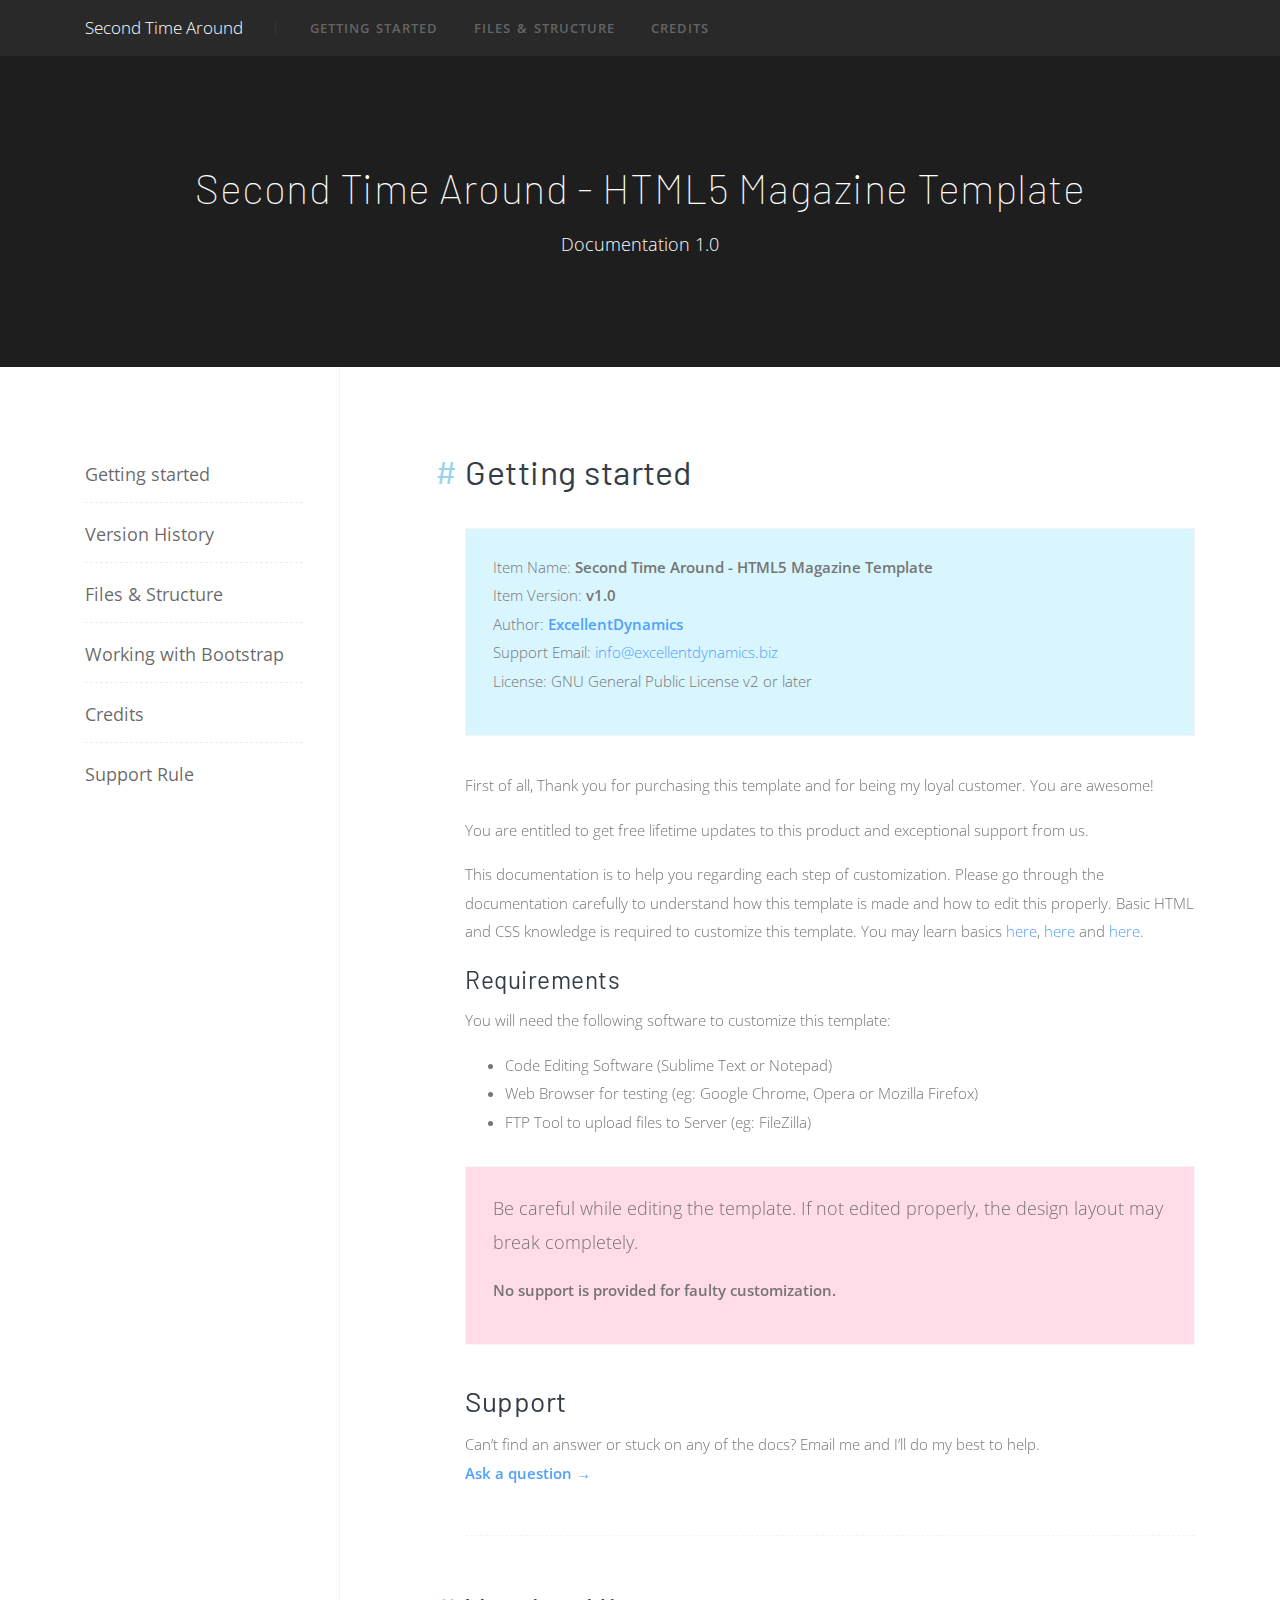
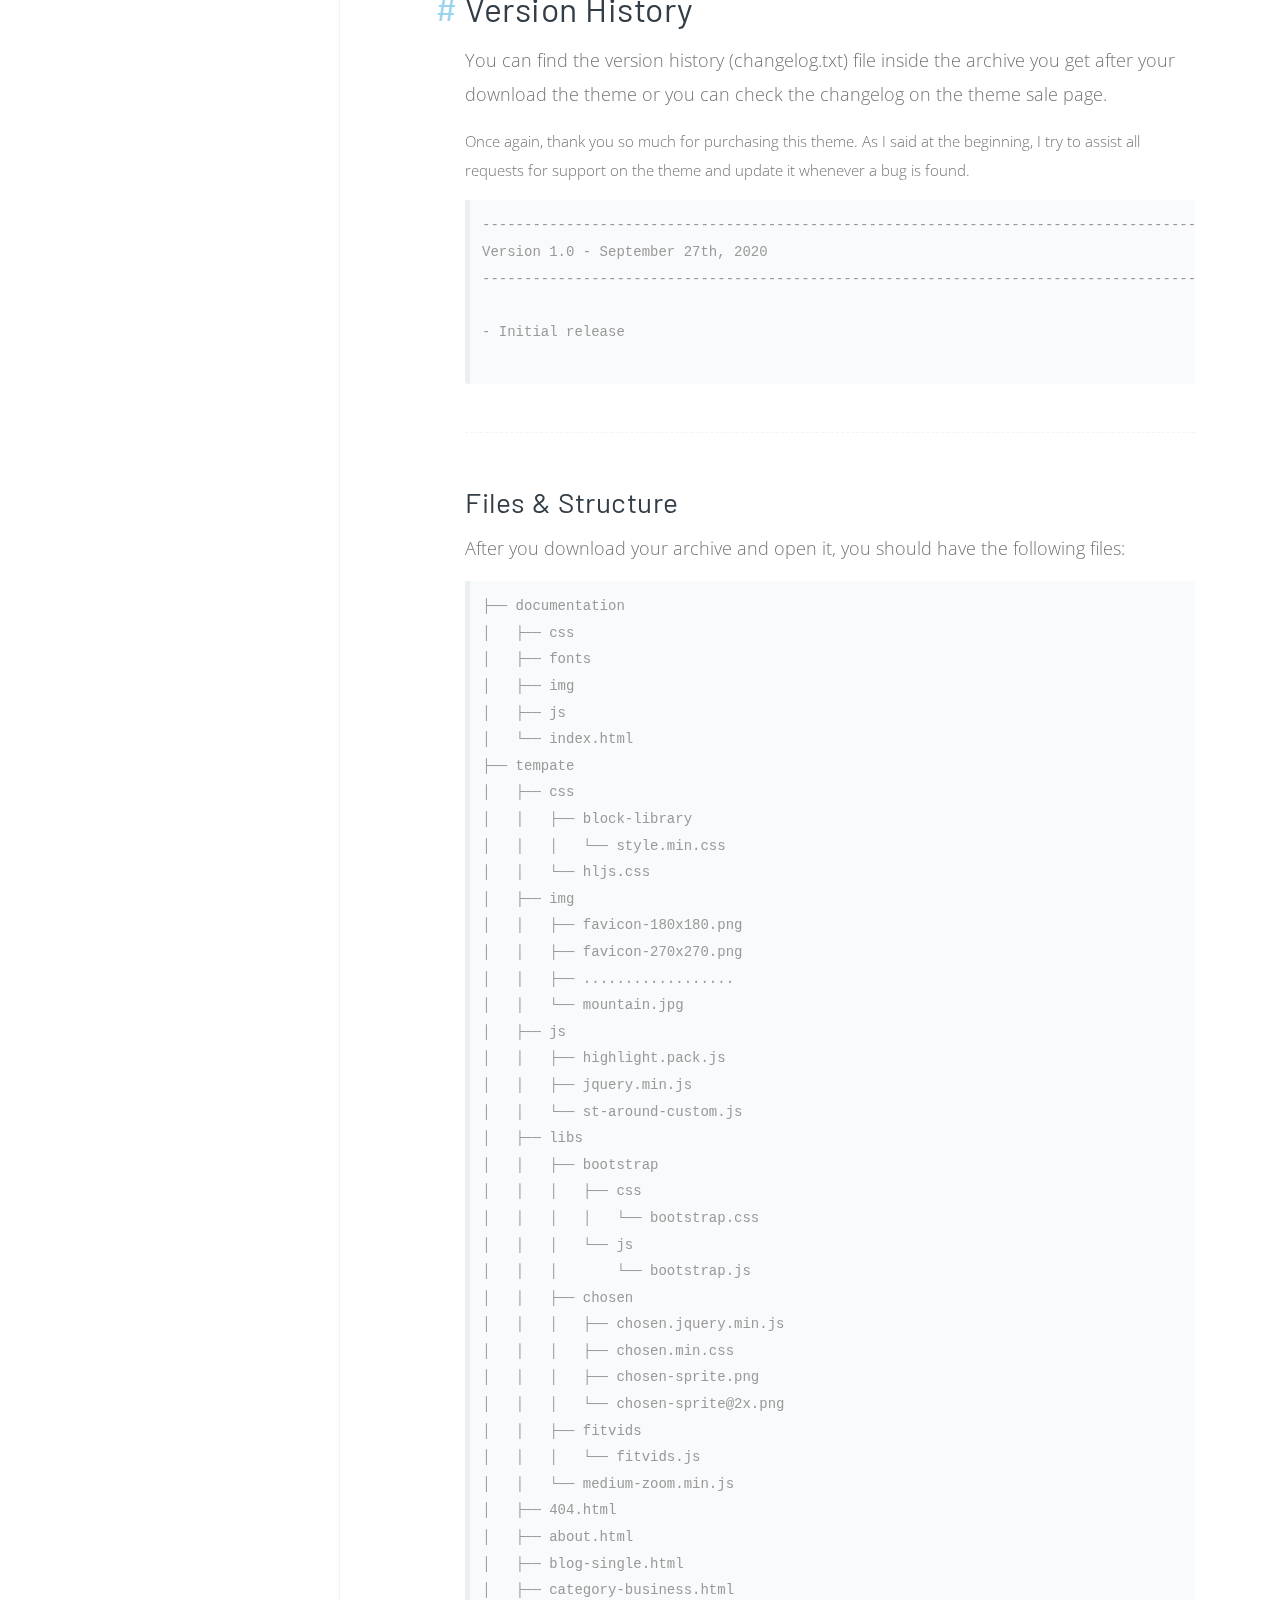
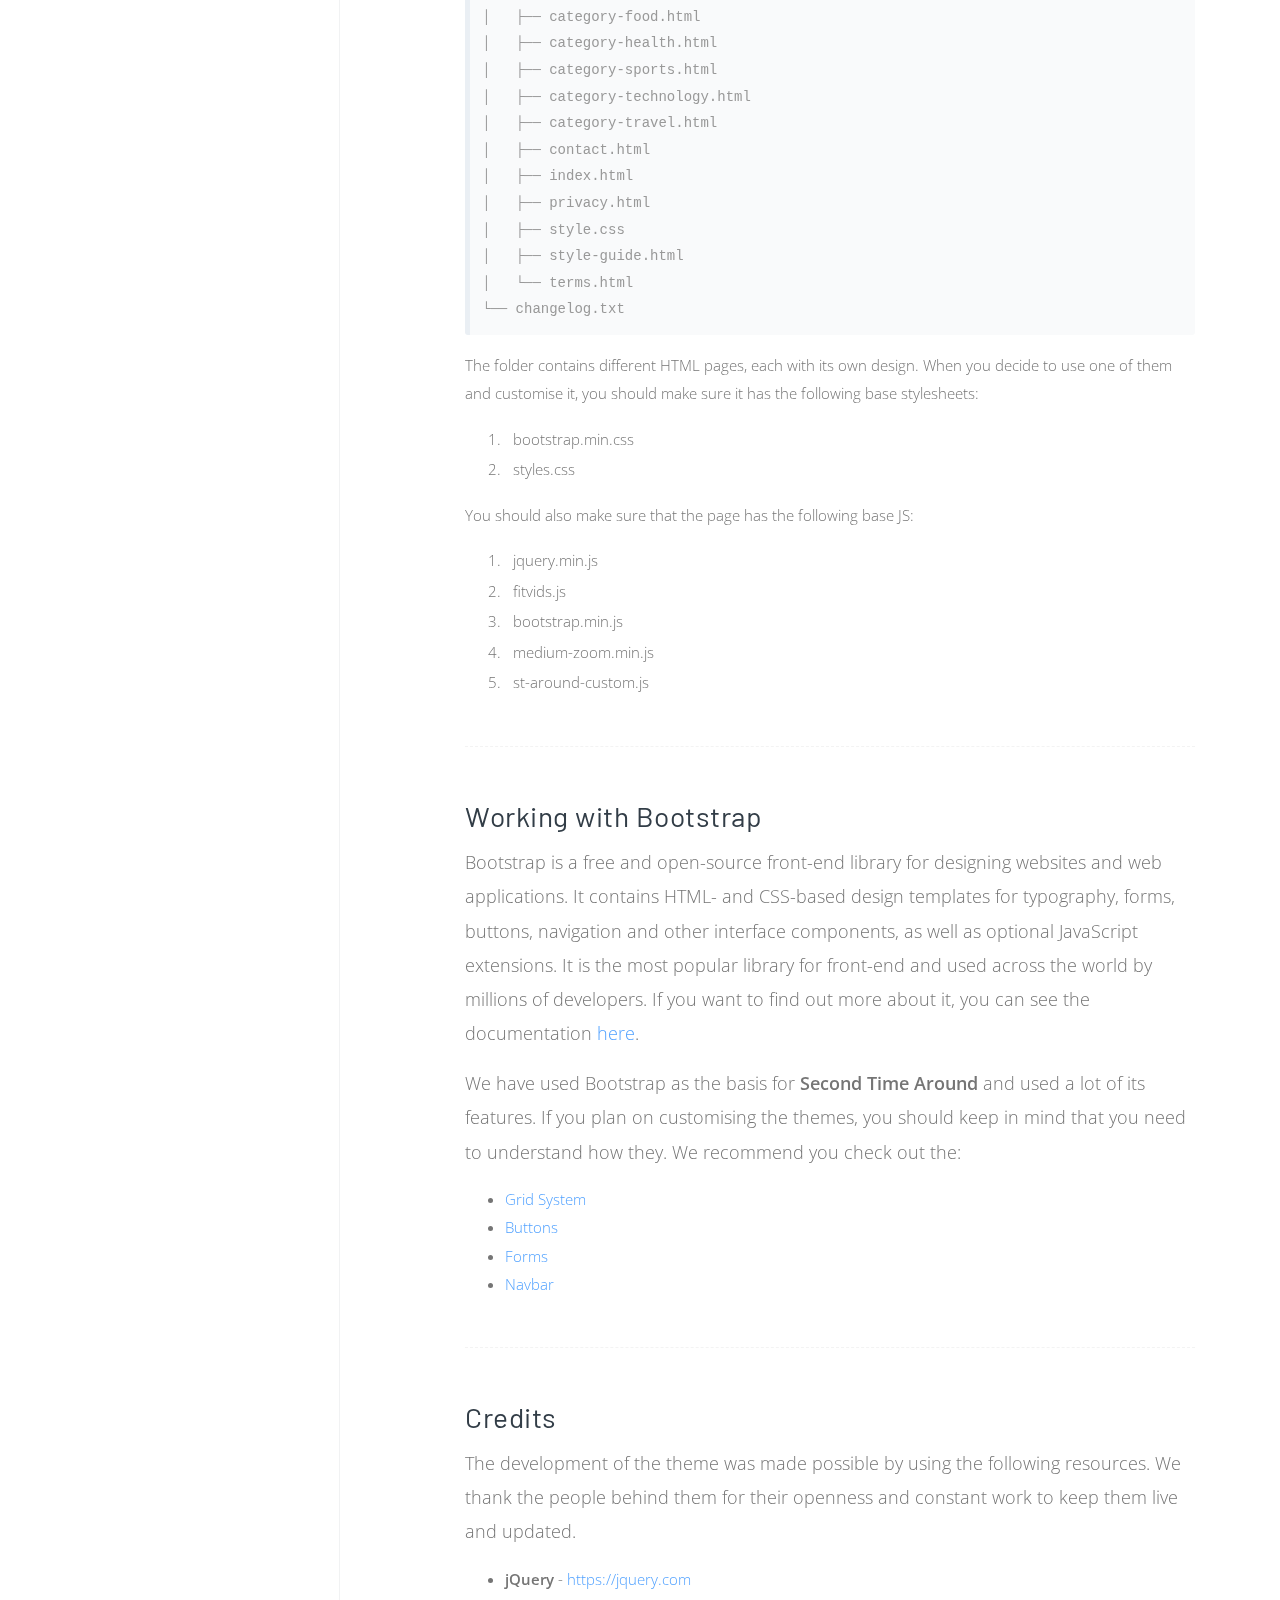
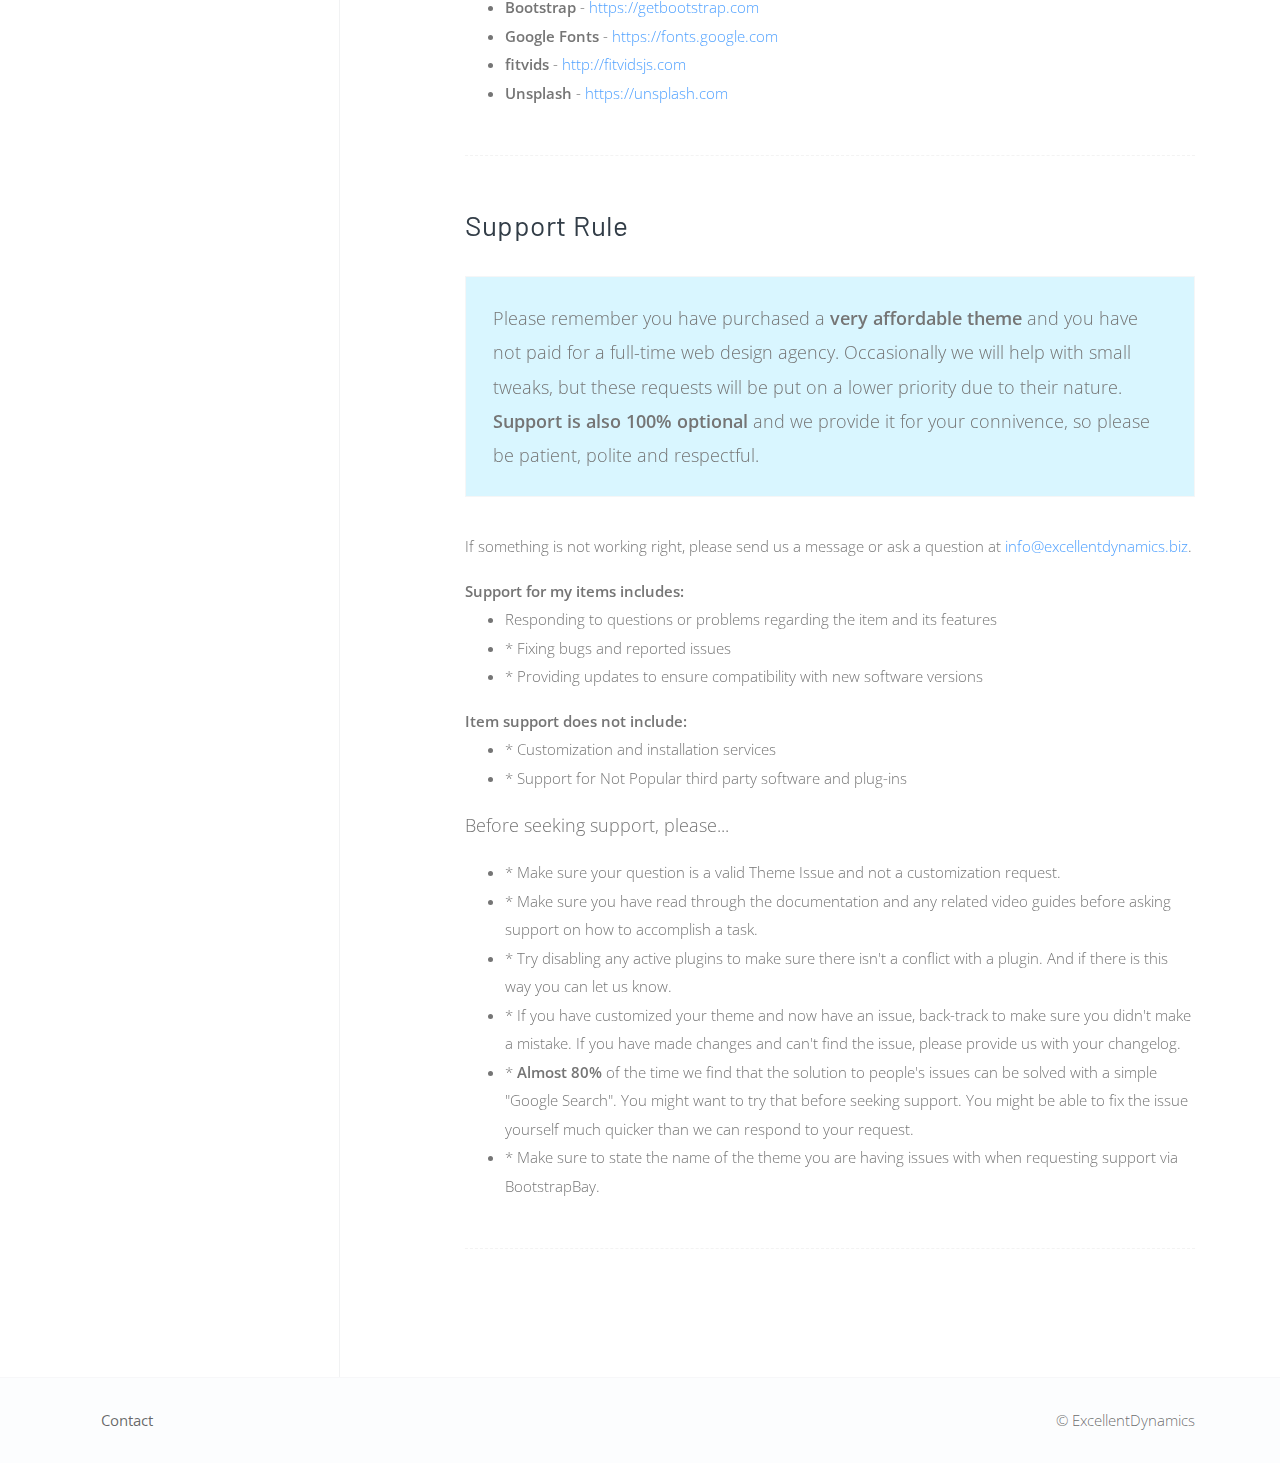
<file: documentation/index.html>
<!DOCTYPE html>
<html lang="en">
  <head>
    <meta charset="utf-8">
    <meta name="viewport" content="width=device-width, initial-scale=1, shrink-to-fit=no">
    <meta name="description" content="">
    <meta name="keywords" content="">

    <title>Second Time Around - Documentation</title>

    <!-- Styles -->
    <link href="css/font-awesome.min.css" rel="stylesheet">
    <link href="css/page.min.css" rel="stylesheet">
    
    <link href="css/style.css" rel="stylesheet">
    <!-- Favicons -->
    <link rel="icon" href="img/favicon.png">
  </head>

  <body data-spy="scroll" data-target=".nav-sidebar" data-offset="100">


    <!-- Navbar -->
    <nav class="navbar navbar-expand-lg navbar-dark navbar-stick-dark">
      <div class="container">

        <div class="navbar-left">
          <button class="navbar-toggler" type="button">&#9776;</button>
          <a class="navbar-brand" href="index.html">Second Time Around</a>
        </div>

        <section class="navbar-mobile">
          <span class="navbar-divider d-mobile-none"></span>

          <ul class="nav nav-navbar">
            <li class="nav-item">
              <a class="nav-link" href="#get-started">Getting started</a>
            </li>
            <li class="nav-item">
              <a class="nav-link" href="#create-post">Files & Structure</a>
            </li>
            <li class="nav-item">
                 <a class="nav-link" href="#create-menu">Credits</a>
            </li>
          </ul>
        </section>

        <!--a class="btn btn-sm btn-round btn-success" href="#">Purchase</a-->

      </div>
    </nav><!-- /.navbar -->


    <!-- Header -->
    <header class="header" style="">
      <div class="container"><br><br>
        <h1 class="text-center" style="color: #fff;">Second Time Around - HTML5 Magazine Template</h1>
        <p class="lead text-center" style="color: #fff;">Documentation 1.0</p>
      </div>
    </header><!-- /.header -->


    <!-- Main Content -->
    <main class="main-content">
      <div class="container">
        <div class="row">


          <!--
          |‒‒‒‒‒‒‒‒‒‒‒‒‒‒‒‒‒‒‒‒‒‒‒‒‒‒‒‒‒‒‒‒‒‒‒‒‒‒‒‒‒‒‒‒‒‒‒‒‒‒‒‒‒‒‒‒‒‒‒‒‒‒‒‒‒‒‒‒‒‒‒‒‒‒
          | Sidebar
          |‒‒‒‒‒‒‒‒‒‒‒‒‒‒‒‒‒‒‒‒‒‒‒‒‒‒‒‒‒‒‒‒‒‒‒‒‒‒‒‒‒‒‒‒‒‒‒‒‒‒‒‒‒‒‒‒‒‒‒‒‒‒‒‒‒‒‒‒‒‒‒‒‒‒
          !-->
          <div class="col-md-4 col-xl-3">
            <aside class="sidebar sidebar-expand-md sidebar-sticky pr-md-4 br-1">
              <div class="sidebar-body">
                <ul class="nav nav-sidebar nav-sidebar-hero nav-sidebar-pill">
                  <li class="nav-item">
                    <a class="nav-link" href="#get-started">Getting started </a>
                  </li>
                  <li class="nav-item">
                     <a class="nav-link" href="#intro-theme">Version History</a>
                  </li>
                   <li class="nav-item">
                     <a class="nav-link" href="#create-post">Files & Structure</a>
                  </li>
                   <li class="nav-item">
                    <a class="nav-link" href="#create-page">Working with Bootstrap</a>
                  </li>
                  <li class="nav-item">
                    <a class="nav-link" href="#create-menu">Credits</a>
                  </li>
									<li class="nav-item">
                    <a class="nav-link" href="#support-rule">Support Rule</a>
                  </li>
                </ul>
              </div>
            </aside>
          </div>


          <!--
          |‒‒‒‒‒‒‒‒‒‒‒‒‒‒‒‒‒‒‒‒‒‒‒‒‒‒‒‒‒‒‒‒‒‒‒‒‒‒‒‒‒‒‒‒‒‒‒‒‒‒‒‒‒‒‒‒‒‒‒‒‒‒‒‒‒‒‒‒‒‒‒‒‒‒
          | Content
          |‒‒‒‒‒‒‒‒‒‒‒‒‒‒‒‒‒‒‒‒‒‒‒‒‒‒‒‒‒‒‒‒‒‒‒‒‒‒‒‒‒‒‒‒‒‒‒‒‒‒‒‒‒‒‒‒‒‒‒‒‒‒‒‒‒‒‒‒‒‒‒‒‒‒
          !-->
          <div class="col-md-7 col-xl-8 ml-md-auto py-8">
            <h2 id="get-started">Getting started</h2>
						<header class="header py-5 px-3 shadow-none mx-0" style="background-color: #d9f6ff">
              <div class="container">
                <p>Item Name: <strong>Second Time Around - HTML5 Magazine Template</strong><br>Item Version: <strong>v1.0</strong><br>Author: <a href="https://excellentdynamics.biz/" target="_blank"><strong>ExcellentDynamics</strong></a><br>Support Email: <a href="mailto:info@excellentdynamics.biz">info@excellentdynamics.biz</a><br>License: GNU General Public License v2 or later</p>	
              </div>
            </header>
						<p>First of all, Thank you for purchasing this template and for being my loyal customer. You are awesome! </p>
						<p>You are entitled to get free lifetime updates to this product and exceptional support from us.</p>
						<p>This documentation is to help you regarding each step of customization. Please go through the documentation carefully to understand how this template is made and how to edit this properly. Basic HTML and CSS knowledge is required to customize this template. You may learn basics <a href="https://www.w3schools.com/" target="_blank">here</a>, <a href="https://developer.mozilla.org/en-US/" target="_blank">here</a> and <a href="https://learn.shayhowe.com/html-css/building-your-first-web-page/" target="_blank">here</a>.</p>
						<h4>Requirements</h4>
						<p>You will need the following software to customize this template:</p>
						<ul>
							<li>Code Editing Software (Sublime Text or Notepad)</li>
							<li>Web Browser for testing (eg: Google Chrome, Opera or Mozilla Firefox)</li>
							<li>FTP Tool to upload files to Server (eg: FileZilla)</li>
						</ul>
						<header class="header py-5 px-3 shadow-none mx-0" style="background-color: #ffdce7">
              <div class="container">
                <p class="lead"> Be careful while editing the template. If not edited properly, the design layout may break completely. </p>
                <p><strong>No support is provided for faulty customization.</strong></p>
              </div>
            </header>
            
						<h3>Support</h3>
						<p>Can’t find an answer or stuck on any of the docs? Email me and I’ll do my best to help.<br><a href="https://excellentdynamics.biz/contacts/" target="_blank"><strong>Ask a question →</strong></a></p>
						
            <hr class="hr-dash my-7">


            <!--
            |‒‒‒‒‒‒‒‒‒‒‒‒‒‒‒‒‒‒‒‒‒‒‒‒‒‒‒‒‒‒‒‒‒‒‒‒‒‒‒‒‒‒‒‒‒‒‒‒‒‒‒‒‒‒‒‒‒‒‒‒‒‒‒‒‒‒‒‒‒‒‒‒‒‒
            | Page Layout
            |‒‒‒‒‒‒‒‒‒‒‒‒‒‒‒‒‒‒‒‒‒‒‒‒‒‒‒‒‒‒‒‒‒‒‒‒‒‒‒‒‒‒‒‒‒‒‒‒‒‒‒‒‒‒‒‒‒‒‒‒‒‒‒‒‒‒‒‒‒‒‒‒‒‒
            !-->
            <h2 id="intro-theme">Version History</h2>
            <p class="lead">You can find the version history (changelog.txt) file inside the archive you get after your download the theme or you can check the changelog on the theme sale page.</p>
            <p>Once again, thank you so much for purchasing this theme. As I said at the beginning, I try to assist all requests for support on the theme and update it whenever a bug is found.</p>
            <pre>
-----------------------------------------------------------------------------------------
Version 1.0 - September 27th, 2020
-----------------------------------------------------------------------------------------
               
- Initial release
            </pre>

            <hr class="hr-dash my-7">


            <h3 id="create-post">Files & Structure</h3>
            <p class="lead">After you download your archive and open it, you should have the following files:</p>
						<pre>
├── documentation
│   ├── css
│   ├── fonts
│   ├── img
│   ├── js
│   └── index.html
├── tempate
│   ├── css
│   │ 	├── block-library
│   │   │   └── style.min.css
│   │ 	└── hljs.css
│   ├── img
│   │ 	├── favicon-180x180.png
│   │ 	├── favicon-270x270.png
│   │ 	├── ..................
│   │ 	└── mountain.jpg
│   ├── js
│   │ 	├── highlight.pack.js
│   │   ├── jquery.min.js
│   │ 	└── st-around-custom.js
│   ├── libs
│   │   ├── bootstrap
│   │   │   ├── css
│   │   │   │   └── bootstrap.css
│   │   │   └── js
│   │   │       └── bootstrap.js
│   │   ├── chosen
│   │   │   ├── chosen.jquery.min.js
│   │   │   ├── chosen.min.css
│   │   │   ├── chosen-sprite.png
│   │   │   └── chosen-sprite@2x.png
│   │   ├── fitvids
│   │   │   └── fitvids.js
│   │   └── medium-zoom.min.js
│   ├── 404.html
│   ├── about.html
│   ├── blog-single.html
│   ├── category-business.html
│   ├── category-food.html
│   ├── category-health.html
│   ├── category-sports.html
│   ├── category-technology.html
│   ├── category-travel.html
│   ├── contact.html
│   ├── index.html
│   ├── privacy.html
│   ├── style.css
│   ├── style-guide.html
│   └── terms.html
└── changelog.txt
</pre>
            <p>The folder contains different HTML pages, each with its own design. When you decide to use one of them and customise it, you should make sure it has the following base stylesheets:</p>

            <ol>
            	<li>bootstrap.min.css</li>
              <li>styles.css</li>
            </ol>
            <p>You should also make sure that the page has the following base JS:</p>
            <ol>
            	<li>jquery.min.js</li>
            	<li>fitvids.js</li>
              <li>bootstrap.min.js</li>
              <li>medium-zoom.min.js</li>
            	<li>st-around-custom.js</li>
            </ol>
            
            <hr class="hr-dash my-7">

           	<h3 id="create-page">Working with Bootstrap</h3>
            <p class="lead">Bootstrap is a free and open-source front-end library for designing websites and web applications. It contains HTML- and CSS-based design templates for typography, forms, buttons, navigation and other interface components, as well as optional JavaScript extensions. It is the most popular library for front-end and used across the world by millions of developers. If you want to find out more about it, you can see the documentation <a href="https://getbootstrap.com/" target="_blank">here</a>.</p>
            <p class="lead">We have used Bootstrap as the basis for <strong>Second Time Around</strong> and used a lot of its features. If you plan on customising the themes, you should keep in mind that you need to understand how they. We recommend you check out the:</p>
            
            <ul>
            	<li><a href="https://getbootstrap.com/docs/4.1/layout/grid/" target="_blank">Grid System​</a></li>
            	<li><a href="https://getbootstrap.com/docs/4.1/components/buttons/" target="_blank">Buttons​</a></li>
            	<li><a href="https://getbootstrap.com/docs/4.1/components/forms/" target="_blank">​Forms​</a></li>
            	<li><a href="https://getbootstrap.com/docs/4.1/components/navbar/" target="_blank">Navbar​</a></li>
            </ul>
            <hr class="hr-dash my-7">

           	<h3 id="create-menu">Credits</h3>
            <p class="lead">The development of the theme was made possible by using the following resources. We thank the people behind them for their openness and constant work to keep them live and updated.</p>
            
            <ul>
            	<li><strong>jQuery</strong> - <a href="https://jquery.com​" target="_blank">https://jquery.com​</a></li>
            	<li><strong>Bootstrap</strong> - <a href="https://getbootstrap.com​" target="_blank">https://getbootstrap.com​</a></li>
            	<li><strong>Google Fonts</strong> - <a href="https://fonts.google.com​" target="_blank">https://fonts.google.com​</a></li>
            	<li><strong>fitvids</strong> - <a href="http://fitvidsjs.com/" target="_blank">http://fitvidsjs.com</a></li>
            	<li><strong>Unsplash</strong> - <a href="https://unsplash.com​" target="_blank">https://unsplash.com​</a></li>
            </ul>
           <hr class="hr-dash my-7">

           	<h3 id="support-rule">Support Rule</h3>
           	

						<header class="header py-5 px-3 shadow-none mx-0" style="background-color: #d9f6ff">
              <div class="container">
                <p class="lead mb-0">Please remember you have purchased a <strong>very affordable theme</strong> and you have not paid for a full-time web design agency.
Occasionally we will help with small tweaks, but these requests will be put on a lower priority due to their nature.
<strong>Support is also 100% optional</strong> and we provide it for your connivence, so please be patient, polite and respectful.</p>	
              </div>
            </header>
            <p>If something is not working right, please send us a message or ask a question at <a href="mailto:info@excellentdynamics.biz">info@excellentdynamics.biz</a>.</p>

						<strong>Support for my items includes:</strong>
 						<ul>
            	<li>Responding to questions or problems regarding the item and its features</li>
            	<li>* Fixing bugs and reported issues</li>
            	<li>* Providing updates to ensure compatibility with new software versions</li>

            </ul>
            <strong>Item support does not include:</strong>
            <ul>
            	<li>* Customization and installation services</li>
            	<li>* Support for Not Popular third party software and plug-ins</li>
            </ul>
            <p class="lead">Before seeking support, please...</p>
            <ul>
            	<li>* Make sure your question is a valid Theme Issue and not a customization request.</li>
            	<li>* Make sure you have read through the documentation and any related video guides before asking support on how to accomplish a task.</li>
            	<li>* Try disabling any active plugins to make sure there isn't a conflict with a plugin. And if there is this way you can let us know.</li>
            	<li>* If you have customized your theme and now have an issue, back-track to make sure you didn't make a mistake. If you have made changes and can't find the issue, please provide us with your changelog.</li>
            	<li>* <strong>Almost 80%</strong> of the time we find that the solution to people's issues can be solved with a simple "Google Search". You might want to try that before seeking support. You might be able to fix the issue yourself much quicker than we can respond to your request.</li>
            	<li>* Make sure to state the name of the theme you are having issues with when requesting support via BootstrapBay.</li>
            </ul>

            <hr class="hr-dash my-7">
							
          </div>

        </div>
      </div>
    </main><!-- /.main-content -->


    <!-- Footer -->
    <footer class="footer text-center">
      <div class="container">
        <div class="row align-items-center">
          <div class="col-lg-auto mr-auto">
            <nav class="nav justify-content-center justify-content-lg-start">
              <a class="nav-link" href="https://excellentdynamics.biz/contacts/" target="_blank">Contact</a>
            </nav>
          </div>

          <div class="col-lg-auto">
            <hr class="w-25 d-lg-none">
            © <a href="https://excellentdynamics.biz/" target="_blank">ExcellentDynamics</a>
          </div>
        </div>
      </div>
    </footer><!-- /.footer -->
		<a href="#top" class="page-scroll intop"></a>

    <!-- Scripts -->
    <script src="js/page.min.js"></script>
    <script src="js/script.js"></script>

  </body>
</html>
</file>
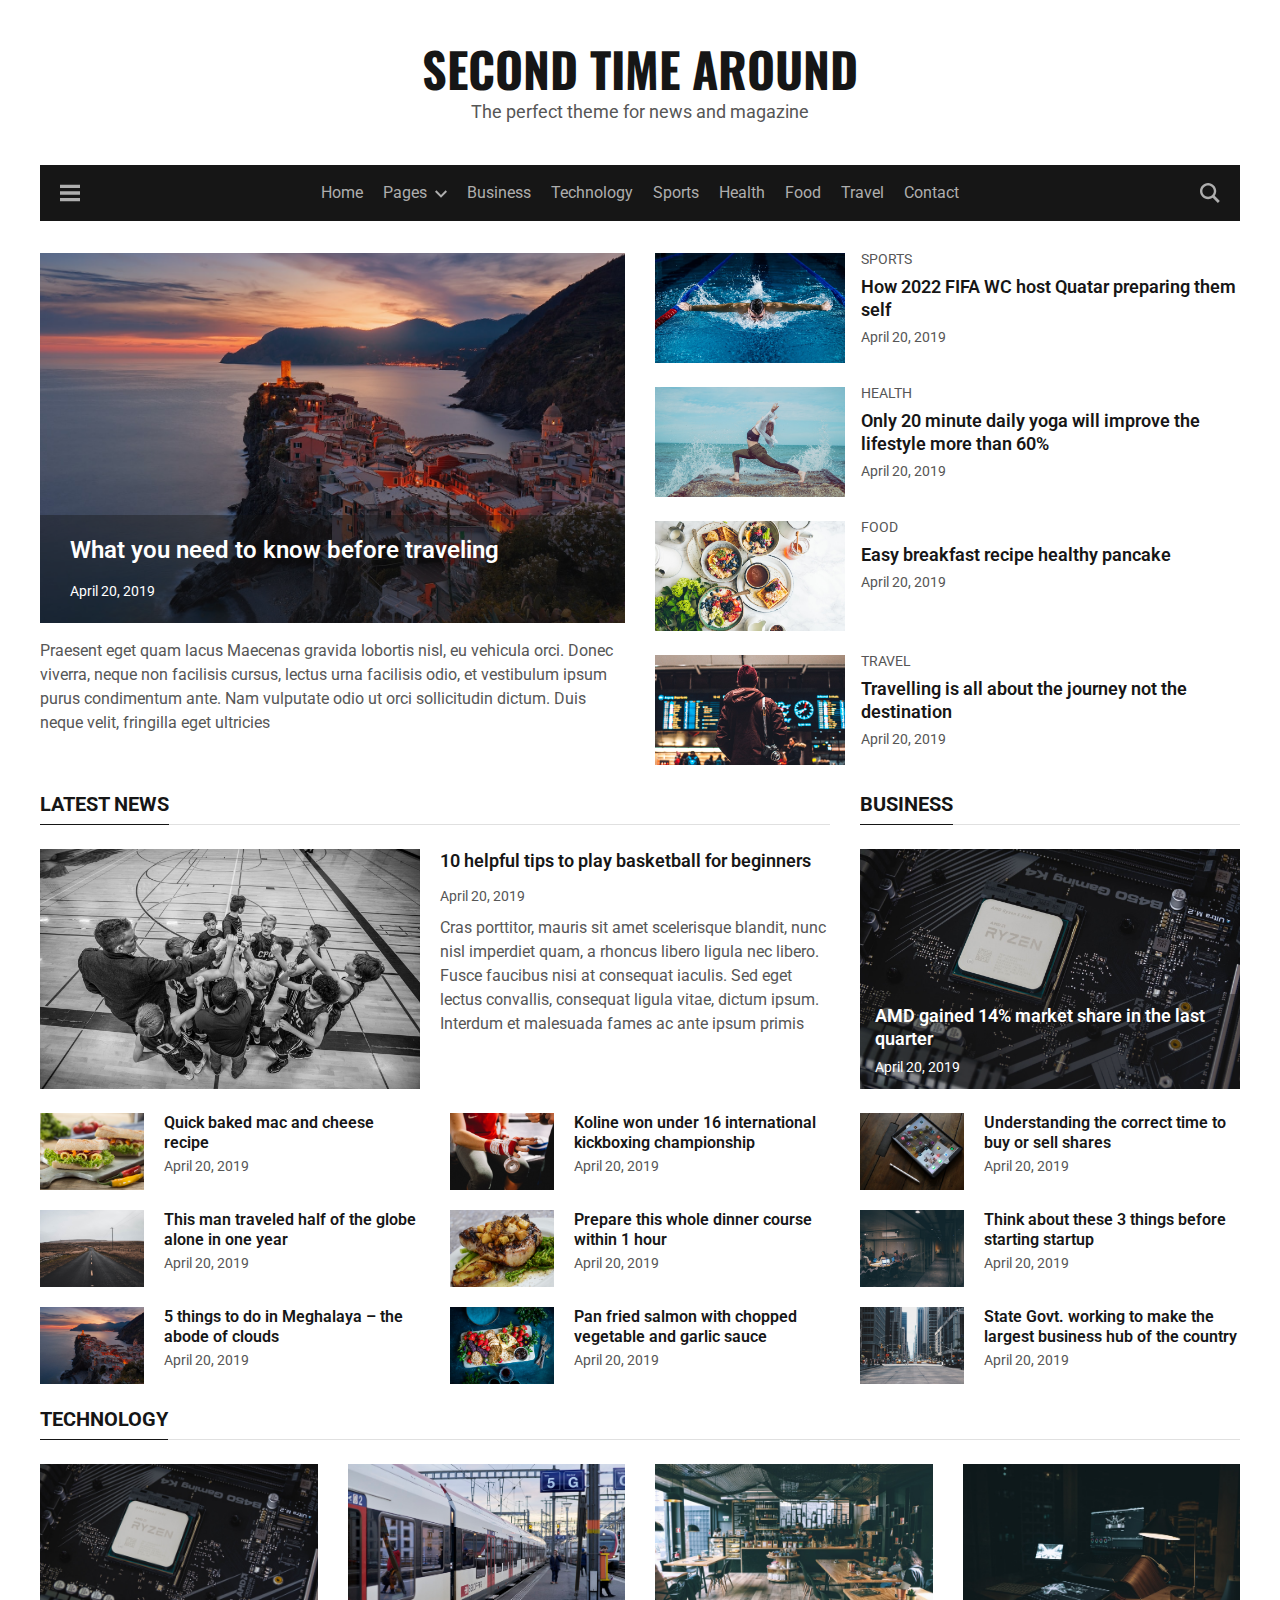
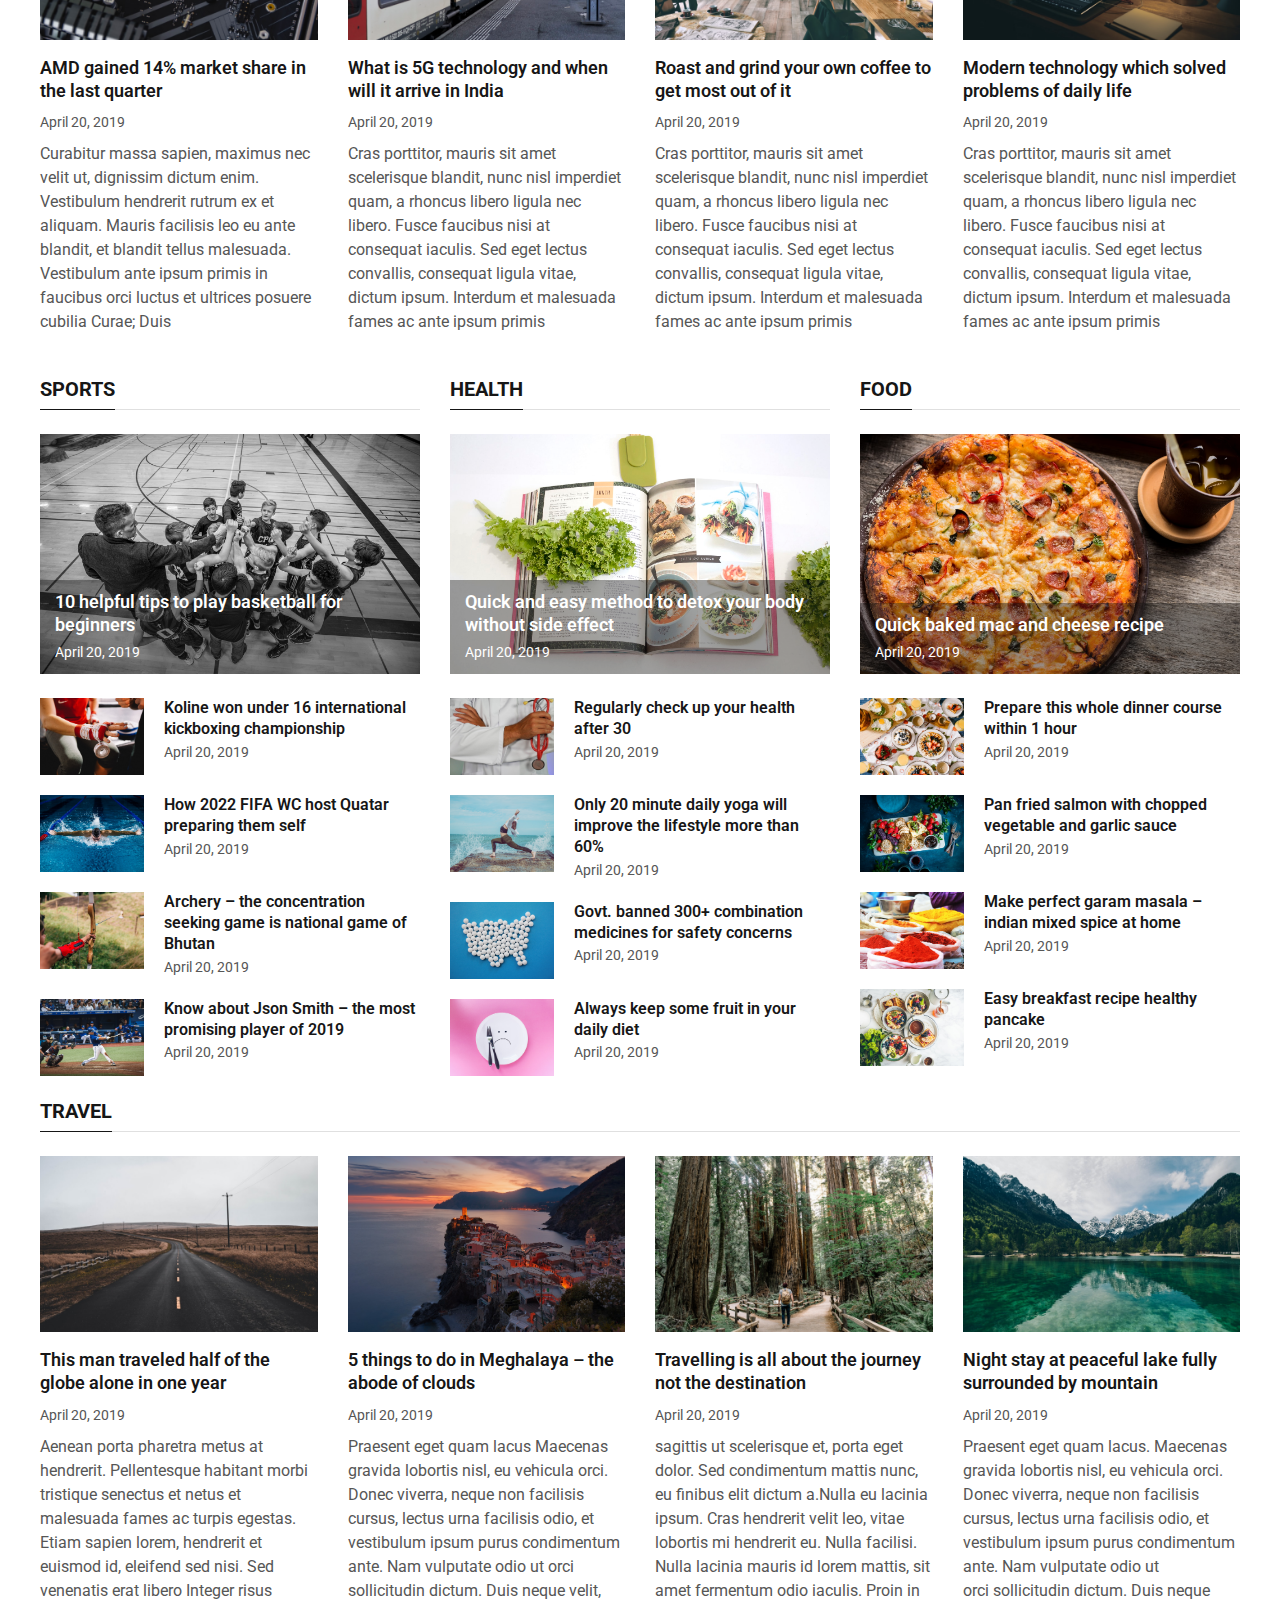
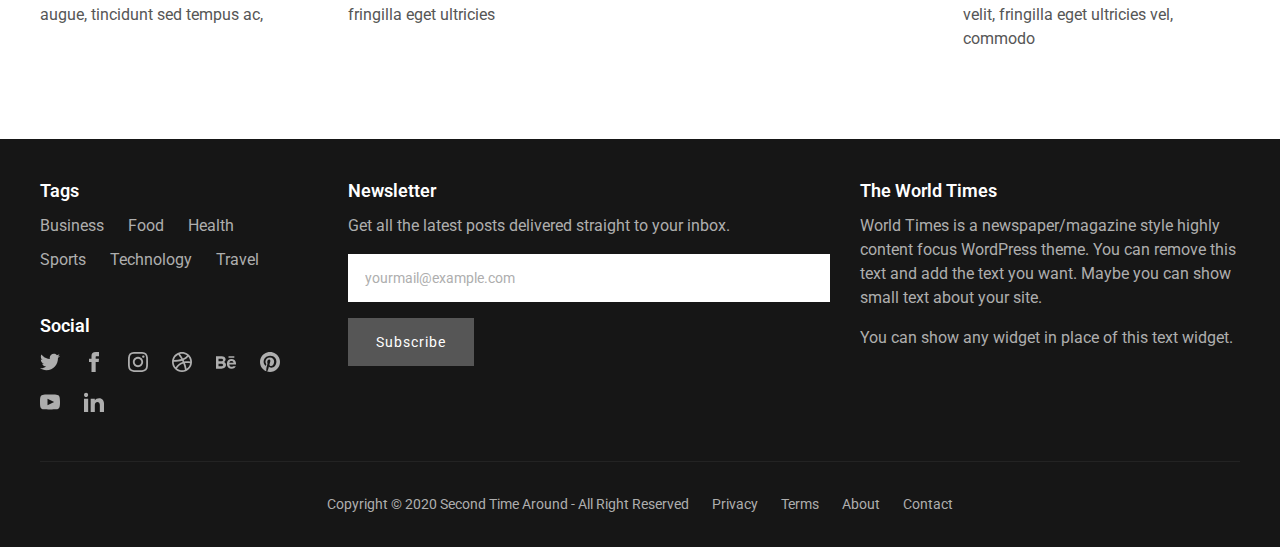
<file: template/index.html>
<!DOCTYPE html>
<html lang="en">
<head>
  <!-- =========== Meta ============= -->
  <meta charset="UTF-8"/>
  <meta http-equiv="X-UA-Compatible" content="IE=edge"/>
  <meta name="viewport" content="width=device-width, initial-scale=1"/>
  <!-- =========== Title ============= -->
  <title>Second Time Around &#8211; The perfect theme for news and magazine</title>
  <!-- ======== Load Google Fonts ============= -->
  <link href="https://fonts.googleapis.com/css?family=Roboto:300,400,700%7COswald:400,700" rel="stylesheet" type="text/css" />
  <!-- ======== Bootstrap Core CSS ============= -->
  <link rel='stylesheet' href='libs/bootstrap/css/bootstrap.min.css' type='text/css' media='all' />
  <!-- =========== Main CSS ============= -->
  <link rel='stylesheet' href='style.css' type='text/css' media='all' />
  <!-- =========== Favicon ============= -->
  <link rel="icon" href="img/favicon-32x32.png" sizes="32x32" />
  <link rel="icon" href="img/favicon-192x192.png" sizes="192x192" />
  <link rel="apple-touch-icon" href="img/favicon-180x180.png" />
  <meta name="msapplication-TileImage" content="img/favicon-270x270.png" />
</head>
<body>
<header class="site-header">
    <!-- =========== Logo ============= --> 
    <div class="container">
        <div class="header-wrapper text-center">
            <a class="text-logo" href="index.html">Second Time Around</a>
            <div class="site-description">The perfect theme for news and magazine</div>
        </div>
    </div>
    <!-- =========== Navigation ============= -->
    <nav class="site-navbar-wrap">
        <div class="container">
        <div class="navbar-inner d-flex">
        <span class="menu-button d-inline-flex menu-open"><svg xmlns="http://www.w3.org/2000/svg" width="24" height="24" viewBox="0 0 24 24"><path d="M24 6h-24v-4h24v4zm0 4h-24v4h24v-4zm0 8h-24v4h24v-4z"/></svg></span>
            <!-- =========== Main Menu ============= -->
            <ul id="menu-main-menu" class="navbar-nav m-auto text-center main-menu d-none d-lg-flex">
                <li class="menu-item"><a href="index.html">Home</a></li>
                <li class="menu-item"><a href="#">Pages</a>
                    <ul class="sub-menu">
                     <li class="menu-item"><a href="style-guide.html">Style Guide</a></li>
                     <li class="menu-item"><a href="about.html">About</a></li>
                     <li class="menu-item"><a href="#">Second Level</a>
                       <ul class="sub-menu">
                         <li class="menu-item"><a href="#">Third Level B</a></li>
                         <li class="menu-item"><a href="#">Third Level A</a></li>
                       </ul>
                       </li>
                     <li class="menu-item"><a href="terms.html">Terms</a></li>
                     <li class="menu-item"><a href="privacy.html">Privacy</a></li>
                     <li class="menu-item"><a href="404.html">Error 404</a></li>
                    </ul>
                </li>
                <li class="menu-item"><a href="category-business.html">Business</a></li>
                <li class="menu-item"><a href="category-technology.html">Technology</a></li>
                <li class="menu-item"><a href="category-sports.html">Sports</a></li>
                <li class="menu-item"><a href="category-health.html">Health</a></li>
                <li class="menu-item"><a href="category-food.html">Food</a></li>
                <li class="menu-item"><a href="category-travel.html">Travel</a></li>
                <li class="menu-item"><a href="contact.html">Contact</a></li>
            </ul><!-- =========== End Menu ============= -->  
            <!-- =========== Search Icon Area ============= -->
            <span class="search-button d-inline-flex search-open"><svg xmlns="http://www.w3.org/2000/svg" width="24" height="24" viewBox="0 0 24 24"><path d="M23.809 21.646l-6.205-6.205c1.167-1.605 1.857-3.579 1.857-5.711 0-5.365-4.365-9.73-9.731-9.73-5.365 0-9.73 4.365-9.73 9.73 0 5.366 4.365 9.73 9.73 9.73 2.034 0 3.923-.627 5.487-1.698l6.238 6.238 2.354-2.354zm-20.955-11.916c0-3.792 3.085-6.877 6.877-6.877s6.877 3.085 6.877 6.877-3.085 6.877-6.877 6.877c-3.793 0-6.877-3.085-6.877-6.877z"/></svg></span><!-- =========== End Search Icon Area ============= -->
            <!-- =========== Mobile Menu ============= -->
            <nav class="mobile-menu" id="mobile-menu">
                <ul id="menu-main-menu-1" class="menu">
                    <li class="menu-item"><a href="index.html" aria-current="page">Home</a></li>
                    <li class="menu-item"><a href="#">Pages</a>
                    <ul class="sub-menu">
                     <li class="menu-item"><a href="style-guide.html">Style Guide</a></li>
                     <li class="menu-item"><a href="about.html">About</a></li>
                     <li class="menu-item"><a href="#">Second Level</a>
                     <ul class="sub-menu">
                      <li class="menu-item"><a href="#">Third Level B</a></li>
                      <li class="menu-item"><a href="#">Third Level A</a></li>
                     </ul>
                       </li>
                     <li class="menu-item"><a href="terms.html">Terms</a></li>
                     <li class="menu-item"><a href="privacy.html">Privacy</a></li>
                     <li class="menu-item"><a href="404.html">Error 404</a></li>
                    </ul>
                    </li>
                    <li class="menu-item"><a href="category-business.html">Business</a></li>
                    <li class="menu-item"><a href="category-technology.html">Technology</a></li>
                    <li class="menu-item"><a href="category-sports.html">Sports</a></li>
                    <li class="menu-item"><a href="category-health.html">Health</a></li>
                    <li class="menu-item"><a href="category-food.html">Food</a></li>
                    <li class="menu-item"><a href="category-travel.html">Travel</a></li>
                    <li class="menu-item"><a href="contact.html">Contact</a></li>
                </ul>                
            </nav>
            <!-- =========== End Mobile Menu ============= -->
                <div class="backdrop hidden-md hidden-lg" id="backdrop">
                    <span class="menu-close align-center"><svg xmlns="http://www.w3.org/2000/svg" width="24" height="24" viewBox="0 0 24 24"><path d="M23.954 21.03l-9.184-9.095 9.092-9.174-2.832-2.807-9.09 9.179-9.176-9.088-2.81 2.81 9.186 9.105-9.095 9.184 2.81 2.81 9.112-9.192 9.18 9.1z"/></svg></span>
                </div>

        </div>
        </div>
    </nav>
    <!-- =========== End Navigation ============= -->
    <div class="fixed-nav-wrap"><!-- =========== Fixed Navigation ============= -->
        <nav class="site-navbar-wrap">
            <div class="container">
                <div class="navbar-inner d-flex">
                <span class="menu-button d-inline-flex menu-open"><svg xmlns="http://www.w3.org/2000/svg" width="24" height="24" viewBox="0 0 24 24"><path d="M24 6h-24v-4h24v4zm0 4h-24v4h24v-4zm0 8h-24v4h24v-4z"/></svg></span>
                    <ul id="menu-main-menu-2" class="navbar-nav m-auto text-center main-menu d-none d-lg-flex">
                        <li class="menu-item"><a href="index.html" aria-current="page">Home</a></li>
                        <li class="menu-item"><a href="#">Pages</a>
                        <ul class="sub-menu">
                         <li class="menu-item"><a href="style-guide.html">Style Guide</a></li>
                         <li class="menu-item"><a href="about.html">About</a></li>
                         <li class="menu-item"><a href="#">Second Level</a>
                         <ul class="sub-menu">
                          <li class="menu-item"><a href="#">Third Level B</a></li>
                          <li class="menu-item"><a href="#">Third Level A</a></li>
                         </ul>
                           </li>
                         <li class="menu-item"><a href="terms.html">Terms</a></li>
                         <li class="menu-item"><a href="privacy.html">Privacy</a></li>
                         <li class="menu-item"><a href="404.html">Error 404</a></li>
                        </ul>
                        </li>
                        <li class="menu-item"><a href="category-business.html">Business</a></li>
                        <li class="menu-item"><a href="category-technology.html">Technology</a></li>
                        <li class="menu-item"><a href="category-sports.html">Sports</a></li>
                        <li class="menu-item"><a href="category-health.html">Health</a></li>
                        <li class="menu-item"><a href="category-food.html">Food</a></li>
                        <li class="menu-item"><a href="category-travel.html">Travel</a></li>
                        <li class="menu-item"><a href="contact.html">Contact</a></li>
                    </ul>                        
                <span class="search-button d-inline-flex search-open"><svg xmlns="http://www.w3.org/2000/svg" width="24" height="24" viewBox="0 0 24 24"><path d="M23.809 21.646l-6.205-6.205c1.167-1.605 1.857-3.579 1.857-5.711 0-5.365-4.365-9.73-9.731-9.73-5.365 0-9.73 4.365-9.73 9.73 0 5.366 4.365 9.73 9.73 9.73 2.034 0 3.923-.627 5.487-1.698l6.238 6.238 2.354-2.354zm-20.955-11.916c0-3.792 3.085-6.877 6.877-6.877s6.877 3.085 6.877 6.877-3.085 6.877-6.877 6.877c-3.793 0-6.877-3.085-6.877-6.877z"/></svg></span>
            </div>
            </div>
        </nav>
    </div>
    <!-- =========== End Fixed Navigation ============= -->
</header>
<!-- =========== Main Container ============= -->
<div class="main-content-area">
    <div class="featured-posts-section">
        <div class="container">
            <div class="row clearfix">
                <div class="col-lg-6 large-post post-wrap">
                    <a href="blog-single.html">
                        <div class="featured-image-wrap">
                            <div class="featured-image" style="background-image:url(img/meghalaya.jpg);"></div>
                            <div class="overlay">
                                <h2 class="title h3">What you need to know before traveling</h2>
                                <time class="date" datetime="2019-04-20">April 20, 2019</time>
                            </div>
                        </div>
                    </a>
                    <div class="excerpt">
                        <p>Praesent eget quam lacus Maecenas gravida lobortis nisl, eu vehicula orci. Donec viverra, neque non facilisis cursus, lectus urna facilisis odio, et vestibulum ipsum purus condimentum ante. Nam vulputate odio ut orci sollicitudin dictum. Duis neque velit, fringilla eget ultricies</p>
                    </div>
                </div>
                <div class="col-lg-6 small-post post-wrap">
                    <a href="blog-single.html">
                        <div class="featured-image-wrap">
                            <div class="featured-image" style="background-image:url(img/2020-fifa.jpg);"></div>
                        </div>
                    </a>
                        <div class="content-wrap">
                            <div class="tag"><a href="#" rel="category tag">Sports</a></div>
                            <h2 class="title h4"><a href="blog-single.html">How 2022 FIFA WC host Quatar preparing them self</a></h2>
                            <time class="date" datetime="2019-04-20">April 20, 2019</time>
                        </div>
                </div>
                <div class="col-lg-6 small-post post-wrap">
                    <a href="blog-single.html">
                        <div class="featured-image-wrap">
                            <div class="featured-image" style="background-image:url(img/yoga-20minutes.jpg);"></div>
                        </div>
                    </a>
                        <div class="content-wrap">
                            <div class="tag"><a href="#" rel="category tag">Health</a></div>
                            <h2 class="title h4"><a href="blog-single.html">Only 20 minute daily yoga will improve the lifestyle more than 60%</a></h2>
                            <time class="date" datetime="2019-04-20">April 20, 2019</time>
                        </div>
                </div>
                <div class="col-lg-6 small-post post-wrap">
                    <a href="blog-single.html">
                        <div class="featured-image-wrap">
                            <div class="featured-image" style="background-image:url(img/easy-breakfast.jpg);"></div>
                        </div>
                     </a>
                        <div class="content-wrap">
                            <div class="tag"><a href="#" rel="category tag">Food</a></div>
                            <h2 class="title h4"><a href="blog-single.html">Easy breakfast recipe healthy pancake</a></h2>
                            <time class="date" datetime="2019-04-20">April 20, 2019</time>
                        </div>
                </div>
                <div class="col-lg-6 small-post post-wrap">
                    <a href="blog-single.html">
                        <div class="featured-image-wrap">
                            <div class="featured-image" style="background-image:url(img/travelling.jpg);"></div>
                        </div>
                    </a>
                        <div class="content-wrap">
                            <div class="tag"><a href="#" rel="category tag">Travel</a></div>
                            <h2 class="title h4"><a href="blog-single.html">Travelling is all about the journey not the destination</a></h2>
                            <time class="date" datetime="2019-04-20">April 20, 2019</time>
                        </div>
                </div>
            </div>
        </div>
    </div>
	    <div class="container">
            <div class="row">
                <div class="col-lg-8">
                    <div class=" latest-post-section post-group">
                        <div class="post-group-title">
                            <span>Latest News</span>
                        </div>
                        <div class="row">
                            <div class="col-md-12">
                                <div class="large-post clearfix">
                                    <a href="blog-single.html">
                                    <div class="featured-image-wrap">
                                        <div class="featured-image" style="background-image:url(img/basketball.jpg);"></div>
                                    </div>
                                    </a>
                                    <div class="content-wrap">
                                        <h2 class="title h4"><a href="blog-single.html">10 helpful tips to play basketball for beginners</a></h2>
                                        <time class="date" datetime="2019-04-20">April 20, 2019</time>
                                        <div class="excerpt"><p>Cras porttitor, mauris sit amet scelerisque blandit, nunc nisl imperdiet quam, a rhoncus libero ligula nec libero. Fusce faucibus nisi at consequat iaculis. Sed eget lectus convallis, consequat ligula vitae, dictum ipsum. Interdum et malesuada fames ac ante ipsum primis</p>
                                        </div>
                                    </div>
                                </div> 
                            </div>                
                            <div class="col-md-6">
                                <div class="small-post clearfix">
                                    <a href="blog-single.html">
                                    <div class="featured-image-wrap">
                                        <div class="featured-image" style="background-image:url(img/backed.jpg);"></div>
                                    </div>
                                    </a>
                                    <div class="content-wrap">
                                        <h2 class="title h5"><a href="blog-single.html">Quick baked mac and cheese recipe</a></h2>
                                        <time class="date" datetime="2019-04-20">April 20, 2019</time>
                                    </div>
                                </div>                      
                            </div>
                            <div class="col-md-6">
                                <div class="small-post clearfix">
                                    <a href="blog-single.html">
                                    <div class="featured-image-wrap">
                                        <div class="featured-image" style="background-image:url(img/kickboxing.jpg);"></div>
                                    </div>
                                    </a>
                                    <div class="content-wrap">
                                        <h2 class="title h5"><a href="blog-single.html">Koline won under 16 international kickboxing championship</a></h2>
                                        <time class="date" datetime="2019-04-20">April 20, 2019</time>
                                    </div>
                                </div>                    
                            </div>
                            <div class="col-md-6">
                                <div class="small-post clearfix">
                                    <a href="blog-single.html">
                                    <div class="featured-image-wrap">
                                        <div class="featured-image" style="background-image:url(img/globe-alone.jpg);"></div>
                                    </div>
                                    </a>
                                    <div class="content-wrap">
                                        <h2 class="title h5"><a href="blog-single.html">This man traveled half of the globe alone in one year</a></h2>
                                        <time class="date" datetime="2019-04-20">April 20, 2019</time>
                                    </div>
                                </div>
                            </div>
                            <div class="col-md-6">
                                <div class="small-post clearfix">
                                    <a href="blog-single.html">
                                    <div class="featured-image-wrap">
                                        <div class="featured-image" style="background-image:url(img/prepare.jpg);"></div>
                                    </div>
                                    </a>
                                    <div class="content-wrap">
                                        <h2 class="title h5"><a href="blog-single.html">Prepare this whole dinner course within 1 hour</a></h2>
                                        <time class="date" datetime="2019-04-20">April 20, 2019</time>
                                    </div>
                                </div>                    
                            </div>
                            <div class="col-md-6">
                                <div class="small-post clearfix">
                                    <a href="blog-single.html">
                                    <div class="featured-image-wrap">
                                        <div class="featured-image" style="background-image:url(img/meghalaya.jpg);"></div>
                                    </div>
                                    </a>
                                    <div class="content-wrap">
                                        <h2 class="title h5"><a href="blog-single.html">5 things to do in Meghalaya &#8211; the abode of clouds</a></h2>
                                        <time class="date" datetime="2019-04-20">April 20, 2019</time>
                                    </div>
                                </div>                    
                            </div>
                            <div class="col-md-6">
                                <div class="small-post clearfix">
                                <a href="blog-single.html">
                                <div class="featured-image-wrap">
                                    <div class="featured-image" style="background-image:url(img/pan-fried.jpg);"></div>
                                </div>
                                </a>
                                <div class="content-wrap">
                                    <h2 class="title h5"><a href="blog-single.html">Pan fried salmon with chopped vegetable and garlic sauce</a></h2>
                                    <time class="date" datetime="2019-04-20">April 20, 2019</time>
                                </div>
                                </div>                      
                            </div>
                        </div>
                    </div>
                </div>
                <div class="col-lg-4">
                    <div class="column-post-section post-group">
                        <div class="post-group-title">
                            <span>Business</span>
                        </div>                                                          
                        <div class="large-post">
                            <a href="blog-single.html">
                                <div class="featured-image-wrap">
                                    <div class="featured-image" style="background-image:url(img/amd-gained.jpg);" ></div>
                                    <div class="overlay">
                                        <h2 class="title h4">AMD gained 14% market share in the last quarter</h2>
                                        <time class="date" datetime="2019-04-20">April 20, 2019</time>
                                    </div>
                                </div>
                            </a>
                        </div>               
                        <div class="small-post clearfix">
                            <a href="blog-single.html">
                                <div class="featured-image-wrap">
                                    <div class="featured-image" style="background-image:url(img/correct-time.jpg);"></div>
                                </div>
                            </a>
                            <div class="content-wrap">
                                <h2 class="title h5"><a href="blog-single.html">Understanding the correct time to buy or sell shares</a></h2>
                                <time class="date" datetime="2019-04-20">April 20, 2019</time>
                            </div>
                        </div> 
                        <div class="small-post clearfix">
                            <a href="blog-single.html">
                                <div class="featured-image-wrap">
                                    <div class="featured-image" style="background-image:url(img/think-about.jpg);"></div>
                                </div>
                            </a>
                            <div class="content-wrap">
                                <h2 class="title h5"><a href="blog-single.html">Think about these 3 things before starting startup</a></h2>
                                <time class="date" datetime="2019-04-20">April 20, 2019</time>
                            </div>
                        </div> 
                        <div class="small-post clearfix">
                            <a href="blog-single.html">
                                <div class="featured-image-wrap">
                                    <div class="featured-image" style="background-image:url(img/business-hub.jpg);"></div>
                                </div>
                            </a>
                            <div class="content-wrap">
                                <h2 class="title h5"><a href="blog-single.html">State Govt. working to make the largest business hub of the country</a></h2>
                                <time class="date" datetime="2019-04-20">April 20, 2019</time>
                            </div>
                        </div>                            
                    </div>
                </div>
                <div class="col-lg-12">
                    <div class="row-post-section post-group">
                        <div class="post-group-title">
                            <span>Technology</span>
                        </div>
                        <div class="row">
                            <div class="col-lg-3 col-md-6 post-wrap">
                                <a href="blog-single.html">
                                    <div class="featured-image-wrap">
                                        <div class="featured-image" style="background-image:url(img/amd-gained.jpg);"></div>
                                    </div>
                                </a>
                                <h2 class="title h4"><a href="blog-single.html">AMD gained 14% market share in the last quarter</a></h2>
                                <time class="date" datetime="2019-04-20">April 20, 2019</time>
                                <div class="excerpt">
                                    <p>Curabitur massa sapien, maximus nec velit ut, dignissim dictum enim. Vestibulum hendrerit rutrum ex et aliquam. Mauris facilisis leo eu ante blandit, et blandit tellus malesuada. Vestibulum ante ipsum primis in faucibus orci luctus et ultrices posuere cubilia Curae; Duis</p>
                                </div>
                            </div>
                            <div class="col-lg-3 col-md-6 post-wrap">
                                <a href="blog-single.html">
                                    <div class="featured-image-wrap">
                                        <div class="featured-image" style="background-image:url(img/5g.jpg);"></div>
                                    </div>
                                </a>
                                <h2 class="title h4"><a href="blog-single.html">What is 5G technology and when will it arrive in India</a></h2>
                                <time class="date" datetime="2019-04-20">April 20, 2019</time>
                                <div class="excerpt">
                                    <p>Cras porttitor, mauris sit amet scelerisque blandit, nunc nisl imperdiet quam, a rhoncus libero ligula nec libero. Fusce faucibus nisi at consequat iaculis. Sed eget lectus convallis, consequat ligula vitae, dictum ipsum. Interdum et malesuada fames ac ante ipsum primis</p>
                                </div>
                            </div>
                            <div class="col-lg-3 col-md-6 post-wrap">
                                <a href="blog-single.html">
                                    <div class="featured-image-wrap">
                                        <div class="featured-image" style="background-image:url(img/roast-grind.jpg);"></div>
                                    </div>
                                </a>
                                <h2 class="title h4"><a href="blog-single.html">Roast and grind your own coffee to get most out of it</a></h2>
                                <time class="date" datetime="2019-04-20">April 20, 2019</time>
                                <div class="excerpt">
                                    <p>Cras porttitor, mauris sit amet scelerisque blandit, nunc nisl imperdiet quam, a rhoncus libero ligula nec libero. Fusce faucibus nisi at consequat iaculis. Sed eget lectus convallis, consequat ligula vitae, dictum ipsum. Interdum et malesuada fames ac ante ipsum primis</p>
                                </div>
                            </div>
                            <div class="col-lg-3 col-md-6 post-wrap">
                                <a href="blog-single.html">
                                    <div class="featured-image-wrap">
                                        <div class="featured-image" style="background-image:url(img/modern-technology.jpg);"></div>
                                    </div>
                                </a>
                                <h2 class="title h4"><a href="blog-single.html">Modern technology which solved problems of daily life</a></h2>
                                <time class="date" datetime="2019-04-20">April 20, 2019</time>
                                <div class="excerpt">
                                    <p>Cras porttitor, mauris sit amet scelerisque blandit, nunc nisl imperdiet quam, a rhoncus libero ligula nec libero. Fusce faucibus nisi at consequat iaculis. Sed eget lectus convallis, consequat ligula vitae, dictum ipsum. Interdum et malesuada fames ac ante ipsum primis</p>
                                </div>
                            </div>                    
                        </div>
                    </div>
                </div>
                <div class="col-lg-4">
                    <div class="column-post-section post-group">
                        <div class="post-group-title">
                            <span>Sports</span>
                        </div>                                                             
                        <div class="large-post">
                            <a href="blog-single.html">
                                <div class="featured-image-wrap">
                                    <div class="featured-image" style="background-image:url(img/basketball.jpg);" ></div>
                                    <div class="overlay">
                                        <h2 class="title h4">10 helpful tips to play basketball for beginners</h2>
                                        <time class="date" datetime="2019-04-20">April 20, 2019</time>
                                    </div>
                                </div>
                            </a>
                        </div>
                        <div class="small-post clearfix">
                            <a href="blog-single.html">
                                <div class="featured-image-wrap">
                                    <div class="featured-image" style="background-image:url(img/kickboxing.jpg);"></div>
                                </div>
                             </a>
                                <div class="content-wrap">
                                    <h2 class="title h5"><a href="blog-single.html">Koline won under 16 international kickboxing championship</a></h2>
                                    <time class="date" datetime="2019-04-20">April 20, 2019</time>
                                </div>
                        </div>
                        <div class="small-post clearfix">
                            <a href="blog-single.html">
                                <div class="featured-image-wrap">
                                    <div class="featured-image" style="background-image:url(img/2020-fifa.jpg);"></div>
                                </div>
                            </a>
                                <div class="content-wrap">
                                    <h2 class="title h5"><a href="blog-single.html">How 2022 FIFA WC host Quatar preparing them self</a></h2>
                                    <time class="date" datetime="2019-04-20">April 20, 2019</time>
                                </div>
                        </div>                    
                        <div class="small-post clearfix">
                            <a href="blog-single.html">
                                <div class="featured-image-wrap">
                                    <div class="featured-image" style="background-image:url(img/archery.jpg);"></div>
                                </div>
                            </a>
                                <div class="content-wrap">
                                    <h2 class="title h5"><a href="blog-single.html">Archery &#8211; the concentration seeking game is national game of Bhutan</a></h2>
                                    <time class="date" datetime="2019-04-20">April 20, 2019</time>
                                </div>
                        </div>                    
                        <div class="small-post clearfix">
                            <a href="blog-single.html">
                                <div class="featured-image-wrap">
                                    <div class="featured-image" style="background-image:url(img/player-2019.jpg);"></div>
                                </div>
                            </a>
                                <div class="content-wrap">
                                    <h2 class="title h5"><a href="blog-single.html">Know about Json Smith &#8211; the most promising player of 2019</a></h2>
                                    <time class="date" datetime="2019-04-20">April 20, 2019</time>
                                </div>
                        </div>                            
                    </div>
                </div>
                <div class="col-lg-4">
                    <div class="column-post-section post-group">
                        <div class="post-group-title">
                            <span>Health</span>
                        </div>                                                           
                        <div class="large-post">
                            <a href="blog-single.html">
                                <div class="featured-image-wrap">
                                    <div class="featured-image" style="background-image:url(img/detox.jpg);" ></div>
                                    <div class="overlay">
                                        <h2 class="title h4">Quick and easy method to detox your body without side effect</h2>
                                        <time class="date" datetime="2019-04-20">April 20, 2019</time>
                                    </div>
                                </div>
                            </a>
                        </div> 
                        <div class="small-post clearfix">
                            <a href="blog-single.html">
                                <div class="featured-image-wrap">
                                    <div class="featured-image" style="background-image:url(img/after-30.jpg);"></div>
                                </div>
                            </a>
                                <div class="content-wrap">
                                    <h2 class="title h5"><a href="blog-single.html">Regularly check up your health after 30</a></h2>
                                    <time class="date" datetime="2019-04-20">April 20, 2019</time>
                                </div>
                        </div>
                        <div class="small-post clearfix">
                            <a href="blog-single.html">
                                <div class="featured-image-wrap">
                                    <div class="featured-image" style="background-image:url(img/yoga-20minutes.jpg);"></div>
                                </div>
                            </a>
                                <div class="content-wrap">
                                    <h2 class="title h5"><a href="blog-single.html">Only 20 minute daily yoga will improve the lifestyle more than 60%</a></h2>
                                    <time class="date" datetime="2019-04-20">April 20, 2019</time>
                                </div>
                        </div>
                        <div class="small-post clearfix">
                            <a href="blog-single.html">
                                <div class="featured-image-wrap">
                                    <div class="featured-image" style="background-image:url(img/meds.jpg);"></div>
                                </div>
                            </a>
                                <div class="content-wrap">
                                    <h2 class="title h5"><a href="blog-single.html">Govt. banned 300+ combination medicines for safety concerns</a></h2>
                                    <time class="date" datetime="2019-04-20">April 20, 2019</time>
                                </div>
                        </div>  

                        <div class="small-post clearfix">
                            <a href="blog-single.html">
                                <div class="featured-image-wrap">
                                    <div class="featured-image" style="background-image:url(img/fruit-daily.jpg);"></div>
                                </div>
                            </a>
                                <div class="content-wrap">
                                    <h2 class="title h5"><a href="blog-single.html">Always keep some fruit in your daily diet</a></h2>
                                    <time class="date" datetime="2019-04-20">April 20, 2019</time>
                                </div>
                        </div>                            
                    </div>
                </div>
                <div class="col-lg-4">
                    <div class="column-post-section post-group">
                        <div class="post-group-title">
                            <span>Food</span>
                        </div>                                       
                        <div class="large-post">
                            <a href="blog-single.html">
                                <div class="featured-image-wrap">
                                    <div class="featured-image" style="background-image:url(img/cheese-recipe.jpg);" ></div>
                                    <div class="overlay">
                                        <h2 class="title h4">Quick baked mac and cheese recipe</h2>
                                        <time class="date" datetime="2019-04-20">April 20, 2019</time>
                                    </div>
                                </div>
                            </a>
                        </div>                    
                        <div class="small-post clearfix">
                            <a href="blog-single.html">
                                <div class="featured-image-wrap">
                                    <div class="featured-image" style="background-image:url(img/dinner-course.jpg);"></div>
                                </div>
                            </a>
                                <div class="content-wrap">
                                    <h2 class="title h5"><a href="blog-single.html">Prepare this whole dinner course within 1 hour</a></h2>
                                    <time class="date" datetime="2019-04-20">April 20, 2019</time>
                                </div>
                        </div>
                        <div class="small-post clearfix">
                            <a href="blog-single.html">
                                <div class="featured-image-wrap">
                                    <div class="featured-image" style="background-image:url(img/pan-fried.jpg);"></div>
                                </div>
                            </a>
                                <div class="content-wrap">
                                    <h2 class="title h5"><a href="blog-single.html">Pan fried salmon with chopped vegetable and garlic sauce</a></h2>
                                    <time class="date" datetime="2019-04-20">April 20, 2019</time>
                                </div>
                        </div> 
                        <div class="small-post clearfix">
                            <a href="blog-single.html">
                                <div class="featured-image-wrap">
                                    <div class="featured-image" style="background-image:url(img/indian-mixed.jpg);"></div>
                                </div>
                            </a>
                                <div class="content-wrap">
                                    <h2 class="title h5"><a href="blog-single.html">Make perfect garam masala &#8211; indian mixed spice at home</a></h2>
                                    <time class="date" datetime="2019-04-20">April 20, 2019</time>
                                </div>
                        </div>                    
                        <div class="small-post clearfix">
                            <a href="blog-single.html">
                                <div class="featured-image-wrap">
                                    <div class="featured-image" style="background-image:url(img/easy-breakfast.jpg);"></div>
                                </div>
                            </a>
                                <div class="content-wrap">
                                    <h2 class="title h5"><a href="blog-single.html">Easy breakfast recipe healthy pancake</a></h2>
                                    <time class="date" datetime="2019-04-20">April 20, 2019</time>
                                </div>
                        </div>                            
                    </div>
                </div>
                <div class="col-lg-12">
                    <div class="row-post-section post-group">
                        <div class="post-group-title">
                            <span>Travel</span>
                        </div>
                    <div class="row">
                        <div class="col-lg-3 col-md-6 post-wrap">
                            <a href="blog-single.html">
                                <div class="featured-image-wrap">
                                    <div class="featured-image" style="background-image:url(img/globe-alone.jpg);"></div>
                                </div>
                            </a>
                            <h2 class="title h4"><a href="blog-single.html">This man traveled half of the globe alone in one year</a></h2>
                            <time class="date" datetime="2019-04-20">April 20, 2019</time>
                            <div class="excerpt">
                                <p>Aenean porta pharetra metus at hendrerit. Pellentesque habitant morbi tristique senectus et netus et malesuada fames ac turpis egestas. Etiam sapien lorem, hendrerit et euismod id, eleifend sed nisi. Sed venenatis erat libero Integer risus augue, tincidunt sed tempus ac,</p>
                            </div>
                        </div>
                        <div class="col-lg-3 col-md-6 post-wrap">
                            <a href="blog-single.html">
                                <div class="featured-image-wrap">
                                    <div class="featured-image" style="background-image:url(img/meghalaya.jpg);"></div>
                                </div>
                            </a>
                             <h2 class="title h4"><a href="blog-single.html">5 things to do in Meghalaya &#8211; the abode of clouds</a></h2>
                            <time class="date" datetime="2019-04-20">April 20, 2019</time>
                            <div class="excerpt">
                                <p>Praesent eget quam lacus Maecenas gravida lobortis nisl, eu vehicula orci. Donec viverra, neque non facilisis cursus, lectus urna facilisis odio, et vestibulum ipsum purus condimentum ante. Nam vulputate odio ut orci sollicitudin dictum. Duis neque velit, fringilla eget ultricies</p>
                            </div>
                        </div>
                        <div class="col-lg-3 col-md-6 post-wrap">
                            <a href="blog-single.html">
                                <div class="featured-image-wrap">
                                    <div class="featured-image" style="background-image:url(img/journey-destination.jpg);"></div>
                                </div>
                            </a>
                            <h2 class="title h4"><a href="blog-single.html">Travelling is all about the journey not the destination</a></h2>
                            <time class="date" datetime="2019-04-20">April 20, 2019</time>
                            <div class="excerpt">
                                <p>sagittis ut scelerisque et, porta eget dolor. Sed condimentum mattis nunc, eu finibus elit dictum a.Nulla eu lacinia ipsum.&nbsp;Cras hendrerit&nbsp;velit leo, vitae lobortis mi hendrerit eu. Nulla facilisi. Nulla lacinia mauris id lorem mattis, sit amet fermentum odio iaculis.&nbsp;Proin in</p>
                            </div>
                        </div>
                        <div class="col-lg-3 col-md-6 post-wrap">
                            <a href="blog-single.html">
                                <div class="featured-image-wrap">
                                    <div class="featured-image" style="background-image:url(img/stay-lake.jpg);"></div>
                                </div>
                            </a>
                            <h2 class="title h4"><a href="blog-single.html">Night stay at peaceful lake fully surrounded by mountain</a></h2>
                            <time class="date" datetime="2019-04-20">April 20, 2019</time>
                            <div class="excerpt">
                                <p>Praesent eget quam lacus. Maecenas gravida lobortis nisl, eu vehicula orci. Donec viverra, neque non facilisis cursus, lectus urna facilisis odio, et vestibulum ipsum purus condimentum ante. Nam vulputate odio ut orci&nbsp;sollicitudin&nbsp;dictum. Duis neque velit, fringilla eget ultricies vel, commodo</p>
                            </div>
                        </div>                    
                    </div>
                </div>
                </div>
            </div>
        </div>
</div><!-- =========== End Main Container ============= -->
<!-- =========== Footer ============= --> 
<footer class="site-footer ">
    <div class="container">
        <div class="row">
            <div class="col-md-3">
                <div class="widget widget_tag_cloud">
                    <h4 class="widget-title">Tags</h4>
                    <div class="tagcloud">
                        <a href="category-business.html">Business</a>
                        <a href="category-food.html">Food</a>
                        <a href="category-health.html">Health</a>
                        <a href="category-sports.html">Sports</a>
                        <a href="category-technology.html">Technology</a>
                        <a href="category-travel.html">Travel</a>
                    </div>
                </div>
                <div class="widget widget_gbj_social_links_widget">
                    <h4 class="widget-title">Social</h4>    
                    <div class="content">
                <ul class="social-links">
                        <li><a href="#"><svg xmlns="http://www.w3.org/2000/svg" width="24" height="24" viewBox="0 0 24 24"><path d="M24 4.557c-.883.392-1.832.656-2.828.775 1.017-.609 1.798-1.574 2.165-2.724-.951.564-2.005.974-3.127 1.195-.897-.957-2.178-1.555-3.594-1.555-3.179 0-5.515 2.966-4.797 6.045-4.091-.205-7.719-2.165-10.148-5.144-1.29 2.213-.669 5.108 1.523 6.574-.806-.026-1.566-.247-2.229-.616-.054 2.281 1.581 4.415 3.949 4.89-.693.188-1.452.232-2.224.084.626 1.956 2.444 3.379 4.6 3.419-2.07 1.623-4.678 2.348-7.29 2.04 2.179 1.397 4.768 2.212 7.548 2.212 9.142 0 14.307-7.721 13.995-14.646.962-.695 1.797-1.562 2.457-2.549z"/></svg></a></li>
                        <li><a href="#"><svg xmlns="http://www.w3.org/2000/svg" width="24" height="24" viewBox="0 0 24 24"><path d="M9 8h-3v4h3v12h5v-12h3.642l.358-4h-4v-1.667c0-.955.192-1.333 1.115-1.333h2.885v-5h-3.808c-3.596 0-5.192 1.583-5.192 4.615v3.385z"/></svg></a></li>
                        <li><a href="#"><svg xmlns="http://www.w3.org/2000/svg" width="24" height="24" viewBox="0 0 24 24"><path d="M12 2.163c3.204 0 3.584.012 4.85.07 3.252.148 4.771 1.691 4.919 4.919.058 1.265.069 1.645.069 4.849 0 3.205-.012 3.584-.069 4.849-.149 3.225-1.664 4.771-4.919 4.919-1.266.058-1.644.07-4.85.07-3.204 0-3.584-.012-4.849-.07-3.26-.149-4.771-1.699-4.919-4.92-.058-1.265-.07-1.644-.07-4.849 0-3.204.013-3.583.07-4.849.149-3.227 1.664-4.771 4.919-4.919 1.266-.057 1.645-.069 4.849-.069zm0-2.163c-3.259 0-3.667.014-4.947.072-4.358.2-6.78 2.618-6.98 6.98-.059 1.281-.073 1.689-.073 4.948 0 3.259.014 3.668.072 4.948.2 4.358 2.618 6.78 6.98 6.98 1.281.058 1.689.072 4.948.072 3.259 0 3.668-.014 4.948-.072 4.354-.2 6.782-2.618 6.979-6.98.059-1.28.073-1.689.073-4.948 0-3.259-.014-3.667-.072-4.947-.196-4.354-2.617-6.78-6.979-6.98-1.281-.059-1.69-.073-4.949-.073zm0 5.838c-3.403 0-6.162 2.759-6.162 6.162s2.759 6.163 6.162 6.163 6.162-2.759 6.162-6.163c0-3.403-2.759-6.162-6.162-6.162zm0 10.162c-2.209 0-4-1.79-4-4 0-2.209 1.791-4 4-4s4 1.791 4 4c0 2.21-1.791 4-4 4zm6.406-11.845c-.796 0-1.441.645-1.441 1.44s.645 1.44 1.441 1.44c.795 0 1.439-.645 1.439-1.44s-.644-1.44-1.439-1.44z"/></svg></a></li>
                        <li><a href="#"><svg xmlns="http://www.w3.org/2000/svg" width="24" height="24" viewBox="0 0 24 24"><path d="M12 0c-6.628 0-12 5.373-12 12s5.372 12 12 12 12-5.373 12-12-5.372-12-12-12zm9.885 11.441c-2.575-.422-4.943-.445-7.103-.073-.244-.563-.497-1.125-.767-1.68 2.31-1 4.165-2.358 5.548-4.082 1.35 1.594 2.197 3.619 2.322 5.835zm-3.842-7.282c-1.205 1.554-2.868 2.783-4.986 3.68-1.016-1.861-2.178-3.676-3.488-5.438.779-.197 1.591-.314 2.431-.314 2.275 0 4.368.779 6.043 2.072zm-10.516-.993c1.331 1.742 2.511 3.538 3.537 5.381-2.43.715-5.331 1.082-8.684 1.105.692-2.835 2.601-5.193 5.147-6.486zm-5.44 8.834l.013-.256c3.849-.005 7.169-.448 9.95-1.322.233.475.456.952.67 1.432-3.38 1.057-6.165 3.222-8.337 6.48-1.432-1.719-2.296-3.927-2.296-6.334zm3.829 7.81c1.969-3.088 4.482-5.098 7.598-6.027.928 2.42 1.609 4.91 2.043 7.46-3.349 1.291-6.953.666-9.641-1.433zm11.586.43c-.438-2.353-1.08-4.653-1.92-6.897 1.876-.265 3.94-.196 6.199.196-.437 2.786-2.028 5.192-4.279 6.701z"/></svg></a></li>
                        <li><a href="#"><svg xmlns="http://www.w3.org/2000/svg" width="24" height="24" viewBox="0 0 24 24"><path d="M22 7h-7v-2h7v2zm1.726 10c-.442 1.297-2.029 3-5.101 3-3.074 0-5.564-1.729-5.564-5.675 0-3.91 2.325-5.92 5.466-5.92 3.082 0 4.964 1.782 5.375 4.426.078.506.109 1.188.095 2.14h-8.027c.13 3.211 3.483 3.312 4.588 2.029h3.168zm-7.686-4h4.965c-.105-1.547-1.136-2.219-2.477-2.219-1.466 0-2.277.768-2.488 2.219zm-9.574 6.988h-6.466v-14.967h6.953c5.476.081 5.58 5.444 2.72 6.906 3.461 1.26 3.577 8.061-3.207 8.061zm-3.466-8.988h3.584c2.508 0 2.906-3-.312-3h-3.272v3zm3.391 3h-3.391v3.016h3.341c3.055 0 2.868-3.016.05-3.016z"/></svg></a></li>
                        <li><a href="#"><svg xmlns="http://www.w3.org/2000/svg" width="24" height="24" viewBox="0 0 24 24"><path d="M12 0c-6.627 0-12 5.372-12 12 0 5.084 3.163 9.426 7.627 11.174-.105-.949-.2-2.405.042-3.441.218-.937 1.407-5.965 1.407-5.965s-.359-.719-.359-1.782c0-1.668.967-2.914 2.171-2.914 1.023 0 1.518.769 1.518 1.69 0 1.029-.655 2.568-.994 3.995-.283 1.194.599 2.169 1.777 2.169 2.133 0 3.772-2.249 3.772-5.495 0-2.873-2.064-4.882-5.012-4.882-3.414 0-5.418 2.561-5.418 5.207 0 1.031.397 2.138.893 2.738.098.119.112.224.083.345l-.333 1.36c-.053.22-.174.267-.402.161-1.499-.698-2.436-2.889-2.436-4.649 0-3.785 2.75-7.262 7.929-7.262 4.163 0 7.398 2.967 7.398 6.931 0 4.136-2.607 7.464-6.227 7.464-1.216 0-2.359-.631-2.75-1.378l-.748 2.853c-.271 1.043-1.002 2.35-1.492 3.146 1.124.347 2.317.535 3.554.535 6.627 0 12-5.373 12-12 0-6.628-5.373-12-12-12z" fill-rule="evenodd" clip-rule="evenodd"/></svg></a></li>
                        <li><a href="#"><svg xmlns="http://www.w3.org/2000/svg" width="24" height="24" viewBox="0 0 24 24"><path d="M19.615 3.184c-3.604-.246-11.631-.245-15.23 0-3.897.266-4.356 2.62-4.385 8.816.029 6.185.484 8.549 4.385 8.816 3.6.245 11.626.246 15.23 0 3.897-.266 4.356-2.62 4.385-8.816-.029-6.185-.484-8.549-4.385-8.816zm-10.615 12.816v-8l8 3.993-8 4.007z"/></svg></a></li>
                        <li><a href="#"><svg xmlns="http://www.w3.org/2000/svg" width="24" height="24" viewBox="0 0 24 24"><path d="M4.98 3.5c0 1.381-1.11 2.5-2.48 2.5s-2.48-1.119-2.48-2.5c0-1.38 1.11-2.5 2.48-2.5s2.48 1.12 2.48 2.5zm.02 4.5h-5v16h5v-16zm7.982 0h-4.968v16h4.969v-8.399c0-4.67 6.029-5.052 6.029 0v8.399h4.988v-10.131c0-7.88-8.922-7.593-11.018-3.714v-2.155z"/></svg></a></li>      
                    </ul>
                </div>
            </div>
            </div>
            <div class="col-md-5">
                <div id="mc4wp_form_widget-2" class="widget widget_mc4wp_form_widget"><h4 class="widget-title">Newsletter</h4>
                <form id="mc4wp-form-1" class="mc4wp-form mc4wp-form-114" method="post" data-id="114" data-name="" >
                    <div class="mc4wp-form-fields"><p>Get all the latest posts delivered straight to your inbox.</p>
                        <input type="email" name="EMAIL" placeholder="yourmail@example.com" required="">
                        <input type="submit" value="Subscribe">
                    </div>
                    <label style="display: none !important;">Leave this field empty if you're human: 
                        <input type="text" name="_mc4wp_honeypot" value="" tabindex="-1" autocomplete="off" />
                    </label>
                    <input type="hidden" name="_mc4wp_timestamp" value="1600212202" />
                    <input type="hidden" name="_mc4wp_form_id" value="114" />
                    <input type="hidden" name="_mc4wp_form_element_id" value="mc4wp-form-1" />
                    <div class="mc4wp-response"></div>
                </form>
                <!-- / Mailchimp for WordPress Plugin -->
                </div>   
            </div>
            <div class="col-md-4">
                <div class="widget widget_text"><h4 class="widget-title">The World Times</h4>     
                    <div class="textwidget">
                        <p>World Times is a newspaper/magazine style highly content focus WordPress theme. You can remove this text and add the text you want. Maybe you can show small text about your site.</p>
                        <p>You can show any widget in place of this text widget.</p>
                    </div>
            </div>                                
            </div>
        </div><!-- end row -->
        <div class="row">
            <div class="col">
                <div class="copyright-wrap text-center">
                    <div class="copyright-info">Copyright &copy; 2020 <a href="index.html">Second Time Around</a>&nbsp;-&nbsp;All Right Reserved</div>
                    <div class="custom-links">
                        <ul id="menu-footer-menu" class="menu">
                            <li><a href="privacy.html">Privacy</a></li>
                            <li><a href="terms.html">Terms</a></li>
                            <li><a href="about.html">About</a></li>
                            <li><a href="contact.html">Contact</a></li>
                        </ul>                        
                    </div>
                </div>
            </div>
        </div><!-- end row -->
    </div><!-- end footer container -->
</footer>
<!-- =========== End Footer ============= --> 
    <div class="search-popup">
      <div class="close-button">
        <svg xmlns="http://www.w3.org/2000/svg" width="24" height="24" viewBox="0 0 24 24"><path d="M23.954 21.03l-9.184-9.095 9.092-9.174-2.832-2.807-9.09 9.179-9.176-9.088-2.81 2.81 9.186 9.105-9.095 9.184 2.81 2.81 9.112-9.192 9.18 9.1z"/></svg>  
        </div>
      <div class="container popup-inner">
        <div class="row">
          <div class="col-sm-12">
            <form id="search-form">
                        <div class="input-group mb-3">
                            <input type="text" class="form-control" placeholder="Type to search" id="search-input" aria-label="Search">
                        </div>
                    </form>
                    <div class="loader" id="loader"><span class="spinner"></span>Loading ...</div>
            <div id="search-results"></div>
          </div>
        </div>
      </div>
    </div><!-- end search-popup -->
<!-- JavaScript -->
<script type='text/javascript' src='js/jquery.min.js'></script>
<script type='text/javascript' src='js/highlight.pack.js'></script>
<script type='text/javascript' src='libs/fitvids/fitvids.js'></script>
<script type='text/javascript' src='libs/medium-zoom.min.js'></script>
<script type='text/javascript' src='js/st-around-custom.js'></script>
</body>
</html>
</file>
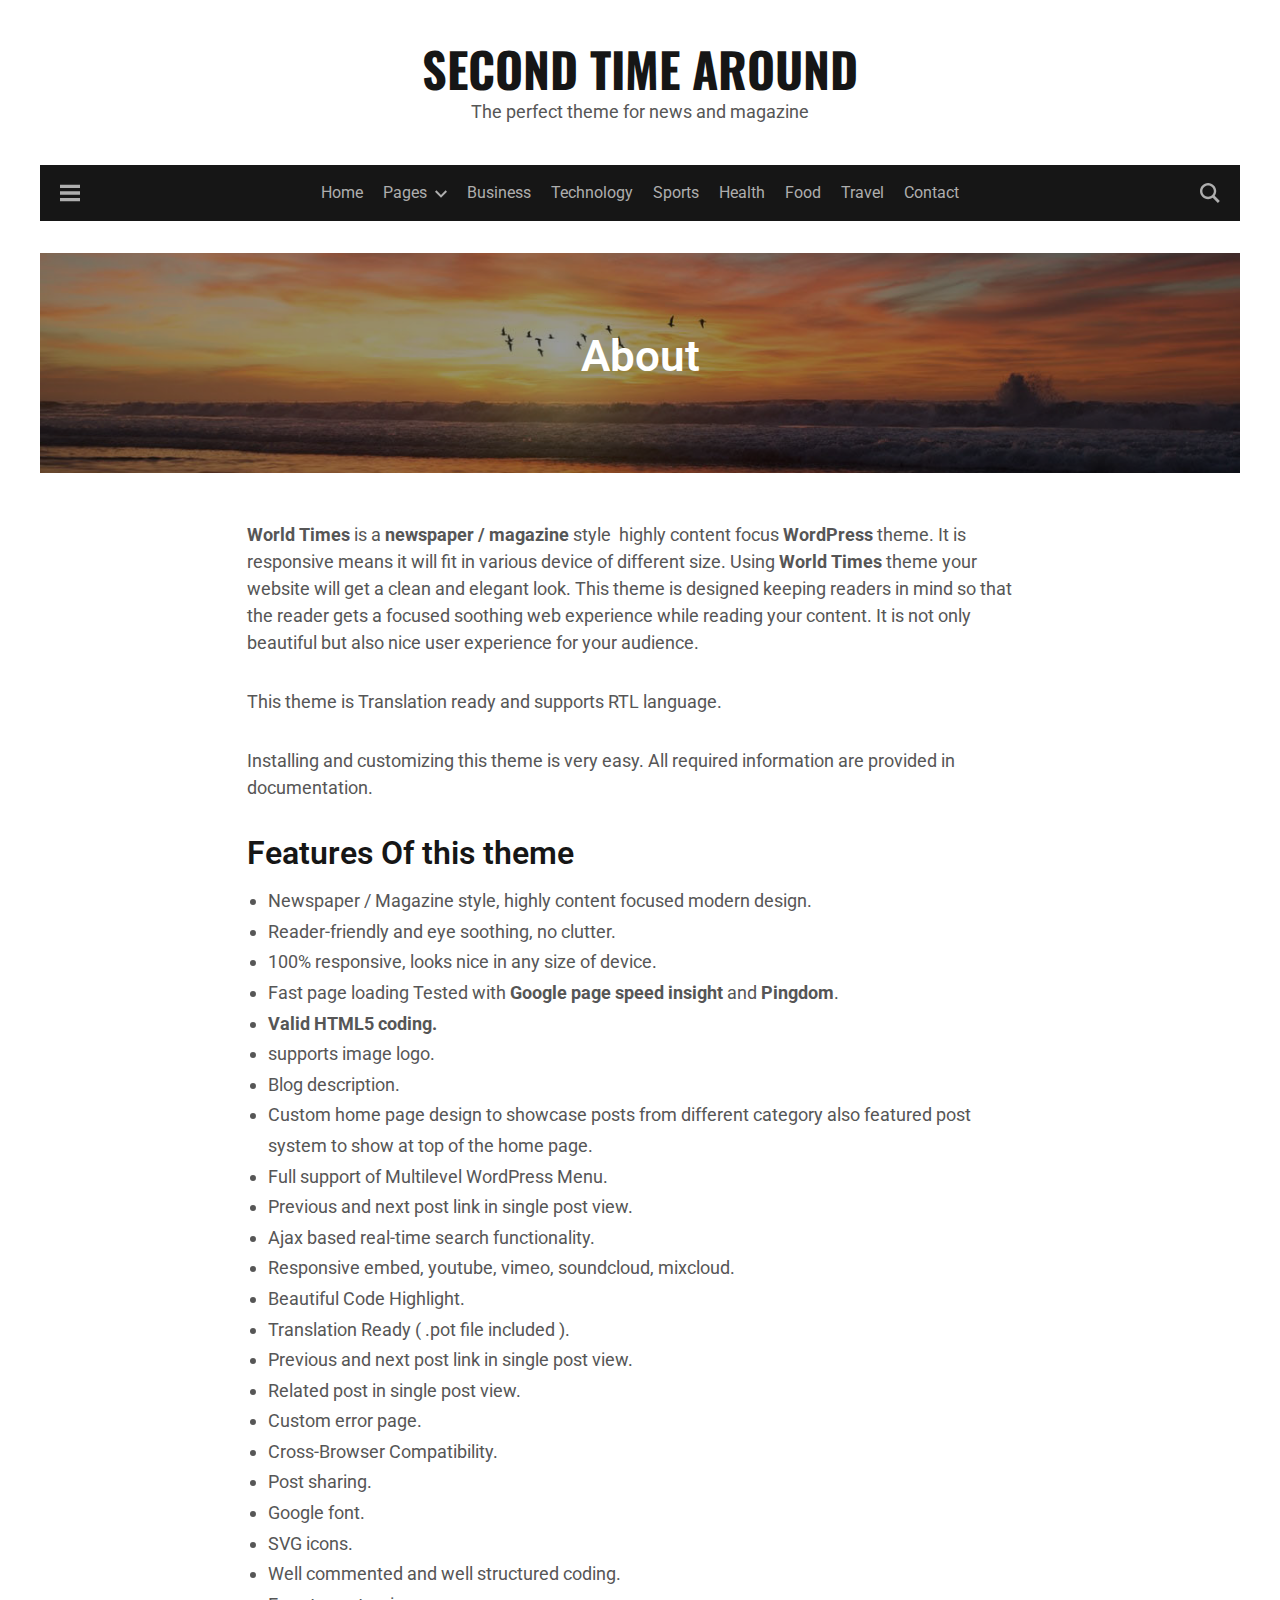
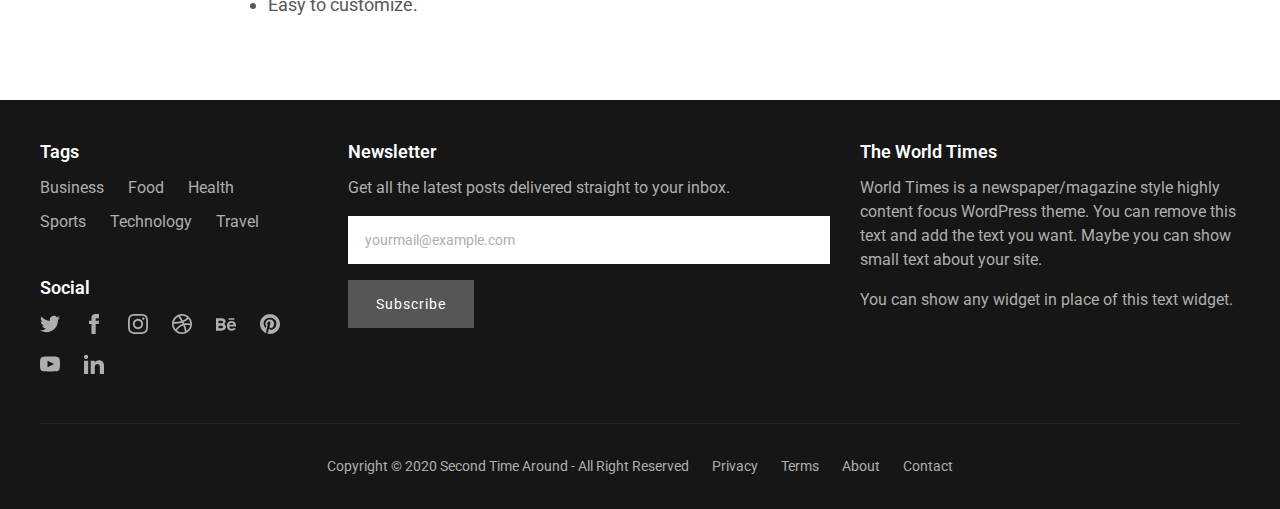
<file: template/about.html>
<!DOCTYPE html>
<html lang="en">
<head>
  <!-- =========== Meta ============= -->
  <meta charset="UTF-8"/>
  <meta http-equiv="X-UA-Compatible" content="IE=edge"/>
  <meta name="viewport" content="width=device-width, initial-scale=1"/>
  <!-- =========== Title ============= -->
  <title>About &#8211; Second Time Around</title>
  <!-- ======== Load Google Fonts ============= -->
  <link href="https://fonts.googleapis.com/css?family=Roboto:300,400,700%7COswald:400,700" rel="stylesheet" type="text/css" />
  <!-- ======== Bootstrap Core CSS ============= -->
  <link rel='stylesheet' href='libs/bootstrap/css/bootstrap.min.css' type='text/css' media='all' />
  <!-- =========== Main CSS ============= -->
  <link rel='stylesheet' href='style.css' type='text/css' media='all' />
  <!-- =========== Favicon ============= -->
  <link rel="icon" href="img/favicon-32x32.png" sizes="32x32" />
  <link rel="icon" href="img/favicon-192x192.png" sizes="192x192" />
  <link rel="apple-touch-icon" href="img/favicon-180x180.png" />
  <meta name="msapplication-TileImage" content="img/favicon-270x270.png" />
</head>
<body>
<header class="site-header">
    <!-- =========== Logo ============= --> 
    <div class="container">
        <div class="header-wrapper text-center">
            <a class="text-logo" href="index.html">Second Time Around</a>
            <div class="site-description">The perfect theme for news and magazine</div>
        </div>
    </div>
    <!-- =========== Navigation ============= -->
    <nav class="site-navbar-wrap">
        <div class="container">
        <div class="navbar-inner d-flex">
        <span class="menu-button d-inline-flex menu-open"><svg xmlns="http://www.w3.org/2000/svg" width="24" height="24" viewBox="0 0 24 24"><path d="M24 6h-24v-4h24v4zm0 4h-24v4h24v-4zm0 8h-24v4h24v-4z"/></svg></span>
            <!-- =========== Main Menu ============= -->
            <ul id="menu-main-menu" class="navbar-nav m-auto text-center main-menu d-none d-lg-flex">
                <li class="menu-item"><a href="index.html">Home</a></li>
                <li class="menu-item"><a href="#">Pages</a>
                    <ul class="sub-menu">
                     <li class="menu-item"><a href="style-guide.html">Style Guide</a></li>
                     <li class="menu-item"><a href="about.html">About</a></li>
                     <li class="menu-item"><a href="#">Second Level</a>
                       <ul class="sub-menu">
                         <li class="menu-item"><a href="#">Third Level B</a></li>
                         <li class="menu-item"><a href="#">Third Level A</a></li>
                       </ul>
                       </li>
                     <li class="menu-item"><a href="terms.html">Terms</a></li>
                     <li class="menu-item"><a href="privacy.html">Privacy</a></li>
                     <li class="menu-item"><a href="404.html">Error 404</a></li>
                    </ul>
                </li>
                <li class="menu-item"><a href="category-business.html">Business</a></li>
                <li class="menu-item"><a href="category-technology.html">Technology</a></li>
                <li class="menu-item"><a href="category-sports.html">Sports</a></li>
                <li class="menu-item"><a href="category-health.html">Health</a></li>
                <li class="menu-item"><a href="category-food.html">Food</a></li>
                <li class="menu-item"><a href="category-travel.html">Travel</a></li>
                <li class="menu-item"><a href="contact.html">Contact</a></li>
            </ul><!-- =========== End Menu ============= -->  
            <!-- =========== Search Icon Area ============= -->
            <span class="search-button d-inline-flex search-open"><svg xmlns="http://www.w3.org/2000/svg" width="24" height="24" viewBox="0 0 24 24"><path d="M23.809 21.646l-6.205-6.205c1.167-1.605 1.857-3.579 1.857-5.711 0-5.365-4.365-9.73-9.731-9.73-5.365 0-9.73 4.365-9.73 9.73 0 5.366 4.365 9.73 9.73 9.73 2.034 0 3.923-.627 5.487-1.698l6.238 6.238 2.354-2.354zm-20.955-11.916c0-3.792 3.085-6.877 6.877-6.877s6.877 3.085 6.877 6.877-3.085 6.877-6.877 6.877c-3.793 0-6.877-3.085-6.877-6.877z"/></svg></span><!-- =========== End Search Icon Area ============= -->
            <!-- =========== Mobile Menu ============= -->
            <nav class="mobile-menu" id="mobile-menu">
                <ul id="menu-main-menu-1" class="menu">
                    <li class="menu-item"><a href="index.html" aria-current="page">Home</a></li>
                    <li class="menu-item"><a href="#">Pages</a>
                    <ul class="sub-menu">
                     <li class="menu-item"><a href="style-guide.html">Style Guide</a></li>
                     <li class="menu-item"><a href="about.html">About</a></li>
                     <li class="menu-item"><a href="#">Second Level</a>
                     <ul class="sub-menu">
                      <li class="menu-item"><a href="#">Third Level B</a></li>
                      <li class="menu-item"><a href="#">Third Level A</a></li>
                     </ul>
                       </li>
                     <li class="menu-item"><a href="terms.html">Terms</a></li>
                     <li class="menu-item"><a href="privacy.html">Privacy</a></li>
                     <li class="menu-item"><a href="404.html">Error 404</a></li>
                    </ul>
                    </li>
                    <li class="menu-item"><a href="category-business.html">Business</a></li>
                    <li class="menu-item"><a href="category-technology.html">Technology</a></li>
                    <li class="menu-item"><a href="category-sports.html">Sports</a></li>
                    <li class="menu-item"><a href="category-health.html">Health</a></li>
                    <li class="menu-item"><a href="category-food.html">Food</a></li>
                    <li class="menu-item"><a href="category-travel.html">Travel</a></li>
                    <li class="menu-item"><a href="contact.html">Contact</a></li>
                </ul>                
            </nav>
            <!-- =========== End Mobile Menu ============= -->
                <div class="backdrop hidden-md hidden-lg" id="backdrop">
                    <span class="menu-close align-center"><svg xmlns="http://www.w3.org/2000/svg" width="24" height="24" viewBox="0 0 24 24"><path d="M23.954 21.03l-9.184-9.095 9.092-9.174-2.832-2.807-9.09 9.179-9.176-9.088-2.81 2.81 9.186 9.105-9.095 9.184 2.81 2.81 9.112-9.192 9.18 9.1z"/></svg></span>
                </div>

        </div>
        </div>
    </nav>
    <!-- =========== End Navigation ============= -->
    <div class="fixed-nav-wrap"><!-- =========== Fixed Navigation ============= -->
        <nav class="site-navbar-wrap">
            <div class="container">
                <div class="navbar-inner d-flex">
                <span class="menu-button d-inline-flex menu-open"><svg xmlns="http://www.w3.org/2000/svg" width="24" height="24" viewBox="0 0 24 24"><path d="M24 6h-24v-4h24v4zm0 4h-24v4h24v-4zm0 8h-24v4h24v-4z"/></svg></span>
                    <ul id="menu-main-menu-2" class="navbar-nav m-auto text-center main-menu d-none d-lg-flex">
                        <li class="menu-item"><a href="index.html" aria-current="page">Home</a></li>
                        <li class="menu-item"><a href="#">Pages</a>
                        <ul class="sub-menu">
                         <li class="menu-item"><a href="style-guide.html">Style Guide</a></li>
                         <li class="menu-item"><a href="about.html">About</a></li>
                         <li class="menu-item"><a href="#">Second Level</a>
                         <ul class="sub-menu">
                          <li class="menu-item"><a href="#">Third Level B</a></li>
                          <li class="menu-item"><a href="#">Third Level A</a></li>
                         </ul>
                           </li>
                         <li class="menu-item"><a href="terms.html">Terms</a></li>
                         <li class="menu-item"><a href="privacy.html">Privacy</a></li>
                         <li class="menu-item"><a href="404.html">Error 404</a></li>
                        </ul>
                        </li>
                        <li class="menu-item"><a href="category-business.html">Business</a></li>
                        <li class="menu-item"><a href="category-technology.html">Technology</a></li>
                        <li class="menu-item"><a href="category-sports.html">Sports</a></li>
                        <li class="menu-item"><a href="category-health.html">Health</a></li>
                        <li class="menu-item"><a href="category-food.html">Food</a></li>
                        <li class="menu-item"><a href="category-travel.html">Travel</a></li>
                        <li class="menu-item"><a href="contact.html">Contact</a></li>
                    </ul>                        
                <span class="search-button d-inline-flex search-open"><svg xmlns="http://www.w3.org/2000/svg" width="24" height="24" viewBox="0 0 24 24"><path d="M23.809 21.646l-6.205-6.205c1.167-1.605 1.857-3.579 1.857-5.711 0-5.365-4.365-9.73-9.731-9.73-5.365 0-9.73 4.365-9.73 9.73 0 5.366 4.365 9.73 9.73 9.73 2.034 0 3.923-.627 5.487-1.698l6.238 6.238 2.354-2.354zm-20.955-11.916c0-3.792 3.085-6.877 6.877-6.877s6.877 3.085 6.877 6.877-3.085 6.877-6.877 6.877c-3.793 0-6.877-3.085-6.877-6.877z"/></svg></span>
            </div>
            </div>
        </nav>
    </div>
    <!-- =========== End Fixed Navigation ============= -->
</header>
<!-- =========== Main Container ============= -->
<div class="main-content-area">
    <div class="container">
        <div class="single-post-wrap page-wrap">
            <div class="post-head d-flex has-image" style="background-image:url(img/header-1.jpg);">
                <div class="header-inner align-self-center">
                    <h1 class="title">About</h1>
                </div>
            </div>
        <div class="post-content m-auto">  
            <p><strong>World Times&nbsp;</strong>is a&nbsp;<strong>newspaper / magazine</strong> style &nbsp;highly content focus <strong>WordPress</strong> theme. It is responsive means it will fit in various device of different size. Using <strong>World Times&nbsp;</strong>theme your website will get a clean and elegant look. This theme is designed keeping readers in mind so that the reader gets a focused soothing web experience while reading your content. It is not only beautiful but also nice user experience for your audience. </p>
            <p>This theme is Translation ready and supports RTL language.</p>
            <p>Installing and customizing this theme is very easy. All required information are provided in documentation.</p>
            <h2 id="features-of-this-theme">Features Of this theme</h2>
            <ul>
                <li>Newspaper / Magazine style, highly content focused modern design.</li>
                <li>Reader-friendly and eye soothing, no clutter.</li>
                <li>100% responsive, looks nice in any size of device.</li>
                <li>Fast page loading Tested with&nbsp;<strong>Google page speed insight</strong>&nbsp;and&nbsp;<strong>Pingdom</strong>.</li>
                <li><strong>Valid HTML5 coding.</strong></li><li>supports image logo.</li>
                <li>Blog description.</li>
                <li>Custom home page design to showcase posts from different category also featured post system to show at top of the home page.</li>
                <li>  Full support of Multilevel WordPress Menu. </li>
                <li>Previous and next post link in single post view.</li>
                <li>Ajax based real-time search functionality.</li>
                <li>Responsive embed, youtube, vimeo, soundcloud, mixcloud.</li>
                <li>Beautiful Code Highlight.</li>
                <li> Translation Ready ( .pot file included ). </li>
                <li> Previous and next post link in single post view. </li>
                <li>Related post in single post view.</li>
                <li>Custom error page.</li>
                <li>Cross-Browser Compatibility.</li>
                <li>Post sharing.</li>
                <li>Google font.</li>
                <li>SVG icons.</li>
                <li>Well commented and well structured coding.</li>
                <li>Easy to customize.</li>
            </ul>
        </div>
        </div>
    </div>
</div><!-- =========== End Main Container ============= -->
<!-- =========== Footer ============= --> 
<footer class="site-footer ">
    <div class="container">
        <div class="row">
            <div class="col-md-3">
                <div class="widget widget_tag_cloud">
                    <h4 class="widget-title">Tags</h4>
                    <div class="tagcloud">
                        <a href="category-business.html">Business</a>
                        <a href="category-food.html">Food</a>
                        <a href="category-health.html">Health</a>
                        <a href="category-sports.html">Sports</a>
                        <a href="category-technology.html">Technology</a>
                        <a href="category-travel.html">Travel</a>
                    </div>
                </div>
                <div class="widget widget_gbj_social_links_widget">
                    <h4 class="widget-title">Social</h4>    
                    <div class="content">
                <ul class="social-links">
                        <li><a href="#"><svg xmlns="http://www.w3.org/2000/svg" width="24" height="24" viewBox="0 0 24 24"><path d="M24 4.557c-.883.392-1.832.656-2.828.775 1.017-.609 1.798-1.574 2.165-2.724-.951.564-2.005.974-3.127 1.195-.897-.957-2.178-1.555-3.594-1.555-3.179 0-5.515 2.966-4.797 6.045-4.091-.205-7.719-2.165-10.148-5.144-1.29 2.213-.669 5.108 1.523 6.574-.806-.026-1.566-.247-2.229-.616-.054 2.281 1.581 4.415 3.949 4.89-.693.188-1.452.232-2.224.084.626 1.956 2.444 3.379 4.6 3.419-2.07 1.623-4.678 2.348-7.29 2.04 2.179 1.397 4.768 2.212 7.548 2.212 9.142 0 14.307-7.721 13.995-14.646.962-.695 1.797-1.562 2.457-2.549z"/></svg></a></li>
                        <li><a href="#"><svg xmlns="http://www.w3.org/2000/svg" width="24" height="24" viewBox="0 0 24 24"><path d="M9 8h-3v4h3v12h5v-12h3.642l.358-4h-4v-1.667c0-.955.192-1.333 1.115-1.333h2.885v-5h-3.808c-3.596 0-5.192 1.583-5.192 4.615v3.385z"/></svg></a></li>
                        <li><a href="#"><svg xmlns="http://www.w3.org/2000/svg" width="24" height="24" viewBox="0 0 24 24"><path d="M12 2.163c3.204 0 3.584.012 4.85.07 3.252.148 4.771 1.691 4.919 4.919.058 1.265.069 1.645.069 4.849 0 3.205-.012 3.584-.069 4.849-.149 3.225-1.664 4.771-4.919 4.919-1.266.058-1.644.07-4.85.07-3.204 0-3.584-.012-4.849-.07-3.26-.149-4.771-1.699-4.919-4.92-.058-1.265-.07-1.644-.07-4.849 0-3.204.013-3.583.07-4.849.149-3.227 1.664-4.771 4.919-4.919 1.266-.057 1.645-.069 4.849-.069zm0-2.163c-3.259 0-3.667.014-4.947.072-4.358.2-6.78 2.618-6.98 6.98-.059 1.281-.073 1.689-.073 4.948 0 3.259.014 3.668.072 4.948.2 4.358 2.618 6.78 6.98 6.98 1.281.058 1.689.072 4.948.072 3.259 0 3.668-.014 4.948-.072 4.354-.2 6.782-2.618 6.979-6.98.059-1.28.073-1.689.073-4.948 0-3.259-.014-3.667-.072-4.947-.196-4.354-2.617-6.78-6.979-6.98-1.281-.059-1.69-.073-4.949-.073zm0 5.838c-3.403 0-6.162 2.759-6.162 6.162s2.759 6.163 6.162 6.163 6.162-2.759 6.162-6.163c0-3.403-2.759-6.162-6.162-6.162zm0 10.162c-2.209 0-4-1.79-4-4 0-2.209 1.791-4 4-4s4 1.791 4 4c0 2.21-1.791 4-4 4zm6.406-11.845c-.796 0-1.441.645-1.441 1.44s.645 1.44 1.441 1.44c.795 0 1.439-.645 1.439-1.44s-.644-1.44-1.439-1.44z"/></svg></a></li>
                        <li><a href="#"><svg xmlns="http://www.w3.org/2000/svg" width="24" height="24" viewBox="0 0 24 24"><path d="M12 0c-6.628 0-12 5.373-12 12s5.372 12 12 12 12-5.373 12-12-5.372-12-12-12zm9.885 11.441c-2.575-.422-4.943-.445-7.103-.073-.244-.563-.497-1.125-.767-1.68 2.31-1 4.165-2.358 5.548-4.082 1.35 1.594 2.197 3.619 2.322 5.835zm-3.842-7.282c-1.205 1.554-2.868 2.783-4.986 3.68-1.016-1.861-2.178-3.676-3.488-5.438.779-.197 1.591-.314 2.431-.314 2.275 0 4.368.779 6.043 2.072zm-10.516-.993c1.331 1.742 2.511 3.538 3.537 5.381-2.43.715-5.331 1.082-8.684 1.105.692-2.835 2.601-5.193 5.147-6.486zm-5.44 8.834l.013-.256c3.849-.005 7.169-.448 9.95-1.322.233.475.456.952.67 1.432-3.38 1.057-6.165 3.222-8.337 6.48-1.432-1.719-2.296-3.927-2.296-6.334zm3.829 7.81c1.969-3.088 4.482-5.098 7.598-6.027.928 2.42 1.609 4.91 2.043 7.46-3.349 1.291-6.953.666-9.641-1.433zm11.586.43c-.438-2.353-1.08-4.653-1.92-6.897 1.876-.265 3.94-.196 6.199.196-.437 2.786-2.028 5.192-4.279 6.701z"/></svg></a></li>
                        <li><a href="#"><svg xmlns="http://www.w3.org/2000/svg" width="24" height="24" viewBox="0 0 24 24"><path d="M22 7h-7v-2h7v2zm1.726 10c-.442 1.297-2.029 3-5.101 3-3.074 0-5.564-1.729-5.564-5.675 0-3.91 2.325-5.92 5.466-5.92 3.082 0 4.964 1.782 5.375 4.426.078.506.109 1.188.095 2.14h-8.027c.13 3.211 3.483 3.312 4.588 2.029h3.168zm-7.686-4h4.965c-.105-1.547-1.136-2.219-2.477-2.219-1.466 0-2.277.768-2.488 2.219zm-9.574 6.988h-6.466v-14.967h6.953c5.476.081 5.58 5.444 2.72 6.906 3.461 1.26 3.577 8.061-3.207 8.061zm-3.466-8.988h3.584c2.508 0 2.906-3-.312-3h-3.272v3zm3.391 3h-3.391v3.016h3.341c3.055 0 2.868-3.016.05-3.016z"/></svg></a></li>
                        <li><a href="#"><svg xmlns="http://www.w3.org/2000/svg" width="24" height="24" viewBox="0 0 24 24"><path d="M12 0c-6.627 0-12 5.372-12 12 0 5.084 3.163 9.426 7.627 11.174-.105-.949-.2-2.405.042-3.441.218-.937 1.407-5.965 1.407-5.965s-.359-.719-.359-1.782c0-1.668.967-2.914 2.171-2.914 1.023 0 1.518.769 1.518 1.69 0 1.029-.655 2.568-.994 3.995-.283 1.194.599 2.169 1.777 2.169 2.133 0 3.772-2.249 3.772-5.495 0-2.873-2.064-4.882-5.012-4.882-3.414 0-5.418 2.561-5.418 5.207 0 1.031.397 2.138.893 2.738.098.119.112.224.083.345l-.333 1.36c-.053.22-.174.267-.402.161-1.499-.698-2.436-2.889-2.436-4.649 0-3.785 2.75-7.262 7.929-7.262 4.163 0 7.398 2.967 7.398 6.931 0 4.136-2.607 7.464-6.227 7.464-1.216 0-2.359-.631-2.75-1.378l-.748 2.853c-.271 1.043-1.002 2.35-1.492 3.146 1.124.347 2.317.535 3.554.535 6.627 0 12-5.373 12-12 0-6.628-5.373-12-12-12z" fill-rule="evenodd" clip-rule="evenodd"/></svg></a></li>
                        <li><a href="#"><svg xmlns="http://www.w3.org/2000/svg" width="24" height="24" viewBox="0 0 24 24"><path d="M19.615 3.184c-3.604-.246-11.631-.245-15.23 0-3.897.266-4.356 2.62-4.385 8.816.029 6.185.484 8.549 4.385 8.816 3.6.245 11.626.246 15.23 0 3.897-.266 4.356-2.62 4.385-8.816-.029-6.185-.484-8.549-4.385-8.816zm-10.615 12.816v-8l8 3.993-8 4.007z"/></svg></a></li>
                        <li><a href="#"><svg xmlns="http://www.w3.org/2000/svg" width="24" height="24" viewBox="0 0 24 24"><path d="M4.98 3.5c0 1.381-1.11 2.5-2.48 2.5s-2.48-1.119-2.48-2.5c0-1.38 1.11-2.5 2.48-2.5s2.48 1.12 2.48 2.5zm.02 4.5h-5v16h5v-16zm7.982 0h-4.968v16h4.969v-8.399c0-4.67 6.029-5.052 6.029 0v8.399h4.988v-10.131c0-7.88-8.922-7.593-11.018-3.714v-2.155z"/></svg></a></li>      
                    </ul>
                </div>
            </div>
            </div>
            <div class="col-md-5">
                <div id="mc4wp_form_widget-2" class="widget widget_mc4wp_form_widget"><h4 class="widget-title">Newsletter</h4>
                <form id="mc4wp-form-1" class="mc4wp-form mc4wp-form-114" method="post" data-id="114" data-name="" >
                    <div class="mc4wp-form-fields"><p>Get all the latest posts delivered straight to your inbox.</p>
                        <input type="email" name="EMAIL" placeholder="yourmail@example.com" required="">
                        <input type="submit" value="Subscribe">
                    </div>
                    <label style="display: none !important;">Leave this field empty if you're human: 
                        <input type="text" name="_mc4wp_honeypot" value="" tabindex="-1" autocomplete="off" />
                    </label>
                    <input type="hidden" name="_mc4wp_timestamp" value="1600212202" />
                    <input type="hidden" name="_mc4wp_form_id" value="114" />
                    <input type="hidden" name="_mc4wp_form_element_id" value="mc4wp-form-1" />
                    <div class="mc4wp-response"></div>
                </form>
                <!-- / Mailchimp for WordPress Plugin -->
                </div>   
            </div>
            <div class="col-md-4">
                <div class="widget widget_text"><h4 class="widget-title">The World Times</h4>     
                    <div class="textwidget">
                        <p>World Times is a newspaper/magazine style highly content focus WordPress theme. You can remove this text and add the text you want. Maybe you can show small text about your site.</p>
                        <p>You can show any widget in place of this text widget.</p>
                    </div>
            </div>                                
            </div>
        </div><!-- end row -->
        <div class="row">
            <div class="col">
                <div class="copyright-wrap text-center">
                    <div class="copyright-info">Copyright &copy; 2020 <a href="index.html">Second Time Around</a>&nbsp;-&nbsp;All Right Reserved</div>
                    <div class="custom-links">
                        <ul id="menu-footer-menu" class="menu">
                            <li><a href="privacy.html">Privacy</a></li>
                            <li><a href="terms.html">Terms</a></li>
                            <li><a href="about.html">About</a></li>
                            <li><a href="contact.html">Contact</a></li>
                        </ul>                        
                    </div>
                </div>
            </div>
        </div><!-- end row -->
    </div><!-- end footer container -->
</footer>
<!-- =========== End Footer ============= --> 
    <div class="search-popup">
      <div class="close-button">
        <svg xmlns="http://www.w3.org/2000/svg" width="24" height="24" viewBox="0 0 24 24"><path d="M23.954 21.03l-9.184-9.095 9.092-9.174-2.832-2.807-9.09 9.179-9.176-9.088-2.81 2.81 9.186 9.105-9.095 9.184 2.81 2.81 9.112-9.192 9.18 9.1z"/></svg>  
        </div>
      <div class="container popup-inner">
        <div class="row">
          <div class="col-sm-12">
            <form id="search-form">
                        <div class="input-group mb-3">
                            <input type="text" class="form-control" placeholder="Type to search" id="search-input" aria-label="Search">
                        </div>
                    </form>
                    <div class="loader" id="loader"><span class="spinner"></span>Loading ...</div>
            <div id="search-results"></div>
          </div>
        </div>
      </div>
    </div><!-- end search-popup -->
<!-- JavaScript -->
<script type='text/javascript' src='js/jquery.min.js'></script>
<script type='text/javascript' src='js/highlight.pack.js'></script>
<script type='text/javascript' src='libs/fitvids/fitvids.js'></script>
<script type='text/javascript' src='libs/medium-zoom.min.js'></script>
<script type='text/javascript' src='js/st-around-custom.js'></script>
</body>
</html>
</file>
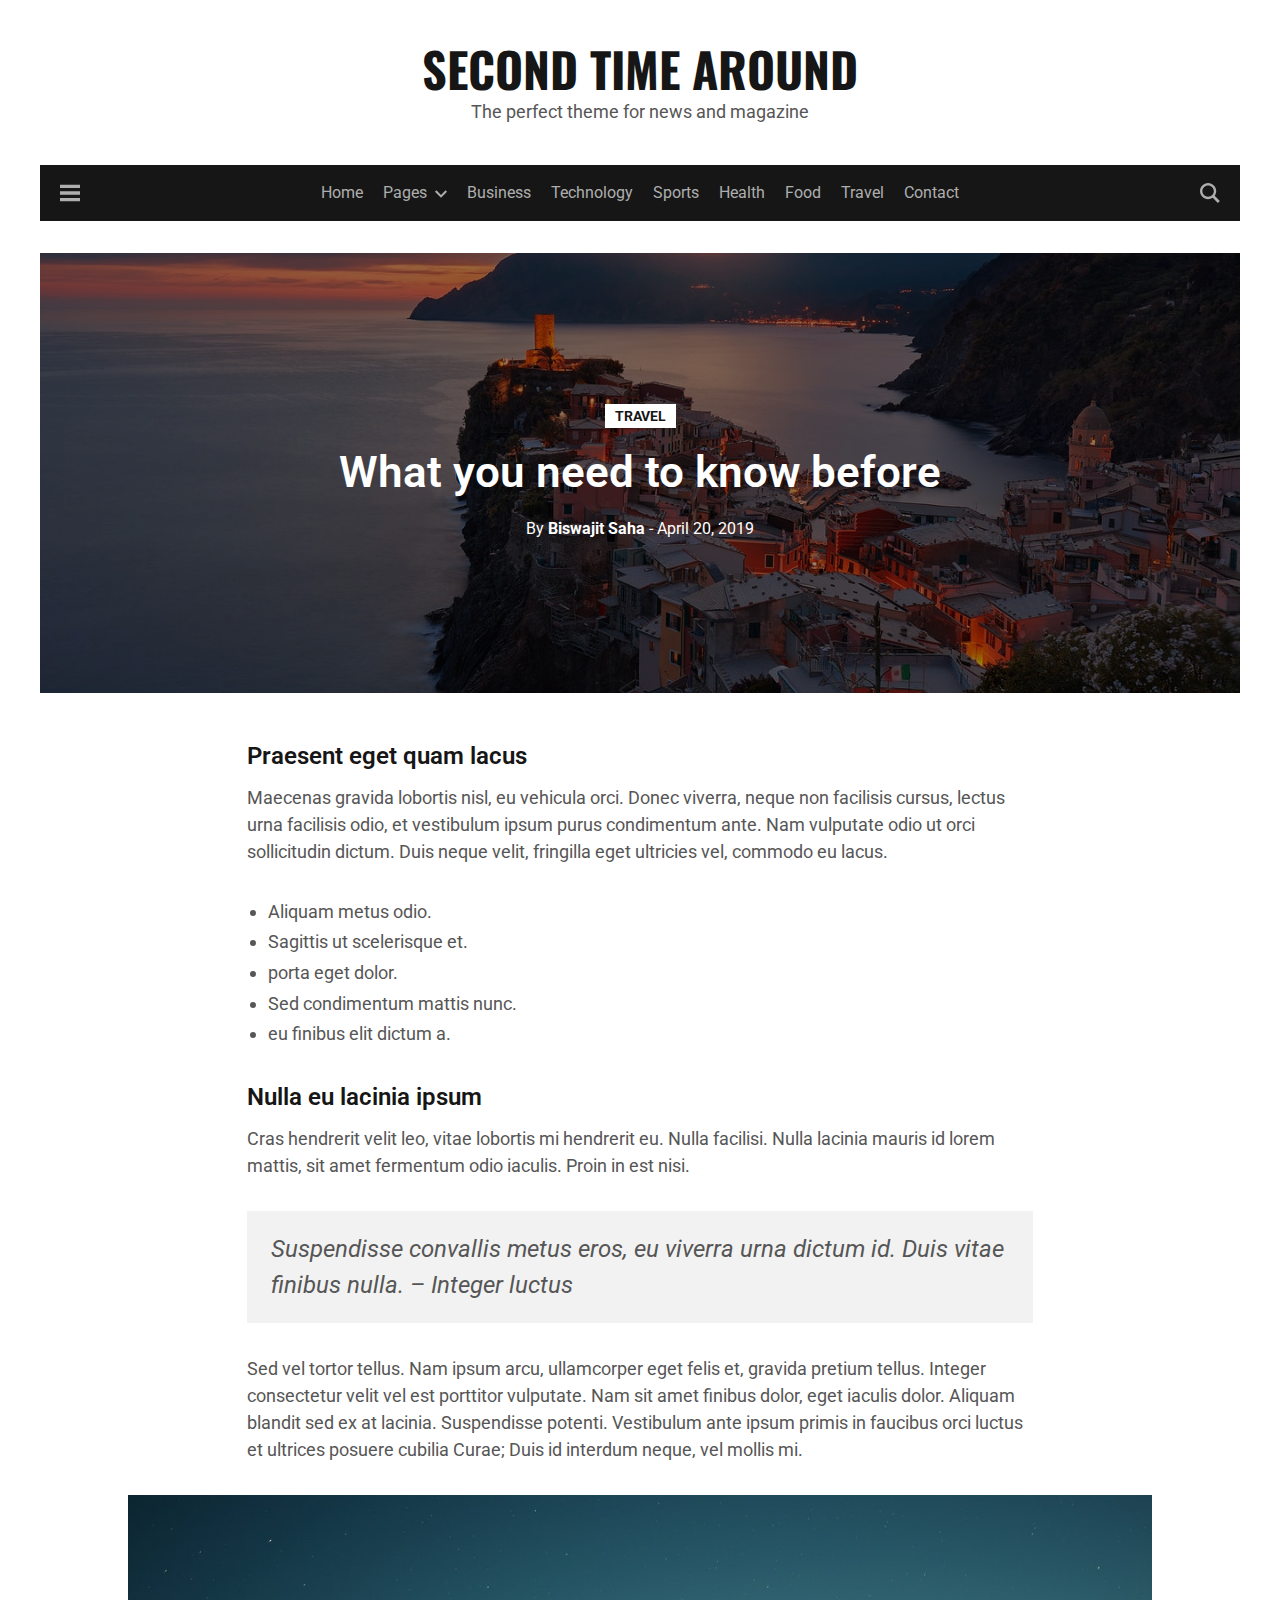
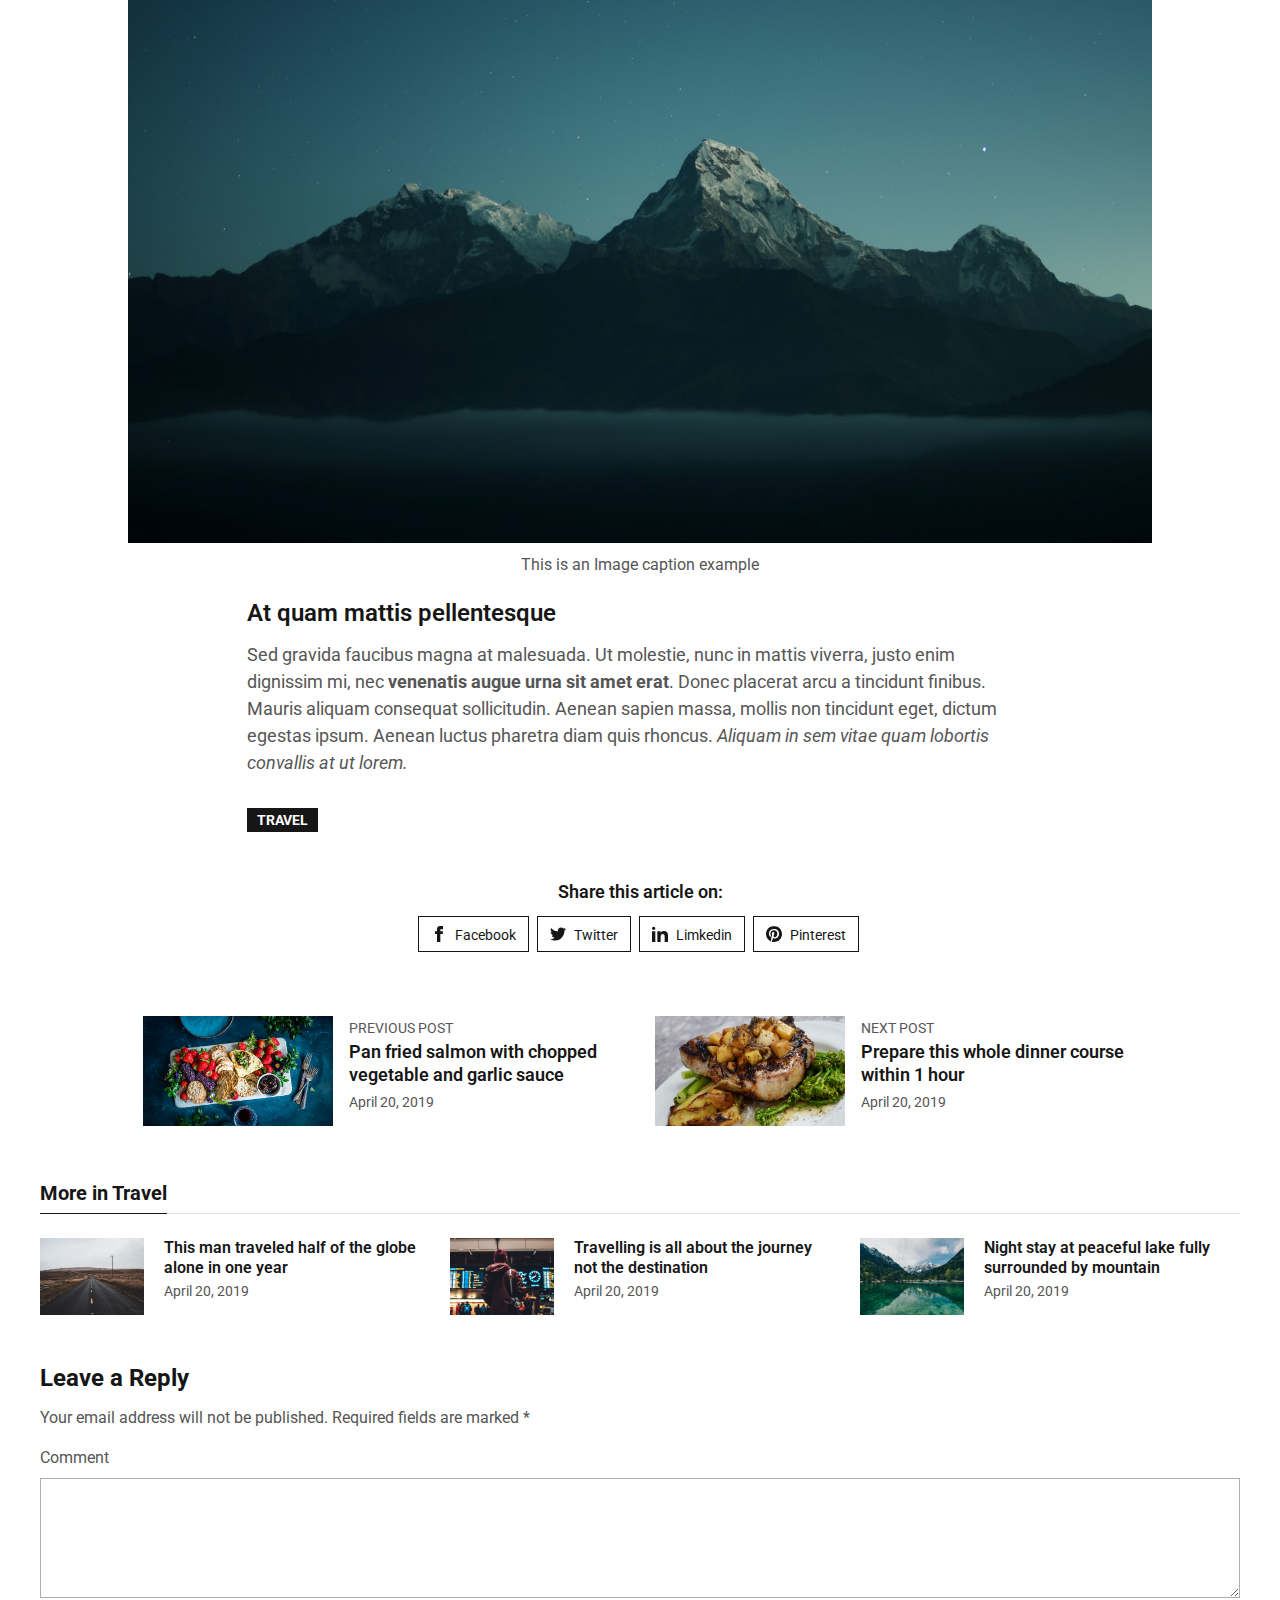
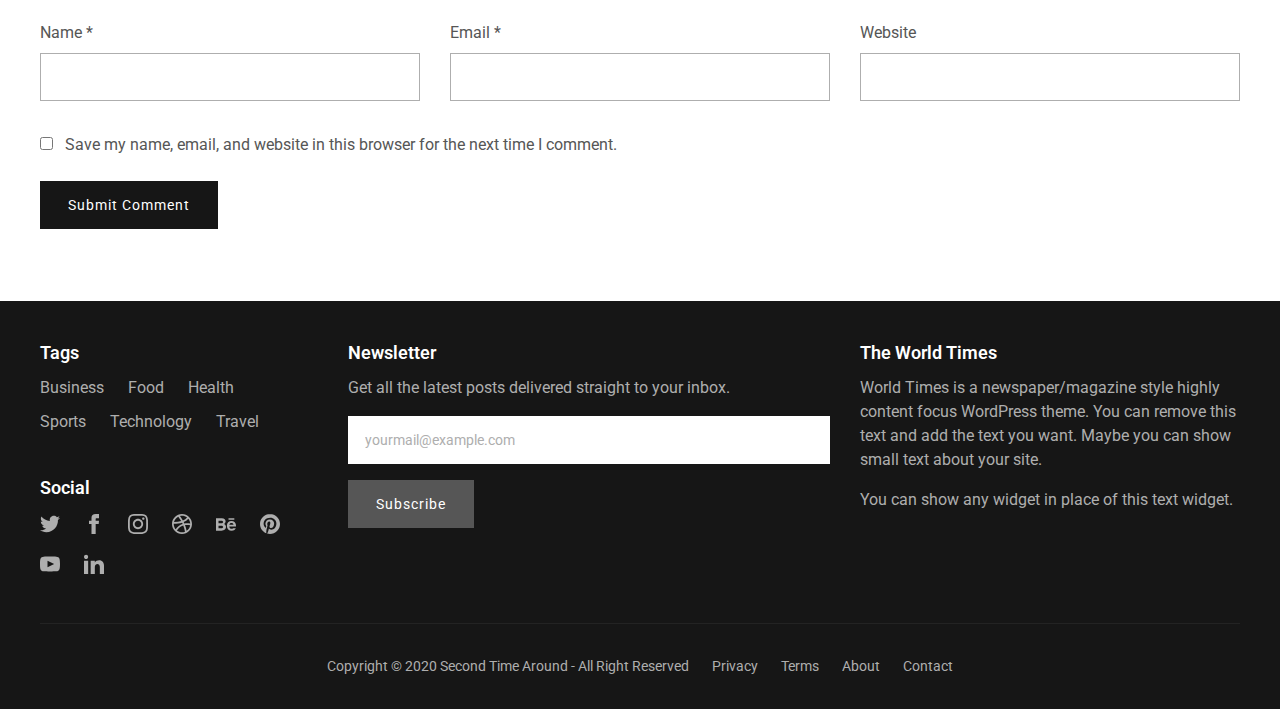
<file: template/blog-single.html>
<!DOCTYPE html>
<html lang="en">
<head>
  <!-- =========== Meta ============= -->
  <meta charset="UTF-8"/>
  <meta http-equiv="X-UA-Compatible" content="IE=edge"/>
  <meta name="viewport" content="width=device-width, initial-scale=1"/>
  <!-- =========== Title ============= -->
  <title>Single Post &#8211; Second Time Around</title>
  <!-- ======== Load Google Fonts ============= -->
  <link href="https://fonts.googleapis.com/css?family=Roboto:300,400,700%7COswald:400,700" rel="stylesheet" type="text/css" />
  <!-- ======== Bootstrap Core CSS ============= -->
  <link rel='stylesheet' href='libs/bootstrap/css/bootstrap.min.css' type='text/css' media='all' />
  <!-- =========== Main CSS ============= -->
  <link rel='stylesheet' href='style.css' type='text/css' media='all' />
  <!-- =========== Favicon ============= -->
  <link rel="icon" href="img/favicon-32x32.png" sizes="32x32" />
  <link rel="icon" href="img/favicon-192x192.png" sizes="192x192" />
  <link rel="apple-touch-icon" href="img/favicon-180x180.png" />
  <meta name="msapplication-TileImage" content="img/favicon-270x270.png" />
</head>
<body>
<header class="site-header">
    <!-- =========== Logo ============= --> 
    <div class="container">
        <div class="header-wrapper text-center">
            <a class="text-logo" href="index.html">Second Time Around</a>
            <div class="site-description">The perfect theme for news and magazine</div>
        </div>
    </div>
    <!-- =========== Navigation ============= -->
    <nav class="site-navbar-wrap">
        <div class="container">
        <div class="navbar-inner d-flex">
        <span class="menu-button d-inline-flex menu-open"><svg xmlns="http://www.w3.org/2000/svg" width="24" height="24" viewBox="0 0 24 24"><path d="M24 6h-24v-4h24v4zm0 4h-24v4h24v-4zm0 8h-24v4h24v-4z"/></svg></span>
            <!-- =========== Main Menu ============= -->
            <ul id="menu-main-menu" class="navbar-nav m-auto text-center main-menu d-none d-lg-flex">
                <li class="menu-item"><a href="index.html">Home</a></li>
                <li class="menu-item"><a href="#">Pages</a>
                    <ul class="sub-menu">
                     <li class="menu-item"><a href="style-guide.html">Style Guide</a></li>
                     <li class="menu-item"><a href="about.html">About</a></li>
                     <li class="menu-item"><a href="#">Second Level</a>
                       <ul class="sub-menu">
                         <li class="menu-item"><a href="#">Third Level B</a></li>
                         <li class="menu-item"><a href="#">Third Level A</a></li>
                       </ul>
                       </li>
                     <li class="menu-item"><a href="terms.html">Terms</a></li>
                     <li class="menu-item"><a href="privacy.html">Privacy</a></li>
                     <li class="menu-item"><a href="404.html">Error 404</a></li>
                    </ul>
                </li>
                <li class="menu-item"><a href="category-business.html">Business</a></li>
                <li class="menu-item"><a href="category-technology.html">Technology</a></li>
                <li class="menu-item"><a href="category-sports.html">Sports</a></li>
                <li class="menu-item"><a href="category-health.html">Health</a></li>
                <li class="menu-item"><a href="category-food.html">Food</a></li>
                <li class="menu-item"><a href="category-travel.html">Travel</a></li>
                <li class="menu-item"><a href="contact.html">Contact</a></li>
            </ul><!-- =========== End Menu ============= -->  
            <!-- =========== Search Icon Area ============= -->
            <span class="search-button d-inline-flex search-open"><svg xmlns="http://www.w3.org/2000/svg" width="24" height="24" viewBox="0 0 24 24"><path d="M23.809 21.646l-6.205-6.205c1.167-1.605 1.857-3.579 1.857-5.711 0-5.365-4.365-9.73-9.731-9.73-5.365 0-9.73 4.365-9.73 9.73 0 5.366 4.365 9.73 9.73 9.73 2.034 0 3.923-.627 5.487-1.698l6.238 6.238 2.354-2.354zm-20.955-11.916c0-3.792 3.085-6.877 6.877-6.877s6.877 3.085 6.877 6.877-3.085 6.877-6.877 6.877c-3.793 0-6.877-3.085-6.877-6.877z"/></svg></span><!-- =========== End Search Icon Area ============= -->
            <!-- =========== Mobile Menu ============= -->
            <nav class="mobile-menu" id="mobile-menu">
                <ul id="menu-main-menu-1" class="menu">
                    <li class="menu-item"><a href="index.html" aria-current="page">Home</a></li>
                    <li class="menu-item"><a href="#">Pages</a>
                    <ul class="sub-menu">
                     <li class="menu-item"><a href="style-guide.html">Style Guide</a></li>
                     <li class="menu-item"><a href="about.html">About</a></li>
                     <li class="menu-item"><a href="#">Second Level</a>
                     <ul class="sub-menu">
                      <li class="menu-item"><a href="#">Third Level B</a></li>
                      <li class="menu-item"><a href="#">Third Level A</a></li>
                     </ul>
                       </li>
                     <li class="menu-item"><a href="terms.html">Terms</a></li>
                     <li class="menu-item"><a href="privacy.html">Privacy</a></li>
                     <li class="menu-item"><a href="404.html">Error 404</a></li>
                    </ul>
                    </li>
                    <li class="menu-item"><a href="category-business.html">Business</a></li>
                    <li class="menu-item"><a href="category-technology.html">Technology</a></li>
                    <li class="menu-item"><a href="category-sports.html">Sports</a></li>
                    <li class="menu-item"><a href="category-health.html">Health</a></li>
                    <li class="menu-item"><a href="category-food.html">Food</a></li>
                    <li class="menu-item"><a href="category-travel.html">Travel</a></li>
                    <li class="menu-item"><a href="contact.html">Contact</a></li>
                </ul>                
            </nav>
            <!-- =========== End Mobile Menu ============= -->
                <div class="backdrop hidden-md hidden-lg" id="backdrop">
                    <span class="menu-close align-center"><svg xmlns="http://www.w3.org/2000/svg" width="24" height="24" viewBox="0 0 24 24"><path d="M23.954 21.03l-9.184-9.095 9.092-9.174-2.832-2.807-9.09 9.179-9.176-9.088-2.81 2.81 9.186 9.105-9.095 9.184 2.81 2.81 9.112-9.192 9.18 9.1z"/></svg></span>
                </div>

        </div>
        </div>
    </nav>
    <!-- =========== End Navigation ============= -->
    <div class="fixed-nav-wrap"><!-- =========== Fixed Navigation ============= -->
        <nav class="site-navbar-wrap">
            <div class="container">
                <div class="navbar-inner d-flex">
                <span class="menu-button d-inline-flex menu-open"><svg xmlns="http://www.w3.org/2000/svg" width="24" height="24" viewBox="0 0 24 24"><path d="M24 6h-24v-4h24v4zm0 4h-24v4h24v-4zm0 8h-24v4h24v-4z"/></svg></span>
                    <ul id="menu-main-menu-2" class="navbar-nav m-auto text-center main-menu d-none d-lg-flex">
                        <li class="menu-item"><a href="index.html" aria-current="page">Home</a></li>
                        <li class="menu-item"><a href="#">Pages</a>
                        <ul class="sub-menu">
                         <li class="menu-item"><a href="style-guide.html">Style Guide</a></li>
                         <li class="menu-item"><a href="about.html">About</a></li>
                         <li class="menu-item"><a href="#">Second Level</a>
                         <ul class="sub-menu">
                          <li class="menu-item"><a href="#">Third Level B</a></li>
                          <li class="menu-item"><a href="#">Third Level A</a></li>
                         </ul>
                           </li>
                         <li class="menu-item"><a href="terms.html">Terms</a></li>
                         <li class="menu-item"><a href="privacy.html">Privacy</a></li>
                         <li class="menu-item"><a href="404.html">Error 404</a></li>
                        </ul>
                        </li>
                        <li class="menu-item"><a href="category-business.html">Business</a></li>
                        <li class="menu-item"><a href="category-technology.html">Technology</a></li>
                        <li class="menu-item"><a href="category-sports.html">Sports</a></li>
                        <li class="menu-item"><a href="category-health.html">Health</a></li>
                        <li class="menu-item"><a href="category-food.html">Food</a></li>
                        <li class="menu-item"><a href="category-travel.html">Travel</a></li>
                        <li class="menu-item"><a href="contact.html">Contact</a></li>
                    </ul>                        
                <span class="search-button d-inline-flex search-open"><svg xmlns="http://www.w3.org/2000/svg" width="24" height="24" viewBox="0 0 24 24"><path d="M23.809 21.646l-6.205-6.205c1.167-1.605 1.857-3.579 1.857-5.711 0-5.365-4.365-9.73-9.731-9.73-5.365 0-9.73 4.365-9.73 9.73 0 5.366 4.365 9.73 9.73 9.73 2.034 0 3.923-.627 5.487-1.698l6.238 6.238 2.354-2.354zm-20.955-11.916c0-3.792 3.085-6.877 6.877-6.877s6.877 3.085 6.877 6.877-3.085 6.877-6.877 6.877c-3.793 0-6.877-3.085-6.877-6.877z"/></svg></span>
            </div>
            </div>
        </nav>
    </div>
    <!-- =========== End Fixed Navigation ============= -->
</header>
<!-- =========== Main Container ============= -->
<div class="main-content-area">
    <div class="container">
        <div class="single-post-wrap">
            <div class="post-head d-flex has-image" style="background-image:url(img/single-header.jpg);">
                <div class="header-inner align-self-center">
                    <div class="primary-tag">
                        <a href="#" rel="category tag">Travel</a>                        
                    </div>
                      <h1 class="title">What you need to know before</h1>
                      <div class="post-meta">
                          <a href="#" class="author"><span>By</span> Biswajit Saha</a>
                          <time class="date" datetime="2019-04-20"> - April 20, 2019</time>
                      </div>
                </div>
            </div>
            <div class="post-content m-auto">
                <h3 id="praesent-eget-quam-lacus">Praesent eget quam lacus</h3>
                <p>Maecenas gravida lobortis nisl, eu vehicula orci. Donec viverra, neque non facilisis cursus, lectus urna facilisis odio, et vestibulum ipsum purus condimentum ante. Nam vulputate odio ut orci sollicitudin dictum. Duis neque velit, fringilla eget ultricies vel, commodo eu lacus.</p>
                <ul>
                  <li>Aliquam metus odio.</li>
                  <li>Sagittis ut scelerisque et.</li>
                  <li>porta eget dolor.</li>
                  <li>Sed condimentum mattis nunc.</li>
                  <li>eu finibus elit dictum a.</li>
                </ul>
                <h3 id="nulla-eu-lacinia-ipsum">Nulla eu lacinia ipsum</h3>
                <p>Cras hendrerit velit leo, vitae lobortis mi hendrerit eu. Nulla facilisi. Nulla lacinia mauris id lorem mattis, sit amet fermentum odio iaculis. Proin in est nisi.</p>
                <blockquote class="wp-block-quote">
                  <p>Suspendisse convallis metus eros, eu viverra urna dictum id. Duis vitae finibus nulla. – Integer luctus</p>
                </blockquote>
                <p>Sed vel tortor tellus. Nam ipsum arcu, ullamcorper eget felis et, gravida pretium tellus. Integer consectetur velit vel est porttitor vulputate. Nam sit amet finibus dolor, eget iaculis dolor. Aliquam blandit sed ex at lacinia. Suspendisse potenti. Vestibulum ante ipsum primis in faucibus orci luctus et ultrices posuere cubilia Curae; Duis id interdum neque, vel mollis mi.</p>
                <figure class="wp-block-image alignwide"><img loading="lazy" width="1024" height="681" src="img/mountain.jpg">
                  <figcaption> This is an Image caption example </figcaption>
                </figure>
                <h3 id="at-quam-mattis-pellentesque">At quam mattis pellentesque</h3>
                <p>Sed gravida faucibus magna at malesuada. Ut molestie, nunc in mattis viverra, justo enim dignissim mi, nec&nbsp;<strong>venenatis augue urna sit amet erat</strong>. Donec placerat arcu a tincidunt finibus. Mauris aliquam consequat sollicitudin. Aenean sapien massa, mollis non tincidunt eget, dictum egestas ipsum. Aenean luctus pharetra diam quis rhoncus.&nbsp;<em>Aliquam in sem vitae quam lobortis convallis at ut lorem.</em></p>
            </div>
            <div class="tag-wrap">
                <a href="#" rel="tag">Travel</a>                
            </div>
            <div class="share-wrap clearfix text-center">
                <div class="share-text h4">Share this article on:</div>
                <ul class="share-links">
                    <!-- facebook -->
                <li>
                  <a class="facebook" href="https://www.facebook.com/sharer/sharer.php?u=https://excellentdynamics.biz/demos/html/second-time-around/" onclick="window.open(this.href, 'facebook-share','width=580,height=296');return false;"><svg xmlns="http://www.w3.org/2000/svg" width="24" height="24" viewBox="0 0 24 24"><path d="M9 8h-3v4h3v12h5v-12h3.642l.358-4h-4v-1.667c0-.955.192-1.333 1.115-1.333h2.885v-5h-3.808c-3.596 0-5.192 1.583-5.192 4.615v3.385z"></path></svg>Facebook</a>
                </li>
                <!-- twitter -->
                <li>
                  <a class="twitter" href="https://twitter.com/share?text=5+things+to+do+in+Meghalaya+%26%238211%3B+the+abode+of+clouds&amp;url=https://excellentdynamics.biz/demos/html/second-time-around/" onclick="window.open(this.href, 'twitter-share', 'width=580,height=296');return false;"><svg xmlns="http://www.w3.org/2000/svg" width="24" height="24" viewBox="0 0 24 24"><path d="M24 4.557c-.883.392-1.832.656-2.828.775 1.017-.609 1.798-1.574 2.165-2.724-.951.564-2.005.974-3.127 1.195-.897-.957-2.178-1.555-3.594-1.555-3.179 0-5.515 2.966-4.797 6.045-4.091-.205-7.719-2.165-10.148-5.144-1.29 2.213-.669 5.108 1.523 6.574-.806-.026-1.566-.247-2.229-.616-.054 2.281 1.581 4.415 3.949 4.89-.693.188-1.452.232-2.224.084.626 1.956 2.444 3.379 4.6 3.419-2.07 1.623-4.678 2.348-7.29 2.04 2.179 1.397 4.768 2.212 7.548 2.212 9.142 0 14.307-7.721 13.995-14.646.962-.695 1.797-1.562 2.457-2.549z"></path></svg>Twitter</a>
                </li>
                <!-- linkedin -->
                <li>
                  <a class="linkedin" href="http://www.linkedin.com/shareArticle?mini=true&amp;url=https://excellentdynamics.biz/demos/html/second-time-around/&amp;title=5+things+to+do+in+Meghalaya+%26%238211%3B+the+abode+of+clouds" onclick="window.open(this.href, 'linkedin-share', 'width=580,height=296');return false;"><svg xmlns="http://www.w3.org/2000/svg" width="24" height="24" viewBox="0 0 24 24"><path d="M4.98 3.5c0 1.381-1.11 2.5-2.48 2.5s-2.48-1.119-2.48-2.5c0-1.38 1.11-2.5 2.48-2.5s2.48 1.12 2.48 2.5zm.02 4.5h-5v16h5v-16zm7.982 0h-4.968v16h4.969v-8.399c0-4.67 6.029-5.052 6.029 0v8.399h4.988v-10.131c0-7.88-8.922-7.593-11.018-3.714v-2.155z"></path></svg>Limkedin</a>
                </li>
                <!-- pinterest -->
                <li>
                  <a class="pinterest" href="http://pinterest.com/pin/create/button/?url=https://excellentdynamics.biz/demos/html/second-time-around/&amp;description=5+things+to+do+in+Meghalaya+%26%238211%3B+the+abode+of+clouds" onclick="window.open(this.href, 'linkedin-share', 'width=580,height=296');return false;"><svg xmlns="http://www.w3.org/2000/svg" width="24" height="24" viewBox="0 0 24 24"><path d="M12 0c-6.627 0-12 5.372-12 12 0 5.084 3.163 9.426 7.627 11.174-.105-.949-.2-2.405.042-3.441.218-.937 1.407-5.965 1.407-5.965s-.359-.719-.359-1.782c0-1.668.967-2.914 2.171-2.914 1.023 0 1.518.769 1.518 1.69 0 1.029-.655 2.568-.994 3.995-.283 1.194.599 2.169 1.777 2.169 2.133 0 3.772-2.249 3.772-5.495 0-2.873-2.064-4.882-5.012-4.882-3.414 0-5.418 2.561-5.418 5.207 0 1.031.397 2.138.893 2.738.098.119.112.224.083.345l-.333 1.36c-.053.22-.174.267-.402.161-1.499-.698-2.436-2.889-2.436-4.649 0-3.785 2.75-7.262 7.929-7.262 4.163 0 7.398 2.967 7.398 6.931 0 4.136-2.607 7.464-6.227 7.464-1.216 0-2.359-.631-2.75-1.378l-.748 2.853c-.271 1.043-1.002 2.35-1.492 3.146 1.124.347 2.317.535 3.554.535 6.627 0 12-5.373 12-12 0-6.628-5.373-12-12-12z" fill-rule="evenodd" clip-rule="evenodd"></path></svg>Pinterest</a>
                </li>
                </ul>
            </div>
        </div>
        <div class="prev-next-wrap">
          <div class="row">
            <div class="col-lg-5 offset-md-1 post-wrap">
                <a href="blog-single.html">
                  <div class="featured-image-wrap">
                      <div class="featured-image" style="background-image:url(img/pan-fried.jpg);"></div>
                  </div>
                </a>
                <div class="content-wrap">
                    <a href="#" class="nav-text">Previous post</a>
                    <h2 class="title h4"><a href="blog-single.html">Pan fried salmon with chopped vegetable and garlic sauce</a></h2>
                    <time class="date" datetime="2019-04-20">April 20, 2019</time>
                </div>
            </div>
            <div class="col-lg-5 post-wrap">
                <a href="blog-single.html">
                  <div class="featured-image-wrap">
                     <div class="featured-image" style="background-image:url(img/prepare.jpg);"></div>
                  </div>
                </a>
                <div class="content-wrap">
                    <a href="#" class="nav-text">Next post</a>
                    <h2 class="title h4"><a href="blog-single.html">Prepare this whole dinner course within 1 hour</a></h2>
                    <time class="date" datetime="2019-04-20">April 20, 2019</time>
                </div>
            </div>
          </div>
        </div>  

        <div class="related-post-wrap">
            <div class="section-title">
                <span>More in Travel</span>
            </div>
                <div class="row">
                    <div class="col-md-4 post-wrap clearfix">
                        <a href="blog-single.html">
                          <div class="featured-image-wrap">
                            <div class="featured-image" style="background-image:url(img/globe-alone.jpg);"></div>
                          </div>
                        </a>
                        <div class="content-wrap ">
                            <h2 class="title h5"><a href="blog-single.html">This man traveled half of the globe alone in one year</a></h2>
                            <time class="date" datetime="2019-04-20">April 20, 2019</time>
                        </div>
                    </div>
                    <div class="col-md-4 post-wrap clearfix">
                        <a href="blog-single.html">
                          <div class="featured-image-wrap">
                            <div class="featured-image" style="background-image:url(img/travelling.jpg);"></div>
                          </div>
                        </a>
                        <div class="content-wrap ">
                            <h2 class="title h5"><a href="blog-single.html">Travelling is all about the journey not the destination</a></h2>
                            <time class="date" datetime="2019-04-20">April 20, 2019</time>
                        </div>
                    </div>

                    <div class="col-md-4 post-wrap clearfix">
                        <a href="blog-single.html">
                          <div class="featured-image-wrap">
                            <div class="featured-image" style="background-image:url(img/stay-lake.jpg);"></div>
                          </div>
                        </a>
                        <div class="content-wrap ">
                          <h2 class="title h5"><a href="blog-single.html">Night stay at peaceful lake fully surrounded by mountain</a></h2>
                          <time class="date" datetime="2019-04-20">April 20, 2019</time>
                         </div>
                    </div>
                </div>
        </div>         
        <div class="comment-container" id="comments">
            <div id="respond" class="comment-respond">
            <h3 id="reply-title" class="comment-reply-title">Leave a Reply <small><a rel="nofollow" id="cancel-comment-reply-link" href="/world-times/5-things-to-do-in-meghalaya-the-abode-of-clouds/#respond" style="display:none;">Cancel reply</a></small></h3><form action="#" method="post" id="commentform" class="comment-form"><p class="comment-notes"><span id="email-notes">Your email address will not be published.</span> Required fields are marked <span class="required">*</span></p><div>  <label for="comment">Comment</label>
            <textarea id="comment" name="comment" cols="45" rows="6" aria-required="true"></textarea></div><div class="row"><div class="col-sm-4"><div class="form-group comment-form-author"><label for="author">Name <span class="required">*</span></label> <input class="form-control" id="author" name="author" type="text" value="" size="30" aria-required="true"></div></div>
            <div class="col-sm-4"><div class="form-group comment-form-email"><label for="email">Email <span class="required">*</span></label> <input class="form-control" id="email" name="email" type="email" value="" size="30" aria-required="true"></div></div>
            <div class="col-sm-4"><div class="form-group comment-form-url"><label for="url">Website</label> <input class="form-control" id="url" name="url" type="url" value="" size="30"></div></div></div>
            <p class="comment-form-cookies-consent"><input id="wp-comment-cookies-consent" name="wp-comment-cookies-consent" type="checkbox" value="yes"> <label for="wp-comment-cookies-consent">Save my name, email, and website in this browser for the next time I comment.</label></p>
            <p class="form-submit"><input name="submit" type="submit" id="submit" class="btn btn-primary" value="Submit Comment"> <input type="hidden" name="comment_post_ID" value="73" id="comment_post_ID">
            <input type="hidden" name="comment_parent" id="comment_parent" value="0">
            </p>
            <div class="wantispam-required-fields wantispam-form-processed"><input type="hidden" name="wantispam_t" class="wantispam-control wantispam-control-t" value="1600391662">
            <div class="wantispam-group wantispam-group-q" style="clear: both; display: none;">
              <label>Current ye@r <span class="required">*</span></label>
              <input type="hidden" name="wantispam_a" class="wantispam-control wantispam-control-a" value="2020">
              <input type="text" name="wantispam_q" class="wantispam-control wantispam-control-q" value="7.1.5" autocomplete="off">
            </div>
            <div class="wantispam-group wantispam-group-e" style="display: none;">
                <label>Leave this field empty</label>
                <input type="text" name="wantispam_e_email_url_website" class="wantispam-control wantispam-control-e" value="" autocomplete="off">
            </div>
            <input type="hidden" name="wantispam_d" class="wantispam-control wantispam-control-d" value="2020"></div>
          </form> 
          </div><!-- #respond -->
        </div>                    
    </div>
</div><!-- =========== End Main Container ============= -->
<!-- =========== Footer ============= --> 
<footer class="site-footer ">
    <div class="container">
        <div class="row">
            <div class="col-md-3">
                <div class="widget widget_tag_cloud">
                    <h4 class="widget-title">Tags</h4>
                    <div class="tagcloud">
                        <a href="category-business.html">Business</a>
                        <a href="category-food.html">Food</a>
                        <a href="category-health.html">Health</a>
                        <a href="category-sports.html">Sports</a>
                        <a href="category-technology.html">Technology</a>
                        <a href="category-travel.html">Travel</a>
                    </div>
                </div>
                <div class="widget widget_gbj_social_links_widget">
                    <h4 class="widget-title">Social</h4>    
                    <div class="content">
                <ul class="social-links">
                        <li><a href="#"><svg xmlns="http://www.w3.org/2000/svg" width="24" height="24" viewBox="0 0 24 24"><path d="M24 4.557c-.883.392-1.832.656-2.828.775 1.017-.609 1.798-1.574 2.165-2.724-.951.564-2.005.974-3.127 1.195-.897-.957-2.178-1.555-3.594-1.555-3.179 0-5.515 2.966-4.797 6.045-4.091-.205-7.719-2.165-10.148-5.144-1.29 2.213-.669 5.108 1.523 6.574-.806-.026-1.566-.247-2.229-.616-.054 2.281 1.581 4.415 3.949 4.89-.693.188-1.452.232-2.224.084.626 1.956 2.444 3.379 4.6 3.419-2.07 1.623-4.678 2.348-7.29 2.04 2.179 1.397 4.768 2.212 7.548 2.212 9.142 0 14.307-7.721 13.995-14.646.962-.695 1.797-1.562 2.457-2.549z"/></svg></a></li>
                        <li><a href="#"><svg xmlns="http://www.w3.org/2000/svg" width="24" height="24" viewBox="0 0 24 24"><path d="M9 8h-3v4h3v12h5v-12h3.642l.358-4h-4v-1.667c0-.955.192-1.333 1.115-1.333h2.885v-5h-3.808c-3.596 0-5.192 1.583-5.192 4.615v3.385z"/></svg></a></li>
                        <li><a href="#"><svg xmlns="http://www.w3.org/2000/svg" width="24" height="24" viewBox="0 0 24 24"><path d="M12 2.163c3.204 0 3.584.012 4.85.07 3.252.148 4.771 1.691 4.919 4.919.058 1.265.069 1.645.069 4.849 0 3.205-.012 3.584-.069 4.849-.149 3.225-1.664 4.771-4.919 4.919-1.266.058-1.644.07-4.85.07-3.204 0-3.584-.012-4.849-.07-3.26-.149-4.771-1.699-4.919-4.92-.058-1.265-.07-1.644-.07-4.849 0-3.204.013-3.583.07-4.849.149-3.227 1.664-4.771 4.919-4.919 1.266-.057 1.645-.069 4.849-.069zm0-2.163c-3.259 0-3.667.014-4.947.072-4.358.2-6.78 2.618-6.98 6.98-.059 1.281-.073 1.689-.073 4.948 0 3.259.014 3.668.072 4.948.2 4.358 2.618 6.78 6.98 6.98 1.281.058 1.689.072 4.948.072 3.259 0 3.668-.014 4.948-.072 4.354-.2 6.782-2.618 6.979-6.98.059-1.28.073-1.689.073-4.948 0-3.259-.014-3.667-.072-4.947-.196-4.354-2.617-6.78-6.979-6.98-1.281-.059-1.69-.073-4.949-.073zm0 5.838c-3.403 0-6.162 2.759-6.162 6.162s2.759 6.163 6.162 6.163 6.162-2.759 6.162-6.163c0-3.403-2.759-6.162-6.162-6.162zm0 10.162c-2.209 0-4-1.79-4-4 0-2.209 1.791-4 4-4s4 1.791 4 4c0 2.21-1.791 4-4 4zm6.406-11.845c-.796 0-1.441.645-1.441 1.44s.645 1.44 1.441 1.44c.795 0 1.439-.645 1.439-1.44s-.644-1.44-1.439-1.44z"/></svg></a></li>
                        <li><a href="#"><svg xmlns="http://www.w3.org/2000/svg" width="24" height="24" viewBox="0 0 24 24"><path d="M12 0c-6.628 0-12 5.373-12 12s5.372 12 12 12 12-5.373 12-12-5.372-12-12-12zm9.885 11.441c-2.575-.422-4.943-.445-7.103-.073-.244-.563-.497-1.125-.767-1.68 2.31-1 4.165-2.358 5.548-4.082 1.35 1.594 2.197 3.619 2.322 5.835zm-3.842-7.282c-1.205 1.554-2.868 2.783-4.986 3.68-1.016-1.861-2.178-3.676-3.488-5.438.779-.197 1.591-.314 2.431-.314 2.275 0 4.368.779 6.043 2.072zm-10.516-.993c1.331 1.742 2.511 3.538 3.537 5.381-2.43.715-5.331 1.082-8.684 1.105.692-2.835 2.601-5.193 5.147-6.486zm-5.44 8.834l.013-.256c3.849-.005 7.169-.448 9.95-1.322.233.475.456.952.67 1.432-3.38 1.057-6.165 3.222-8.337 6.48-1.432-1.719-2.296-3.927-2.296-6.334zm3.829 7.81c1.969-3.088 4.482-5.098 7.598-6.027.928 2.42 1.609 4.91 2.043 7.46-3.349 1.291-6.953.666-9.641-1.433zm11.586.43c-.438-2.353-1.08-4.653-1.92-6.897 1.876-.265 3.94-.196 6.199.196-.437 2.786-2.028 5.192-4.279 6.701z"/></svg></a></li>
                        <li><a href="#"><svg xmlns="http://www.w3.org/2000/svg" width="24" height="24" viewBox="0 0 24 24"><path d="M22 7h-7v-2h7v2zm1.726 10c-.442 1.297-2.029 3-5.101 3-3.074 0-5.564-1.729-5.564-5.675 0-3.91 2.325-5.92 5.466-5.92 3.082 0 4.964 1.782 5.375 4.426.078.506.109 1.188.095 2.14h-8.027c.13 3.211 3.483 3.312 4.588 2.029h3.168zm-7.686-4h4.965c-.105-1.547-1.136-2.219-2.477-2.219-1.466 0-2.277.768-2.488 2.219zm-9.574 6.988h-6.466v-14.967h6.953c5.476.081 5.58 5.444 2.72 6.906 3.461 1.26 3.577 8.061-3.207 8.061zm-3.466-8.988h3.584c2.508 0 2.906-3-.312-3h-3.272v3zm3.391 3h-3.391v3.016h3.341c3.055 0 2.868-3.016.05-3.016z"/></svg></a></li>
                        <li><a href="#"><svg xmlns="http://www.w3.org/2000/svg" width="24" height="24" viewBox="0 0 24 24"><path d="M12 0c-6.627 0-12 5.372-12 12 0 5.084 3.163 9.426 7.627 11.174-.105-.949-.2-2.405.042-3.441.218-.937 1.407-5.965 1.407-5.965s-.359-.719-.359-1.782c0-1.668.967-2.914 2.171-2.914 1.023 0 1.518.769 1.518 1.69 0 1.029-.655 2.568-.994 3.995-.283 1.194.599 2.169 1.777 2.169 2.133 0 3.772-2.249 3.772-5.495 0-2.873-2.064-4.882-5.012-4.882-3.414 0-5.418 2.561-5.418 5.207 0 1.031.397 2.138.893 2.738.098.119.112.224.083.345l-.333 1.36c-.053.22-.174.267-.402.161-1.499-.698-2.436-2.889-2.436-4.649 0-3.785 2.75-7.262 7.929-7.262 4.163 0 7.398 2.967 7.398 6.931 0 4.136-2.607 7.464-6.227 7.464-1.216 0-2.359-.631-2.75-1.378l-.748 2.853c-.271 1.043-1.002 2.35-1.492 3.146 1.124.347 2.317.535 3.554.535 6.627 0 12-5.373 12-12 0-6.628-5.373-12-12-12z" fill-rule="evenodd" clip-rule="evenodd"/></svg></a></li>
                        <li><a href="#"><svg xmlns="http://www.w3.org/2000/svg" width="24" height="24" viewBox="0 0 24 24"><path d="M19.615 3.184c-3.604-.246-11.631-.245-15.23 0-3.897.266-4.356 2.62-4.385 8.816.029 6.185.484 8.549 4.385 8.816 3.6.245 11.626.246 15.23 0 3.897-.266 4.356-2.62 4.385-8.816-.029-6.185-.484-8.549-4.385-8.816zm-10.615 12.816v-8l8 3.993-8 4.007z"/></svg></a></li>
                        <li><a href="#"><svg xmlns="http://www.w3.org/2000/svg" width="24" height="24" viewBox="0 0 24 24"><path d="M4.98 3.5c0 1.381-1.11 2.5-2.48 2.5s-2.48-1.119-2.48-2.5c0-1.38 1.11-2.5 2.48-2.5s2.48 1.12 2.48 2.5zm.02 4.5h-5v16h5v-16zm7.982 0h-4.968v16h4.969v-8.399c0-4.67 6.029-5.052 6.029 0v8.399h4.988v-10.131c0-7.88-8.922-7.593-11.018-3.714v-2.155z"/></svg></a></li>      
                    </ul>
                </div>
            </div>
            </div>
            <div class="col-md-5">
                <div id="mc4wp_form_widget-2" class="widget widget_mc4wp_form_widget"><h4 class="widget-title">Newsletter</h4>
                <form id="mc4wp-form-1" class="mc4wp-form mc4wp-form-114" method="post" data-id="114" data-name="" >
                    <div class="mc4wp-form-fields"><p>Get all the latest posts delivered straight to your inbox.</p>
                        <input type="email" name="EMAIL" placeholder="yourmail@example.com" required="">
                        <input type="submit" value="Subscribe">
                    </div>
                    <label style="display: none !important;">Leave this field empty if you're human: 
                        <input type="text" name="_mc4wp_honeypot" value="" tabindex="-1" autocomplete="off" />
                    </label>
                    <input type="hidden" name="_mc4wp_timestamp" value="1600212202" />
                    <input type="hidden" name="_mc4wp_form_id" value="114" />
                    <input type="hidden" name="_mc4wp_form_element_id" value="mc4wp-form-1" />
                    <div class="mc4wp-response"></div>
                </form>
                <!-- / Mailchimp for WordPress Plugin -->
                </div>   
            </div>
            <div class="col-md-4">
                <div class="widget widget_text"><h4 class="widget-title">The World Times</h4>     
                    <div class="textwidget">
                        <p>World Times is a newspaper/magazine style highly content focus WordPress theme. You can remove this text and add the text you want. Maybe you can show small text about your site.</p>
                        <p>You can show any widget in place of this text widget.</p>
                    </div>
            </div>                                
            </div>
        </div><!-- end row -->
        <div class="row">
            <div class="col">
                <div class="copyright-wrap text-center">
                    <div class="copyright-info">Copyright &copy; 2020 <a href="index.html">Second Time Around</a>&nbsp;-&nbsp;All Right Reserved</div>
                    <div class="custom-links">
                        <ul id="menu-footer-menu" class="menu">
                            <li><a href="privacy.html">Privacy</a></li>
                            <li><a href="terms.html">Terms</a></li>
                            <li><a href="about.html">About</a></li>
                            <li><a href="contact.html">Contact</a></li>
                        </ul>                        
                    </div>
                </div>
            </div>
        </div><!-- end row -->
    </div><!-- end footer container -->
</footer>
<!-- =========== End Footer ============= --> 
    <div class="search-popup">
      <div class="close-button">
        <svg xmlns="http://www.w3.org/2000/svg" width="24" height="24" viewBox="0 0 24 24"><path d="M23.954 21.03l-9.184-9.095 9.092-9.174-2.832-2.807-9.09 9.179-9.176-9.088-2.81 2.81 9.186 9.105-9.095 9.184 2.81 2.81 9.112-9.192 9.18 9.1z"/></svg>  
        </div>
      <div class="container popup-inner">
        <div class="row">
          <div class="col-sm-12">
            <form id="search-form">
                        <div class="input-group mb-3">
                            <input type="text" class="form-control" placeholder="Type to search" id="search-input" aria-label="Search">
                        </div>
                    </form>
                    <div class="loader" id="loader"><span class="spinner"></span>Loading ...</div>
            <div id="search-results"></div>
          </div>
        </div>
      </div>
    </div><!-- end search-popup -->
<!-- JavaScript -->
<script type='text/javascript' src='js/jquery.min.js'></script>
<script type='text/javascript' src='js/highlight.pack.js'></script>
<script type='text/javascript' src='libs/fitvids/fitvids.js'></script>
<script type='text/javascript' src='libs/medium-zoom.min.js'></script>
<script type='text/javascript' src='js/st-around-custom.js'></script>
</body>
</html>
</file>
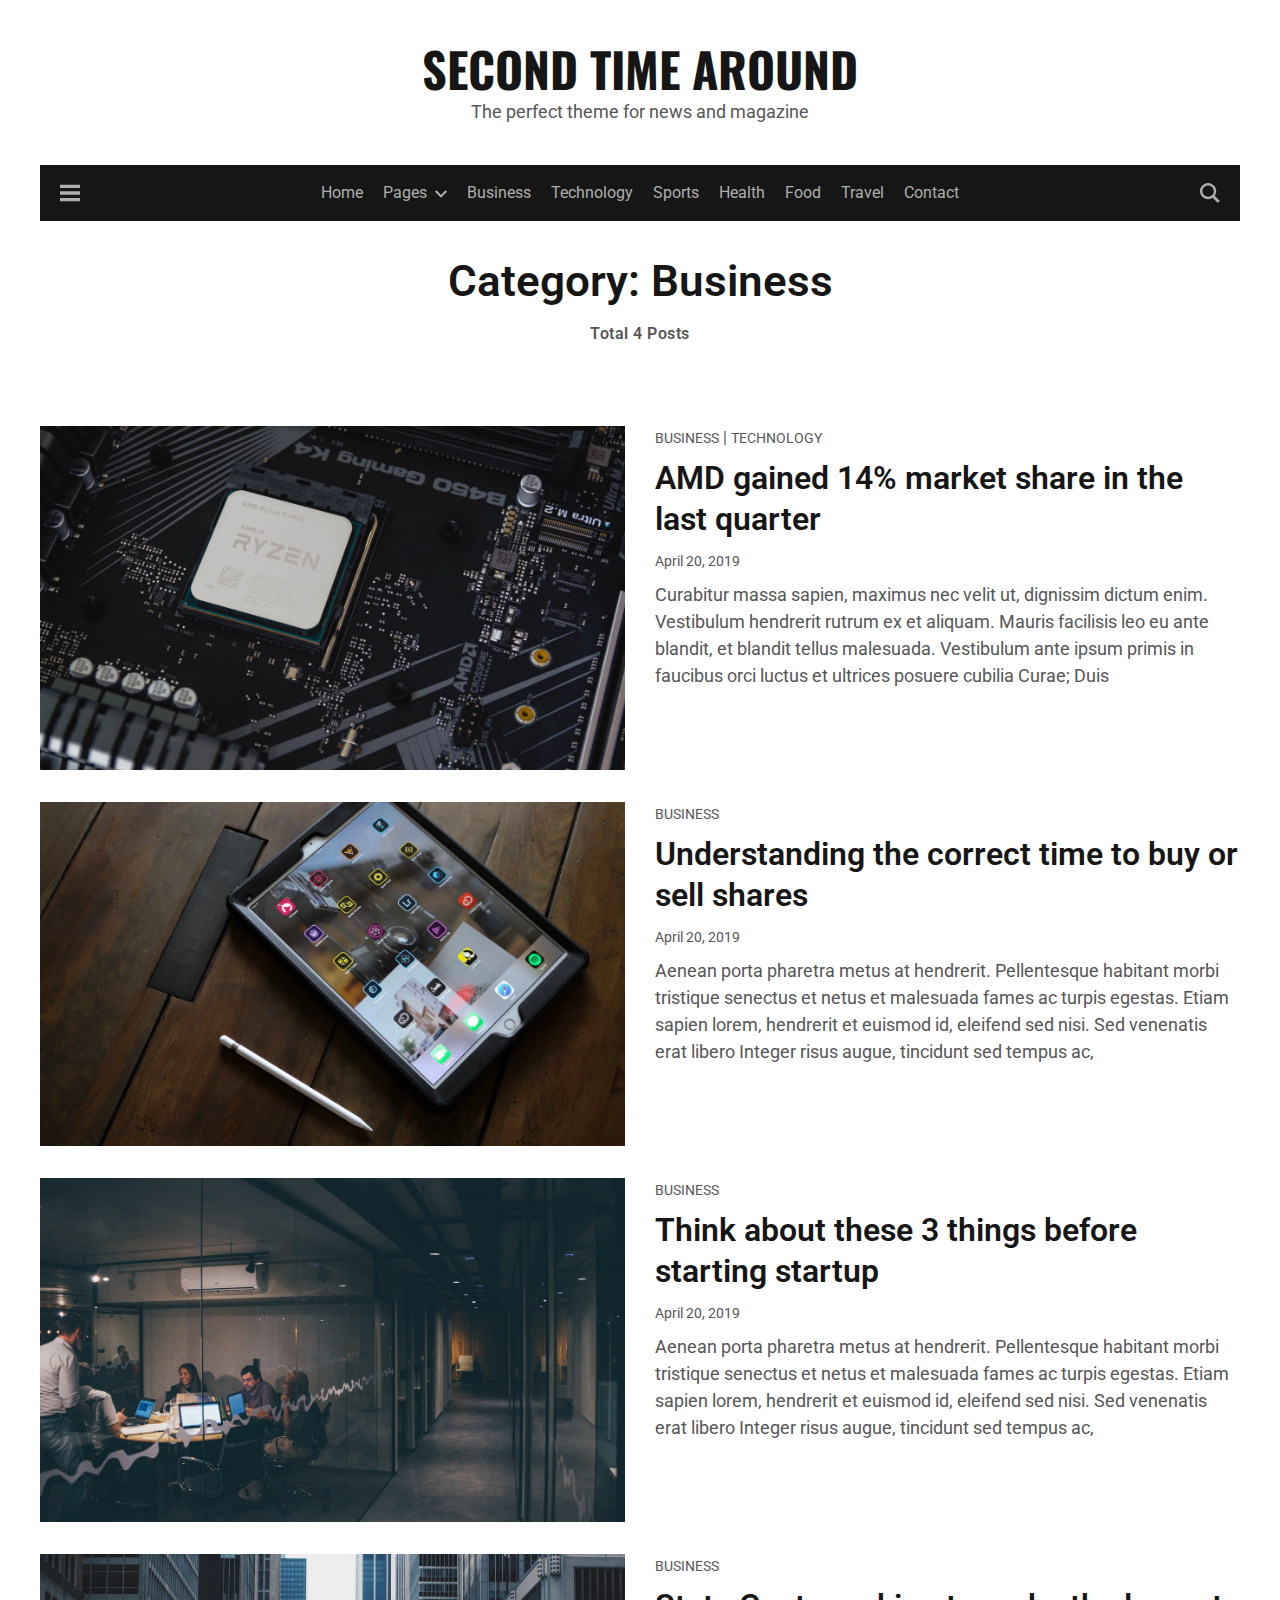
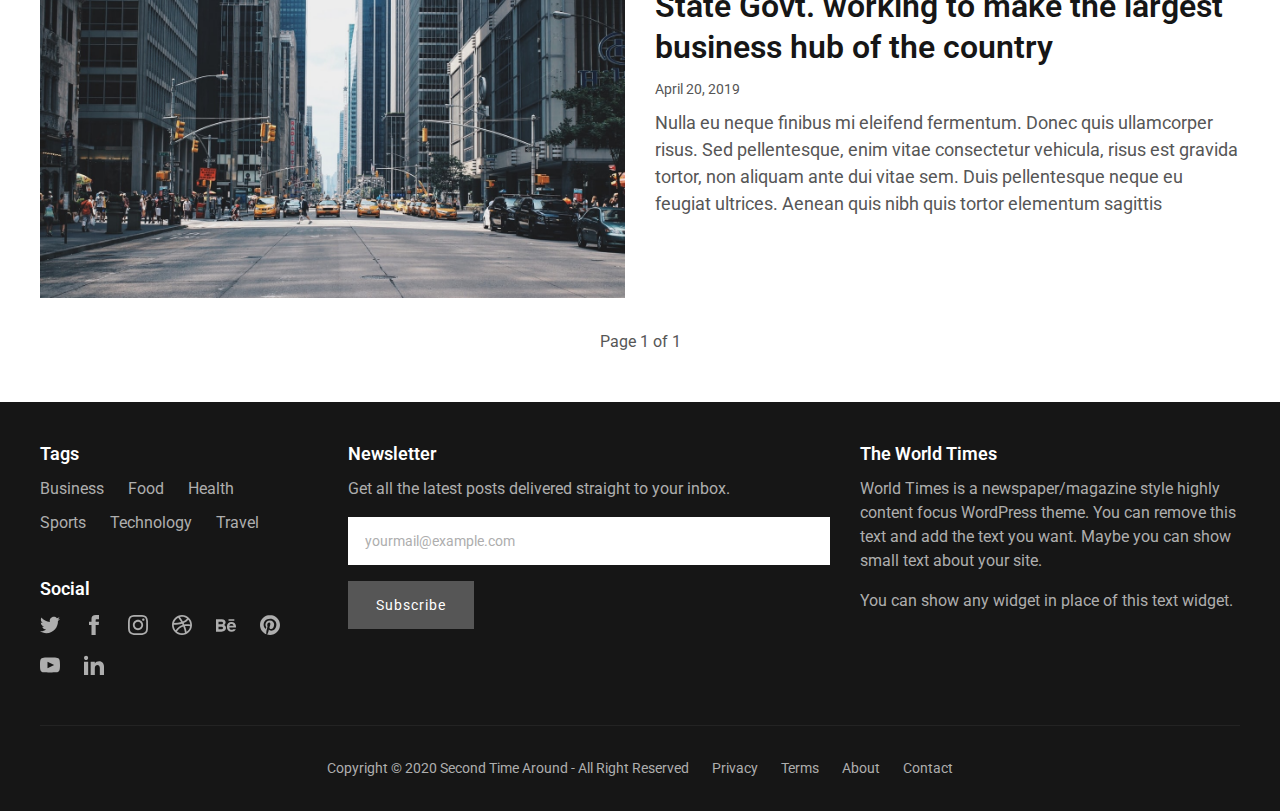
<file: template/category-business.html>
<!DOCTYPE html>
<html lang="en">
<head>
  <!-- =========== Meta ============= -->
  <meta charset="UTF-8"/>
  <meta http-equiv="X-UA-Compatible" content="IE=edge"/>
  <meta name="viewport" content="width=device-width, initial-scale=1"/>
  <!-- =========== Title ============= -->
  <title>Business &#8211; Second Time Around</title>
  <!-- ======== Load Google Fonts ============= -->
  <link href="https://fonts.googleapis.com/css?family=Roboto:300,400,700%7COswald:400,700" rel="stylesheet" type="text/css" />
  <!-- ======== Bootstrap Core CSS ============= -->
  <link rel='stylesheet' href='libs/bootstrap/css/bootstrap.min.css' type='text/css' media='all' />
  <!-- =========== Main CSS ============= -->
  <link rel='stylesheet' href='style.css' type='text/css' media='all' />
  <!-- =========== Favicon ============= -->
  <link rel="icon" href="img/favicon-32x32.png" sizes="32x32" />
  <link rel="icon" href="img/favicon-192x192.png" sizes="192x192" />
  <link rel="apple-touch-icon" href="img/favicon-180x180.png" />
  <meta name="msapplication-TileImage" content="img/favicon-270x270.png" />
</head>
<body>
<header class="site-header">
    <!-- =========== Logo ============= --> 
    <div class="container">
        <div class="header-wrapper text-center">
            <a class="text-logo" href="index.html">Second Time Around</a>
            <div class="site-description">The perfect theme for news and magazine</div>
        </div>
    </div>
    <!-- =========== Navigation ============= -->
    <nav class="site-navbar-wrap">
        <div class="container">
        <div class="navbar-inner d-flex">
        <span class="menu-button d-inline-flex menu-open"><svg xmlns="http://www.w3.org/2000/svg" width="24" height="24" viewBox="0 0 24 24"><path d="M24 6h-24v-4h24v4zm0 4h-24v4h24v-4zm0 8h-24v4h24v-4z"/></svg></span>
            <!-- =========== Main Menu ============= -->
            <ul id="menu-main-menu" class="navbar-nav m-auto text-center main-menu d-none d-lg-flex">
                <li class="menu-item"><a href="index.html">Home</a></li>
                <li class="menu-item"><a href="#">Pages</a>
                    <ul class="sub-menu">
                     <li class="menu-item"><a href="style-guide.html">Style Guide</a></li>
                     <li class="menu-item"><a href="about.html">About</a></li>
                     <li class="menu-item"><a href="#">Second Level</a>
                       <ul class="sub-menu">
                         <li class="menu-item"><a href="#">Third Level B</a></li>
                         <li class="menu-item"><a href="#">Third Level A</a></li>
                       </ul>
                       </li>
                     <li class="menu-item"><a href="terms.html">Terms</a></li>
                     <li class="menu-item"><a href="privacy.html">Privacy</a></li>
                     <li class="menu-item"><a href="404.html">Error 404</a></li>
                    </ul>
                </li>
                <li class="menu-item"><a href="category-business.html">Business</a></li>
                <li class="menu-item"><a href="category-technology.html">Technology</a></li>
                <li class="menu-item"><a href="category-sports.html">Sports</a></li>
                <li class="menu-item"><a href="category-health.html">Health</a></li>
                <li class="menu-item"><a href="category-food.html">Food</a></li>
                <li class="menu-item"><a href="category-travel.html">Travel</a></li>
                <li class="menu-item"><a href="contact.html">Contact</a></li>
            </ul><!-- =========== End Menu ============= -->  
            <!-- =========== Search Icon Area ============= -->
            <span class="search-button d-inline-flex search-open"><svg xmlns="http://www.w3.org/2000/svg" width="24" height="24" viewBox="0 0 24 24"><path d="M23.809 21.646l-6.205-6.205c1.167-1.605 1.857-3.579 1.857-5.711 0-5.365-4.365-9.73-9.731-9.73-5.365 0-9.73 4.365-9.73 9.73 0 5.366 4.365 9.73 9.73 9.73 2.034 0 3.923-.627 5.487-1.698l6.238 6.238 2.354-2.354zm-20.955-11.916c0-3.792 3.085-6.877 6.877-6.877s6.877 3.085 6.877 6.877-3.085 6.877-6.877 6.877c-3.793 0-6.877-3.085-6.877-6.877z"/></svg></span><!-- =========== End Search Icon Area ============= -->
            <!-- =========== Mobile Menu ============= -->
            <nav class="mobile-menu" id="mobile-menu">
                <ul id="menu-main-menu-1" class="menu">
                    <li class="menu-item"><a href="index.html" aria-current="page">Home</a></li>
                    <li class="menu-item"><a href="#">Pages</a>
                    <ul class="sub-menu">
                     <li class="menu-item"><a href="style-guide.html">Style Guide</a></li>
                     <li class="menu-item"><a href="about.html">About</a></li>
                     <li class="menu-item"><a href="#">Second Level</a>
                     <ul class="sub-menu">
                      <li class="menu-item"><a href="#">Third Level B</a></li>
                      <li class="menu-item"><a href="#">Third Level A</a></li>
                     </ul>
                       </li>
                     <li class="menu-item"><a href="terms.html">Terms</a></li>
                     <li class="menu-item"><a href="privacy.html">Privacy</a></li>
                     <li class="menu-item"><a href="404.html">Error 404</a></li>
                    </ul>
                    </li>
                    <li class="menu-item"><a href="category-business.html">Business</a></li>
                    <li class="menu-item"><a href="category-technology.html">Technology</a></li>
                    <li class="menu-item"><a href="category-sports.html">Sports</a></li>
                    <li class="menu-item"><a href="category-health.html">Health</a></li>
                    <li class="menu-item"><a href="category-food.html">Food</a></li>
                    <li class="menu-item"><a href="category-travel.html">Travel</a></li>
                    <li class="menu-item"><a href="contact.html">Contact</a></li>
                </ul>                
            </nav>
            <!-- =========== End Mobile Menu ============= -->
                <div class="backdrop hidden-md hidden-lg" id="backdrop">
                    <span class="menu-close align-center"><svg xmlns="http://www.w3.org/2000/svg" width="24" height="24" viewBox="0 0 24 24"><path d="M23.954 21.03l-9.184-9.095 9.092-9.174-2.832-2.807-9.09 9.179-9.176-9.088-2.81 2.81 9.186 9.105-9.095 9.184 2.81 2.81 9.112-9.192 9.18 9.1z"/></svg></span>
                </div>

        </div>
        </div>
    </nav>
    <!-- =========== End Navigation ============= -->
    <div class="fixed-nav-wrap"><!-- =========== Fixed Navigation ============= -->
        <nav class="site-navbar-wrap">
            <div class="container">
                <div class="navbar-inner d-flex">
                <span class="menu-button d-inline-flex menu-open"><svg xmlns="http://www.w3.org/2000/svg" width="24" height="24" viewBox="0 0 24 24"><path d="M24 6h-24v-4h24v4zm0 4h-24v4h24v-4zm0 8h-24v4h24v-4z"/></svg></span>
                    <ul id="menu-main-menu-2" class="navbar-nav m-auto text-center main-menu d-none d-lg-flex">
                        <li class="menu-item"><a href="index.html" aria-current="page">Home</a></li>
                        <li class="menu-item"><a href="#">Pages</a>
                        <ul class="sub-menu">
                         <li class="menu-item"><a href="style-guide.html">Style Guide</a></li>
                         <li class="menu-item"><a href="about.html">About</a></li>
                         <li class="menu-item"><a href="#">Second Level</a>
                         <ul class="sub-menu">
                          <li class="menu-item"><a href="#">Third Level B</a></li>
                          <li class="menu-item"><a href="#">Third Level A</a></li>
                         </ul>
                           </li>
                         <li class="menu-item"><a href="terms.html">Terms</a></li>
                         <li class="menu-item"><a href="privacy.html">Privacy</a></li>
                         <li class="menu-item"><a href="404.html">Error 404</a></li>
                        </ul>
                        </li>
                        <li class="menu-item"><a href="category-business.html">Business</a></li>
                        <li class="menu-item"><a href="category-technology.html">Technology</a></li>
                        <li class="menu-item"><a href="category-sports.html">Sports</a></li>
                        <li class="menu-item"><a href="category-health.html">Health</a></li>
                        <li class="menu-item"><a href="category-food.html">Food</a></li>
                        <li class="menu-item"><a href="category-travel.html">Travel</a></li>
                        <li class="menu-item"><a href="contact.html">Contact</a></li>
                    </ul>                        
                <span class="search-button d-inline-flex search-open"><svg xmlns="http://www.w3.org/2000/svg" width="24" height="24" viewBox="0 0 24 24"><path d="M23.809 21.646l-6.205-6.205c1.167-1.605 1.857-3.579 1.857-5.711 0-5.365-4.365-9.73-9.731-9.73-5.365 0-9.73 4.365-9.73 9.73 0 5.366 4.365 9.73 9.73 9.73 2.034 0 3.923-.627 5.487-1.698l6.238 6.238 2.354-2.354zm-20.955-11.916c0-3.792 3.085-6.877 6.877-6.877s6.877 3.085 6.877 6.877-3.085 6.877-6.877 6.877c-3.793 0-6.877-3.085-6.877-6.877z"/></svg></span>
            </div>
            </div>
        </nav>
    </div>
    <!-- =========== End Fixed Navigation ============= -->
</header>
<!-- =========== Main Container ============= -->
<div class="main-content-area">
    <div class="container">
        <div class="cover-wrap text-center">
          <div class="cover-inner m-auto">
              <h1 class="name">Category: Business</h1>
              <div class="post-count">Total 4 Posts</div>
          </div>
        </div>        
        <div class="post-item clearfix post">
            <div class="row">
                <div class="col-md-6">
                <a href="blog-single.html">
                    <div class="featured-image-wrap">
                        <div class="featured-image" style="background-image:url(img/amd-gained.jpg);"></div>
                    </div>
                </a>
                </div>
                <div class="col-md-6 content-wrap">
                    <div class="primary-tag">
                        <a href="#" rel="category tag">Business</a> |
                        <a href="#" rel="category tag">Technology</a>           
                    </div>
                    <h2 class="title"><a href="blog-single.html">AMD gained 14% market share in the last quarter</a></h2>
                    <time class="date" datetime="2019-04-20">April 20, 2019</time>
                    <div class="excerpt">
                        <p>Curabitur massa sapien, maximus nec velit ut, dignissim dictum enim. Vestibulum hendrerit rutrum ex et aliquam. Mauris facilisis leo eu ante blandit, et blandit tellus malesuada. Vestibulum ante ipsum primis in faucibus orci luctus et ultrices posuere cubilia Curae; Duis</p>
                    </div>
                </div>
            </div>
        </div>
        <div class="post-item clearfix post">
            <div class="row">
                <div class="col-md-6">
                <a href="blog-single.html">
                    <div class="featured-image-wrap">
                        <div class="featured-image" style="background-image:url(img/correct-time.jpg);"></div>
                    </div>
                </a>
                </div>
                <div class="col-md-6 content-wrap">
                    <div class="primary-tag">
                        <a href="#" rel="category tag">Business</a>            
                    </div>
                    <h2 class="title"><a href="blog-single.html">Understanding the correct time to buy or sell shares</a></h2>
                    <time class="date" datetime="2019-04-20">April 20, 2019</time>
                    <div class="excerpt">
                        <p>Aenean porta pharetra metus at hendrerit. Pellentesque habitant morbi tristique senectus et netus et malesuada fames ac turpis egestas. Etiam sapien lorem, hendrerit et euismod id, eleifend sed nisi. Sed venenatis erat libero Integer risus augue, tincidunt sed tempus ac,</p>
                    </div>
                </div>
            </div>
        </div>
        <div class="post-item clearfix post">
            <div class="row">
                <div class="col-md-6">
                    <a href="blog-single.html">
                      <div class="featured-image-wrap">
                          <div class="featured-image" style="background-image:url(img/think-about.jpg);"></div>
                      </div>
                    </a>
                </div>
                <div class="col-md-6 content-wrap">
                    <div class="primary-tag">
                        <a href="#" rel="category tag">Business</a>            
                    </div>
                    <h2 class="title"><a href="blog-single.html">Think about these 3 things before starting startup</a></h2>
                    <time class="date" datetime="2019-04-20">April 20, 2019</time>
                    <div class="excerpt">
                        <p>Aenean porta pharetra metus at hendrerit. Pellentesque habitant morbi tristique senectus et netus et malesuada fames ac turpis egestas. Etiam sapien lorem, hendrerit et euismod id, eleifend sed nisi. Sed venenatis erat libero Integer risus augue, tincidunt sed tempus ac,</p>
                    </div>
                </div>
            </div>
        </div>
        <div class="post-item clearfix post">
            <div class="row">
                <div class="col-md-6">
                <a href="blog-single.html">
                    <div class="featured-image-wrap">
                        <div class="featured-image" style="background-image:url(img/business-hub.jpg);"></div>
                    </div>
                </a>
                </div>
                <div class="col-md-6 content-wrap">
                    <div class="primary-tag">
                        <a href="#" rel="category tag">Business</a>            
                    </div>
                    <h2 class="title"><a href="blog-single.html">State Govt. working to make the largest business hub of the country</a></h2>
                    <time class="date" datetime="2019-04-20">April 20, 2019</time>
                    <div class="excerpt">
                        <p>Nulla eu neque finibus mi eleifend fermentum. Donec quis ullamcorper risus. Sed pellentesque, enim vitae consectetur vehicula, risus est gravida tortor, non aliquam ante dui vitae sem. Duis pellentesque neque eu feugiat ultrices. Aenean quis nibh quis tortor elementum sagittis</p>
                    </div>
                </div>
            </div>
        </div>   
        <div class="col text-center">
          <div class="pagination-wrap clearfix" role="navigation">
              <span class="page-number">Page 1 of 1</span>
          </div>
        </div>    
    </div>
</div><!-- =========== End Main Container ============= -->
<!-- =========== Footer ============= --> 
<footer class="site-footer ">
    <div class="container">
        <div class="row">
            <div class="col-md-3">
                <div class="widget widget_tag_cloud">
                    <h4 class="widget-title">Tags</h4>
                    <div class="tagcloud">
                        <a href="category-business.html">Business</a>
                        <a href="category-food.html">Food</a>
                        <a href="category-health.html">Health</a>
                        <a href="category-sports.html">Sports</a>
                        <a href="category-technology.html">Technology</a>
                        <a href="category-travel.html">Travel</a>
                    </div>
                </div>
                <div class="widget widget_gbj_social_links_widget">
                    <h4 class="widget-title">Social</h4>    
                    <div class="content">
                <ul class="social-links">
                        <li><a href="#"><svg xmlns="http://www.w3.org/2000/svg" width="24" height="24" viewBox="0 0 24 24"><path d="M24 4.557c-.883.392-1.832.656-2.828.775 1.017-.609 1.798-1.574 2.165-2.724-.951.564-2.005.974-3.127 1.195-.897-.957-2.178-1.555-3.594-1.555-3.179 0-5.515 2.966-4.797 6.045-4.091-.205-7.719-2.165-10.148-5.144-1.29 2.213-.669 5.108 1.523 6.574-.806-.026-1.566-.247-2.229-.616-.054 2.281 1.581 4.415 3.949 4.89-.693.188-1.452.232-2.224.084.626 1.956 2.444 3.379 4.6 3.419-2.07 1.623-4.678 2.348-7.29 2.04 2.179 1.397 4.768 2.212 7.548 2.212 9.142 0 14.307-7.721 13.995-14.646.962-.695 1.797-1.562 2.457-2.549z"/></svg></a></li>
                        <li><a href="#"><svg xmlns="http://www.w3.org/2000/svg" width="24" height="24" viewBox="0 0 24 24"><path d="M9 8h-3v4h3v12h5v-12h3.642l.358-4h-4v-1.667c0-.955.192-1.333 1.115-1.333h2.885v-5h-3.808c-3.596 0-5.192 1.583-5.192 4.615v3.385z"/></svg></a></li>
                        <li><a href="#"><svg xmlns="http://www.w3.org/2000/svg" width="24" height="24" viewBox="0 0 24 24"><path d="M12 2.163c3.204 0 3.584.012 4.85.07 3.252.148 4.771 1.691 4.919 4.919.058 1.265.069 1.645.069 4.849 0 3.205-.012 3.584-.069 4.849-.149 3.225-1.664 4.771-4.919 4.919-1.266.058-1.644.07-4.85.07-3.204 0-3.584-.012-4.849-.07-3.26-.149-4.771-1.699-4.919-4.92-.058-1.265-.07-1.644-.07-4.849 0-3.204.013-3.583.07-4.849.149-3.227 1.664-4.771 4.919-4.919 1.266-.057 1.645-.069 4.849-.069zm0-2.163c-3.259 0-3.667.014-4.947.072-4.358.2-6.78 2.618-6.98 6.98-.059 1.281-.073 1.689-.073 4.948 0 3.259.014 3.668.072 4.948.2 4.358 2.618 6.78 6.98 6.98 1.281.058 1.689.072 4.948.072 3.259 0 3.668-.014 4.948-.072 4.354-.2 6.782-2.618 6.979-6.98.059-1.28.073-1.689.073-4.948 0-3.259-.014-3.667-.072-4.947-.196-4.354-2.617-6.78-6.979-6.98-1.281-.059-1.69-.073-4.949-.073zm0 5.838c-3.403 0-6.162 2.759-6.162 6.162s2.759 6.163 6.162 6.163 6.162-2.759 6.162-6.163c0-3.403-2.759-6.162-6.162-6.162zm0 10.162c-2.209 0-4-1.79-4-4 0-2.209 1.791-4 4-4s4 1.791 4 4c0 2.21-1.791 4-4 4zm6.406-11.845c-.796 0-1.441.645-1.441 1.44s.645 1.44 1.441 1.44c.795 0 1.439-.645 1.439-1.44s-.644-1.44-1.439-1.44z"/></svg></a></li>
                        <li><a href="#"><svg xmlns="http://www.w3.org/2000/svg" width="24" height="24" viewBox="0 0 24 24"><path d="M12 0c-6.628 0-12 5.373-12 12s5.372 12 12 12 12-5.373 12-12-5.372-12-12-12zm9.885 11.441c-2.575-.422-4.943-.445-7.103-.073-.244-.563-.497-1.125-.767-1.68 2.31-1 4.165-2.358 5.548-4.082 1.35 1.594 2.197 3.619 2.322 5.835zm-3.842-7.282c-1.205 1.554-2.868 2.783-4.986 3.68-1.016-1.861-2.178-3.676-3.488-5.438.779-.197 1.591-.314 2.431-.314 2.275 0 4.368.779 6.043 2.072zm-10.516-.993c1.331 1.742 2.511 3.538 3.537 5.381-2.43.715-5.331 1.082-8.684 1.105.692-2.835 2.601-5.193 5.147-6.486zm-5.44 8.834l.013-.256c3.849-.005 7.169-.448 9.95-1.322.233.475.456.952.67 1.432-3.38 1.057-6.165 3.222-8.337 6.48-1.432-1.719-2.296-3.927-2.296-6.334zm3.829 7.81c1.969-3.088 4.482-5.098 7.598-6.027.928 2.42 1.609 4.91 2.043 7.46-3.349 1.291-6.953.666-9.641-1.433zm11.586.43c-.438-2.353-1.08-4.653-1.92-6.897 1.876-.265 3.94-.196 6.199.196-.437 2.786-2.028 5.192-4.279 6.701z"/></svg></a></li>
                        <li><a href="#"><svg xmlns="http://www.w3.org/2000/svg" width="24" height="24" viewBox="0 0 24 24"><path d="M22 7h-7v-2h7v2zm1.726 10c-.442 1.297-2.029 3-5.101 3-3.074 0-5.564-1.729-5.564-5.675 0-3.91 2.325-5.92 5.466-5.92 3.082 0 4.964 1.782 5.375 4.426.078.506.109 1.188.095 2.14h-8.027c.13 3.211 3.483 3.312 4.588 2.029h3.168zm-7.686-4h4.965c-.105-1.547-1.136-2.219-2.477-2.219-1.466 0-2.277.768-2.488 2.219zm-9.574 6.988h-6.466v-14.967h6.953c5.476.081 5.58 5.444 2.72 6.906 3.461 1.26 3.577 8.061-3.207 8.061zm-3.466-8.988h3.584c2.508 0 2.906-3-.312-3h-3.272v3zm3.391 3h-3.391v3.016h3.341c3.055 0 2.868-3.016.05-3.016z"/></svg></a></li>
                        <li><a href="#"><svg xmlns="http://www.w3.org/2000/svg" width="24" height="24" viewBox="0 0 24 24"><path d="M12 0c-6.627 0-12 5.372-12 12 0 5.084 3.163 9.426 7.627 11.174-.105-.949-.2-2.405.042-3.441.218-.937 1.407-5.965 1.407-5.965s-.359-.719-.359-1.782c0-1.668.967-2.914 2.171-2.914 1.023 0 1.518.769 1.518 1.69 0 1.029-.655 2.568-.994 3.995-.283 1.194.599 2.169 1.777 2.169 2.133 0 3.772-2.249 3.772-5.495 0-2.873-2.064-4.882-5.012-4.882-3.414 0-5.418 2.561-5.418 5.207 0 1.031.397 2.138.893 2.738.098.119.112.224.083.345l-.333 1.36c-.053.22-.174.267-.402.161-1.499-.698-2.436-2.889-2.436-4.649 0-3.785 2.75-7.262 7.929-7.262 4.163 0 7.398 2.967 7.398 6.931 0 4.136-2.607 7.464-6.227 7.464-1.216 0-2.359-.631-2.75-1.378l-.748 2.853c-.271 1.043-1.002 2.35-1.492 3.146 1.124.347 2.317.535 3.554.535 6.627 0 12-5.373 12-12 0-6.628-5.373-12-12-12z" fill-rule="evenodd" clip-rule="evenodd"/></svg></a></li>
                        <li><a href="#"><svg xmlns="http://www.w3.org/2000/svg" width="24" height="24" viewBox="0 0 24 24"><path d="M19.615 3.184c-3.604-.246-11.631-.245-15.23 0-3.897.266-4.356 2.62-4.385 8.816.029 6.185.484 8.549 4.385 8.816 3.6.245 11.626.246 15.23 0 3.897-.266 4.356-2.62 4.385-8.816-.029-6.185-.484-8.549-4.385-8.816zm-10.615 12.816v-8l8 3.993-8 4.007z"/></svg></a></li>
                        <li><a href="#"><svg xmlns="http://www.w3.org/2000/svg" width="24" height="24" viewBox="0 0 24 24"><path d="M4.98 3.5c0 1.381-1.11 2.5-2.48 2.5s-2.48-1.119-2.48-2.5c0-1.38 1.11-2.5 2.48-2.5s2.48 1.12 2.48 2.5zm.02 4.5h-5v16h5v-16zm7.982 0h-4.968v16h4.969v-8.399c0-4.67 6.029-5.052 6.029 0v8.399h4.988v-10.131c0-7.88-8.922-7.593-11.018-3.714v-2.155z"/></svg></a></li>      
                    </ul>
                </div>
            </div>
            </div>
            <div class="col-md-5">
                <div id="mc4wp_form_widget-2" class="widget widget_mc4wp_form_widget"><h4 class="widget-title">Newsletter</h4>
                <form id="mc4wp-form-1" class="mc4wp-form mc4wp-form-114" method="post" data-id="114" data-name="" >
                    <div class="mc4wp-form-fields"><p>Get all the latest posts delivered straight to your inbox.</p>
                        <input type="email" name="EMAIL" placeholder="yourmail@example.com" required="">
                        <input type="submit" value="Subscribe">
                    </div>
                    <label style="display: none !important;">Leave this field empty if you're human: 
                        <input type="text" name="_mc4wp_honeypot" value="" tabindex="-1" autocomplete="off" />
                    </label>
                    <input type="hidden" name="_mc4wp_timestamp" value="1600212202" />
                    <input type="hidden" name="_mc4wp_form_id" value="114" />
                    <input type="hidden" name="_mc4wp_form_element_id" value="mc4wp-form-1" />
                    <div class="mc4wp-response"></div>
                </form>
                <!-- / Mailchimp for WordPress Plugin -->
                </div>   
            </div>
            <div class="col-md-4">
                <div class="widget widget_text"><h4 class="widget-title">The World Times</h4>     
                    <div class="textwidget">
                        <p>World Times is a newspaper/magazine style highly content focus WordPress theme. You can remove this text and add the text you want. Maybe you can show small text about your site.</p>
                        <p>You can show any widget in place of this text widget.</p>
                    </div>
            </div>                                
            </div>
        </div><!-- end row -->
        <div class="row">
            <div class="col">
                <div class="copyright-wrap text-center">
                    <div class="copyright-info">Copyright &copy; 2020 <a href="index.html">Second Time Around</a>&nbsp;-&nbsp;All Right Reserved</div>
                    <div class="custom-links">
                        <ul id="menu-footer-menu" class="menu">
                            <li><a href="privacy.html">Privacy</a></li>
                            <li><a href="terms.html">Terms</a></li>
                            <li><a href="about.html">About</a></li>
                            <li><a href="contact.html">Contact</a></li>
                        </ul>                        
                    </div>
                </div>
            </div>
        </div><!-- end row -->
    </div><!-- end footer container -->
</footer>
<!-- =========== End Footer ============= --> 
    <div class="search-popup">
      <div class="close-button">
        <svg xmlns="http://www.w3.org/2000/svg" width="24" height="24" viewBox="0 0 24 24"><path d="M23.954 21.03l-9.184-9.095 9.092-9.174-2.832-2.807-9.09 9.179-9.176-9.088-2.81 2.81 9.186 9.105-9.095 9.184 2.81 2.81 9.112-9.192 9.18 9.1z"/></svg>  
        </div>
      <div class="container popup-inner">
        <div class="row">
          <div class="col-sm-12">
            <form id="search-form">
                        <div class="input-group mb-3">
                            <input type="text" class="form-control" placeholder="Type to search" id="search-input" aria-label="Search">
                        </div>
                    </form>
                    <div class="loader" id="loader"><span class="spinner"></span>Loading ...</div>
            <div id="search-results"></div>
          </div>
        </div>
      </div>
    </div><!-- end search-popup -->
<!-- JavaScript -->
<script type='text/javascript' src='js/jquery.min.js'></script>
<script type='text/javascript' src='js/highlight.pack.js'></script>
<script type='text/javascript' src='libs/fitvids/fitvids.js'></script>
<script type='text/javascript' src='libs/medium-zoom.min.js'></script>
<script type='text/javascript' src='js/st-around-custom.js'></script>
</body>
</html>
</file>
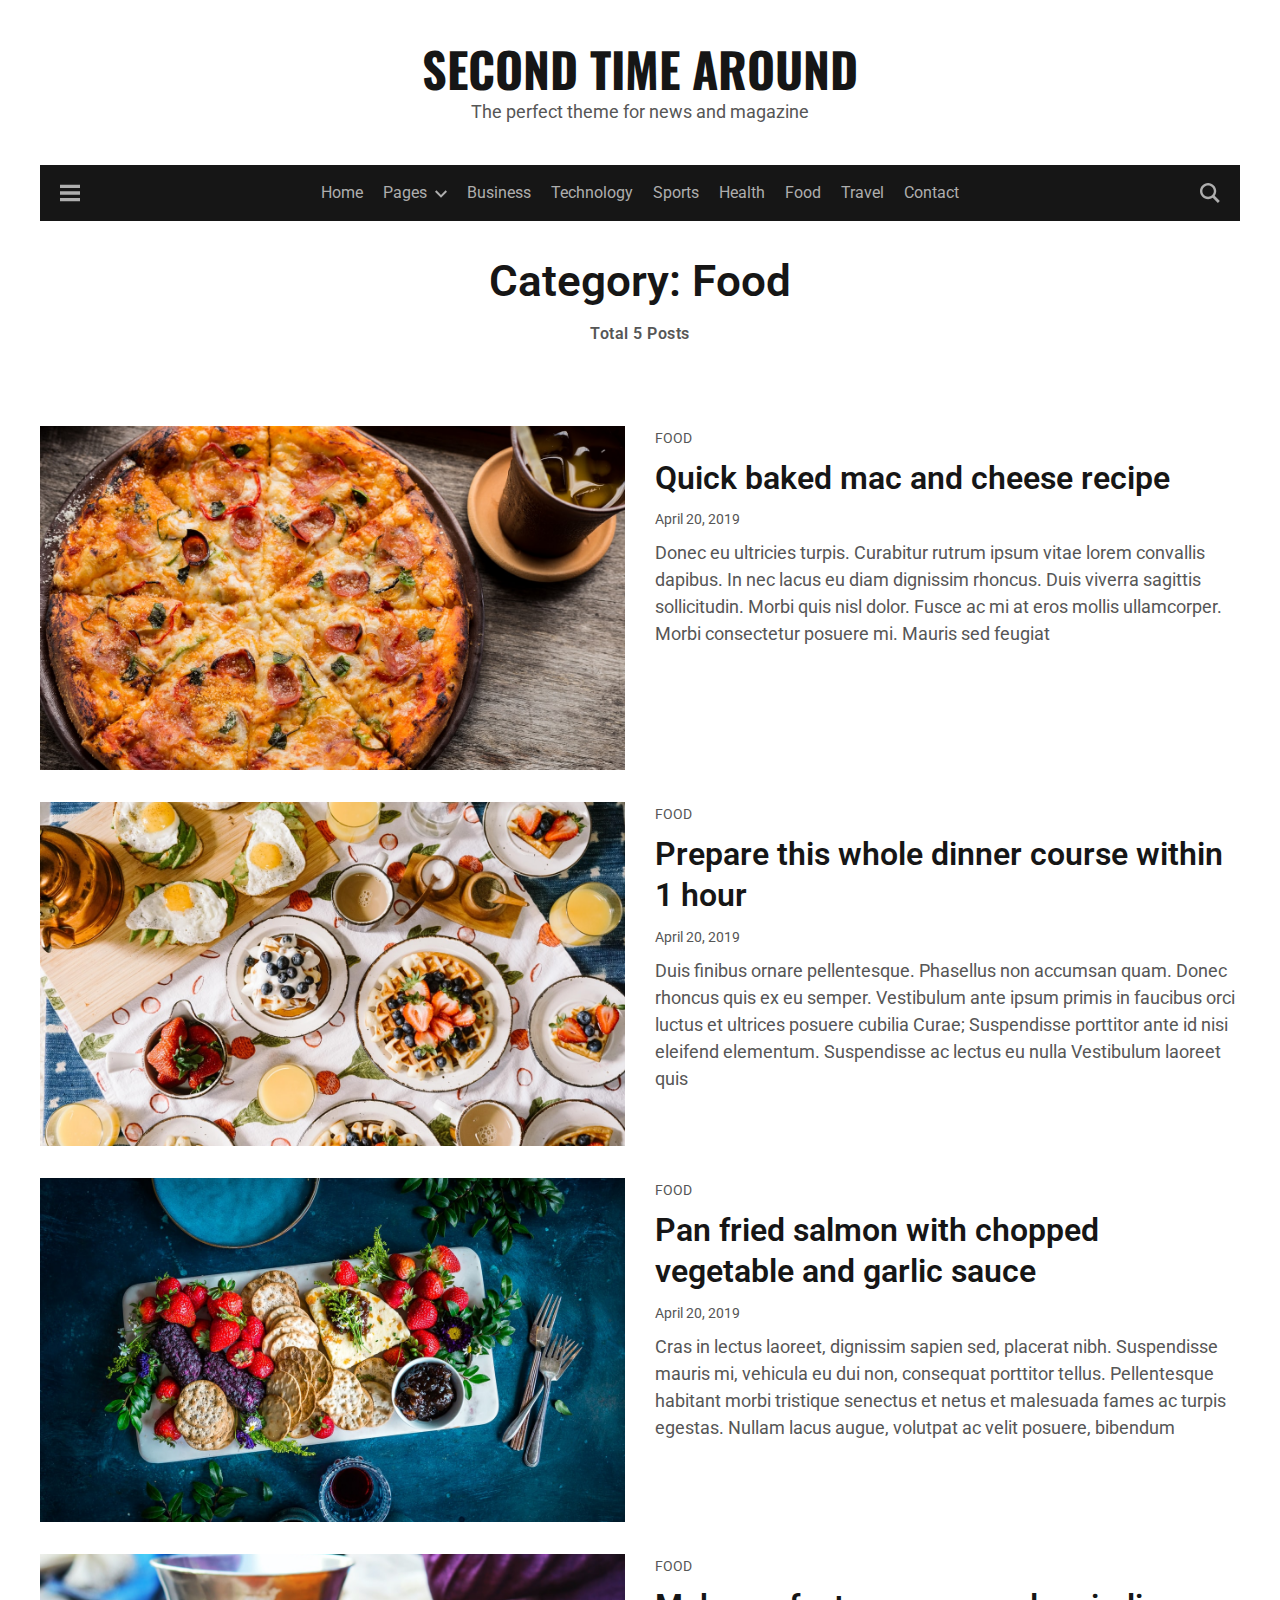
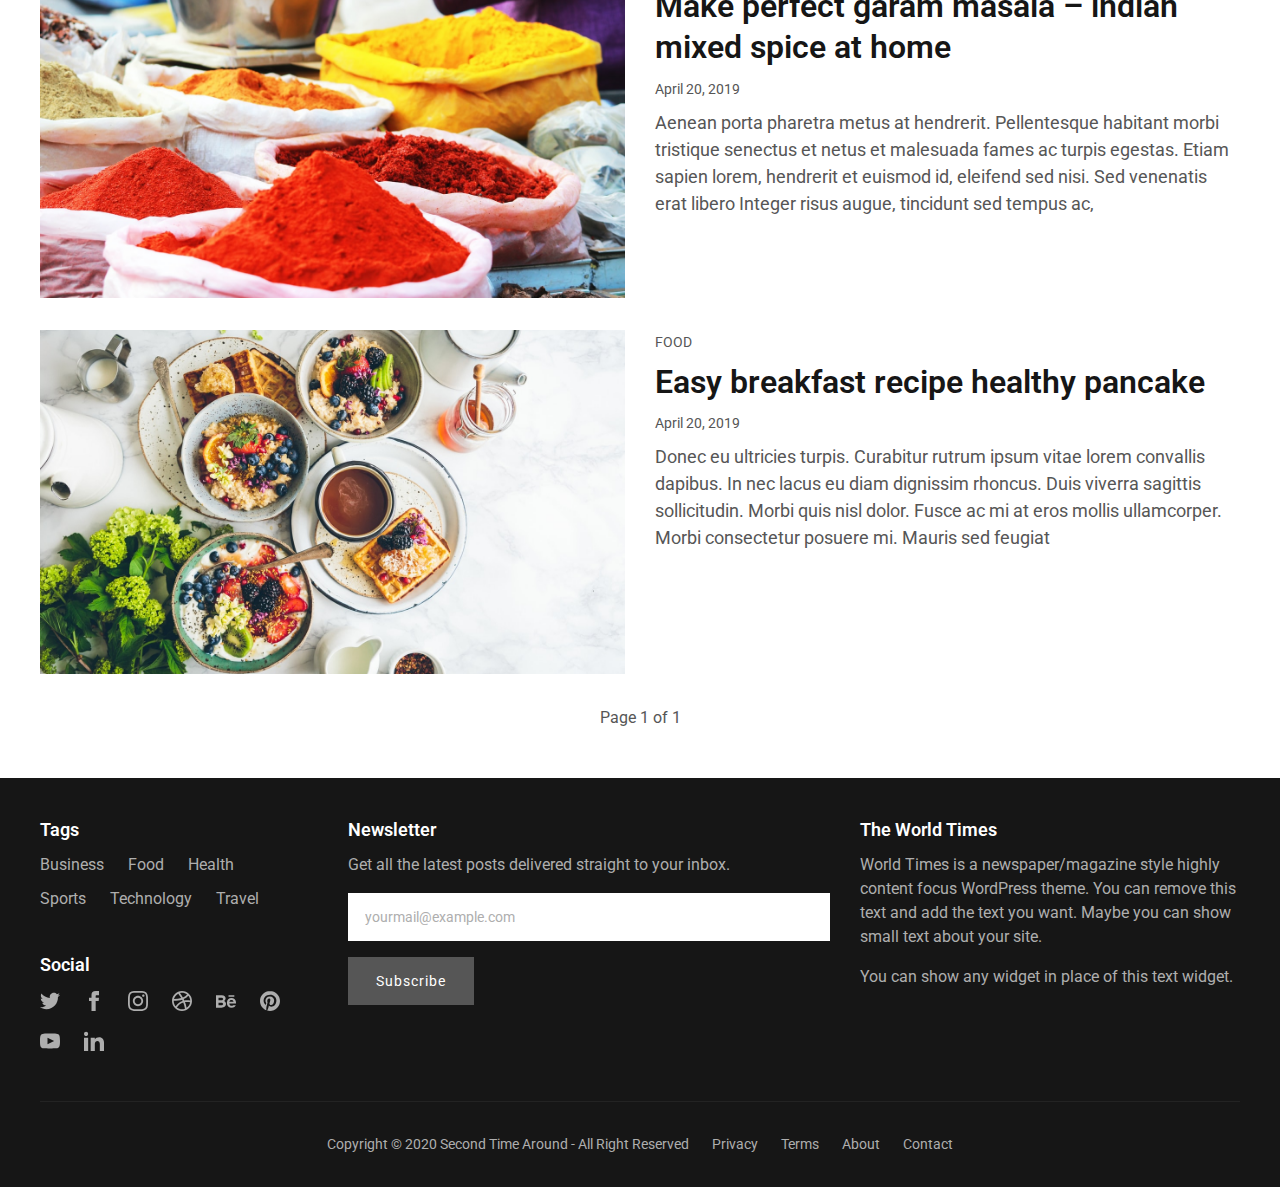
<file: template/category-food.html>
<!DOCTYPE html>
<html lang="en">
<head>
  <!-- =========== Meta ============= -->
  <meta charset="UTF-8"/>
  <meta http-equiv="X-UA-Compatible" content="IE=edge"/>
  <meta name="viewport" content="width=device-width, initial-scale=1"/>
  <!-- =========== Title ============= -->
  <title>Food &#8211; Second Time Around</title>
  <!-- ======== Load Google Fonts ============= -->
  <link href="https://fonts.googleapis.com/css?family=Roboto:300,400,700%7COswald:400,700" rel="stylesheet" type="text/css" />
  <!-- ======== Bootstrap Core CSS ============= -->
  <link rel='stylesheet' href='libs/bootstrap/css/bootstrap.min.css' type='text/css' media='all' />
  <!-- =========== Main CSS ============= -->
  <link rel='stylesheet' href='style.css' type='text/css' media='all' />
  <!-- =========== Favicon ============= -->
  <link rel="icon" href="img/favicon-32x32.png" sizes="32x32" />
  <link rel="icon" href="img/favicon-192x192.png" sizes="192x192" />
  <link rel="apple-touch-icon" href="img/favicon-180x180.png" />
  <meta name="msapplication-TileImage" content="img/favicon-270x270.png" />
</head>
<body>
<header class="site-header">
    <!-- =========== Logo ============= --> 
    <div class="container">
        <div class="header-wrapper text-center">
            <a class="text-logo" href="index.html">Second Time Around</a>
            <div class="site-description">The perfect theme for news and magazine</div>
        </div>
    </div>
    <!-- =========== Navigation ============= -->
    <nav class="site-navbar-wrap">
        <div class="container">
        <div class="navbar-inner d-flex">
        <span class="menu-button d-inline-flex menu-open"><svg xmlns="http://www.w3.org/2000/svg" width="24" height="24" viewBox="0 0 24 24"><path d="M24 6h-24v-4h24v4zm0 4h-24v4h24v-4zm0 8h-24v4h24v-4z"/></svg></span>
            <!-- =========== Main Menu ============= -->
            <ul id="menu-main-menu" class="navbar-nav m-auto text-center main-menu d-none d-lg-flex">
                <li class="menu-item"><a href="index.html">Home</a></li>
                <li class="menu-item"><a href="#">Pages</a>
                    <ul class="sub-menu">
                     <li class="menu-item"><a href="style-guide.html">Style Guide</a></li>
                     <li class="menu-item"><a href="about.html">About</a></li>
                     <li class="menu-item"><a href="#">Second Level</a>
                       <ul class="sub-menu">
                         <li class="menu-item"><a href="#">Third Level B</a></li>
                         <li class="menu-item"><a href="#">Third Level A</a></li>
                       </ul>
                       </li>
                     <li class="menu-item"><a href="terms.html">Terms</a></li>
                     <li class="menu-item"><a href="privacy.html">Privacy</a></li>
                     <li class="menu-item"><a href="404.html">Error 404</a></li>
                    </ul>
                </li>
                <li class="menu-item"><a href="category-business.html">Business</a></li>
                <li class="menu-item"><a href="category-technology.html">Technology</a></li>
                <li class="menu-item"><a href="category-sports.html">Sports</a></li>
                <li class="menu-item"><a href="category-health.html">Health</a></li>
                <li class="menu-item"><a href="category-food.html">Food</a></li>
                <li class="menu-item"><a href="category-travel.html">Travel</a></li>
                <li class="menu-item"><a href="contact.html">Contact</a></li>
            </ul><!-- =========== End Menu ============= -->  
            <!-- =========== Search Icon Area ============= -->
            <span class="search-button d-inline-flex search-open"><svg xmlns="http://www.w3.org/2000/svg" width="24" height="24" viewBox="0 0 24 24"><path d="M23.809 21.646l-6.205-6.205c1.167-1.605 1.857-3.579 1.857-5.711 0-5.365-4.365-9.73-9.731-9.73-5.365 0-9.73 4.365-9.73 9.73 0 5.366 4.365 9.73 9.73 9.73 2.034 0 3.923-.627 5.487-1.698l6.238 6.238 2.354-2.354zm-20.955-11.916c0-3.792 3.085-6.877 6.877-6.877s6.877 3.085 6.877 6.877-3.085 6.877-6.877 6.877c-3.793 0-6.877-3.085-6.877-6.877z"/></svg></span><!-- =========== End Search Icon Area ============= -->
            <!-- =========== Mobile Menu ============= -->
            <nav class="mobile-menu" id="mobile-menu">
                <ul id="menu-main-menu-1" class="menu">
                    <li class="menu-item"><a href="index.html" aria-current="page">Home</a></li>
                    <li class="menu-item"><a href="#">Pages</a>
                    <ul class="sub-menu">
                     <li class="menu-item"><a href="style-guide.html">Style Guide</a></li>
                     <li class="menu-item"><a href="about.html">About</a></li>
                     <li class="menu-item"><a href="#">Second Level</a>
                     <ul class="sub-menu">
                      <li class="menu-item"><a href="#">Third Level B</a></li>
                      <li class="menu-item"><a href="#">Third Level A</a></li>
                     </ul>
                       </li>
                     <li class="menu-item"><a href="terms.html">Terms</a></li>
                     <li class="menu-item"><a href="privacy.html">Privacy</a></li>
                     <li class="menu-item"><a href="404.html">Error 404</a></li>
                    </ul>
                    </li>
                    <li class="menu-item"><a href="category-business.html">Business</a></li>
                    <li class="menu-item"><a href="category-technology.html">Technology</a></li>
                    <li class="menu-item"><a href="category-sports.html">Sports</a></li>
                    <li class="menu-item"><a href="category-health.html">Health</a></li>
                    <li class="menu-item"><a href="category-food.html">Food</a></li>
                    <li class="menu-item"><a href="category-travel.html">Travel</a></li>
                    <li class="menu-item"><a href="contact.html">Contact</a></li>
                </ul>                
            </nav>
            <!-- =========== End Mobile Menu ============= -->
                <div class="backdrop hidden-md hidden-lg" id="backdrop">
                    <span class="menu-close align-center"><svg xmlns="http://www.w3.org/2000/svg" width="24" height="24" viewBox="0 0 24 24"><path d="M23.954 21.03l-9.184-9.095 9.092-9.174-2.832-2.807-9.09 9.179-9.176-9.088-2.81 2.81 9.186 9.105-9.095 9.184 2.81 2.81 9.112-9.192 9.18 9.1z"/></svg></span>
                </div>

        </div>
        </div>
    </nav>
    <!-- =========== End Navigation ============= -->
    <div class="fixed-nav-wrap"><!-- =========== Fixed Navigation ============= -->
        <nav class="site-navbar-wrap">
            <div class="container">
                <div class="navbar-inner d-flex">
                <span class="menu-button d-inline-flex menu-open"><svg xmlns="http://www.w3.org/2000/svg" width="24" height="24" viewBox="0 0 24 24"><path d="M24 6h-24v-4h24v4zm0 4h-24v4h24v-4zm0 8h-24v4h24v-4z"/></svg></span>
                    <ul id="menu-main-menu-2" class="navbar-nav m-auto text-center main-menu d-none d-lg-flex">
                        <li class="menu-item"><a href="index.html" aria-current="page">Home</a></li>
                        <li class="menu-item"><a href="#">Pages</a>
                        <ul class="sub-menu">
                         <li class="menu-item"><a href="style-guide.html">Style Guide</a></li>
                         <li class="menu-item"><a href="about.html">About</a></li>
                         <li class="menu-item"><a href="#">Second Level</a>
                         <ul class="sub-menu">
                          <li class="menu-item"><a href="#">Third Level B</a></li>
                          <li class="menu-item"><a href="#">Third Level A</a></li>
                         </ul>
                           </li>
                         <li class="menu-item"><a href="terms.html">Terms</a></li>
                         <li class="menu-item"><a href="privacy.html">Privacy</a></li>
                         <li class="menu-item"><a href="404.html">Error 404</a></li>
                        </ul>
                        </li>
                        <li class="menu-item"><a href="category-business.html">Business</a></li>
                        <li class="menu-item"><a href="category-technology.html">Technology</a></li>
                        <li class="menu-item"><a href="category-sports.html">Sports</a></li>
                        <li class="menu-item"><a href="category-health.html">Health</a></li>
                        <li class="menu-item"><a href="category-food.html">Food</a></li>
                        <li class="menu-item"><a href="category-travel.html">Travel</a></li>
                        <li class="menu-item"><a href="contact.html">Contact</a></li>
                    </ul>                        
                <span class="search-button d-inline-flex search-open"><svg xmlns="http://www.w3.org/2000/svg" width="24" height="24" viewBox="0 0 24 24"><path d="M23.809 21.646l-6.205-6.205c1.167-1.605 1.857-3.579 1.857-5.711 0-5.365-4.365-9.73-9.731-9.73-5.365 0-9.73 4.365-9.73 9.73 0 5.366 4.365 9.73 9.73 9.73 2.034 0 3.923-.627 5.487-1.698l6.238 6.238 2.354-2.354zm-20.955-11.916c0-3.792 3.085-6.877 6.877-6.877s6.877 3.085 6.877 6.877-3.085 6.877-6.877 6.877c-3.793 0-6.877-3.085-6.877-6.877z"/></svg></span>
            </div>
            </div>
        </nav>
    </div>
    <!-- =========== End Fixed Navigation ============= -->
</header>
<!-- =========== Main Container ============= -->
<div class="main-content-area">
    <div class="container">
        <div class="cover-wrap text-center">
          <div class="cover-inner m-auto">
              <h1 class="name">Category: Food</h1>
              <div class="post-count">Total 5 Posts</div>
          </div>
        </div>        
        <div class="post-item clearfix post">
            <div class="row">
                <div class="col-md-6">
                <a href="blog-single.html">
                    <div class="featured-image-wrap">
                        <div class="featured-image" style="background-image:url(img/cheese-recipe.jpg);"></div>
                    </div>
                </a>
                </div>
                <div class="col-md-6 content-wrap">
                    <div class="primary-tag">
                        <a href="#" rel="category tag">Food</a>            
                    </div>
                    <h2 class="title"><a href="blog-single.html">Quick baked mac and cheese recipe</a></h2>
                    <time class="date" datetime="2019-04-20">April 20, 2019</time>
                    <div class="excerpt">
                        <p>Donec eu ultricies turpis. Curabitur rutrum ipsum vitae lorem convallis dapibus. In nec lacus eu diam dignissim rhoncus. Duis viverra sagittis sollicitudin. Morbi quis nisl dolor. Fusce ac mi at eros mollis ullamcorper. Morbi consectetur posuere mi. Mauris sed feugiat</p>
                    </div>
                </div>
            </div>
        </div>
        <div class="post-item clearfix post">
            <div class="row">
                <div class="col-md-6">
                <a href="blog-single.html">
                    <div class="featured-image-wrap">
                        <div class="featured-image" style="background-image:url(img/dinner-course.jpg);"></div>
                    </div>
                </a>
                </div>
                <div class="col-md-6 content-wrap">
                    <div class="primary-tag">
                        <a href="#" rel="category tag">Food</a>            
                    </div>
                    <h2 class="title"><a href="blog-single.html">Prepare this whole dinner course within 1 hour</a></h2>
                    <time class="date" datetime="2019-04-20">April 20, 2019</time>
                    <div class="excerpt">
                        <p>Duis finibus ornare pellentesque. Phasellus non accumsan quam. Donec rhoncus quis ex eu semper. Vestibulum ante ipsum primis in faucibus orci luctus et ultrices posuere cubilia Curae;&nbsp;Suspendisse&nbsp;porttitor ante id nisi eleifend elementum. Suspendisse ac lectus eu nulla Vestibulum laoreet quis</p>
                    </div>
                </div>
            </div>
        </div>
        <div class="post-item clearfix post">
            <div class="row">
                <div class="col-md-6">
                    <a href="blog-single.html">
                      <div class="featured-image-wrap">
                          <div class="featured-image" style="background-image:url(img/pan-fried.jpg);"></div>
                      </div>
                    </a>
                </div>
                <div class="col-md-6 content-wrap">
                    <div class="primary-tag">
                        <a href="#" rel="category tag">Food</a>            
                    </div>
                    <h2 class="title"><a href="blog-single.html">Pan fried salmon with chopped vegetable and garlic sauce</a></h2>
                    <time class="date" datetime="2019-04-20">April 20, 2019</time>
                    <div class="excerpt">
                        <p>Cras in lectus laoreet, dignissim sapien sed, placerat nibh. Suspendisse mauris mi, vehicula eu dui non, consequat porttitor tellus. Pellentesque habitant morbi tristique senectus et netus et malesuada fames ac turpis egestas. Nullam lacus augue, volutpat ac velit posuere, bibendum</p>
                    </div>
                </div>
            </div>
        </div>
        <div class="post-item clearfix post">
            <div class="row">
                <div class="col-md-6">
                <a href="blog-single.html">
                    <div class="featured-image-wrap">
                        <div class="featured-image" style="background-image:url(img/indian-mixed.jpg);"></div>
                    </div>
                </a>
                </div>
                <div class="col-md-6 content-wrap">
                    <div class="primary-tag">
                        <a href="#" rel="category tag">Food</a>            
                    </div>
                    <h2 class="title"><a href="blog-single.html">Make perfect garam masala – indian mixed spice at home</a></h2>
                    <time class="date" datetime="2019-04-20">April 20, 2019</time>
                    <div class="excerpt">
                        <p>Aenean porta pharetra metus at hendrerit. Pellentesque habitant morbi tristique senectus et netus et malesuada fames ac turpis egestas. Etiam sapien lorem, hendrerit et euismod id, eleifend sed nisi. Sed venenatis erat libero Integer risus augue, tincidunt sed tempus ac,</p>
                    </div>
                </div>
            </div>
        </div>
        <div class="post-item clearfix post">
            <div class="row">
                <div class="col-md-6">
                <a href="blog-single.html">
                    <div class="featured-image-wrap">
                        <div class="featured-image" style="background-image:url(img/easy-breakfast.jpg);"></div>
                    </div>
                </a>
                </div>
                <div class="col-md-6 content-wrap">
                    <div class="primary-tag">
                        <a href="#" rel="category tag">Food</a>            
                    </div>
                    <h2 class="title"><a href="blog-single.html">Easy breakfast recipe healthy pancake</a></h2>
                    <time class="date" datetime="2019-04-20">April 20, 2019</time>
                    <div class="excerpt">
                        <p>Donec eu ultricies turpis. Curabitur rutrum ipsum vitae lorem convallis dapibus. In nec lacus eu diam dignissim rhoncus. Duis viverra sagittis sollicitudin. Morbi quis nisl dolor. Fusce ac mi at eros mollis ullamcorper. Morbi consectetur posuere mi. Mauris sed feugiat</p>
                    </div>
                </div>
            </div>
        </div>    
        <div class="col text-center">
          <div class="pagination-wrap clearfix" role="navigation">
              <span class="page-number">Page 1 of 1</span>
          </div>
        </div>    
    </div>
</div><!-- =========== End Main Container ============= -->
<!-- =========== Footer ============= --> 
<footer class="site-footer ">
    <div class="container">
        <div class="row">
            <div class="col-md-3">
                <div class="widget widget_tag_cloud">
                    <h4 class="widget-title">Tags</h4>
                    <div class="tagcloud">
                        <a href="category-business.html">Business</a>
                        <a href="category-food.html">Food</a>
                        <a href="category-health.html">Health</a>
                        <a href="category-sports.html">Sports</a>
                        <a href="category-technology.html">Technology</a>
                        <a href="category-travel.html">Travel</a>
                    </div>
                </div>
                <div class="widget widget_gbj_social_links_widget">
                    <h4 class="widget-title">Social</h4>    
                    <div class="content">
                <ul class="social-links">
                        <li><a href="#"><svg xmlns="http://www.w3.org/2000/svg" width="24" height="24" viewBox="0 0 24 24"><path d="M24 4.557c-.883.392-1.832.656-2.828.775 1.017-.609 1.798-1.574 2.165-2.724-.951.564-2.005.974-3.127 1.195-.897-.957-2.178-1.555-3.594-1.555-3.179 0-5.515 2.966-4.797 6.045-4.091-.205-7.719-2.165-10.148-5.144-1.29 2.213-.669 5.108 1.523 6.574-.806-.026-1.566-.247-2.229-.616-.054 2.281 1.581 4.415 3.949 4.89-.693.188-1.452.232-2.224.084.626 1.956 2.444 3.379 4.6 3.419-2.07 1.623-4.678 2.348-7.29 2.04 2.179 1.397 4.768 2.212 7.548 2.212 9.142 0 14.307-7.721 13.995-14.646.962-.695 1.797-1.562 2.457-2.549z"/></svg></a></li>
                        <li><a href="#"><svg xmlns="http://www.w3.org/2000/svg" width="24" height="24" viewBox="0 0 24 24"><path d="M9 8h-3v4h3v12h5v-12h3.642l.358-4h-4v-1.667c0-.955.192-1.333 1.115-1.333h2.885v-5h-3.808c-3.596 0-5.192 1.583-5.192 4.615v3.385z"/></svg></a></li>
                        <li><a href="#"><svg xmlns="http://www.w3.org/2000/svg" width="24" height="24" viewBox="0 0 24 24"><path d="M12 2.163c3.204 0 3.584.012 4.85.07 3.252.148 4.771 1.691 4.919 4.919.058 1.265.069 1.645.069 4.849 0 3.205-.012 3.584-.069 4.849-.149 3.225-1.664 4.771-4.919 4.919-1.266.058-1.644.07-4.85.07-3.204 0-3.584-.012-4.849-.07-3.26-.149-4.771-1.699-4.919-4.92-.058-1.265-.07-1.644-.07-4.849 0-3.204.013-3.583.07-4.849.149-3.227 1.664-4.771 4.919-4.919 1.266-.057 1.645-.069 4.849-.069zm0-2.163c-3.259 0-3.667.014-4.947.072-4.358.2-6.78 2.618-6.98 6.98-.059 1.281-.073 1.689-.073 4.948 0 3.259.014 3.668.072 4.948.2 4.358 2.618 6.78 6.98 6.98 1.281.058 1.689.072 4.948.072 3.259 0 3.668-.014 4.948-.072 4.354-.2 6.782-2.618 6.979-6.98.059-1.28.073-1.689.073-4.948 0-3.259-.014-3.667-.072-4.947-.196-4.354-2.617-6.78-6.979-6.98-1.281-.059-1.69-.073-4.949-.073zm0 5.838c-3.403 0-6.162 2.759-6.162 6.162s2.759 6.163 6.162 6.163 6.162-2.759 6.162-6.163c0-3.403-2.759-6.162-6.162-6.162zm0 10.162c-2.209 0-4-1.79-4-4 0-2.209 1.791-4 4-4s4 1.791 4 4c0 2.21-1.791 4-4 4zm6.406-11.845c-.796 0-1.441.645-1.441 1.44s.645 1.44 1.441 1.44c.795 0 1.439-.645 1.439-1.44s-.644-1.44-1.439-1.44z"/></svg></a></li>
                        <li><a href="#"><svg xmlns="http://www.w3.org/2000/svg" width="24" height="24" viewBox="0 0 24 24"><path d="M12 0c-6.628 0-12 5.373-12 12s5.372 12 12 12 12-5.373 12-12-5.372-12-12-12zm9.885 11.441c-2.575-.422-4.943-.445-7.103-.073-.244-.563-.497-1.125-.767-1.68 2.31-1 4.165-2.358 5.548-4.082 1.35 1.594 2.197 3.619 2.322 5.835zm-3.842-7.282c-1.205 1.554-2.868 2.783-4.986 3.68-1.016-1.861-2.178-3.676-3.488-5.438.779-.197 1.591-.314 2.431-.314 2.275 0 4.368.779 6.043 2.072zm-10.516-.993c1.331 1.742 2.511 3.538 3.537 5.381-2.43.715-5.331 1.082-8.684 1.105.692-2.835 2.601-5.193 5.147-6.486zm-5.44 8.834l.013-.256c3.849-.005 7.169-.448 9.95-1.322.233.475.456.952.67 1.432-3.38 1.057-6.165 3.222-8.337 6.48-1.432-1.719-2.296-3.927-2.296-6.334zm3.829 7.81c1.969-3.088 4.482-5.098 7.598-6.027.928 2.42 1.609 4.91 2.043 7.46-3.349 1.291-6.953.666-9.641-1.433zm11.586.43c-.438-2.353-1.08-4.653-1.92-6.897 1.876-.265 3.94-.196 6.199.196-.437 2.786-2.028 5.192-4.279 6.701z"/></svg></a></li>
                        <li><a href="#"><svg xmlns="http://www.w3.org/2000/svg" width="24" height="24" viewBox="0 0 24 24"><path d="M22 7h-7v-2h7v2zm1.726 10c-.442 1.297-2.029 3-5.101 3-3.074 0-5.564-1.729-5.564-5.675 0-3.91 2.325-5.92 5.466-5.92 3.082 0 4.964 1.782 5.375 4.426.078.506.109 1.188.095 2.14h-8.027c.13 3.211 3.483 3.312 4.588 2.029h3.168zm-7.686-4h4.965c-.105-1.547-1.136-2.219-2.477-2.219-1.466 0-2.277.768-2.488 2.219zm-9.574 6.988h-6.466v-14.967h6.953c5.476.081 5.58 5.444 2.72 6.906 3.461 1.26 3.577 8.061-3.207 8.061zm-3.466-8.988h3.584c2.508 0 2.906-3-.312-3h-3.272v3zm3.391 3h-3.391v3.016h3.341c3.055 0 2.868-3.016.05-3.016z"/></svg></a></li>
                        <li><a href="#"><svg xmlns="http://www.w3.org/2000/svg" width="24" height="24" viewBox="0 0 24 24"><path d="M12 0c-6.627 0-12 5.372-12 12 0 5.084 3.163 9.426 7.627 11.174-.105-.949-.2-2.405.042-3.441.218-.937 1.407-5.965 1.407-5.965s-.359-.719-.359-1.782c0-1.668.967-2.914 2.171-2.914 1.023 0 1.518.769 1.518 1.69 0 1.029-.655 2.568-.994 3.995-.283 1.194.599 2.169 1.777 2.169 2.133 0 3.772-2.249 3.772-5.495 0-2.873-2.064-4.882-5.012-4.882-3.414 0-5.418 2.561-5.418 5.207 0 1.031.397 2.138.893 2.738.098.119.112.224.083.345l-.333 1.36c-.053.22-.174.267-.402.161-1.499-.698-2.436-2.889-2.436-4.649 0-3.785 2.75-7.262 7.929-7.262 4.163 0 7.398 2.967 7.398 6.931 0 4.136-2.607 7.464-6.227 7.464-1.216 0-2.359-.631-2.75-1.378l-.748 2.853c-.271 1.043-1.002 2.35-1.492 3.146 1.124.347 2.317.535 3.554.535 6.627 0 12-5.373 12-12 0-6.628-5.373-12-12-12z" fill-rule="evenodd" clip-rule="evenodd"/></svg></a></li>
                        <li><a href="#"><svg xmlns="http://www.w3.org/2000/svg" width="24" height="24" viewBox="0 0 24 24"><path d="M19.615 3.184c-3.604-.246-11.631-.245-15.23 0-3.897.266-4.356 2.62-4.385 8.816.029 6.185.484 8.549 4.385 8.816 3.6.245 11.626.246 15.23 0 3.897-.266 4.356-2.62 4.385-8.816-.029-6.185-.484-8.549-4.385-8.816zm-10.615 12.816v-8l8 3.993-8 4.007z"/></svg></a></li>
                        <li><a href="#"><svg xmlns="http://www.w3.org/2000/svg" width="24" height="24" viewBox="0 0 24 24"><path d="M4.98 3.5c0 1.381-1.11 2.5-2.48 2.5s-2.48-1.119-2.48-2.5c0-1.38 1.11-2.5 2.48-2.5s2.48 1.12 2.48 2.5zm.02 4.5h-5v16h5v-16zm7.982 0h-4.968v16h4.969v-8.399c0-4.67 6.029-5.052 6.029 0v8.399h4.988v-10.131c0-7.88-8.922-7.593-11.018-3.714v-2.155z"/></svg></a></li>      
                    </ul>
                </div>
            </div>
            </div>
            <div class="col-md-5">
                <div id="mc4wp_form_widget-2" class="widget widget_mc4wp_form_widget"><h4 class="widget-title">Newsletter</h4>
                <form id="mc4wp-form-1" class="mc4wp-form mc4wp-form-114" method="post" data-id="114" data-name="" >
                    <div class="mc4wp-form-fields"><p>Get all the latest posts delivered straight to your inbox.</p>
                        <input type="email" name="EMAIL" placeholder="yourmail@example.com" required="">
                        <input type="submit" value="Subscribe">
                    </div>
                    <label style="display: none !important;">Leave this field empty if you're human: 
                        <input type="text" name="_mc4wp_honeypot" value="" tabindex="-1" autocomplete="off" />
                    </label>
                    <input type="hidden" name="_mc4wp_timestamp" value="1600212202" />
                    <input type="hidden" name="_mc4wp_form_id" value="114" />
                    <input type="hidden" name="_mc4wp_form_element_id" value="mc4wp-form-1" />
                    <div class="mc4wp-response"></div>
                </form>
                <!-- / Mailchimp for WordPress Plugin -->
                </div>   
            </div>
            <div class="col-md-4">
                <div class="widget widget_text"><h4 class="widget-title">The World Times</h4>     
                    <div class="textwidget">
                        <p>World Times is a newspaper/magazine style highly content focus WordPress theme. You can remove this text and add the text you want. Maybe you can show small text about your site.</p>
                        <p>You can show any widget in place of this text widget.</p>
                    </div>
            </div>                                
            </div>
        </div><!-- end row -->
        <div class="row">
            <div class="col">
                <div class="copyright-wrap text-center">
                    <div class="copyright-info">Copyright &copy; 2020 <a href="index.html">Second Time Around</a>&nbsp;-&nbsp;All Right Reserved</div>
                    <div class="custom-links">
                        <ul id="menu-footer-menu" class="menu">
                            <li><a href="privacy.html">Privacy</a></li>
                            <li><a href="terms.html">Terms</a></li>
                            <li><a href="about.html">About</a></li>
                            <li><a href="contact.html">Contact</a></li>
                        </ul>                        
                    </div>
                </div>
            </div>
        </div><!-- end row -->
    </div><!-- end footer container -->
</footer>
<!-- =========== End Footer ============= --> 
    <div class="search-popup">
      <div class="close-button">
        <svg xmlns="http://www.w3.org/2000/svg" width="24" height="24" viewBox="0 0 24 24"><path d="M23.954 21.03l-9.184-9.095 9.092-9.174-2.832-2.807-9.09 9.179-9.176-9.088-2.81 2.81 9.186 9.105-9.095 9.184 2.81 2.81 9.112-9.192 9.18 9.1z"/></svg>  
        </div>
      <div class="container popup-inner">
        <div class="row">
          <div class="col-sm-12">
            <form id="search-form">
                        <div class="input-group mb-3">
                            <input type="text" class="form-control" placeholder="Type to search" id="search-input" aria-label="Search">
                        </div>
                    </form>
                    <div class="loader" id="loader"><span class="spinner"></span>Loading ...</div>
            <div id="search-results"></div>
          </div>
        </div>
      </div>
    </div><!-- end search-popup -->
<!-- JavaScript -->
<script type='text/javascript' src='js/jquery.min.js'></script>
<script type='text/javascript' src='js/highlight.pack.js'></script>
<script type='text/javascript' src='libs/fitvids/fitvids.js'></script>
<script type='text/javascript' src='libs/medium-zoom.min.js'></script>
<script type='text/javascript' src='js/st-around-custom.js'></script>
</body>
</html>
</file>
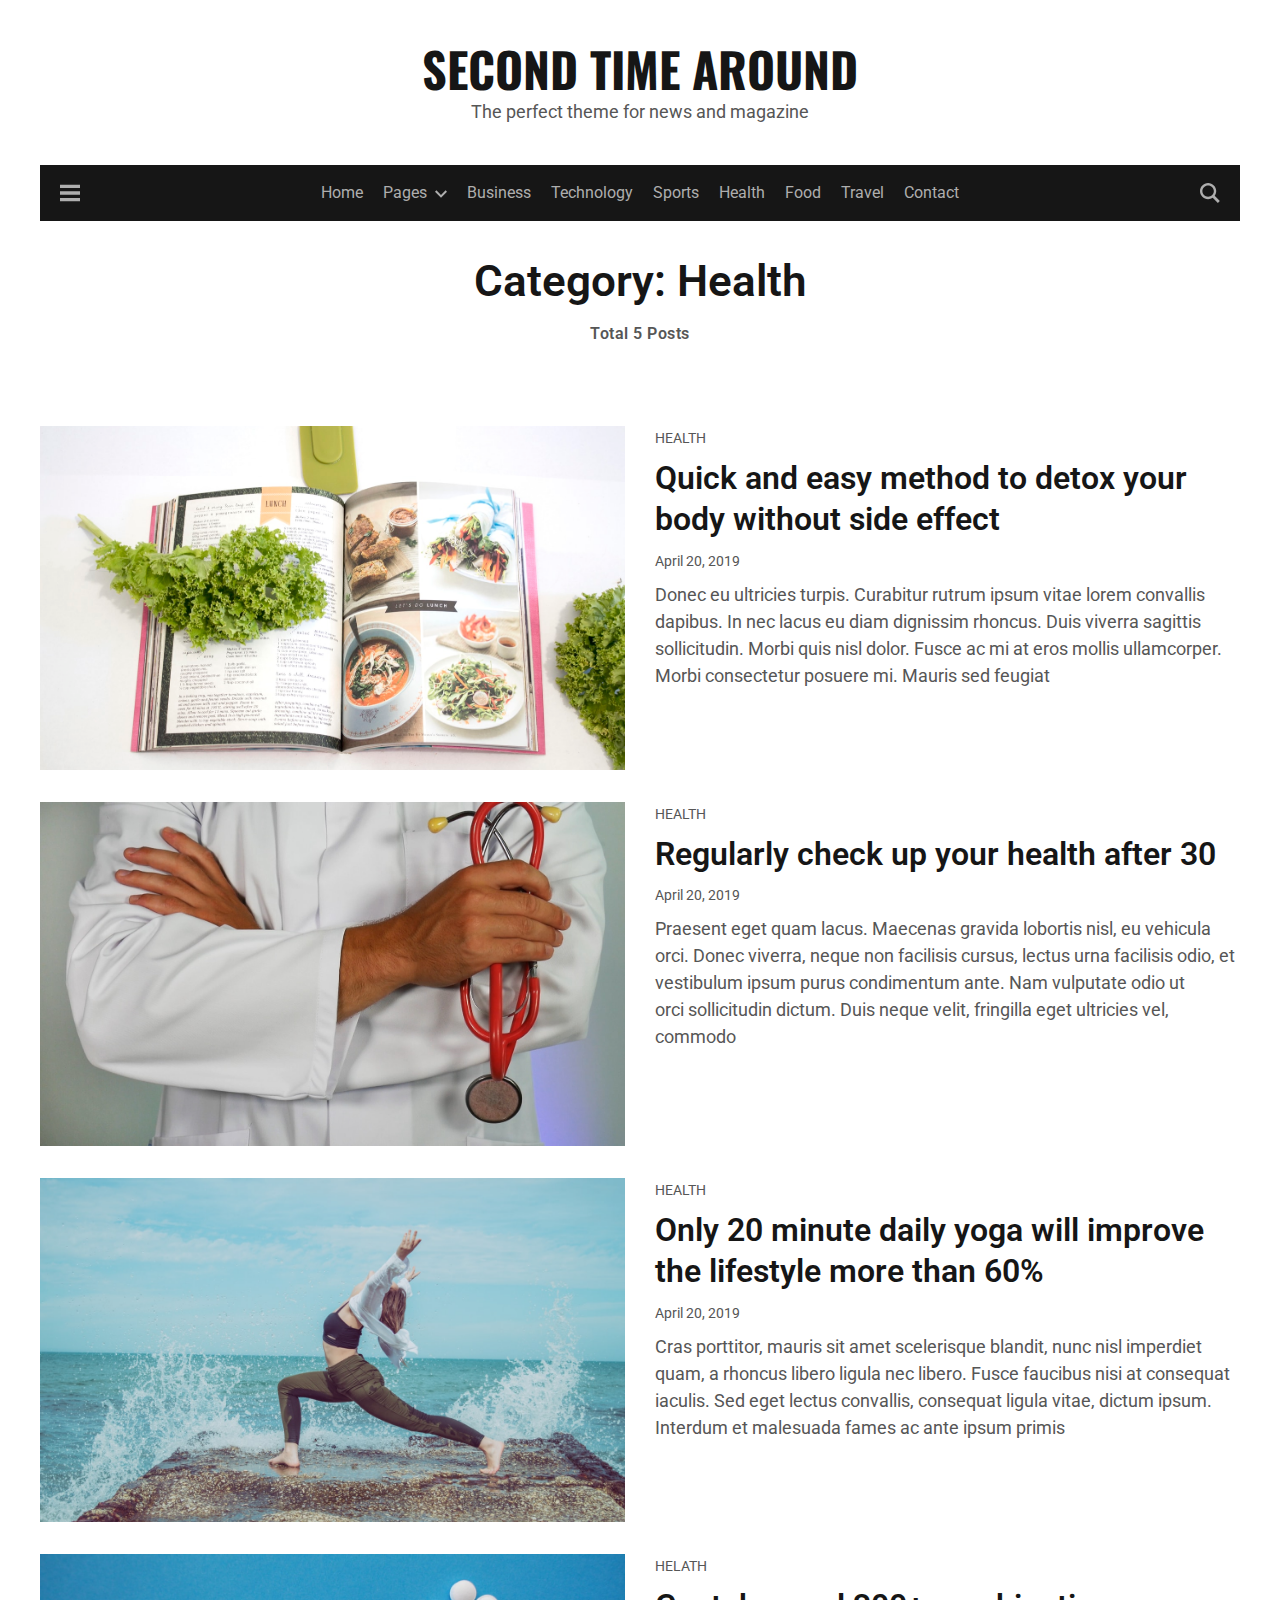
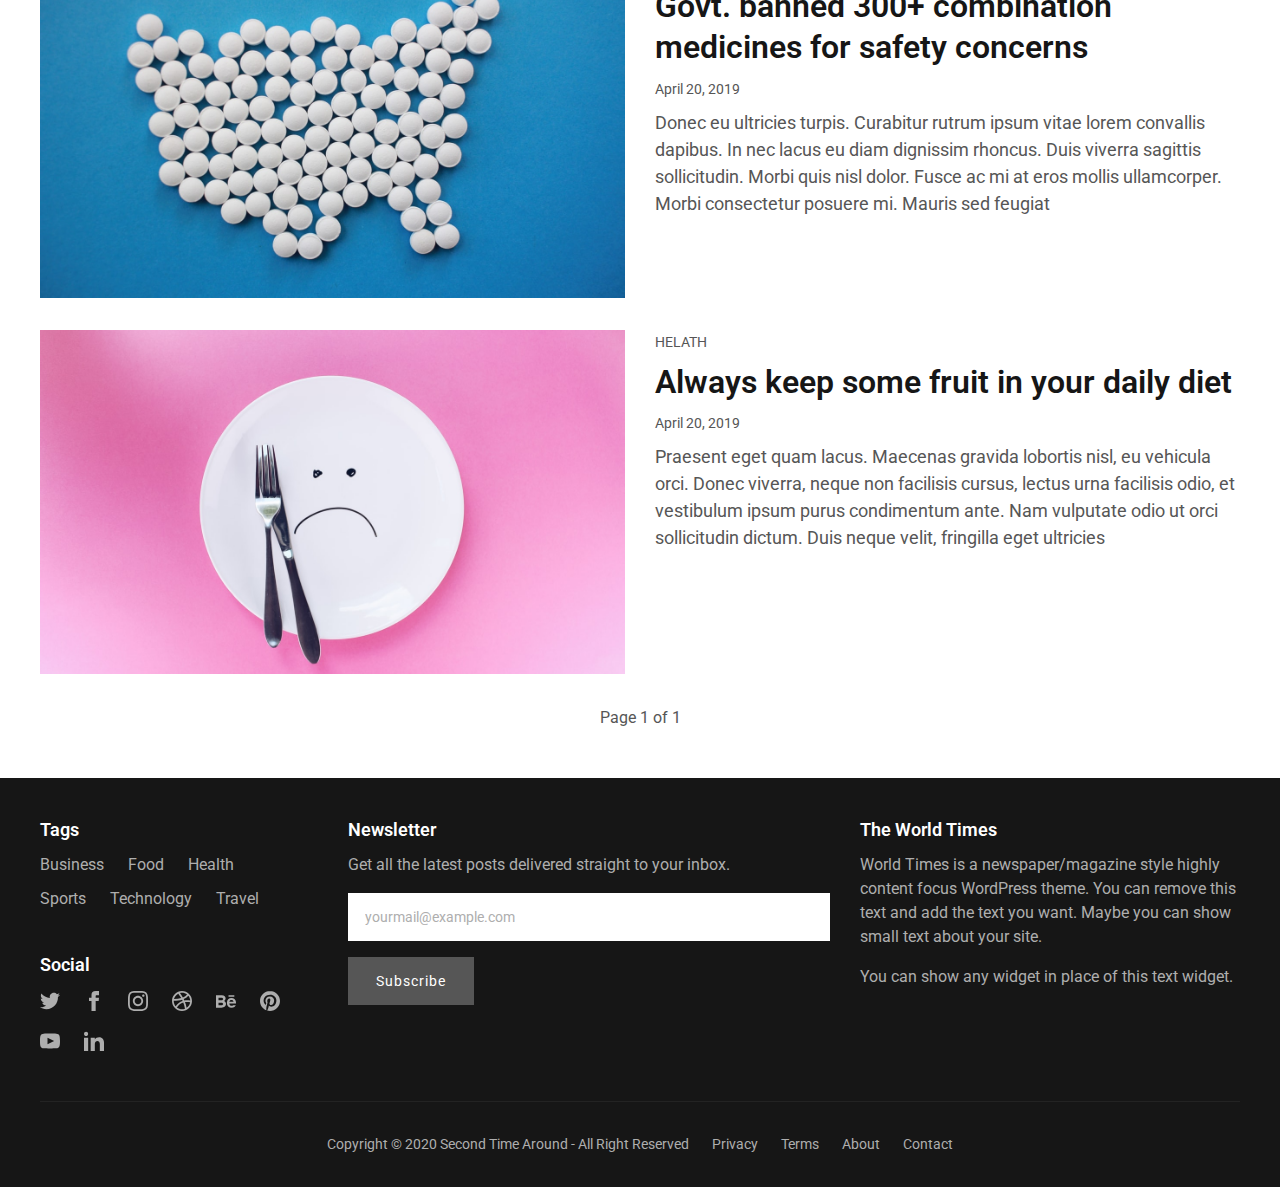
<file: template/category-health.html>
<!DOCTYPE html>
<html lang="en">
<head>
  <!-- =========== Meta ============= -->
  <meta charset="UTF-8"/>
  <meta http-equiv="X-UA-Compatible" content="IE=edge"/>
  <meta name="viewport" content="width=device-width, initial-scale=1"/>
  <!-- =========== Title ============= -->
  <title>Health &#8211; Second Time Around</title>
  <!-- ======== Load Google Fonts ============= -->
  <link href="https://fonts.googleapis.com/css?family=Roboto:300,400,700%7COswald:400,700" rel="stylesheet" type="text/css" />
  <!-- ======== Bootstrap Core CSS ============= -->
  <link rel='stylesheet' href='libs/bootstrap/css/bootstrap.min.css' type='text/css' media='all' />
  <!-- =========== Main CSS ============= -->
  <link rel='stylesheet' href='style.css' type='text/css' media='all' />
  <!-- =========== Favicon ============= -->
  <link rel="icon" href="img/favicon-32x32.png" sizes="32x32" />
  <link rel="icon" href="img/favicon-192x192.png" sizes="192x192" />
  <link rel="apple-touch-icon" href="img/favicon-180x180.png" />
  <meta name="msapplication-TileImage" content="img/favicon-270x270.png" />
</head>
<body>
<header class="site-header">
    <!-- =========== Logo ============= --> 
    <div class="container">
        <div class="header-wrapper text-center">
            <a class="text-logo" href="index.html">Second Time Around</a>
            <div class="site-description">The perfect theme for news and magazine</div>
        </div>
    </div>
    <!-- =========== Navigation ============= -->
    <nav class="site-navbar-wrap">
        <div class="container">
        <div class="navbar-inner d-flex">
        <span class="menu-button d-inline-flex menu-open"><svg xmlns="http://www.w3.org/2000/svg" width="24" height="24" viewBox="0 0 24 24"><path d="M24 6h-24v-4h24v4zm0 4h-24v4h24v-4zm0 8h-24v4h24v-4z"/></svg></span>
            <!-- =========== Main Menu ============= -->
            <ul id="menu-main-menu" class="navbar-nav m-auto text-center main-menu d-none d-lg-flex">
                <li class="menu-item"><a href="index.html">Home</a></li>
                <li class="menu-item"><a href="#">Pages</a>
                    <ul class="sub-menu">
                     <li class="menu-item"><a href="style-guide.html">Style Guide</a></li>
                     <li class="menu-item"><a href="about.html">About</a></li>
                     <li class="menu-item"><a href="#">Second Level</a>
                       <ul class="sub-menu">
                         <li class="menu-item"><a href="#">Third Level B</a></li>
                         <li class="menu-item"><a href="#">Third Level A</a></li>
                       </ul>
                       </li>
                     <li class="menu-item"><a href="terms.html">Terms</a></li>
                     <li class="menu-item"><a href="privacy.html">Privacy</a></li>
                     <li class="menu-item"><a href="404.html">Error 404</a></li>
                    </ul>
                </li>
                <li class="menu-item"><a href="category-business.html">Business</a></li>
                <li class="menu-item"><a href="category-technology.html">Technology</a></li>
                <li class="menu-item"><a href="category-sports.html">Sports</a></li>
                <li class="menu-item"><a href="category-health.html">Health</a></li>
                <li class="menu-item"><a href="category-food.html">Food</a></li>
                <li class="menu-item"><a href="category-travel.html">Travel</a></li>
                <li class="menu-item"><a href="contact.html">Contact</a></li>
            </ul><!-- =========== End Menu ============= -->  
            <!-- =========== Search Icon Area ============= -->
            <span class="search-button d-inline-flex search-open"><svg xmlns="http://www.w3.org/2000/svg" width="24" height="24" viewBox="0 0 24 24"><path d="M23.809 21.646l-6.205-6.205c1.167-1.605 1.857-3.579 1.857-5.711 0-5.365-4.365-9.73-9.731-9.73-5.365 0-9.73 4.365-9.73 9.73 0 5.366 4.365 9.73 9.73 9.73 2.034 0 3.923-.627 5.487-1.698l6.238 6.238 2.354-2.354zm-20.955-11.916c0-3.792 3.085-6.877 6.877-6.877s6.877 3.085 6.877 6.877-3.085 6.877-6.877 6.877c-3.793 0-6.877-3.085-6.877-6.877z"/></svg></span><!-- =========== End Search Icon Area ============= -->
            <!-- =========== Mobile Menu ============= -->
            <nav class="mobile-menu" id="mobile-menu">
                <ul id="menu-main-menu-1" class="menu">
                    <li class="menu-item"><a href="index.html" aria-current="page">Home</a></li>
                    <li class="menu-item"><a href="#">Pages</a>
                    <ul class="sub-menu">
                     <li class="menu-item"><a href="style-guide.html">Style Guide</a></li>
                     <li class="menu-item"><a href="about.html">About</a></li>
                     <li class="menu-item"><a href="#">Second Level</a>
                     <ul class="sub-menu">
                      <li class="menu-item"><a href="#">Third Level B</a></li>
                      <li class="menu-item"><a href="#">Third Level A</a></li>
                     </ul>
                       </li>
                     <li class="menu-item"><a href="terms.html">Terms</a></li>
                     <li class="menu-item"><a href="privacy.html">Privacy</a></li>
                     <li class="menu-item"><a href="404.html">Error 404</a></li>
                    </ul>
                    </li>
                    <li class="menu-item"><a href="category-business.html">Business</a></li>
                    <li class="menu-item"><a href="category-technology.html">Technology</a></li>
                    <li class="menu-item"><a href="category-sports.html">Sports</a></li>
                    <li class="menu-item"><a href="category-health.html">Health</a></li>
                    <li class="menu-item"><a href="category-food.html">Food</a></li>
                    <li class="menu-item"><a href="category-travel.html">Travel</a></li>
                    <li class="menu-item"><a href="contact.html">Contact</a></li>
                </ul>                
            </nav>
            <!-- =========== End Mobile Menu ============= -->
                <div class="backdrop hidden-md hidden-lg" id="backdrop">
                    <span class="menu-close align-center"><svg xmlns="http://www.w3.org/2000/svg" width="24" height="24" viewBox="0 0 24 24"><path d="M23.954 21.03l-9.184-9.095 9.092-9.174-2.832-2.807-9.09 9.179-9.176-9.088-2.81 2.81 9.186 9.105-9.095 9.184 2.81 2.81 9.112-9.192 9.18 9.1z"/></svg></span>
                </div>

        </div>
        </div>
    </nav>
    <!-- =========== End Navigation ============= -->
    <div class="fixed-nav-wrap"><!-- =========== Fixed Navigation ============= -->
        <nav class="site-navbar-wrap">
            <div class="container">
                <div class="navbar-inner d-flex">
                <span class="menu-button d-inline-flex menu-open"><svg xmlns="http://www.w3.org/2000/svg" width="24" height="24" viewBox="0 0 24 24"><path d="M24 6h-24v-4h24v4zm0 4h-24v4h24v-4zm0 8h-24v4h24v-4z"/></svg></span>
                    <ul id="menu-main-menu-2" class="navbar-nav m-auto text-center main-menu d-none d-lg-flex">
                        <li class="menu-item"><a href="index.html" aria-current="page">Home</a></li>
                        <li class="menu-item"><a href="#">Pages</a>
                        <ul class="sub-menu">
                         <li class="menu-item"><a href="style-guide.html">Style Guide</a></li>
                         <li class="menu-item"><a href="about.html">About</a></li>
                         <li class="menu-item"><a href="#">Second Level</a>
                         <ul class="sub-menu">
                          <li class="menu-item"><a href="#">Third Level B</a></li>
                          <li class="menu-item"><a href="#">Third Level A</a></li>
                         </ul>
                           </li>
                         <li class="menu-item"><a href="terms.html">Terms</a></li>
                         <li class="menu-item"><a href="privacy.html">Privacy</a></li>
                         <li class="menu-item"><a href="404.html">Error 404</a></li>
                        </ul>
                        </li>
                        <li class="menu-item"><a href="category-business.html">Business</a></li>
                        <li class="menu-item"><a href="category-technology.html">Technology</a></li>
                        <li class="menu-item"><a href="category-sports.html">Sports</a></li>
                        <li class="menu-item"><a href="category-health.html">Health</a></li>
                        <li class="menu-item"><a href="category-food.html">Food</a></li>
                        <li class="menu-item"><a href="category-travel.html">Travel</a></li>
                        <li class="menu-item"><a href="contact.html">Contact</a></li>
                    </ul>                        
                <span class="search-button d-inline-flex search-open"><svg xmlns="http://www.w3.org/2000/svg" width="24" height="24" viewBox="0 0 24 24"><path d="M23.809 21.646l-6.205-6.205c1.167-1.605 1.857-3.579 1.857-5.711 0-5.365-4.365-9.73-9.731-9.73-5.365 0-9.73 4.365-9.73 9.73 0 5.366 4.365 9.73 9.73 9.73 2.034 0 3.923-.627 5.487-1.698l6.238 6.238 2.354-2.354zm-20.955-11.916c0-3.792 3.085-6.877 6.877-6.877s6.877 3.085 6.877 6.877-3.085 6.877-6.877 6.877c-3.793 0-6.877-3.085-6.877-6.877z"/></svg></span>
            </div>
            </div>
        </nav>
    </div>
    <!-- =========== End Fixed Navigation ============= -->
</header>
<!-- =========== Main Container ============= -->
<div class="main-content-area">
    <div class="container">
        <div class="cover-wrap text-center">
          <div class="cover-inner m-auto">
              <h1 class="name">Category: Health</h1>
              <div class="post-count">Total 5 Posts</div>
          </div>
        </div>        
        <div class="post-item clearfix post">
            <div class="row">
                <div class="col-md-6">
                <a href="blog-single.html">
                    <div class="featured-image-wrap">
                        <div class="featured-image" style="background-image:url(img/detox.jpg);"></div>
                    </div>
                </a>
                </div>
                <div class="col-md-6 content-wrap">
                    <div class="primary-tag">
                        <a href="#" rel="category tag">Health</a>            
                    </div>
                    <h2 class="title"><a href="blog-single.html">Quick and easy method to detox your body without side effect</a></h2>
                    <time class="date" datetime="2019-04-20">April 20, 2019</time>
                    <div class="excerpt">
                        <p>Donec eu ultricies turpis. Curabitur rutrum ipsum vitae lorem convallis dapibus. In nec lacus eu diam dignissim rhoncus. Duis viverra sagittis sollicitudin. Morbi quis nisl dolor. Fusce ac mi at eros mollis ullamcorper. Morbi consectetur posuere mi. Mauris sed feugiat</p>
                    </div>
                </div>
            </div>
        </div>
        <div class="post-item clearfix post">
            <div class="row">
                <div class="col-md-6">
                <a href="blog-single.html">
                    <div class="featured-image-wrap">
                        <div class="featured-image" style="background-image:url(img/after-30.jpg);"></div>
                    </div>
                </a>
                </div>
                <div class="col-md-6 content-wrap">
                    <div class="primary-tag">
                        <a href="#" rel="category tag">Health</a>            
                    </div>
                    <h2 class="title"><a href="blog-single.html">Regularly check up your health after 30</a></h2>
                    <time class="date" datetime="2019-04-20">April 20, 2019</time>
                    <div class="excerpt">
                        <p>Praesent eget quam lacus. Maecenas gravida lobortis nisl, eu vehicula orci. Donec viverra, neque non facilisis cursus, lectus urna facilisis odio, et vestibulum ipsum purus condimentum ante. Nam vulputate odio ut orci&nbsp;sollicitudin&nbsp;dictum. Duis neque velit, fringilla eget ultricies vel, commodo</p>
                    </div>
                </div>
            </div>
        </div>
        <div class="post-item clearfix post">
            <div class="row">
                <div class="col-md-6">
                    <a href="blog-single.html">
                      <div class="featured-image-wrap">
                          <div class="featured-image" style="background-image:url(img/yoga-20minutes.jpg);"></div>
                      </div>
                    </a>
                </div>
                <div class="col-md-6 content-wrap">
                    <div class="primary-tag">
                        <a href="#" rel="category tag">Health</a>            
                    </div>
                    <h2 class="title"><a href="blog-single.html">Only 20 minute daily yoga will improve the lifestyle more than 60%</a></h2>
                    <time class="date" datetime="2019-04-20">April 20, 2019</time>
                    <div class="excerpt">
                        <p>Cras porttitor, mauris sit amet scelerisque blandit, nunc nisl imperdiet quam, a rhoncus libero ligula nec libero. Fusce faucibus nisi at consequat iaculis. Sed eget lectus convallis, consequat ligula vitae, dictum ipsum. Interdum et malesuada fames ac ante ipsum primis</p>
                    </div>
                </div>
            </div>
        </div>
        <div class="post-item clearfix post">
            <div class="row">
                <div class="col-md-6">
                <a href="blog-single.html">
                    <div class="featured-image-wrap">
                        <div class="featured-image" style="background-image:url(img/meds.jpg);"></div>
                    </div>
                </a>
                </div>
                <div class="col-md-6 content-wrap">
                    <div class="primary-tag">
                        <a href="#" rel="category tag">Helath</a>            
                    </div>
                    <h2 class="title"><a href="blog-single.html">Govt. banned 300+ combination medicines for safety concerns</a></h2>
                    <time class="date" datetime="2019-04-20">April 20, 2019</time>
                    <div class="excerpt">
                        <p>Donec eu ultricies turpis. Curabitur rutrum ipsum vitae lorem convallis dapibus. In nec lacus eu diam dignissim rhoncus. Duis viverra sagittis sollicitudin. Morbi quis nisl dolor. Fusce ac mi at eros mollis ullamcorper. Morbi consectetur posuere mi. Mauris sed feugiat</p>
                    </div>
                </div>
            </div>
        </div>
        <div class="post-item clearfix post">
            <div class="row">
                <div class="col-md-6">
                <a href="blog-single.html">
                    <div class="featured-image-wrap">
                        <div class="featured-image" style="background-image:url(img/fruit-daily.jpg);"></div>
                    </div>
                </a>
                </div>
                <div class="col-md-6 content-wrap">
                    <div class="primary-tag">
                        <a href="#" rel="category tag">Helath</a>            
                    </div>
                    <h2 class="title"><a href="blog-single.html">Always keep some fruit in your daily diet</a></h2>
                    <time class="date" datetime="2019-04-20">April 20, 2019</time>
                    <div class="excerpt">
                        <p>Praesent eget quam lacus. Maecenas gravida lobortis nisl, eu vehicula orci. Donec viverra, neque non facilisis cursus, lectus urna facilisis odio, et vestibulum ipsum purus condimentum ante. Nam vulputate odio ut orci sollicitudin dictum. Duis neque velit, fringilla eget ultricies</p>
                    </div>
                </div>
            </div>
        </div>    
        <div class="col text-center">
          <div class="pagination-wrap clearfix" role="navigation">
              <span class="page-number">Page 1 of 1</span>
          </div>
        </div>    
    </div>
</div><!-- =========== End Main Container ============= -->
<!-- =========== Footer ============= --> 
<footer class="site-footer ">
    <div class="container">
        <div class="row">
            <div class="col-md-3">
                <div class="widget widget_tag_cloud">
                    <h4 class="widget-title">Tags</h4>
                    <div class="tagcloud">
                        <a href="category-business.html">Business</a>
                        <a href="category-food.html">Food</a>
                        <a href="category-health.html">Health</a>
                        <a href="category-sports.html">Sports</a>
                        <a href="category-technology.html">Technology</a>
                        <a href="category-travel.html">Travel</a>
                    </div>
                </div>
                <div class="widget widget_gbj_social_links_widget">
                    <h4 class="widget-title">Social</h4>    
                    <div class="content">
                <ul class="social-links">
                        <li><a href="#"><svg xmlns="http://www.w3.org/2000/svg" width="24" height="24" viewBox="0 0 24 24"><path d="M24 4.557c-.883.392-1.832.656-2.828.775 1.017-.609 1.798-1.574 2.165-2.724-.951.564-2.005.974-3.127 1.195-.897-.957-2.178-1.555-3.594-1.555-3.179 0-5.515 2.966-4.797 6.045-4.091-.205-7.719-2.165-10.148-5.144-1.29 2.213-.669 5.108 1.523 6.574-.806-.026-1.566-.247-2.229-.616-.054 2.281 1.581 4.415 3.949 4.89-.693.188-1.452.232-2.224.084.626 1.956 2.444 3.379 4.6 3.419-2.07 1.623-4.678 2.348-7.29 2.04 2.179 1.397 4.768 2.212 7.548 2.212 9.142 0 14.307-7.721 13.995-14.646.962-.695 1.797-1.562 2.457-2.549z"/></svg></a></li>
                        <li><a href="#"><svg xmlns="http://www.w3.org/2000/svg" width="24" height="24" viewBox="0 0 24 24"><path d="M9 8h-3v4h3v12h5v-12h3.642l.358-4h-4v-1.667c0-.955.192-1.333 1.115-1.333h2.885v-5h-3.808c-3.596 0-5.192 1.583-5.192 4.615v3.385z"/></svg></a></li>
                        <li><a href="#"><svg xmlns="http://www.w3.org/2000/svg" width="24" height="24" viewBox="0 0 24 24"><path d="M12 2.163c3.204 0 3.584.012 4.85.07 3.252.148 4.771 1.691 4.919 4.919.058 1.265.069 1.645.069 4.849 0 3.205-.012 3.584-.069 4.849-.149 3.225-1.664 4.771-4.919 4.919-1.266.058-1.644.07-4.85.07-3.204 0-3.584-.012-4.849-.07-3.26-.149-4.771-1.699-4.919-4.92-.058-1.265-.07-1.644-.07-4.849 0-3.204.013-3.583.07-4.849.149-3.227 1.664-4.771 4.919-4.919 1.266-.057 1.645-.069 4.849-.069zm0-2.163c-3.259 0-3.667.014-4.947.072-4.358.2-6.78 2.618-6.98 6.98-.059 1.281-.073 1.689-.073 4.948 0 3.259.014 3.668.072 4.948.2 4.358 2.618 6.78 6.98 6.98 1.281.058 1.689.072 4.948.072 3.259 0 3.668-.014 4.948-.072 4.354-.2 6.782-2.618 6.979-6.98.059-1.28.073-1.689.073-4.948 0-3.259-.014-3.667-.072-4.947-.196-4.354-2.617-6.78-6.979-6.98-1.281-.059-1.69-.073-4.949-.073zm0 5.838c-3.403 0-6.162 2.759-6.162 6.162s2.759 6.163 6.162 6.163 6.162-2.759 6.162-6.163c0-3.403-2.759-6.162-6.162-6.162zm0 10.162c-2.209 0-4-1.79-4-4 0-2.209 1.791-4 4-4s4 1.791 4 4c0 2.21-1.791 4-4 4zm6.406-11.845c-.796 0-1.441.645-1.441 1.44s.645 1.44 1.441 1.44c.795 0 1.439-.645 1.439-1.44s-.644-1.44-1.439-1.44z"/></svg></a></li>
                        <li><a href="#"><svg xmlns="http://www.w3.org/2000/svg" width="24" height="24" viewBox="0 0 24 24"><path d="M12 0c-6.628 0-12 5.373-12 12s5.372 12 12 12 12-5.373 12-12-5.372-12-12-12zm9.885 11.441c-2.575-.422-4.943-.445-7.103-.073-.244-.563-.497-1.125-.767-1.68 2.31-1 4.165-2.358 5.548-4.082 1.35 1.594 2.197 3.619 2.322 5.835zm-3.842-7.282c-1.205 1.554-2.868 2.783-4.986 3.68-1.016-1.861-2.178-3.676-3.488-5.438.779-.197 1.591-.314 2.431-.314 2.275 0 4.368.779 6.043 2.072zm-10.516-.993c1.331 1.742 2.511 3.538 3.537 5.381-2.43.715-5.331 1.082-8.684 1.105.692-2.835 2.601-5.193 5.147-6.486zm-5.44 8.834l.013-.256c3.849-.005 7.169-.448 9.95-1.322.233.475.456.952.67 1.432-3.38 1.057-6.165 3.222-8.337 6.48-1.432-1.719-2.296-3.927-2.296-6.334zm3.829 7.81c1.969-3.088 4.482-5.098 7.598-6.027.928 2.42 1.609 4.91 2.043 7.46-3.349 1.291-6.953.666-9.641-1.433zm11.586.43c-.438-2.353-1.08-4.653-1.92-6.897 1.876-.265 3.94-.196 6.199.196-.437 2.786-2.028 5.192-4.279 6.701z"/></svg></a></li>
                        <li><a href="#"><svg xmlns="http://www.w3.org/2000/svg" width="24" height="24" viewBox="0 0 24 24"><path d="M22 7h-7v-2h7v2zm1.726 10c-.442 1.297-2.029 3-5.101 3-3.074 0-5.564-1.729-5.564-5.675 0-3.91 2.325-5.92 5.466-5.92 3.082 0 4.964 1.782 5.375 4.426.078.506.109 1.188.095 2.14h-8.027c.13 3.211 3.483 3.312 4.588 2.029h3.168zm-7.686-4h4.965c-.105-1.547-1.136-2.219-2.477-2.219-1.466 0-2.277.768-2.488 2.219zm-9.574 6.988h-6.466v-14.967h6.953c5.476.081 5.58 5.444 2.72 6.906 3.461 1.26 3.577 8.061-3.207 8.061zm-3.466-8.988h3.584c2.508 0 2.906-3-.312-3h-3.272v3zm3.391 3h-3.391v3.016h3.341c3.055 0 2.868-3.016.05-3.016z"/></svg></a></li>
                        <li><a href="#"><svg xmlns="http://www.w3.org/2000/svg" width="24" height="24" viewBox="0 0 24 24"><path d="M12 0c-6.627 0-12 5.372-12 12 0 5.084 3.163 9.426 7.627 11.174-.105-.949-.2-2.405.042-3.441.218-.937 1.407-5.965 1.407-5.965s-.359-.719-.359-1.782c0-1.668.967-2.914 2.171-2.914 1.023 0 1.518.769 1.518 1.69 0 1.029-.655 2.568-.994 3.995-.283 1.194.599 2.169 1.777 2.169 2.133 0 3.772-2.249 3.772-5.495 0-2.873-2.064-4.882-5.012-4.882-3.414 0-5.418 2.561-5.418 5.207 0 1.031.397 2.138.893 2.738.098.119.112.224.083.345l-.333 1.36c-.053.22-.174.267-.402.161-1.499-.698-2.436-2.889-2.436-4.649 0-3.785 2.75-7.262 7.929-7.262 4.163 0 7.398 2.967 7.398 6.931 0 4.136-2.607 7.464-6.227 7.464-1.216 0-2.359-.631-2.75-1.378l-.748 2.853c-.271 1.043-1.002 2.35-1.492 3.146 1.124.347 2.317.535 3.554.535 6.627 0 12-5.373 12-12 0-6.628-5.373-12-12-12z" fill-rule="evenodd" clip-rule="evenodd"/></svg></a></li>
                        <li><a href="#"><svg xmlns="http://www.w3.org/2000/svg" width="24" height="24" viewBox="0 0 24 24"><path d="M19.615 3.184c-3.604-.246-11.631-.245-15.23 0-3.897.266-4.356 2.62-4.385 8.816.029 6.185.484 8.549 4.385 8.816 3.6.245 11.626.246 15.23 0 3.897-.266 4.356-2.62 4.385-8.816-.029-6.185-.484-8.549-4.385-8.816zm-10.615 12.816v-8l8 3.993-8 4.007z"/></svg></a></li>
                        <li><a href="#"><svg xmlns="http://www.w3.org/2000/svg" width="24" height="24" viewBox="0 0 24 24"><path d="M4.98 3.5c0 1.381-1.11 2.5-2.48 2.5s-2.48-1.119-2.48-2.5c0-1.38 1.11-2.5 2.48-2.5s2.48 1.12 2.48 2.5zm.02 4.5h-5v16h5v-16zm7.982 0h-4.968v16h4.969v-8.399c0-4.67 6.029-5.052 6.029 0v8.399h4.988v-10.131c0-7.88-8.922-7.593-11.018-3.714v-2.155z"/></svg></a></li>      
                    </ul>
                </div>
            </div>
            </div>
            <div class="col-md-5">
                <div id="mc4wp_form_widget-2" class="widget widget_mc4wp_form_widget"><h4 class="widget-title">Newsletter</h4>
                <form id="mc4wp-form-1" class="mc4wp-form mc4wp-form-114" method="post" data-id="114" data-name="" >
                    <div class="mc4wp-form-fields"><p>Get all the latest posts delivered straight to your inbox.</p>
                        <input type="email" name="EMAIL" placeholder="yourmail@example.com" required="">
                        <input type="submit" value="Subscribe">
                    </div>
                    <label style="display: none !important;">Leave this field empty if you're human: 
                        <input type="text" name="_mc4wp_honeypot" value="" tabindex="-1" autocomplete="off" />
                    </label>
                    <input type="hidden" name="_mc4wp_timestamp" value="1600212202" />
                    <input type="hidden" name="_mc4wp_form_id" value="114" />
                    <input type="hidden" name="_mc4wp_form_element_id" value="mc4wp-form-1" />
                    <div class="mc4wp-response"></div>
                </form>
                <!-- / Mailchimp for WordPress Plugin -->
                </div>   
            </div>
            <div class="col-md-4">
                <div class="widget widget_text"><h4 class="widget-title">The World Times</h4>     
                    <div class="textwidget">
                        <p>World Times is a newspaper/magazine style highly content focus WordPress theme. You can remove this text and add the text you want. Maybe you can show small text about your site.</p>
                        <p>You can show any widget in place of this text widget.</p>
                    </div>
            </div>                                
            </div>
        </div><!-- end row -->
        <div class="row">
            <div class="col">
                <div class="copyright-wrap text-center">
                    <div class="copyright-info">Copyright &copy; 2020 <a href="index.html">Second Time Around</a>&nbsp;-&nbsp;All Right Reserved</div>
                    <div class="custom-links">
                        <ul id="menu-footer-menu" class="menu">
                            <li><a href="privacy.html">Privacy</a></li>
                            <li><a href="terms.html">Terms</a></li>
                            <li><a href="about.html">About</a></li>
                            <li><a href="contact.html">Contact</a></li>
                        </ul>                        
                    </div>
                </div>
            </div>
        </div><!-- end row -->
    </div><!-- end footer container -->
</footer>
<!-- =========== End Footer ============= --> 
    <div class="search-popup">
      <div class="close-button">
        <svg xmlns="http://www.w3.org/2000/svg" width="24" height="24" viewBox="0 0 24 24"><path d="M23.954 21.03l-9.184-9.095 9.092-9.174-2.832-2.807-9.09 9.179-9.176-9.088-2.81 2.81 9.186 9.105-9.095 9.184 2.81 2.81 9.112-9.192 9.18 9.1z"/></svg>  
        </div>
      <div class="container popup-inner">
        <div class="row">
          <div class="col-sm-12">
            <form id="search-form">
                        <div class="input-group mb-3">
                            <input type="text" class="form-control" placeholder="Type to search" id="search-input" aria-label="Search">
                        </div>
                    </form>
                    <div class="loader" id="loader"><span class="spinner"></span>Loading ...</div>
            <div id="search-results"></div>
          </div>
        </div>
      </div>
    </div><!-- end search-popup -->
<!-- JavaScript -->
<script type='text/javascript' src='js/jquery.min.js'></script>
<script type='text/javascript' src='js/highlight.pack.js'></script>
<script type='text/javascript' src='libs/fitvids/fitvids.js'></script>
<script type='text/javascript' src='libs/medium-zoom.min.js'></script>
<script type='text/javascript' src='js/st-around-custom.js'></script>
</body>
</html>
</file>
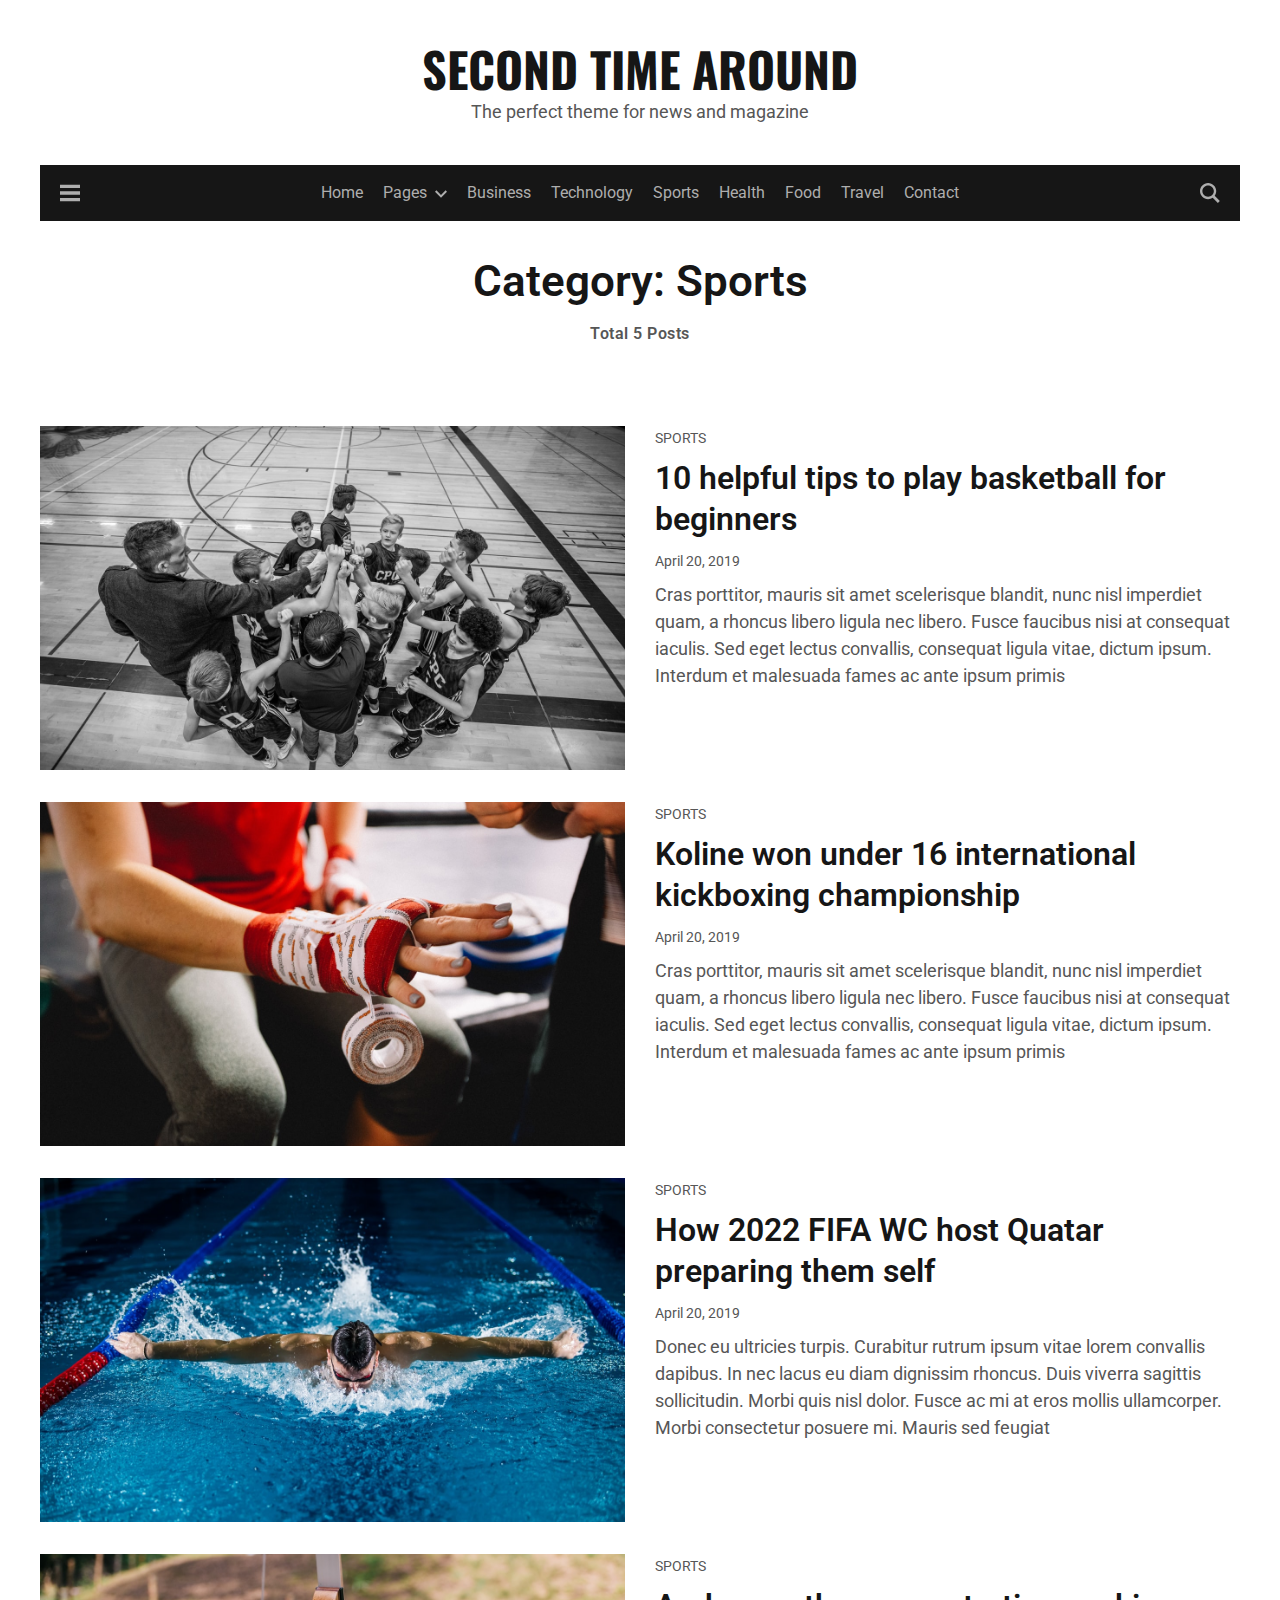
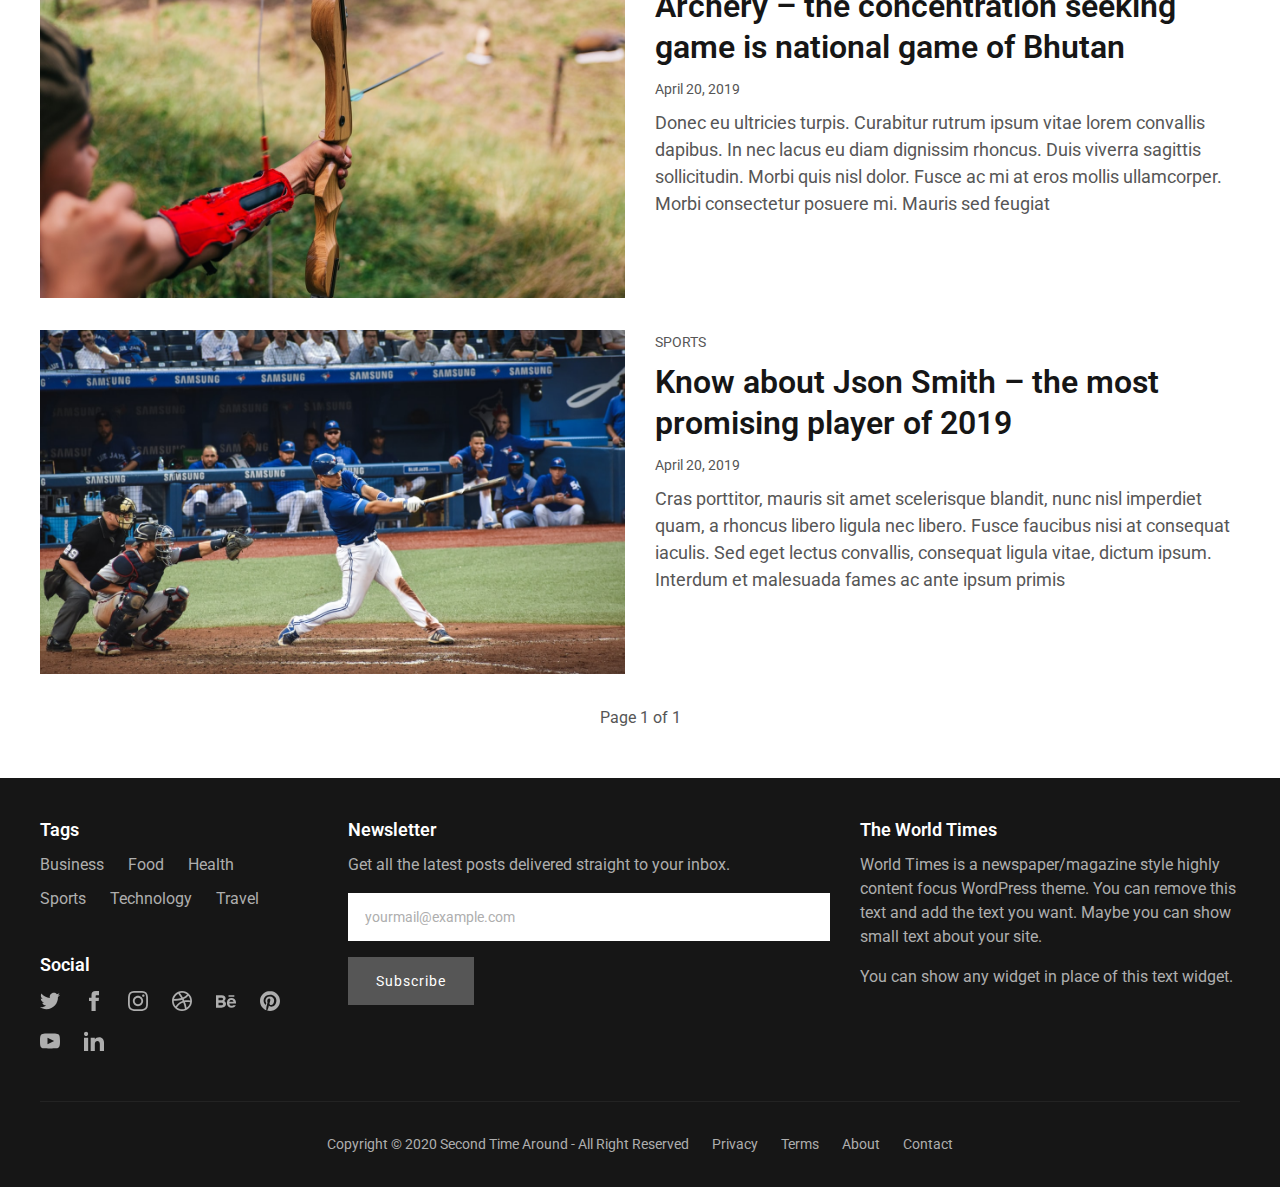
<file: template/category-sports.html>
<!DOCTYPE html>
<html lang="en">
<head>
  <!-- =========== Meta ============= -->
  <meta charset="UTF-8"/>
  <meta http-equiv="X-UA-Compatible" content="IE=edge"/>
  <meta name="viewport" content="width=device-width, initial-scale=1"/>
  <!-- =========== Title ============= -->
  <title>Sports &#8211; Second Time Around</title>
  <!-- ======== Load Google Fonts ============= -->
  <link href="https://fonts.googleapis.com/css?family=Roboto:300,400,700%7COswald:400,700" rel="stylesheet" type="text/css" />
  <!-- ======== Bootstrap Core CSS ============= -->
  <link rel='stylesheet' href='libs/bootstrap/css/bootstrap.min.css' type='text/css' media='all' />
  <!-- =========== Main CSS ============= -->
  <link rel='stylesheet' href='style.css' type='text/css' media='all' />
  <!-- =========== Favicon ============= -->
  <link rel="icon" href="img/favicon-32x32.png" sizes="32x32" />
  <link rel="icon" href="img/favicon-192x192.png" sizes="192x192" />
  <link rel="apple-touch-icon" href="img/favicon-180x180.png" />
  <meta name="msapplication-TileImage" content="img/favicon-270x270.png" />
</head>
<body>
<header class="site-header">
    <!-- =========== Logo ============= --> 
    <div class="container">
        <div class="header-wrapper text-center">
            <a class="text-logo" href="index.html">Second Time Around</a>
            <div class="site-description">The perfect theme for news and magazine</div>
        </div>
    </div>
    <!-- =========== Navigation ============= -->
    <nav class="site-navbar-wrap">
        <div class="container">
        <div class="navbar-inner d-flex">
        <span class="menu-button d-inline-flex menu-open"><svg xmlns="http://www.w3.org/2000/svg" width="24" height="24" viewBox="0 0 24 24"><path d="M24 6h-24v-4h24v4zm0 4h-24v4h24v-4zm0 8h-24v4h24v-4z"/></svg></span>
            <!-- =========== Main Menu ============= -->
            <ul id="menu-main-menu" class="navbar-nav m-auto text-center main-menu d-none d-lg-flex">
                <li class="menu-item"><a href="index.html">Home</a></li>
                <li class="menu-item"><a href="#">Pages</a>
                    <ul class="sub-menu">
                     <li class="menu-item"><a href="style-guide.html">Style Guide</a></li>
                     <li class="menu-item"><a href="about.html">About</a></li>
                     <li class="menu-item"><a href="#">Second Level</a>
                       <ul class="sub-menu">
                         <li class="menu-item"><a href="#">Third Level B</a></li>
                         <li class="menu-item"><a href="#">Third Level A</a></li>
                       </ul>
                       </li>
                     <li class="menu-item"><a href="terms.html">Terms</a></li>
                     <li class="menu-item"><a href="privacy.html">Privacy</a></li>
                     <li class="menu-item"><a href="404.html">Error 404</a></li>
                    </ul>
                </li>
                <li class="menu-item"><a href="category-business.html">Business</a></li>
                <li class="menu-item"><a href="category-technology.html">Technology</a></li>
                <li class="menu-item"><a href="category-sports.html">Sports</a></li>
                <li class="menu-item"><a href="category-health.html">Health</a></li>
                <li class="menu-item"><a href="category-food.html">Food</a></li>
                <li class="menu-item"><a href="category-travel.html">Travel</a></li>
                <li class="menu-item"><a href="contact.html">Contact</a></li>
            </ul><!-- =========== End Menu ============= -->  
            <!-- =========== Search Icon Area ============= -->
            <span class="search-button d-inline-flex search-open"><svg xmlns="http://www.w3.org/2000/svg" width="24" height="24" viewBox="0 0 24 24"><path d="M23.809 21.646l-6.205-6.205c1.167-1.605 1.857-3.579 1.857-5.711 0-5.365-4.365-9.73-9.731-9.73-5.365 0-9.73 4.365-9.73 9.73 0 5.366 4.365 9.73 9.73 9.73 2.034 0 3.923-.627 5.487-1.698l6.238 6.238 2.354-2.354zm-20.955-11.916c0-3.792 3.085-6.877 6.877-6.877s6.877 3.085 6.877 6.877-3.085 6.877-6.877 6.877c-3.793 0-6.877-3.085-6.877-6.877z"/></svg></span><!-- =========== End Search Icon Area ============= -->
            <!-- =========== Mobile Menu ============= -->
            <nav class="mobile-menu" id="mobile-menu">
                <ul id="menu-main-menu-1" class="menu">
                    <li class="menu-item"><a href="index.html" aria-current="page">Home</a></li>
                    <li class="menu-item"><a href="#">Pages</a>
                    <ul class="sub-menu">
                     <li class="menu-item"><a href="style-guide.html">Style Guide</a></li>
                     <li class="menu-item"><a href="about.html">About</a></li>
                     <li class="menu-item"><a href="#">Second Level</a>
                     <ul class="sub-menu">
                      <li class="menu-item"><a href="#">Third Level B</a></li>
                      <li class="menu-item"><a href="#">Third Level A</a></li>
                     </ul>
                       </li>
                     <li class="menu-item"><a href="terms.html">Terms</a></li>
                     <li class="menu-item"><a href="privacy.html">Privacy</a></li>
                     <li class="menu-item"><a href="404.html">Error 404</a></li>
                    </ul>
                    </li>
                    <li class="menu-item"><a href="category-business.html">Business</a></li>
                    <li class="menu-item"><a href="category-technology.html">Technology</a></li>
                    <li class="menu-item"><a href="category-sports.html">Sports</a></li>
                    <li class="menu-item"><a href="category-health.html">Health</a></li>
                    <li class="menu-item"><a href="category-food.html">Food</a></li>
                    <li class="menu-item"><a href="category-travel.html">Travel</a></li>
                    <li class="menu-item"><a href="contact.html">Contact</a></li>
                </ul>                
            </nav>
            <!-- =========== End Mobile Menu ============= -->
                <div class="backdrop hidden-md hidden-lg" id="backdrop">
                    <span class="menu-close align-center"><svg xmlns="http://www.w3.org/2000/svg" width="24" height="24" viewBox="0 0 24 24"><path d="M23.954 21.03l-9.184-9.095 9.092-9.174-2.832-2.807-9.09 9.179-9.176-9.088-2.81 2.81 9.186 9.105-9.095 9.184 2.81 2.81 9.112-9.192 9.18 9.1z"/></svg></span>
                </div>

        </div>
        </div>
    </nav>
    <!-- =========== End Navigation ============= -->
    <div class="fixed-nav-wrap"><!-- =========== Fixed Navigation ============= -->
        <nav class="site-navbar-wrap">
            <div class="container">
                <div class="navbar-inner d-flex">
                <span class="menu-button d-inline-flex menu-open"><svg xmlns="http://www.w3.org/2000/svg" width="24" height="24" viewBox="0 0 24 24"><path d="M24 6h-24v-4h24v4zm0 4h-24v4h24v-4zm0 8h-24v4h24v-4z"/></svg></span>
                    <ul id="menu-main-menu-2" class="navbar-nav m-auto text-center main-menu d-none d-lg-flex">
                        <li class="menu-item"><a href="index.html" aria-current="page">Home</a></li>
                        <li class="menu-item"><a href="#">Pages</a>
                        <ul class="sub-menu">
                         <li class="menu-item"><a href="style-guide.html">Style Guide</a></li>
                         <li class="menu-item"><a href="about.html">About</a></li>
                         <li class="menu-item"><a href="#">Second Level</a>
                         <ul class="sub-menu">
                          <li class="menu-item"><a href="#">Third Level B</a></li>
                          <li class="menu-item"><a href="#">Third Level A</a></li>
                         </ul>
                           </li>
                         <li class="menu-item"><a href="terms.html">Terms</a></li>
                         <li class="menu-item"><a href="privacy.html">Privacy</a></li>
                         <li class="menu-item"><a href="404.html">Error 404</a></li>
                        </ul>
                        </li>
                        <li class="menu-item"><a href="category-business.html">Business</a></li>
                        <li class="menu-item"><a href="category-technology.html">Technology</a></li>
                        <li class="menu-item"><a href="category-sports.html">Sports</a></li>
                        <li class="menu-item"><a href="category-health.html">Health</a></li>
                        <li class="menu-item"><a href="category-food.html">Food</a></li>
                        <li class="menu-item"><a href="category-travel.html">Travel</a></li>
                        <li class="menu-item"><a href="contact.html">Contact</a></li>
                    </ul>                        
                <span class="search-button d-inline-flex search-open"><svg xmlns="http://www.w3.org/2000/svg" width="24" height="24" viewBox="0 0 24 24"><path d="M23.809 21.646l-6.205-6.205c1.167-1.605 1.857-3.579 1.857-5.711 0-5.365-4.365-9.73-9.731-9.73-5.365 0-9.73 4.365-9.73 9.73 0 5.366 4.365 9.73 9.73 9.73 2.034 0 3.923-.627 5.487-1.698l6.238 6.238 2.354-2.354zm-20.955-11.916c0-3.792 3.085-6.877 6.877-6.877s6.877 3.085 6.877 6.877-3.085 6.877-6.877 6.877c-3.793 0-6.877-3.085-6.877-6.877z"/></svg></span>
            </div>
            </div>
        </nav>
    </div>
    <!-- =========== End Fixed Navigation ============= -->
</header>
<!-- =========== Main Container ============= -->
<div class="main-content-area">
    <div class="container">
        <div class="cover-wrap text-center">
          <div class="cover-inner m-auto">
              <h1 class="name">Category: Sports</h1>
              <div class="post-count">Total 5 Posts</div>
          </div>
        </div>        
        <div class="post-item clearfix post">
            <div class="row">
                <div class="col-md-6">
                <a href="blog-single.html">
                    <div class="featured-image-wrap">
                        <div class="featured-image" style="background-image:url(img/basketball.jpg);"></div>
                    </div>
                </a>
                </div>
                <div class="col-md-6 content-wrap">
                    <div class="primary-tag">
                        <a href="#" rel="category tag">Sports</a>           
                    </div>
                    <h2 class="title"><a href="blog-single.html">10 helpful tips to play basketball for beginners</a></h2>
                    <time class="date" datetime="2019-04-20">April 20, 2019</time>
                    <div class="excerpt">
                        <p>Cras porttitor, mauris sit amet scelerisque blandit, nunc nisl imperdiet quam, a rhoncus libero ligula nec libero. Fusce faucibus nisi at consequat iaculis. Sed eget lectus convallis, consequat ligula vitae, dictum ipsum. Interdum et malesuada fames ac ante ipsum primis</p>
                    </div>
                </div>
            </div>
        </div>
        <div class="post-item clearfix post">
            <div class="row">
                <div class="col-md-6">
                <a href="blog-single.html">
                    <div class="featured-image-wrap">
                        <div class="featured-image" style="background-image:url(img/kickboxing.jpg);"></div>
                    </div>
                </a>
                </div>
                <div class="col-md-6 content-wrap">
                    <div class="primary-tag">
                        <a href="#" rel="category tag">Sports</a>            
                    </div>
                    <h2 class="title"><a href="blog-single.html">Koline won under 16 international kickboxing championship</a></h2>
                    <time class="date" datetime="2019-04-20">April 20, 2019</time>
                    <div class="excerpt">
                       <p>Cras porttitor, mauris sit amet scelerisque blandit, nunc nisl imperdiet quam, a rhoncus libero ligula nec libero. Fusce faucibus nisi at consequat iaculis. Sed eget lectus convallis, consequat ligula vitae, dictum ipsum. Interdum et malesuada fames ac ante ipsum primis</p>
                    </div>
                </div>
            </div>
        </div>
        <div class="post-item clearfix post">
            <div class="row">
                <div class="col-md-6">
                <a href="blog-single.html">
                    <div class="featured-image-wrap">
                        <div class="featured-image" style="background-image:url(img/2020-fifa.jpg);"></div>
                    </div>
                </a>
                </div>
                <div class="col-md-6 content-wrap">
                    <div class="primary-tag">
                        <a href="#" rel="category tag">Sports</a>            
                    </div>
                    <h2 class="title"><a href="blog-single.html">How 2022 FIFA WC host Quatar preparing them self</a></h2>
                    <time class="date" datetime="2019-04-20">April 20, 2019</time>
                    <div class="excerpt">
                        <p>Donec eu ultricies turpis. Curabitur rutrum ipsum vitae lorem convallis dapibus. In nec lacus eu diam dignissim rhoncus. Duis viverra sagittis sollicitudin. Morbi quis nisl dolor. Fusce ac mi at eros mollis ullamcorper. Morbi consectetur posuere mi. Mauris sed feugiat</p>
                    </div>
                </div>
            </div>
        </div>
        <div class="post-item clearfix post">
            <div class="row">
                <div class="col-md-6">
                    <a href="blog-single.html">
                      <div class="featured-image-wrap">
                          <div class="featured-image" style="background-image:url(img/archery.jpg);"></div>
                      </div>
                    </a>
                </div>
                <div class="col-md-6 content-wrap">
                    <div class="primary-tag">
                        <a href="#" rel="category tag">Sports</a>            
                    </div>
                    <h2 class="title"><a href="blog-single.html">Archery – the concentration seeking game is national game of Bhutan</a></h2>
                    <time class="date" datetime="2019-04-20">April 20, 2019</time>
                    <div class="excerpt">
                        <p>Donec eu ultricies turpis. Curabitur rutrum ipsum vitae lorem convallis dapibus. In nec lacus eu diam dignissim rhoncus. Duis viverra sagittis sollicitudin. Morbi quis nisl dolor. Fusce ac mi at eros mollis ullamcorper. Morbi consectetur posuere mi. Mauris sed feugiat</p>
                    </div>
                </div>
            </div>
        </div> 
        <div class="post-item clearfix post">
            <div class="row">
                <div class="col-md-6">
                    <a href="blog-single.html">
                      <div class="featured-image-wrap">
                          <div class="featured-image" style="background-image:url(img/player-2019.jpg);"></div>
                      </div>
                    </a>
                </div>
                <div class="col-md-6 content-wrap">
                    <div class="primary-tag">
                        <a href="#" rel="category tag">Sports</a>            
                    </div>
                    <h2 class="title"><a href="blog-single.html">Know about Json Smith – the most promising player of 2019</a></h2>
                    <time class="date" datetime="2019-04-20">April 20, 2019</time>
                    <div class="excerpt">
                        <p>Cras porttitor, mauris sit amet scelerisque blandit, nunc nisl imperdiet quam, a rhoncus libero ligula nec libero. Fusce faucibus nisi at consequat iaculis. Sed eget lectus convallis, consequat ligula vitae, dictum ipsum. Interdum et malesuada fames ac ante ipsum primis</p>
                    </div>
                </div>
            </div>
        </div>        
        <div class="col text-center">
          <div class="pagination-wrap clearfix" role="navigation">
              <span class="page-number">Page 1 of 1</span>
          </div>
        </div>    
    </div>
</div><!-- =========== End Main Container ============= -->
<!-- =========== Footer ============= --> 
<footer class="site-footer ">
    <div class="container">
        <div class="row">
            <div class="col-md-3">
                <div class="widget widget_tag_cloud">
                    <h4 class="widget-title">Tags</h4>
                    <div class="tagcloud">
                        <a href="category-business.html">Business</a>
                        <a href="category-food.html">Food</a>
                        <a href="category-health.html">Health</a>
                        <a href="category-sports.html">Sports</a>
                        <a href="category-technology.html">Technology</a>
                        <a href="category-travel.html">Travel</a>
                    </div>
                </div>
                <div class="widget widget_gbj_social_links_widget">
                    <h4 class="widget-title">Social</h4>    
                    <div class="content">
                <ul class="social-links">
                        <li><a href="#"><svg xmlns="http://www.w3.org/2000/svg" width="24" height="24" viewBox="0 0 24 24"><path d="M24 4.557c-.883.392-1.832.656-2.828.775 1.017-.609 1.798-1.574 2.165-2.724-.951.564-2.005.974-3.127 1.195-.897-.957-2.178-1.555-3.594-1.555-3.179 0-5.515 2.966-4.797 6.045-4.091-.205-7.719-2.165-10.148-5.144-1.29 2.213-.669 5.108 1.523 6.574-.806-.026-1.566-.247-2.229-.616-.054 2.281 1.581 4.415 3.949 4.89-.693.188-1.452.232-2.224.084.626 1.956 2.444 3.379 4.6 3.419-2.07 1.623-4.678 2.348-7.29 2.04 2.179 1.397 4.768 2.212 7.548 2.212 9.142 0 14.307-7.721 13.995-14.646.962-.695 1.797-1.562 2.457-2.549z"/></svg></a></li>
                        <li><a href="#"><svg xmlns="http://www.w3.org/2000/svg" width="24" height="24" viewBox="0 0 24 24"><path d="M9 8h-3v4h3v12h5v-12h3.642l.358-4h-4v-1.667c0-.955.192-1.333 1.115-1.333h2.885v-5h-3.808c-3.596 0-5.192 1.583-5.192 4.615v3.385z"/></svg></a></li>
                        <li><a href="#"><svg xmlns="http://www.w3.org/2000/svg" width="24" height="24" viewBox="0 0 24 24"><path d="M12 2.163c3.204 0 3.584.012 4.85.07 3.252.148 4.771 1.691 4.919 4.919.058 1.265.069 1.645.069 4.849 0 3.205-.012 3.584-.069 4.849-.149 3.225-1.664 4.771-4.919 4.919-1.266.058-1.644.07-4.85.07-3.204 0-3.584-.012-4.849-.07-3.26-.149-4.771-1.699-4.919-4.92-.058-1.265-.07-1.644-.07-4.849 0-3.204.013-3.583.07-4.849.149-3.227 1.664-4.771 4.919-4.919 1.266-.057 1.645-.069 4.849-.069zm0-2.163c-3.259 0-3.667.014-4.947.072-4.358.2-6.78 2.618-6.98 6.98-.059 1.281-.073 1.689-.073 4.948 0 3.259.014 3.668.072 4.948.2 4.358 2.618 6.78 6.98 6.98 1.281.058 1.689.072 4.948.072 3.259 0 3.668-.014 4.948-.072 4.354-.2 6.782-2.618 6.979-6.98.059-1.28.073-1.689.073-4.948 0-3.259-.014-3.667-.072-4.947-.196-4.354-2.617-6.78-6.979-6.98-1.281-.059-1.69-.073-4.949-.073zm0 5.838c-3.403 0-6.162 2.759-6.162 6.162s2.759 6.163 6.162 6.163 6.162-2.759 6.162-6.163c0-3.403-2.759-6.162-6.162-6.162zm0 10.162c-2.209 0-4-1.79-4-4 0-2.209 1.791-4 4-4s4 1.791 4 4c0 2.21-1.791 4-4 4zm6.406-11.845c-.796 0-1.441.645-1.441 1.44s.645 1.44 1.441 1.44c.795 0 1.439-.645 1.439-1.44s-.644-1.44-1.439-1.44z"/></svg></a></li>
                        <li><a href="#"><svg xmlns="http://www.w3.org/2000/svg" width="24" height="24" viewBox="0 0 24 24"><path d="M12 0c-6.628 0-12 5.373-12 12s5.372 12 12 12 12-5.373 12-12-5.372-12-12-12zm9.885 11.441c-2.575-.422-4.943-.445-7.103-.073-.244-.563-.497-1.125-.767-1.68 2.31-1 4.165-2.358 5.548-4.082 1.35 1.594 2.197 3.619 2.322 5.835zm-3.842-7.282c-1.205 1.554-2.868 2.783-4.986 3.68-1.016-1.861-2.178-3.676-3.488-5.438.779-.197 1.591-.314 2.431-.314 2.275 0 4.368.779 6.043 2.072zm-10.516-.993c1.331 1.742 2.511 3.538 3.537 5.381-2.43.715-5.331 1.082-8.684 1.105.692-2.835 2.601-5.193 5.147-6.486zm-5.44 8.834l.013-.256c3.849-.005 7.169-.448 9.95-1.322.233.475.456.952.67 1.432-3.38 1.057-6.165 3.222-8.337 6.48-1.432-1.719-2.296-3.927-2.296-6.334zm3.829 7.81c1.969-3.088 4.482-5.098 7.598-6.027.928 2.42 1.609 4.91 2.043 7.46-3.349 1.291-6.953.666-9.641-1.433zm11.586.43c-.438-2.353-1.08-4.653-1.92-6.897 1.876-.265 3.94-.196 6.199.196-.437 2.786-2.028 5.192-4.279 6.701z"/></svg></a></li>
                        <li><a href="#"><svg xmlns="http://www.w3.org/2000/svg" width="24" height="24" viewBox="0 0 24 24"><path d="M22 7h-7v-2h7v2zm1.726 10c-.442 1.297-2.029 3-5.101 3-3.074 0-5.564-1.729-5.564-5.675 0-3.91 2.325-5.92 5.466-5.92 3.082 0 4.964 1.782 5.375 4.426.078.506.109 1.188.095 2.14h-8.027c.13 3.211 3.483 3.312 4.588 2.029h3.168zm-7.686-4h4.965c-.105-1.547-1.136-2.219-2.477-2.219-1.466 0-2.277.768-2.488 2.219zm-9.574 6.988h-6.466v-14.967h6.953c5.476.081 5.58 5.444 2.72 6.906 3.461 1.26 3.577 8.061-3.207 8.061zm-3.466-8.988h3.584c2.508 0 2.906-3-.312-3h-3.272v3zm3.391 3h-3.391v3.016h3.341c3.055 0 2.868-3.016.05-3.016z"/></svg></a></li>
                        <li><a href="#"><svg xmlns="http://www.w3.org/2000/svg" width="24" height="24" viewBox="0 0 24 24"><path d="M12 0c-6.627 0-12 5.372-12 12 0 5.084 3.163 9.426 7.627 11.174-.105-.949-.2-2.405.042-3.441.218-.937 1.407-5.965 1.407-5.965s-.359-.719-.359-1.782c0-1.668.967-2.914 2.171-2.914 1.023 0 1.518.769 1.518 1.69 0 1.029-.655 2.568-.994 3.995-.283 1.194.599 2.169 1.777 2.169 2.133 0 3.772-2.249 3.772-5.495 0-2.873-2.064-4.882-5.012-4.882-3.414 0-5.418 2.561-5.418 5.207 0 1.031.397 2.138.893 2.738.098.119.112.224.083.345l-.333 1.36c-.053.22-.174.267-.402.161-1.499-.698-2.436-2.889-2.436-4.649 0-3.785 2.75-7.262 7.929-7.262 4.163 0 7.398 2.967 7.398 6.931 0 4.136-2.607 7.464-6.227 7.464-1.216 0-2.359-.631-2.75-1.378l-.748 2.853c-.271 1.043-1.002 2.35-1.492 3.146 1.124.347 2.317.535 3.554.535 6.627 0 12-5.373 12-12 0-6.628-5.373-12-12-12z" fill-rule="evenodd" clip-rule="evenodd"/></svg></a></li>
                        <li><a href="#"><svg xmlns="http://www.w3.org/2000/svg" width="24" height="24" viewBox="0 0 24 24"><path d="M19.615 3.184c-3.604-.246-11.631-.245-15.23 0-3.897.266-4.356 2.62-4.385 8.816.029 6.185.484 8.549 4.385 8.816 3.6.245 11.626.246 15.23 0 3.897-.266 4.356-2.62 4.385-8.816-.029-6.185-.484-8.549-4.385-8.816zm-10.615 12.816v-8l8 3.993-8 4.007z"/></svg></a></li>
                        <li><a href="#"><svg xmlns="http://www.w3.org/2000/svg" width="24" height="24" viewBox="0 0 24 24"><path d="M4.98 3.5c0 1.381-1.11 2.5-2.48 2.5s-2.48-1.119-2.48-2.5c0-1.38 1.11-2.5 2.48-2.5s2.48 1.12 2.48 2.5zm.02 4.5h-5v16h5v-16zm7.982 0h-4.968v16h4.969v-8.399c0-4.67 6.029-5.052 6.029 0v8.399h4.988v-10.131c0-7.88-8.922-7.593-11.018-3.714v-2.155z"/></svg></a></li>      
                    </ul>
                </div>
            </div>
            </div>
            <div class="col-md-5">
                <div id="mc4wp_form_widget-2" class="widget widget_mc4wp_form_widget"><h4 class="widget-title">Newsletter</h4>
                <form id="mc4wp-form-1" class="mc4wp-form mc4wp-form-114" method="post" data-id="114" data-name="" >
                    <div class="mc4wp-form-fields"><p>Get all the latest posts delivered straight to your inbox.</p>
                        <input type="email" name="EMAIL" placeholder="yourmail@example.com" required="">
                        <input type="submit" value="Subscribe">
                    </div>
                    <label style="display: none !important;">Leave this field empty if you're human: 
                        <input type="text" name="_mc4wp_honeypot" value="" tabindex="-1" autocomplete="off" />
                    </label>
                    <input type="hidden" name="_mc4wp_timestamp" value="1600212202" />
                    <input type="hidden" name="_mc4wp_form_id" value="114" />
                    <input type="hidden" name="_mc4wp_form_element_id" value="mc4wp-form-1" />
                    <div class="mc4wp-response"></div>
                </form>
                <!-- / Mailchimp for WordPress Plugin -->
                </div>   
            </div>
            <div class="col-md-4">
                <div class="widget widget_text"><h4 class="widget-title">The World Times</h4>     
                    <div class="textwidget">
                        <p>World Times is a newspaper/magazine style highly content focus WordPress theme. You can remove this text and add the text you want. Maybe you can show small text about your site.</p>
                        <p>You can show any widget in place of this text widget.</p>
                    </div>
            </div>                                
            </div>
        </div><!-- end row -->
        <div class="row">
            <div class="col">
                <div class="copyright-wrap text-center">
                    <div class="copyright-info">Copyright &copy; 2020 <a href="index.html">Second Time Around</a>&nbsp;-&nbsp;All Right Reserved</div>
                    <div class="custom-links">
                        <ul id="menu-footer-menu" class="menu">
                            <li><a href="privacy.html">Privacy</a></li>
                            <li><a href="terms.html">Terms</a></li>
                            <li><a href="about.html">About</a></li>
                            <li><a href="contact.html">Contact</a></li>
                        </ul>                        
                    </div>
                </div>
            </div>
        </div><!-- end row -->
    </div><!-- end footer container -->
</footer>
<!-- =========== End Footer ============= --> 
    <div class="search-popup">
      <div class="close-button">
        <svg xmlns="http://www.w3.org/2000/svg" width="24" height="24" viewBox="0 0 24 24"><path d="M23.954 21.03l-9.184-9.095 9.092-9.174-2.832-2.807-9.09 9.179-9.176-9.088-2.81 2.81 9.186 9.105-9.095 9.184 2.81 2.81 9.112-9.192 9.18 9.1z"/></svg>  
        </div>
      <div class="container popup-inner">
        <div class="row">
          <div class="col-sm-12">
            <form id="search-form">
                        <div class="input-group mb-3">
                            <input type="text" class="form-control" placeholder="Type to search" id="search-input" aria-label="Search">
                        </div>
                    </form>
                    <div class="loader" id="loader"><span class="spinner"></span>Loading ...</div>
            <div id="search-results"></div>
          </div>
        </div>
      </div>
    </div><!-- end search-popup -->
<!-- JavaScript -->
<script type='text/javascript' src='js/jquery.min.js'></script>
<script type='text/javascript' src='js/highlight.pack.js'></script>
<script type='text/javascript' src='libs/fitvids/fitvids.js'></script>
<script type='text/javascript' src='libs/medium-zoom.min.js'></script>
<script type='text/javascript' src='js/st-around-custom.js'></script>
</body>
</html>
</file>
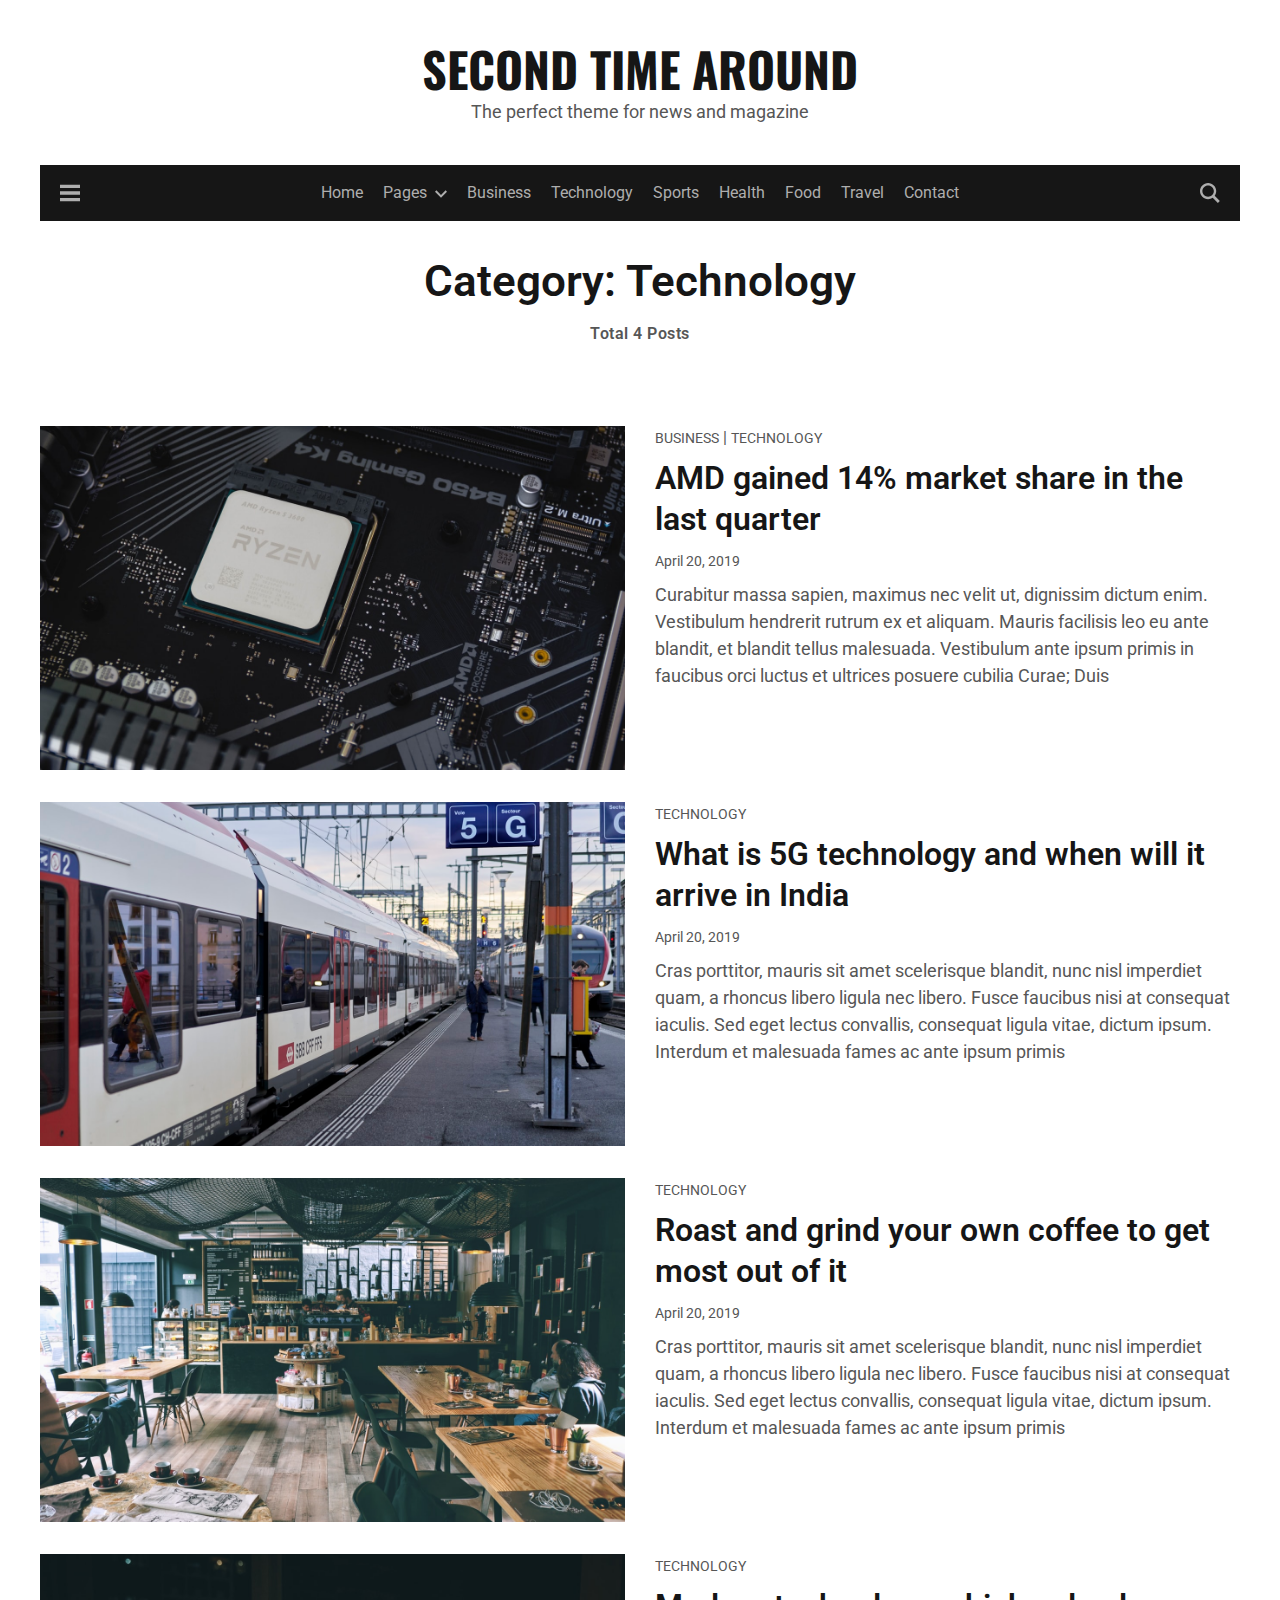
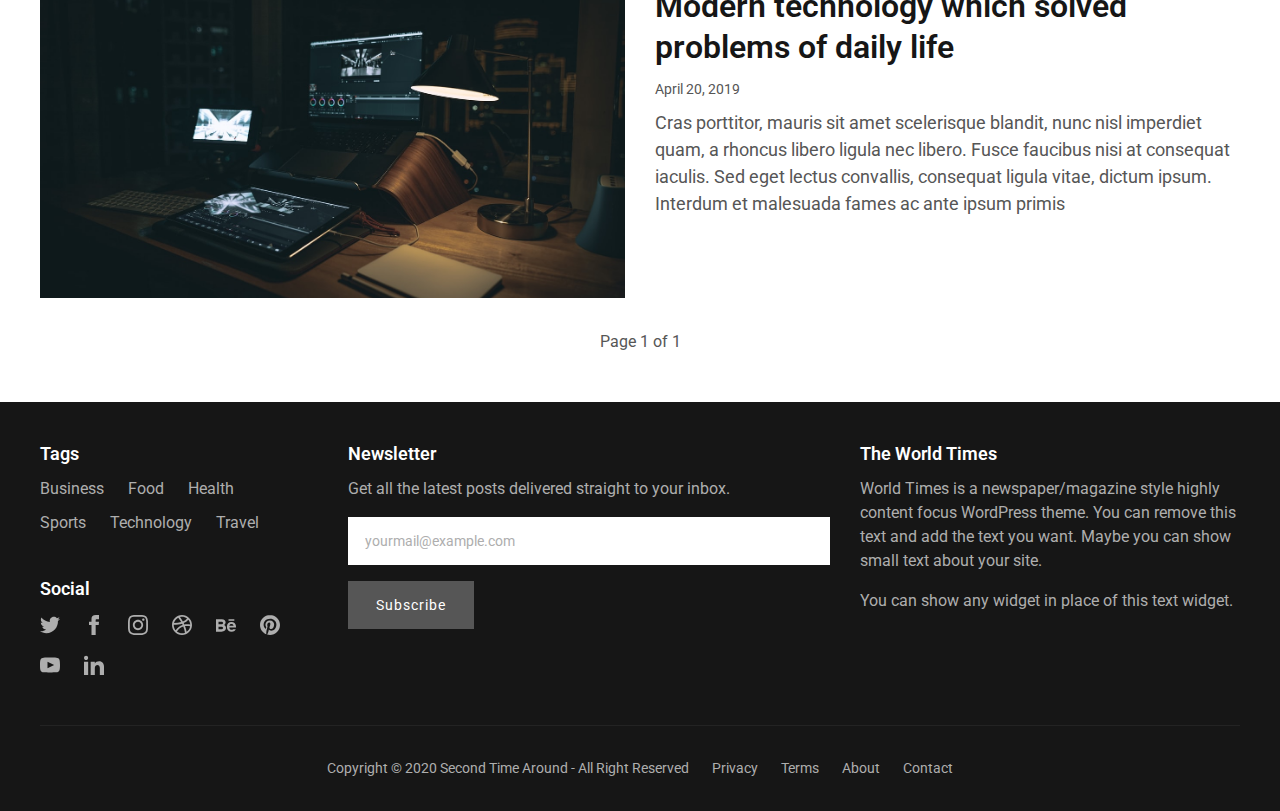
<file: template/category-technology.html>
<!DOCTYPE html>
<html lang="en">
<head>
  <!-- =========== Meta ============= -->
  <meta charset="UTF-8"/>
  <meta http-equiv="X-UA-Compatible" content="IE=edge"/>
  <meta name="viewport" content="width=device-width, initial-scale=1"/>
  <!-- =========== Title ============= -->
  <title>Technology &#8211; Second Time Around</title>
  <!-- ======== Load Google Fonts ============= -->
  <link href="https://fonts.googleapis.com/css?family=Roboto:300,400,700%7COswald:400,700" rel="stylesheet" type="text/css" />
  <!-- ======== Bootstrap Core CSS ============= -->
  <link rel='stylesheet' href='libs/bootstrap/css/bootstrap.min.css' type='text/css' media='all' />
  <!-- =========== Main CSS ============= -->
  <link rel='stylesheet' href='style.css' type='text/css' media='all' />
  <!-- =========== Favicon ============= -->
  <link rel="icon" href="img/favicon-32x32.png" sizes="32x32" />
  <link rel="icon" href="img/favicon-192x192.png" sizes="192x192" />
  <link rel="apple-touch-icon" href="img/favicon-180x180.png" />
  <meta name="msapplication-TileImage" content="img/favicon-270x270.png" />
</head>
<body>
<header class="site-header">
    <!-- =========== Logo ============= --> 
    <div class="container">
        <div class="header-wrapper text-center">
            <a class="text-logo" href="index.html">Second Time Around</a>
            <div class="site-description">The perfect theme for news and magazine</div>
        </div>
    </div>
    <!-- =========== Navigation ============= -->
    <nav class="site-navbar-wrap">
        <div class="container">
        <div class="navbar-inner d-flex">
        <span class="menu-button d-inline-flex menu-open"><svg xmlns="http://www.w3.org/2000/svg" width="24" height="24" viewBox="0 0 24 24"><path d="M24 6h-24v-4h24v4zm0 4h-24v4h24v-4zm0 8h-24v4h24v-4z"/></svg></span>
            <!-- =========== Main Menu ============= -->
            <ul id="menu-main-menu" class="navbar-nav m-auto text-center main-menu d-none d-lg-flex">
                <li class="menu-item"><a href="index.html">Home</a></li>
                <li class="menu-item"><a href="#">Pages</a>
                    <ul class="sub-menu">
                     <li class="menu-item"><a href="style-guide.html">Style Guide</a></li>
                     <li class="menu-item"><a href="about.html">About</a></li>
                     <li class="menu-item"><a href="#">Second Level</a>
                       <ul class="sub-menu">
                         <li class="menu-item"><a href="#">Third Level B</a></li>
                         <li class="menu-item"><a href="#">Third Level A</a></li>
                       </ul>
                       </li>
                     <li class="menu-item"><a href="terms.html">Terms</a></li>
                     <li class="menu-item"><a href="privacy.html">Privacy</a></li>
                     <li class="menu-item"><a href="404.html">Error 404</a></li>
                    </ul>
                </li>
                <li class="menu-item"><a href="category-business.html">Business</a></li>
                <li class="menu-item"><a href="category-technology.html">Technology</a></li>
                <li class="menu-item"><a href="category-sports.html">Sports</a></li>
                <li class="menu-item"><a href="category-health.html">Health</a></li>
                <li class="menu-item"><a href="category-food.html">Food</a></li>
                <li class="menu-item"><a href="category-travel.html">Travel</a></li>
                <li class="menu-item"><a href="contact.html">Contact</a></li>
            </ul><!-- =========== End Menu ============= -->  
            <!-- =========== Search Icon Area ============= -->
            <span class="search-button d-inline-flex search-open"><svg xmlns="http://www.w3.org/2000/svg" width="24" height="24" viewBox="0 0 24 24"><path d="M23.809 21.646l-6.205-6.205c1.167-1.605 1.857-3.579 1.857-5.711 0-5.365-4.365-9.73-9.731-9.73-5.365 0-9.73 4.365-9.73 9.73 0 5.366 4.365 9.73 9.73 9.73 2.034 0 3.923-.627 5.487-1.698l6.238 6.238 2.354-2.354zm-20.955-11.916c0-3.792 3.085-6.877 6.877-6.877s6.877 3.085 6.877 6.877-3.085 6.877-6.877 6.877c-3.793 0-6.877-3.085-6.877-6.877z"/></svg></span><!-- =========== End Search Icon Area ============= -->
            <!-- =========== Mobile Menu ============= -->
            <nav class="mobile-menu" id="mobile-menu">
                <ul id="menu-main-menu-1" class="menu">
                    <li class="menu-item"><a href="index.html" aria-current="page">Home</a></li>
                    <li class="menu-item"><a href="#">Pages</a>
                    <ul class="sub-menu">
                     <li class="menu-item"><a href="style-guide.html">Style Guide</a></li>
                     <li class="menu-item"><a href="about.html">About</a></li>
                     <li class="menu-item"><a href="#">Second Level</a>
                     <ul class="sub-menu">
                      <li class="menu-item"><a href="#">Third Level B</a></li>
                      <li class="menu-item"><a href="#">Third Level A</a></li>
                     </ul>
                       </li>
                     <li class="menu-item"><a href="terms.html">Terms</a></li>
                     <li class="menu-item"><a href="privacy.html">Privacy</a></li>
                     <li class="menu-item"><a href="404.html">Error 404</a></li>
                    </ul>
                    </li>
                    <li class="menu-item"><a href="category-business.html">Business</a></li>
                    <li class="menu-item"><a href="category-technology.html">Technology</a></li>
                    <li class="menu-item"><a href="category-sports.html">Sports</a></li>
                    <li class="menu-item"><a href="category-health.html">Health</a></li>
                    <li class="menu-item"><a href="category-food.html">Food</a></li>
                    <li class="menu-item"><a href="category-travel.html">Travel</a></li>
                    <li class="menu-item"><a href="contact.html">Contact</a></li>
                </ul>                
            </nav>
            <!-- =========== End Mobile Menu ============= -->
                <div class="backdrop hidden-md hidden-lg" id="backdrop">
                    <span class="menu-close align-center"><svg xmlns="http://www.w3.org/2000/svg" width="24" height="24" viewBox="0 0 24 24"><path d="M23.954 21.03l-9.184-9.095 9.092-9.174-2.832-2.807-9.09 9.179-9.176-9.088-2.81 2.81 9.186 9.105-9.095 9.184 2.81 2.81 9.112-9.192 9.18 9.1z"/></svg></span>
                </div>

        </div>
        </div>
    </nav>
    <!-- =========== End Navigation ============= -->
    <div class="fixed-nav-wrap"><!-- =========== Fixed Navigation ============= -->
        <nav class="site-navbar-wrap">
            <div class="container">
                <div class="navbar-inner d-flex">
                <span class="menu-button d-inline-flex menu-open"><svg xmlns="http://www.w3.org/2000/svg" width="24" height="24" viewBox="0 0 24 24"><path d="M24 6h-24v-4h24v4zm0 4h-24v4h24v-4zm0 8h-24v4h24v-4z"/></svg></span>
                    <ul id="menu-main-menu-2" class="navbar-nav m-auto text-center main-menu d-none d-lg-flex">
                        <li class="menu-item"><a href="index.html" aria-current="page">Home</a></li>
                        <li class="menu-item"><a href="#">Pages</a>
                        <ul class="sub-menu">
                         <li class="menu-item"><a href="style-guide.html">Style Guide</a></li>
                         <li class="menu-item"><a href="about.html">About</a></li>
                         <li class="menu-item"><a href="#">Second Level</a>
                         <ul class="sub-menu">
                          <li class="menu-item"><a href="#">Third Level B</a></li>
                          <li class="menu-item"><a href="#">Third Level A</a></li>
                         </ul>
                           </li>
                         <li class="menu-item"><a href="terms.html">Terms</a></li>
                         <li class="menu-item"><a href="privacy.html">Privacy</a></li>
                         <li class="menu-item"><a href="404.html">Error 404</a></li>
                        </ul>
                        </li>
                        <li class="menu-item"><a href="category-business.html">Business</a></li>
                        <li class="menu-item"><a href="category-technology.html">Technology</a></li>
                        <li class="menu-item"><a href="category-sports.html">Sports</a></li>
                        <li class="menu-item"><a href="category-health.html">Health</a></li>
                        <li class="menu-item"><a href="category-food.html">Food</a></li>
                        <li class="menu-item"><a href="category-travel.html">Travel</a></li>
                        <li class="menu-item"><a href="contact.html">Contact</a></li>
                    </ul>                        
                <span class="search-button d-inline-flex search-open"><svg xmlns="http://www.w3.org/2000/svg" width="24" height="24" viewBox="0 0 24 24"><path d="M23.809 21.646l-6.205-6.205c1.167-1.605 1.857-3.579 1.857-5.711 0-5.365-4.365-9.73-9.731-9.73-5.365 0-9.73 4.365-9.73 9.73 0 5.366 4.365 9.73 9.73 9.73 2.034 0 3.923-.627 5.487-1.698l6.238 6.238 2.354-2.354zm-20.955-11.916c0-3.792 3.085-6.877 6.877-6.877s6.877 3.085 6.877 6.877-3.085 6.877-6.877 6.877c-3.793 0-6.877-3.085-6.877-6.877z"/></svg></span>
            </div>
            </div>
        </nav>
    </div>
    <!-- =========== End Fixed Navigation ============= -->
</header>
<!-- =========== Main Container ============= -->
<div class="main-content-area">
    <div class="container">
        <div class="cover-wrap text-center">
          <div class="cover-inner m-auto">
              <h1 class="name">Category: Technology</h1>
              <div class="post-count">Total 4 Posts</div>
          </div>
        </div>        
        <div class="post-item clearfix post">
            <div class="row">
                <div class="col-md-6">
                <a href="blog-single.html">
                    <div class="featured-image-wrap">
                        <div class="featured-image" style="background-image:url(img/amd-gained.jpg);"></div>
                    </div>
                </a>
                </div>
                <div class="col-md-6 content-wrap">
                    <div class="primary-tag">
                        <a href="#" rel="category tag">Business</a> | <a href="#" rel="category tag">Technology</a>           
                    </div>
                    <h2 class="title"><a href="blog-single.html">AMD gained 14% market share in the last quarter</a></h2>
                    <time class="date" datetime="2019-04-20">April 20, 2019</time>
                    <div class="excerpt">
                        <p>Curabitur massa sapien, maximus nec velit ut, dignissim dictum enim. Vestibulum hendrerit rutrum ex et aliquam. Mauris facilisis leo eu ante blandit, et blandit tellus malesuada. Vestibulum ante ipsum primis in faucibus orci luctus et ultrices posuere cubilia Curae; Duis</p>
                    </div>
                </div>
            </div>
        </div>
        <div class="post-item clearfix post">
            <div class="row">
                <div class="col-md-6">
                <a href="blog-single.html">
                    <div class="featured-image-wrap">
                        <div class="featured-image" style="background-image:url(img/5g.jpg);"></div>
                    </div>
                </a>
                </div>
                <div class="col-md-6 content-wrap">
                    <div class="primary-tag">
                        <a href="#" rel="category tag">Technology</a>            
                    </div>
                    <h2 class="title"><a href="blog-single.html">What is 5G technology and when will it arrive in India</a></h2>
                    <time class="date" datetime="2019-04-20">April 20, 2019</time>
                    <div class="excerpt">
                        <p>Cras porttitor, mauris sit amet scelerisque blandit, nunc nisl imperdiet quam, a rhoncus libero ligula nec libero. Fusce faucibus nisi at consequat iaculis. Sed eget lectus convallis, consequat ligula vitae, dictum ipsum. Interdum et malesuada fames ac ante ipsum primis</p>
                    </div>
                </div>
            </div>
        </div>
        <div class="post-item clearfix post">
            <div class="row">
                <div class="col-md-6">
                <a href="blog-single.html">
                    <div class="featured-image-wrap">
                        <div class="featured-image" style="background-image:url(img/roast-grind.jpg);"></div>
                    </div>
                </a>
                </div>
                <div class="col-md-6 content-wrap">
                    <div class="primary-tag">
                        <a href="#" rel="category tag">Technology</a>            
                    </div>
                    <h2 class="title"><a href="blog-single.html">Roast and grind your own coffee to get most out of it</a></h2>
                    <time class="date" datetime="2019-04-20">April 20, 2019</time>
                    <div class="excerpt">
                        <p>Cras porttitor, mauris sit amet scelerisque blandit, nunc nisl imperdiet quam, a rhoncus libero ligula nec libero. Fusce faucibus nisi at consequat iaculis. Sed eget lectus convallis, consequat ligula vitae, dictum ipsum. Interdum et malesuada fames ac ante ipsum primis</p>
                    </div>
                </div>
            </div>
        </div>
        <div class="post-item clearfix post">
            <div class="row">
                <div class="col-md-6">
                    <a href="blog-single.html">
                      <div class="featured-image-wrap">
                          <div class="featured-image" style="background-image:url(img/modern-technology.jpg);"></div>
                      </div>
                    </a>
                </div>
                <div class="col-md-6 content-wrap">
                    <div class="primary-tag">
                        <a href="#" rel="category tag">Technology</a>            
                    </div>
                    <h2 class="title"><a href="blog-single.html">Modern technology which solved problems of daily life</a></h2>
                    <time class="date" datetime="2019-04-20">April 20, 2019</time>
                    <div class="excerpt">
                        <p>Cras porttitor, mauris sit amet scelerisque blandit, nunc nisl imperdiet quam, a rhoncus libero ligula nec libero. Fusce faucibus nisi at consequat iaculis. Sed eget lectus convallis, consequat ligula vitae, dictum ipsum. Interdum et malesuada fames ac ante ipsum primis</p>
                    </div>
                </div>
            </div>
        </div> 
        <div class="col text-center">
          <div class="pagination-wrap clearfix" role="navigation">
              <span class="page-number">Page 1 of 1</span>
          </div>
        </div>    
    </div>
</div><!-- =========== End Main Container ============= -->
<!-- =========== Footer ============= --> 
<footer class="site-footer ">
    <div class="container">
        <div class="row">
            <div class="col-md-3">
                <div class="widget widget_tag_cloud">
                    <h4 class="widget-title">Tags</h4>
                    <div class="tagcloud">
                        <a href="category-business.html">Business</a>
                        <a href="category-food.html">Food</a>
                        <a href="category-health.html">Health</a>
                        <a href="category-sports.html">Sports</a>
                        <a href="category-technology.html">Technology</a>
                        <a href="category-travel.html">Travel</a>
                    </div>
                </div>
                <div class="widget widget_gbj_social_links_widget">
                    <h4 class="widget-title">Social</h4>    
                    <div class="content">
                <ul class="social-links">
                        <li><a href="#"><svg xmlns="http://www.w3.org/2000/svg" width="24" height="24" viewBox="0 0 24 24"><path d="M24 4.557c-.883.392-1.832.656-2.828.775 1.017-.609 1.798-1.574 2.165-2.724-.951.564-2.005.974-3.127 1.195-.897-.957-2.178-1.555-3.594-1.555-3.179 0-5.515 2.966-4.797 6.045-4.091-.205-7.719-2.165-10.148-5.144-1.29 2.213-.669 5.108 1.523 6.574-.806-.026-1.566-.247-2.229-.616-.054 2.281 1.581 4.415 3.949 4.89-.693.188-1.452.232-2.224.084.626 1.956 2.444 3.379 4.6 3.419-2.07 1.623-4.678 2.348-7.29 2.04 2.179 1.397 4.768 2.212 7.548 2.212 9.142 0 14.307-7.721 13.995-14.646.962-.695 1.797-1.562 2.457-2.549z"/></svg></a></li>
                        <li><a href="#"><svg xmlns="http://www.w3.org/2000/svg" width="24" height="24" viewBox="0 0 24 24"><path d="M9 8h-3v4h3v12h5v-12h3.642l.358-4h-4v-1.667c0-.955.192-1.333 1.115-1.333h2.885v-5h-3.808c-3.596 0-5.192 1.583-5.192 4.615v3.385z"/></svg></a></li>
                        <li><a href="#"><svg xmlns="http://www.w3.org/2000/svg" width="24" height="24" viewBox="0 0 24 24"><path d="M12 2.163c3.204 0 3.584.012 4.85.07 3.252.148 4.771 1.691 4.919 4.919.058 1.265.069 1.645.069 4.849 0 3.205-.012 3.584-.069 4.849-.149 3.225-1.664 4.771-4.919 4.919-1.266.058-1.644.07-4.85.07-3.204 0-3.584-.012-4.849-.07-3.26-.149-4.771-1.699-4.919-4.92-.058-1.265-.07-1.644-.07-4.849 0-3.204.013-3.583.07-4.849.149-3.227 1.664-4.771 4.919-4.919 1.266-.057 1.645-.069 4.849-.069zm0-2.163c-3.259 0-3.667.014-4.947.072-4.358.2-6.78 2.618-6.98 6.98-.059 1.281-.073 1.689-.073 4.948 0 3.259.014 3.668.072 4.948.2 4.358 2.618 6.78 6.98 6.98 1.281.058 1.689.072 4.948.072 3.259 0 3.668-.014 4.948-.072 4.354-.2 6.782-2.618 6.979-6.98.059-1.28.073-1.689.073-4.948 0-3.259-.014-3.667-.072-4.947-.196-4.354-2.617-6.78-6.979-6.98-1.281-.059-1.69-.073-4.949-.073zm0 5.838c-3.403 0-6.162 2.759-6.162 6.162s2.759 6.163 6.162 6.163 6.162-2.759 6.162-6.163c0-3.403-2.759-6.162-6.162-6.162zm0 10.162c-2.209 0-4-1.79-4-4 0-2.209 1.791-4 4-4s4 1.791 4 4c0 2.21-1.791 4-4 4zm6.406-11.845c-.796 0-1.441.645-1.441 1.44s.645 1.44 1.441 1.44c.795 0 1.439-.645 1.439-1.44s-.644-1.44-1.439-1.44z"/></svg></a></li>
                        <li><a href="#"><svg xmlns="http://www.w3.org/2000/svg" width="24" height="24" viewBox="0 0 24 24"><path d="M12 0c-6.628 0-12 5.373-12 12s5.372 12 12 12 12-5.373 12-12-5.372-12-12-12zm9.885 11.441c-2.575-.422-4.943-.445-7.103-.073-.244-.563-.497-1.125-.767-1.68 2.31-1 4.165-2.358 5.548-4.082 1.35 1.594 2.197 3.619 2.322 5.835zm-3.842-7.282c-1.205 1.554-2.868 2.783-4.986 3.68-1.016-1.861-2.178-3.676-3.488-5.438.779-.197 1.591-.314 2.431-.314 2.275 0 4.368.779 6.043 2.072zm-10.516-.993c1.331 1.742 2.511 3.538 3.537 5.381-2.43.715-5.331 1.082-8.684 1.105.692-2.835 2.601-5.193 5.147-6.486zm-5.44 8.834l.013-.256c3.849-.005 7.169-.448 9.95-1.322.233.475.456.952.67 1.432-3.38 1.057-6.165 3.222-8.337 6.48-1.432-1.719-2.296-3.927-2.296-6.334zm3.829 7.81c1.969-3.088 4.482-5.098 7.598-6.027.928 2.42 1.609 4.91 2.043 7.46-3.349 1.291-6.953.666-9.641-1.433zm11.586.43c-.438-2.353-1.08-4.653-1.92-6.897 1.876-.265 3.94-.196 6.199.196-.437 2.786-2.028 5.192-4.279 6.701z"/></svg></a></li>
                        <li><a href="#"><svg xmlns="http://www.w3.org/2000/svg" width="24" height="24" viewBox="0 0 24 24"><path d="M22 7h-7v-2h7v2zm1.726 10c-.442 1.297-2.029 3-5.101 3-3.074 0-5.564-1.729-5.564-5.675 0-3.91 2.325-5.92 5.466-5.92 3.082 0 4.964 1.782 5.375 4.426.078.506.109 1.188.095 2.14h-8.027c.13 3.211 3.483 3.312 4.588 2.029h3.168zm-7.686-4h4.965c-.105-1.547-1.136-2.219-2.477-2.219-1.466 0-2.277.768-2.488 2.219zm-9.574 6.988h-6.466v-14.967h6.953c5.476.081 5.58 5.444 2.72 6.906 3.461 1.26 3.577 8.061-3.207 8.061zm-3.466-8.988h3.584c2.508 0 2.906-3-.312-3h-3.272v3zm3.391 3h-3.391v3.016h3.341c3.055 0 2.868-3.016.05-3.016z"/></svg></a></li>
                        <li><a href="#"><svg xmlns="http://www.w3.org/2000/svg" width="24" height="24" viewBox="0 0 24 24"><path d="M12 0c-6.627 0-12 5.372-12 12 0 5.084 3.163 9.426 7.627 11.174-.105-.949-.2-2.405.042-3.441.218-.937 1.407-5.965 1.407-5.965s-.359-.719-.359-1.782c0-1.668.967-2.914 2.171-2.914 1.023 0 1.518.769 1.518 1.69 0 1.029-.655 2.568-.994 3.995-.283 1.194.599 2.169 1.777 2.169 2.133 0 3.772-2.249 3.772-5.495 0-2.873-2.064-4.882-5.012-4.882-3.414 0-5.418 2.561-5.418 5.207 0 1.031.397 2.138.893 2.738.098.119.112.224.083.345l-.333 1.36c-.053.22-.174.267-.402.161-1.499-.698-2.436-2.889-2.436-4.649 0-3.785 2.75-7.262 7.929-7.262 4.163 0 7.398 2.967 7.398 6.931 0 4.136-2.607 7.464-6.227 7.464-1.216 0-2.359-.631-2.75-1.378l-.748 2.853c-.271 1.043-1.002 2.35-1.492 3.146 1.124.347 2.317.535 3.554.535 6.627 0 12-5.373 12-12 0-6.628-5.373-12-12-12z" fill-rule="evenodd" clip-rule="evenodd"/></svg></a></li>
                        <li><a href="#"><svg xmlns="http://www.w3.org/2000/svg" width="24" height="24" viewBox="0 0 24 24"><path d="M19.615 3.184c-3.604-.246-11.631-.245-15.23 0-3.897.266-4.356 2.62-4.385 8.816.029 6.185.484 8.549 4.385 8.816 3.6.245 11.626.246 15.23 0 3.897-.266 4.356-2.62 4.385-8.816-.029-6.185-.484-8.549-4.385-8.816zm-10.615 12.816v-8l8 3.993-8 4.007z"/></svg></a></li>
                        <li><a href="#"><svg xmlns="http://www.w3.org/2000/svg" width="24" height="24" viewBox="0 0 24 24"><path d="M4.98 3.5c0 1.381-1.11 2.5-2.48 2.5s-2.48-1.119-2.48-2.5c0-1.38 1.11-2.5 2.48-2.5s2.48 1.12 2.48 2.5zm.02 4.5h-5v16h5v-16zm7.982 0h-4.968v16h4.969v-8.399c0-4.67 6.029-5.052 6.029 0v8.399h4.988v-10.131c0-7.88-8.922-7.593-11.018-3.714v-2.155z"/></svg></a></li>      
                    </ul>
                </div>
            </div>
            </div>
            <div class="col-md-5">
                <div id="mc4wp_form_widget-2" class="widget widget_mc4wp_form_widget"><h4 class="widget-title">Newsletter</h4>
                <form id="mc4wp-form-1" class="mc4wp-form mc4wp-form-114" method="post" data-id="114" data-name="" >
                    <div class="mc4wp-form-fields"><p>Get all the latest posts delivered straight to your inbox.</p>
                        <input type="email" name="EMAIL" placeholder="yourmail@example.com" required="">
                        <input type="submit" value="Subscribe">
                    </div>
                    <label style="display: none !important;">Leave this field empty if you're human: 
                        <input type="text" name="_mc4wp_honeypot" value="" tabindex="-1" autocomplete="off" />
                    </label>
                    <input type="hidden" name="_mc4wp_timestamp" value="1600212202" />
                    <input type="hidden" name="_mc4wp_form_id" value="114" />
                    <input type="hidden" name="_mc4wp_form_element_id" value="mc4wp-form-1" />
                    <div class="mc4wp-response"></div>
                </form>
                <!-- / Mailchimp for WordPress Plugin -->
                </div>   
            </div>
            <div class="col-md-4">
                <div class="widget widget_text"><h4 class="widget-title">The World Times</h4>     
                    <div class="textwidget">
                        <p>World Times is a newspaper/magazine style highly content focus WordPress theme. You can remove this text and add the text you want. Maybe you can show small text about your site.</p>
                        <p>You can show any widget in place of this text widget.</p>
                    </div>
            </div>                                
            </div>
        </div><!-- end row -->
        <div class="row">
            <div class="col">
                <div class="copyright-wrap text-center">
                    <div class="copyright-info">Copyright &copy; 2020 <a href="index.html">Second Time Around</a>&nbsp;-&nbsp;All Right Reserved</div>
                    <div class="custom-links">
                        <ul id="menu-footer-menu" class="menu">
                            <li><a href="privacy.html">Privacy</a></li>
                            <li><a href="terms.html">Terms</a></li>
                            <li><a href="about.html">About</a></li>
                            <li><a href="contact.html">Contact</a></li>
                        </ul>                        
                    </div>
                </div>
            </div>
        </div><!-- end row -->
    </div><!-- end footer container -->
</footer>
<!-- =========== End Footer ============= --> 
    <div class="search-popup">
      <div class="close-button">
        <svg xmlns="http://www.w3.org/2000/svg" width="24" height="24" viewBox="0 0 24 24"><path d="M23.954 21.03l-9.184-9.095 9.092-9.174-2.832-2.807-9.09 9.179-9.176-9.088-2.81 2.81 9.186 9.105-9.095 9.184 2.81 2.81 9.112-9.192 9.18 9.1z"/></svg>  
        </div>
      <div class="container popup-inner">
        <div class="row">
          <div class="col-sm-12">
            <form id="search-form">
                        <div class="input-group mb-3">
                            <input type="text" class="form-control" placeholder="Type to search" id="search-input" aria-label="Search">
                        </div>
                    </form>
                    <div class="loader" id="loader"><span class="spinner"></span>Loading ...</div>
            <div id="search-results"></div>
          </div>
        </div>
      </div>
    </div><!-- end search-popup -->
<!-- JavaScript -->
<script type='text/javascript' src='js/jquery.min.js'></script>
<script type='text/javascript' src='js/highlight.pack.js'></script>
<script type='text/javascript' src='libs/fitvids/fitvids.js'></script>
<script type='text/javascript' src='libs/medium-zoom.min.js'></script>
<script type='text/javascript' src='js/st-around-custom.js'></script>
</body>
</html>
</file>
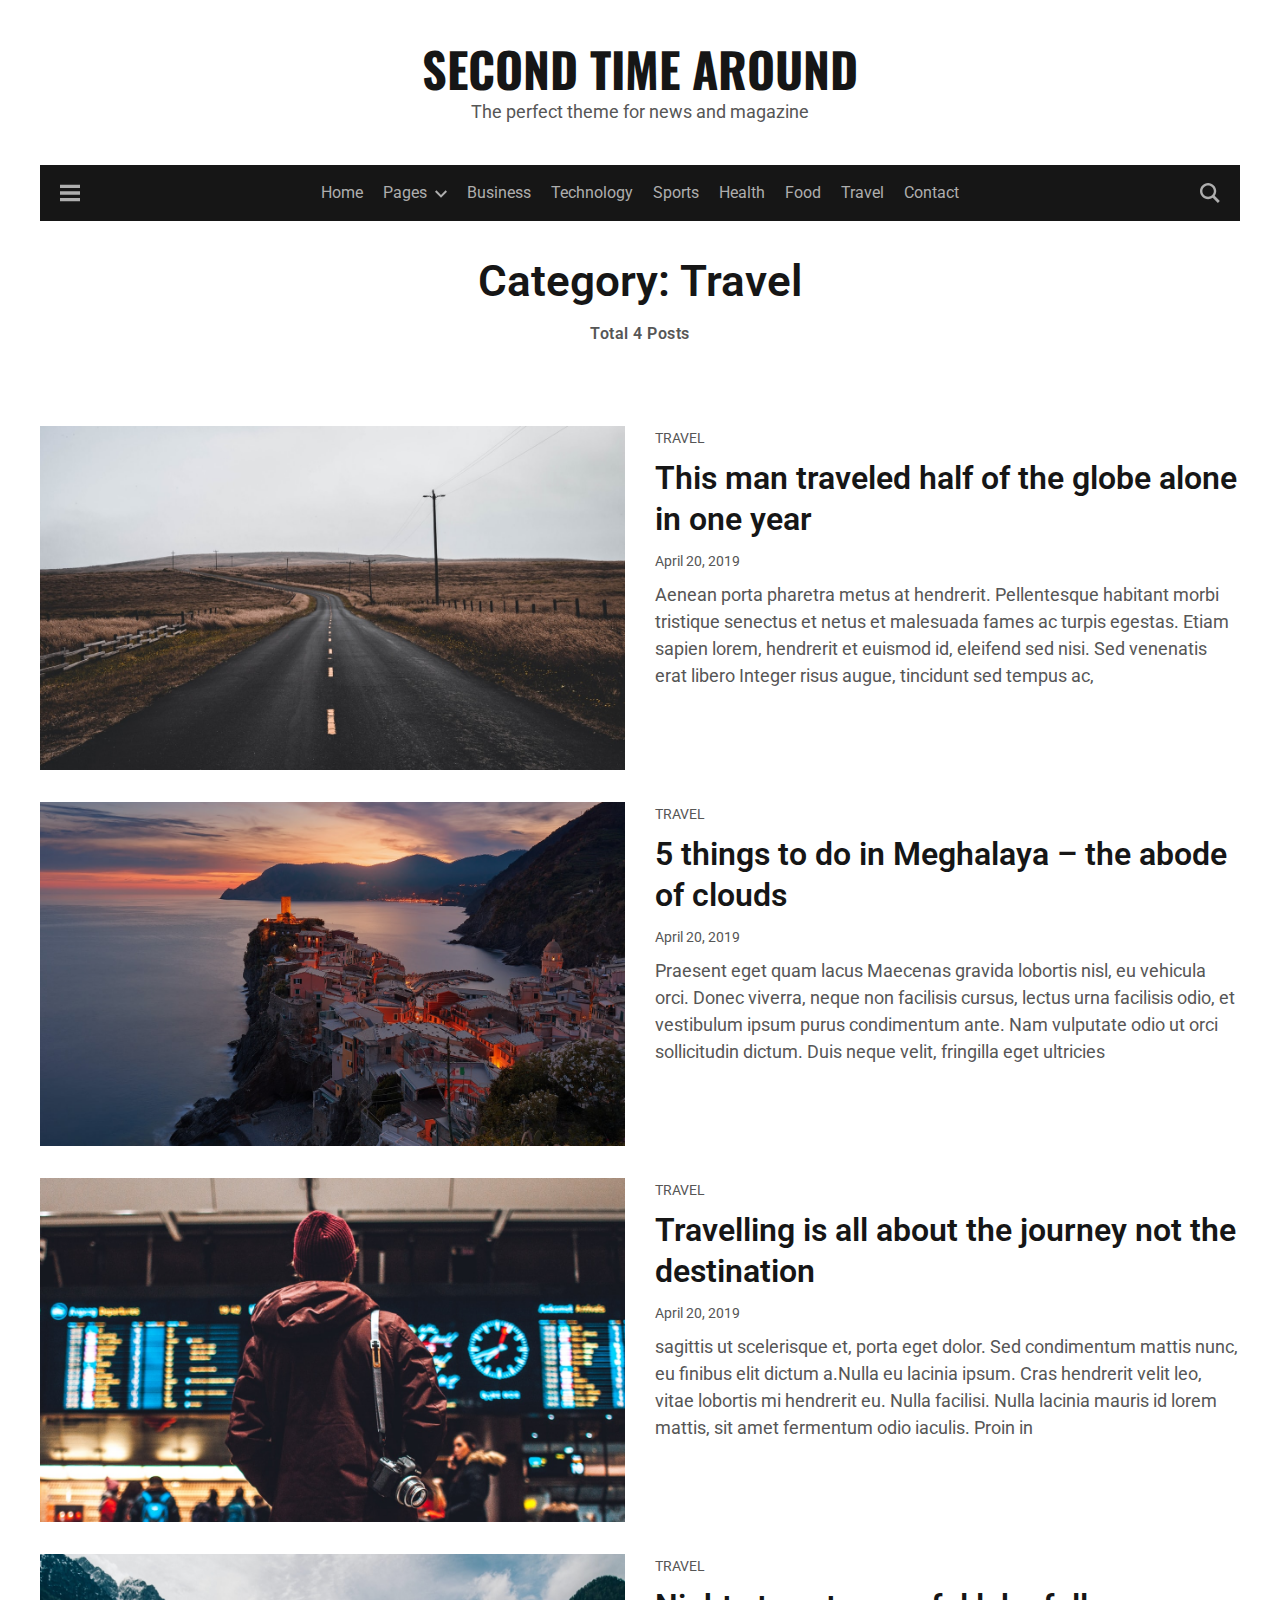
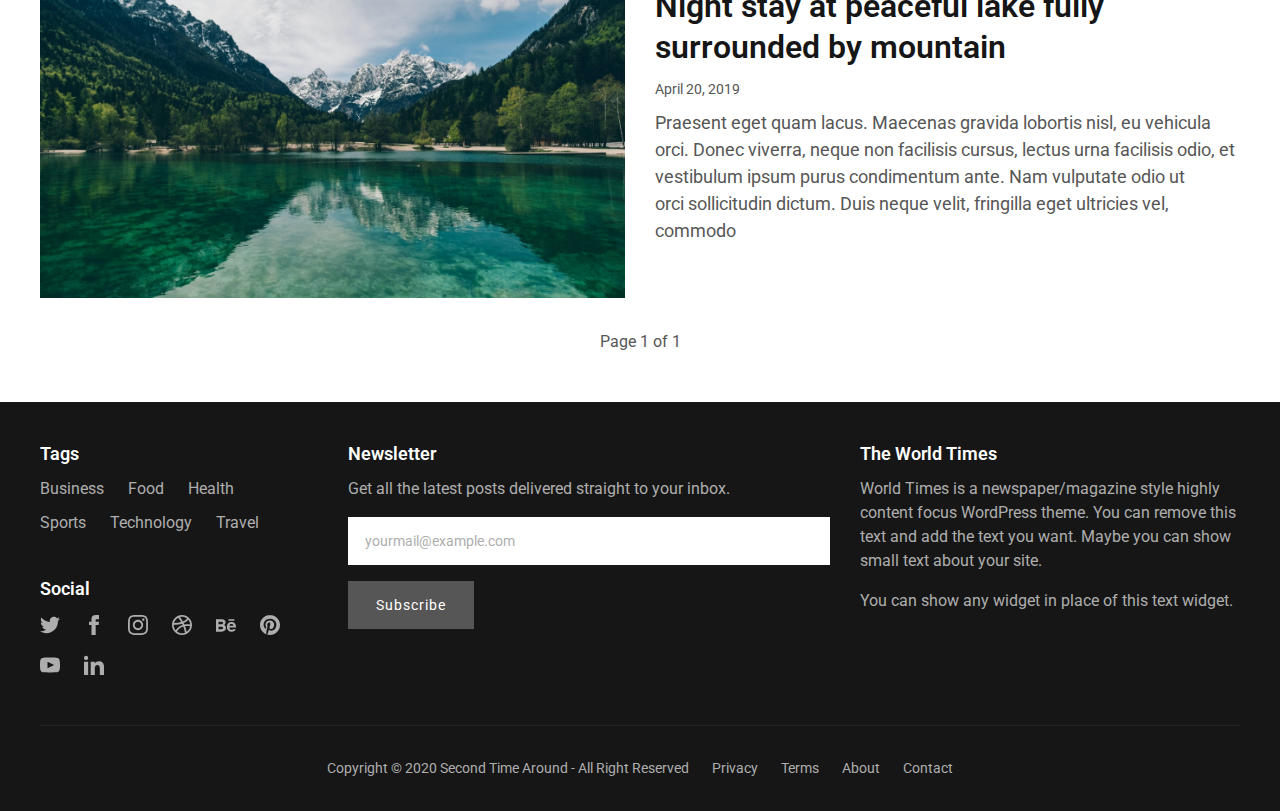
<file: template/category-travel.html>
<!DOCTYPE html>
<html lang="en">
<head>
  <!-- =========== Meta ============= -->
  <meta charset="UTF-8"/>
  <meta http-equiv="X-UA-Compatible" content="IE=edge"/>
  <meta name="viewport" content="width=device-width, initial-scale=1"/>
  <!-- =========== Title ============= -->
  <title>Travel &#8211; Second Time Around</title>
  <!-- ======== Load Google Fonts ============= -->
  <link href="https://fonts.googleapis.com/css?family=Roboto:300,400,700%7COswald:400,700" rel="stylesheet" type="text/css" />
  <!-- ======== Bootstrap Core CSS ============= -->
  <link rel='stylesheet' href='libs/bootstrap/css/bootstrap.min.css' type='text/css' media='all' />
  <!-- =========== Main CSS ============= -->
  <link rel='stylesheet' href='style.css' type='text/css' media='all' />
  <!-- =========== Favicon ============= -->
  <link rel="icon" href="img/favicon-32x32.png" sizes="32x32" />
  <link rel="icon" href="img/favicon-192x192.png" sizes="192x192" />
  <link rel="apple-touch-icon" href="img/favicon-180x180.png" />
  <meta name="msapplication-TileImage" content="img/favicon-270x270.png" />
</head>
<body>
<header class="site-header">
    <!-- =========== Logo ============= --> 
    <div class="container">
        <div class="header-wrapper text-center">
            <a class="text-logo" href="index.html">Second Time Around</a>
            <div class="site-description">The perfect theme for news and magazine</div>
        </div>
    </div>
    <!-- =========== Navigation ============= -->
    <nav class="site-navbar-wrap">
        <div class="container">
        <div class="navbar-inner d-flex">
        <span class="menu-button d-inline-flex menu-open"><svg xmlns="http://www.w3.org/2000/svg" width="24" height="24" viewBox="0 0 24 24"><path d="M24 6h-24v-4h24v4zm0 4h-24v4h24v-4zm0 8h-24v4h24v-4z"/></svg></span>
            <!-- =========== Main Menu ============= -->
            <ul id="menu-main-menu" class="navbar-nav m-auto text-center main-menu d-none d-lg-flex">
                <li class="menu-item"><a href="index.html">Home</a></li>
                <li class="menu-item"><a href="#">Pages</a>
                    <ul class="sub-menu">
                     <li class="menu-item"><a href="style-guide.html">Style Guide</a></li>
                     <li class="menu-item"><a href="about.html">About</a></li>
                     <li class="menu-item"><a href="#">Second Level</a>
                       <ul class="sub-menu">
                         <li class="menu-item"><a href="#">Third Level B</a></li>
                         <li class="menu-item"><a href="#">Third Level A</a></li>
                       </ul>
                       </li>
                     <li class="menu-item"><a href="terms.html">Terms</a></li>
                     <li class="menu-item"><a href="privacy.html">Privacy</a></li>
                     <li class="menu-item"><a href="404.html">Error 404</a></li>
                    </ul>
                </li>
                <li class="menu-item"><a href="category-business.html">Business</a></li>
                <li class="menu-item"><a href="category-technology.html">Technology</a></li>
                <li class="menu-item"><a href="category-sports.html">Sports</a></li>
                <li class="menu-item"><a href="category-health.html">Health</a></li>
                <li class="menu-item"><a href="category-food.html">Food</a></li>
                <li class="menu-item"><a href="category-travel.html">Travel</a></li>
                <li class="menu-item"><a href="contact.html">Contact</a></li>
            </ul><!-- =========== End Menu ============= -->  
            <!-- =========== Search Icon Area ============= -->
            <span class="search-button d-inline-flex search-open"><svg xmlns="http://www.w3.org/2000/svg" width="24" height="24" viewBox="0 0 24 24"><path d="M23.809 21.646l-6.205-6.205c1.167-1.605 1.857-3.579 1.857-5.711 0-5.365-4.365-9.73-9.731-9.73-5.365 0-9.73 4.365-9.73 9.73 0 5.366 4.365 9.73 9.73 9.73 2.034 0 3.923-.627 5.487-1.698l6.238 6.238 2.354-2.354zm-20.955-11.916c0-3.792 3.085-6.877 6.877-6.877s6.877 3.085 6.877 6.877-3.085 6.877-6.877 6.877c-3.793 0-6.877-3.085-6.877-6.877z"/></svg></span><!-- =========== End Search Icon Area ============= -->
            <!-- =========== Mobile Menu ============= -->
            <nav class="mobile-menu" id="mobile-menu">
                <ul id="menu-main-menu-1" class="menu">
                    <li class="menu-item"><a href="index.html" aria-current="page">Home</a></li>
                    <li class="menu-item"><a href="#">Pages</a>
                    <ul class="sub-menu">
                     <li class="menu-item"><a href="style-guide.html">Style Guide</a></li>
                     <li class="menu-item"><a href="about.html">About</a></li>
                     <li class="menu-item"><a href="#">Second Level</a>
                     <ul class="sub-menu">
                      <li class="menu-item"><a href="#">Third Level B</a></li>
                      <li class="menu-item"><a href="#">Third Level A</a></li>
                     </ul>
                       </li>
                     <li class="menu-item"><a href="terms.html">Terms</a></li>
                     <li class="menu-item"><a href="privacy.html">Privacy</a></li>
                     <li class="menu-item"><a href="404.html">Error 404</a></li>
                    </ul>
                    </li>
                    <li class="menu-item"><a href="category-business.html">Business</a></li>
                    <li class="menu-item"><a href="category-technology.html">Technology</a></li>
                    <li class="menu-item"><a href="category-sports.html">Sports</a></li>
                    <li class="menu-item"><a href="category-health.html">Health</a></li>
                    <li class="menu-item"><a href="category-food.html">Food</a></li>
                    <li class="menu-item"><a href="category-travel.html">Travel</a></li>
                    <li class="menu-item"><a href="contact.html">Contact</a></li>
                </ul>                
            </nav>
            <!-- =========== End Mobile Menu ============= -->
                <div class="backdrop hidden-md hidden-lg" id="backdrop">
                    <span class="menu-close align-center"><svg xmlns="http://www.w3.org/2000/svg" width="24" height="24" viewBox="0 0 24 24"><path d="M23.954 21.03l-9.184-9.095 9.092-9.174-2.832-2.807-9.09 9.179-9.176-9.088-2.81 2.81 9.186 9.105-9.095 9.184 2.81 2.81 9.112-9.192 9.18 9.1z"/></svg></span>
                </div>

        </div>
        </div>
    </nav>
    <!-- =========== End Navigation ============= -->
    <div class="fixed-nav-wrap"><!-- =========== Fixed Navigation ============= -->
        <nav class="site-navbar-wrap">
            <div class="container">
                <div class="navbar-inner d-flex">
                <span class="menu-button d-inline-flex menu-open"><svg xmlns="http://www.w3.org/2000/svg" width="24" height="24" viewBox="0 0 24 24"><path d="M24 6h-24v-4h24v4zm0 4h-24v4h24v-4zm0 8h-24v4h24v-4z"/></svg></span>
                    <ul id="menu-main-menu-2" class="navbar-nav m-auto text-center main-menu d-none d-lg-flex">
                        <li class="menu-item"><a href="index.html" aria-current="page">Home</a></li>
                        <li class="menu-item"><a href="#">Pages</a>
                        <ul class="sub-menu">
                         <li class="menu-item"><a href="style-guide.html">Style Guide</a></li>
                         <li class="menu-item"><a href="about.html">About</a></li>
                         <li class="menu-item"><a href="#">Second Level</a>
                         <ul class="sub-menu">
                          <li class="menu-item"><a href="#">Third Level B</a></li>
                          <li class="menu-item"><a href="#">Third Level A</a></li>
                         </ul>
                           </li>
                         <li class="menu-item"><a href="terms.html">Terms</a></li>
                         <li class="menu-item"><a href="privacy.html">Privacy</a></li>
                         <li class="menu-item"><a href="404.html">Error 404</a></li>
                        </ul>
                        </li>
                        <li class="menu-item"><a href="category-business.html">Business</a></li>
                        <li class="menu-item"><a href="category-technology.html">Technology</a></li>
                        <li class="menu-item"><a href="category-sports.html">Sports</a></li>
                        <li class="menu-item"><a href="category-health.html">Health</a></li>
                        <li class="menu-item"><a href="category-food.html">Food</a></li>
                        <li class="menu-item"><a href="category-travel.html">Travel</a></li>
                        <li class="menu-item"><a href="contact.html">Contact</a></li>
                    </ul>                        
                <span class="search-button d-inline-flex search-open"><svg xmlns="http://www.w3.org/2000/svg" width="24" height="24" viewBox="0 0 24 24"><path d="M23.809 21.646l-6.205-6.205c1.167-1.605 1.857-3.579 1.857-5.711 0-5.365-4.365-9.73-9.731-9.73-5.365 0-9.73 4.365-9.73 9.73 0 5.366 4.365 9.73 9.73 9.73 2.034 0 3.923-.627 5.487-1.698l6.238 6.238 2.354-2.354zm-20.955-11.916c0-3.792 3.085-6.877 6.877-6.877s6.877 3.085 6.877 6.877-3.085 6.877-6.877 6.877c-3.793 0-6.877-3.085-6.877-6.877z"/></svg></span>
            </div>
            </div>
        </nav>
    </div>
    <!-- =========== End Fixed Navigation ============= -->
</header>
<!-- =========== Main Container ============= -->
<div class="main-content-area">
    <div class="container">
        <div class="cover-wrap text-center">
          <div class="cover-inner m-auto">
              <h1 class="name">Category: Travel</h1>
              <div class="post-count">Total 4 Posts</div>
          </div>
        </div>        
        <div class="post-item clearfix post">
            <div class="row">
                <div class="col-md-6">
                <a href="blog-single.html">
                    <div class="featured-image-wrap">
                        <div class="featured-image" style="background-image:url(img/globe-alone.jpg);"></div>
                    </div>
                </a>
                </div>
                <div class="col-md-6 content-wrap">
                    <div class="primary-tag">
                        <a href="#" rel="category tag">Travel</a>            
                    </div>
                    <h2 class="title"><a href="blog-single.html">This man traveled half of the globe alone in one year</a></h2>
                    <time class="date" datetime="2019-04-20">April 20, 2019</time>
                    <div class="excerpt">
                        <p>Aenean porta pharetra metus at hendrerit. Pellentesque habitant morbi tristique senectus et netus et malesuada fames ac turpis egestas. Etiam sapien lorem, hendrerit et euismod id, eleifend sed nisi. Sed venenatis erat libero Integer risus augue, tincidunt sed tempus ac,</p>
                    </div>
                </div>
            </div>
        </div>
        <div class="post-item clearfix post">
            <div class="row">
                <div class="col-md-6">
                <a href="blog-single.html">
                    <div class="featured-image-wrap">
                        <div class="featured-image" style="background-image:url(img/meghalaya.jpg);"></div>
                    </div>
                </a>
                </div>
                <div class="col-md-6 content-wrap">
                    <div class="primary-tag">
                        <a href="#" rel="category tag">Travel</a>            
                    </div>
                    <h2 class="title"><a href="blog-single.html">5 things to do in Meghalaya – the abode of clouds</a></h2>
                    <time class="date" datetime="2019-04-20">April 20, 2019</time>
                    <div class="excerpt">
                        <p>Praesent eget quam lacus Maecenas gravida lobortis nisl, eu vehicula orci. Donec viverra, neque non facilisis cursus, lectus urna facilisis odio, et vestibulum ipsum purus condimentum ante. Nam vulputate odio ut orci sollicitudin dictum. Duis neque velit, fringilla eget ultricies</p>
                    </div>
                </div>
            </div>
        </div>
        <div class="post-item clearfix post">
            <div class="row">
                <div class="col-md-6">
                    <a href="blog-single.html">
                      <div class="featured-image-wrap">
                          <div class="featured-image" style="background-image:url(img/travelling.jpg);"></div>
                      </div>
                    </a>
                </div>
                <div class="col-md-6 content-wrap">
                    <div class="primary-tag">
                        <a href="#" rel="category tag">Travel</a>            
                    </div>
                    <h2 class="title"><a href="blog-single.html">Travelling is all about the journey not the destination</a></h2>
                    <time class="date" datetime="2019-04-20">April 20, 2019</time>
                    <div class="excerpt">
                        <p>sagittis ut scelerisque et, porta eget dolor. Sed condimentum mattis nunc, eu finibus elit dictum a.Nulla eu lacinia ipsum.&nbsp;Cras hendrerit&nbsp;velit leo, vitae lobortis mi hendrerit eu. Nulla facilisi. Nulla lacinia mauris id lorem mattis, sit amet fermentum odio iaculis.&nbsp;Proin in</p>
                    </div>
                </div>
            </div>
        </div>
        <div class="post-item clearfix post">
            <div class="row">
                <div class="col-md-6">
                <a href="blog-single.html">
                    <div class="featured-image-wrap">
                        <div class="featured-image" style="background-image:url(img/stay-lake.jpg);"></div>
                    </div>
                </a>
                </div>
                <div class="col-md-6 content-wrap">
                    <div class="primary-tag">
                        <a href="#" rel="category tag">Travel</a>            
                    </div>
                    <h2 class="title"><a href="blog-single.html">Night stay at peaceful lake fully surrounded by mountain</a></h2>
                    <time class="date" datetime="2019-04-20">April 20, 2019</time>
                    <div class="excerpt">
                        <p>Praesent eget quam lacus. Maecenas gravida lobortis nisl, eu vehicula orci. Donec viverra, neque non facilisis cursus, lectus urna facilisis odio, et vestibulum ipsum purus condimentum ante. Nam vulputate odio ut orci&nbsp;sollicitudin&nbsp;dictum. Duis neque velit, fringilla eget ultricies vel, commodo</p>
                    </div>
                </div>
            </div>
        </div>    
        <div class="col text-center">
          <div class="pagination-wrap clearfix" role="navigation">
              <span class="page-number">Page 1 of 1</span>
          </div>
        </div>    
    </div>
</div><!-- =========== End Main Container ============= -->
<!-- =========== Footer ============= --> 
<footer class="site-footer ">
    <div class="container">
        <div class="row">
            <div class="col-md-3">
                <div class="widget widget_tag_cloud">
                    <h4 class="widget-title">Tags</h4>
                    <div class="tagcloud">
                        <a href="category-business.html">Business</a>
                        <a href="category-food.html">Food</a>
                        <a href="category-health.html">Health</a>
                        <a href="category-sports.html">Sports</a>
                        <a href="category-technology.html">Technology</a>
                        <a href="category-travel.html">Travel</a>
                    </div>
                </div>
                <div class="widget widget_gbj_social_links_widget">
                    <h4 class="widget-title">Social</h4>    
                    <div class="content">
                <ul class="social-links">
                        <li><a href="#"><svg xmlns="http://www.w3.org/2000/svg" width="24" height="24" viewBox="0 0 24 24"><path d="M24 4.557c-.883.392-1.832.656-2.828.775 1.017-.609 1.798-1.574 2.165-2.724-.951.564-2.005.974-3.127 1.195-.897-.957-2.178-1.555-3.594-1.555-3.179 0-5.515 2.966-4.797 6.045-4.091-.205-7.719-2.165-10.148-5.144-1.29 2.213-.669 5.108 1.523 6.574-.806-.026-1.566-.247-2.229-.616-.054 2.281 1.581 4.415 3.949 4.89-.693.188-1.452.232-2.224.084.626 1.956 2.444 3.379 4.6 3.419-2.07 1.623-4.678 2.348-7.29 2.04 2.179 1.397 4.768 2.212 7.548 2.212 9.142 0 14.307-7.721 13.995-14.646.962-.695 1.797-1.562 2.457-2.549z"/></svg></a></li>
                        <li><a href="#"><svg xmlns="http://www.w3.org/2000/svg" width="24" height="24" viewBox="0 0 24 24"><path d="M9 8h-3v4h3v12h5v-12h3.642l.358-4h-4v-1.667c0-.955.192-1.333 1.115-1.333h2.885v-5h-3.808c-3.596 0-5.192 1.583-5.192 4.615v3.385z"/></svg></a></li>
                        <li><a href="#"><svg xmlns="http://www.w3.org/2000/svg" width="24" height="24" viewBox="0 0 24 24"><path d="M12 2.163c3.204 0 3.584.012 4.85.07 3.252.148 4.771 1.691 4.919 4.919.058 1.265.069 1.645.069 4.849 0 3.205-.012 3.584-.069 4.849-.149 3.225-1.664 4.771-4.919 4.919-1.266.058-1.644.07-4.85.07-3.204 0-3.584-.012-4.849-.07-3.26-.149-4.771-1.699-4.919-4.92-.058-1.265-.07-1.644-.07-4.849 0-3.204.013-3.583.07-4.849.149-3.227 1.664-4.771 4.919-4.919 1.266-.057 1.645-.069 4.849-.069zm0-2.163c-3.259 0-3.667.014-4.947.072-4.358.2-6.78 2.618-6.98 6.98-.059 1.281-.073 1.689-.073 4.948 0 3.259.014 3.668.072 4.948.2 4.358 2.618 6.78 6.98 6.98 1.281.058 1.689.072 4.948.072 3.259 0 3.668-.014 4.948-.072 4.354-.2 6.782-2.618 6.979-6.98.059-1.28.073-1.689.073-4.948 0-3.259-.014-3.667-.072-4.947-.196-4.354-2.617-6.78-6.979-6.98-1.281-.059-1.69-.073-4.949-.073zm0 5.838c-3.403 0-6.162 2.759-6.162 6.162s2.759 6.163 6.162 6.163 6.162-2.759 6.162-6.163c0-3.403-2.759-6.162-6.162-6.162zm0 10.162c-2.209 0-4-1.79-4-4 0-2.209 1.791-4 4-4s4 1.791 4 4c0 2.21-1.791 4-4 4zm6.406-11.845c-.796 0-1.441.645-1.441 1.44s.645 1.44 1.441 1.44c.795 0 1.439-.645 1.439-1.44s-.644-1.44-1.439-1.44z"/></svg></a></li>
                        <li><a href="#"><svg xmlns="http://www.w3.org/2000/svg" width="24" height="24" viewBox="0 0 24 24"><path d="M12 0c-6.628 0-12 5.373-12 12s5.372 12 12 12 12-5.373 12-12-5.372-12-12-12zm9.885 11.441c-2.575-.422-4.943-.445-7.103-.073-.244-.563-.497-1.125-.767-1.68 2.31-1 4.165-2.358 5.548-4.082 1.35 1.594 2.197 3.619 2.322 5.835zm-3.842-7.282c-1.205 1.554-2.868 2.783-4.986 3.68-1.016-1.861-2.178-3.676-3.488-5.438.779-.197 1.591-.314 2.431-.314 2.275 0 4.368.779 6.043 2.072zm-10.516-.993c1.331 1.742 2.511 3.538 3.537 5.381-2.43.715-5.331 1.082-8.684 1.105.692-2.835 2.601-5.193 5.147-6.486zm-5.44 8.834l.013-.256c3.849-.005 7.169-.448 9.95-1.322.233.475.456.952.67 1.432-3.38 1.057-6.165 3.222-8.337 6.48-1.432-1.719-2.296-3.927-2.296-6.334zm3.829 7.81c1.969-3.088 4.482-5.098 7.598-6.027.928 2.42 1.609 4.91 2.043 7.46-3.349 1.291-6.953.666-9.641-1.433zm11.586.43c-.438-2.353-1.08-4.653-1.92-6.897 1.876-.265 3.94-.196 6.199.196-.437 2.786-2.028 5.192-4.279 6.701z"/></svg></a></li>
                        <li><a href="#"><svg xmlns="http://www.w3.org/2000/svg" width="24" height="24" viewBox="0 0 24 24"><path d="M22 7h-7v-2h7v2zm1.726 10c-.442 1.297-2.029 3-5.101 3-3.074 0-5.564-1.729-5.564-5.675 0-3.91 2.325-5.92 5.466-5.92 3.082 0 4.964 1.782 5.375 4.426.078.506.109 1.188.095 2.14h-8.027c.13 3.211 3.483 3.312 4.588 2.029h3.168zm-7.686-4h4.965c-.105-1.547-1.136-2.219-2.477-2.219-1.466 0-2.277.768-2.488 2.219zm-9.574 6.988h-6.466v-14.967h6.953c5.476.081 5.58 5.444 2.72 6.906 3.461 1.26 3.577 8.061-3.207 8.061zm-3.466-8.988h3.584c2.508 0 2.906-3-.312-3h-3.272v3zm3.391 3h-3.391v3.016h3.341c3.055 0 2.868-3.016.05-3.016z"/></svg></a></li>
                        <li><a href="#"><svg xmlns="http://www.w3.org/2000/svg" width="24" height="24" viewBox="0 0 24 24"><path d="M12 0c-6.627 0-12 5.372-12 12 0 5.084 3.163 9.426 7.627 11.174-.105-.949-.2-2.405.042-3.441.218-.937 1.407-5.965 1.407-5.965s-.359-.719-.359-1.782c0-1.668.967-2.914 2.171-2.914 1.023 0 1.518.769 1.518 1.69 0 1.029-.655 2.568-.994 3.995-.283 1.194.599 2.169 1.777 2.169 2.133 0 3.772-2.249 3.772-5.495 0-2.873-2.064-4.882-5.012-4.882-3.414 0-5.418 2.561-5.418 5.207 0 1.031.397 2.138.893 2.738.098.119.112.224.083.345l-.333 1.36c-.053.22-.174.267-.402.161-1.499-.698-2.436-2.889-2.436-4.649 0-3.785 2.75-7.262 7.929-7.262 4.163 0 7.398 2.967 7.398 6.931 0 4.136-2.607 7.464-6.227 7.464-1.216 0-2.359-.631-2.75-1.378l-.748 2.853c-.271 1.043-1.002 2.35-1.492 3.146 1.124.347 2.317.535 3.554.535 6.627 0 12-5.373 12-12 0-6.628-5.373-12-12-12z" fill-rule="evenodd" clip-rule="evenodd"/></svg></a></li>
                        <li><a href="#"><svg xmlns="http://www.w3.org/2000/svg" width="24" height="24" viewBox="0 0 24 24"><path d="M19.615 3.184c-3.604-.246-11.631-.245-15.23 0-3.897.266-4.356 2.62-4.385 8.816.029 6.185.484 8.549 4.385 8.816 3.6.245 11.626.246 15.23 0 3.897-.266 4.356-2.62 4.385-8.816-.029-6.185-.484-8.549-4.385-8.816zm-10.615 12.816v-8l8 3.993-8 4.007z"/></svg></a></li>
                        <li><a href="#"><svg xmlns="http://www.w3.org/2000/svg" width="24" height="24" viewBox="0 0 24 24"><path d="M4.98 3.5c0 1.381-1.11 2.5-2.48 2.5s-2.48-1.119-2.48-2.5c0-1.38 1.11-2.5 2.48-2.5s2.48 1.12 2.48 2.5zm.02 4.5h-5v16h5v-16zm7.982 0h-4.968v16h4.969v-8.399c0-4.67 6.029-5.052 6.029 0v8.399h4.988v-10.131c0-7.88-8.922-7.593-11.018-3.714v-2.155z"/></svg></a></li>      
                    </ul>
                </div>
            </div>
            </div>
            <div class="col-md-5">
                <div id="mc4wp_form_widget-2" class="widget widget_mc4wp_form_widget"><h4 class="widget-title">Newsletter</h4>
                <form id="mc4wp-form-1" class="mc4wp-form mc4wp-form-114" method="post" data-id="114" data-name="" >
                    <div class="mc4wp-form-fields"><p>Get all the latest posts delivered straight to your inbox.</p>
                        <input type="email" name="EMAIL" placeholder="yourmail@example.com" required="">
                        <input type="submit" value="Subscribe">
                    </div>
                    <label style="display: none !important;">Leave this field empty if you're human: 
                        <input type="text" name="_mc4wp_honeypot" value="" tabindex="-1" autocomplete="off" />
                    </label>
                    <input type="hidden" name="_mc4wp_timestamp" value="1600212202" />
                    <input type="hidden" name="_mc4wp_form_id" value="114" />
                    <input type="hidden" name="_mc4wp_form_element_id" value="mc4wp-form-1" />
                    <div class="mc4wp-response"></div>
                </form>
                <!-- / Mailchimp for WordPress Plugin -->
                </div>   
            </div>
            <div class="col-md-4">
                <div class="widget widget_text"><h4 class="widget-title">The World Times</h4>     
                    <div class="textwidget">
                        <p>World Times is a newspaper/magazine style highly content focus WordPress theme. You can remove this text and add the text you want. Maybe you can show small text about your site.</p>
                        <p>You can show any widget in place of this text widget.</p>
                    </div>
            </div>                                
            </div>
        </div><!-- end row -->
        <div class="row">
            <div class="col">
                <div class="copyright-wrap text-center">
                    <div class="copyright-info">Copyright &copy; 2020 <a href="index.html">Second Time Around</a>&nbsp;-&nbsp;All Right Reserved</div>
                    <div class="custom-links">
                        <ul id="menu-footer-menu" class="menu">
                            <li><a href="privacy.html">Privacy</a></li>
                            <li><a href="terms.html">Terms</a></li>
                            <li><a href="about.html">About</a></li>
                            <li><a href="contact.html">Contact</a></li>
                        </ul>                        
                    </div>
                </div>
            </div>
        </div><!-- end row -->
    </div><!-- end footer container -->
</footer>
<!-- =========== End Footer ============= --> 
    <div class="search-popup">
      <div class="close-button">
        <svg xmlns="http://www.w3.org/2000/svg" width="24" height="24" viewBox="0 0 24 24"><path d="M23.954 21.03l-9.184-9.095 9.092-9.174-2.832-2.807-9.09 9.179-9.176-9.088-2.81 2.81 9.186 9.105-9.095 9.184 2.81 2.81 9.112-9.192 9.18 9.1z"/></svg>  
        </div>
      <div class="container popup-inner">
        <div class="row">
          <div class="col-sm-12">
            <form id="search-form">
                        <div class="input-group mb-3">
                            <input type="text" class="form-control" placeholder="Type to search" id="search-input" aria-label="Search">
                        </div>
                    </form>
                    <div class="loader" id="loader"><span class="spinner"></span>Loading ...</div>
            <div id="search-results"></div>
          </div>
        </div>
      </div>
    </div><!-- end search-popup -->
<!-- JavaScript -->
<script type='text/javascript' src='js/jquery.min.js'></script>
<script type='text/javascript' src='js/highlight.pack.js'></script>
<script type='text/javascript' src='libs/fitvids/fitvids.js'></script>
<script type='text/javascript' src='libs/medium-zoom.min.js'></script>
<script type='text/javascript' src='js/st-around-custom.js'></script>
</body>
</html>
</file>
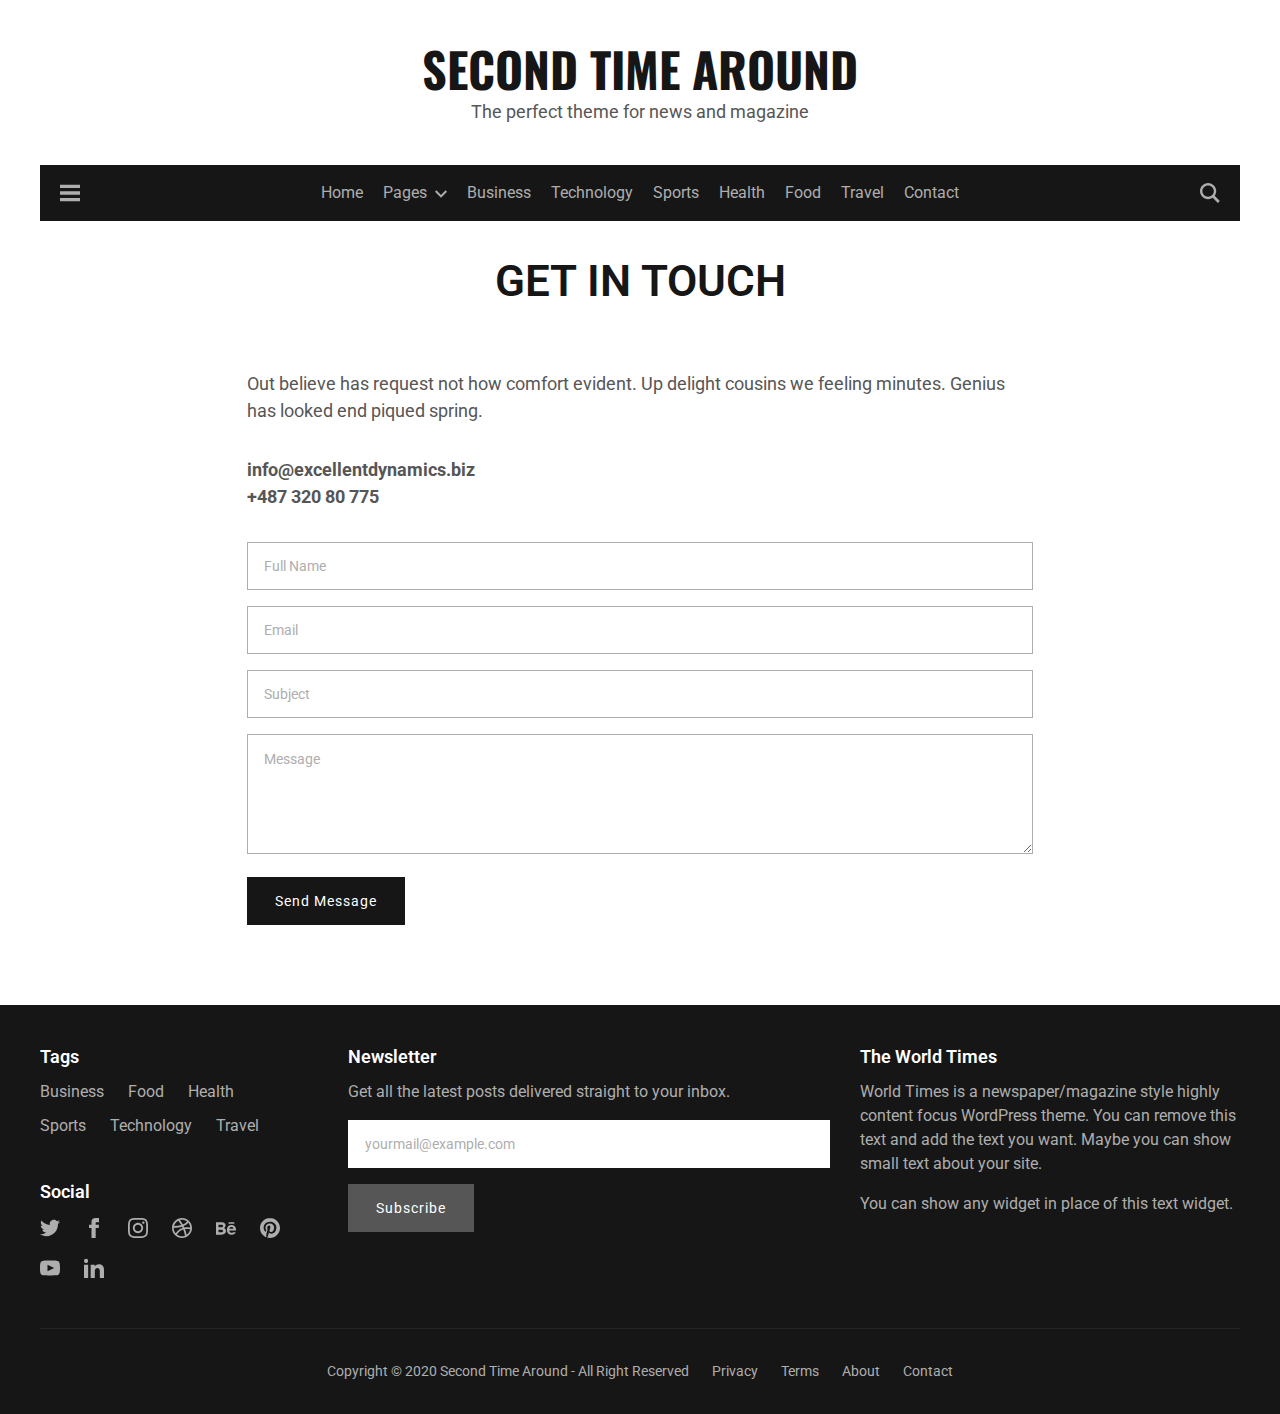
<file: template/contact.html>
<!DOCTYPE html>
<html lang="en">
<head>
  <!-- =========== Meta ============= -->
  <meta charset="UTF-8"/>
  <meta http-equiv="X-UA-Compatible" content="IE=edge"/>
  <meta name="viewport" content="width=device-width, initial-scale=1"/>
  <!-- =========== Title ============= -->
  <title>Contact Us &#8211; Second Time Around</title>
  <!-- ======== Load Google Fonts ============= -->
  <link href="https://fonts.googleapis.com/css?family=Roboto:300,400,700%7COswald:400,700" rel="stylesheet" type="text/css" />
  <!-- ======== Bootstrap Core CSS ============= -->
  <link rel='stylesheet' href='libs/bootstrap/css/bootstrap.min.css' type='text/css' media='all' />
  <!-- =========== Main CSS ============= -->
  <link rel='stylesheet' href='style.css' type='text/css' media='all' />
  <!-- =========== Favicon ============= -->
  <link rel="icon" href="img/favicon-32x32.png" sizes="32x32" />
  <link rel="icon" href="img/favicon-192x192.png" sizes="192x192" />
  <link rel="apple-touch-icon" href="img/favicon-180x180.png" />
  <meta name="msapplication-TileImage" content="img/favicon-270x270.png" />
</head>
<body>
<header class="site-header">
    <!-- =========== Logo ============= --> 
    <div class="container">
        <div class="header-wrapper text-center">
            <a class="text-logo" href="index.html">Second Time Around</a>
            <div class="site-description">The perfect theme for news and magazine</div>
        </div>
    </div>
    <!-- =========== Navigation ============= -->
    <nav class="site-navbar-wrap">
        <div class="container">
        <div class="navbar-inner d-flex">
        <span class="menu-button d-inline-flex menu-open"><svg xmlns="http://www.w3.org/2000/svg" width="24" height="24" viewBox="0 0 24 24"><path d="M24 6h-24v-4h24v4zm0 4h-24v4h24v-4zm0 8h-24v4h24v-4z"/></svg></span>
            <!-- =========== Main Menu ============= -->
            <ul id="menu-main-menu" class="navbar-nav m-auto text-center main-menu d-none d-lg-flex">
                <li class="menu-item"><a href="index.html">Home</a></li>
                <li class="menu-item"><a href="#">Pages</a>
                    <ul class="sub-menu">
                     <li class="menu-item"><a href="style-guide.html">Style Guide</a></li>
                     <li class="menu-item"><a href="about.html">About</a></li>
                     <li class="menu-item"><a href="#">Second Level</a>
                       <ul class="sub-menu">
                         <li class="menu-item"><a href="#">Third Level B</a></li>
                         <li class="menu-item"><a href="#">Third Level A</a></li>
                       </ul>
                       </li>
                     <li class="menu-item"><a href="terms.html">Terms</a></li>
                     <li class="menu-item"><a href="privacy.html">Privacy</a></li>
                     <li class="menu-item"><a href="404.html">Error 404</a></li>
                    </ul>
                </li>
                <li class="menu-item"><a href="category-business.html">Business</a></li>
                <li class="menu-item"><a href="category-technology.html">Technology</a></li>
                <li class="menu-item"><a href="category-sports.html">Sports</a></li>
                <li class="menu-item"><a href="category-health.html">Health</a></li>
                <li class="menu-item"><a href="category-food.html">Food</a></li>
                <li class="menu-item"><a href="category-travel.html">Travel</a></li>
                <li class="menu-item"><a href="contact.html">Contact</a></li>
            </ul><!-- =========== End Menu ============= -->  
            <!-- =========== Search Icon Area ============= -->
            <span class="search-button d-inline-flex search-open"><svg xmlns="http://www.w3.org/2000/svg" width="24" height="24" viewBox="0 0 24 24"><path d="M23.809 21.646l-6.205-6.205c1.167-1.605 1.857-3.579 1.857-5.711 0-5.365-4.365-9.73-9.731-9.73-5.365 0-9.73 4.365-9.73 9.73 0 5.366 4.365 9.73 9.73 9.73 2.034 0 3.923-.627 5.487-1.698l6.238 6.238 2.354-2.354zm-20.955-11.916c0-3.792 3.085-6.877 6.877-6.877s6.877 3.085 6.877 6.877-3.085 6.877-6.877 6.877c-3.793 0-6.877-3.085-6.877-6.877z"/></svg></span><!-- =========== End Search Icon Area ============= -->
            <!-- =========== Mobile Menu ============= -->
            <nav class="mobile-menu" id="mobile-menu">
                <ul id="menu-main-menu-1" class="menu">
                    <li class="menu-item"><a href="index.html" aria-current="page">Home</a></li>
                    <li class="menu-item"><a href="#">Pages</a>
                    <ul class="sub-menu">
                     <li class="menu-item"><a href="style-guide.html">Style Guide</a></li>
                     <li class="menu-item"><a href="about.html">About</a></li>
                     <li class="menu-item"><a href="#">Second Level</a>
                     <ul class="sub-menu">
                      <li class="menu-item"><a href="#">Third Level B</a></li>
                      <li class="menu-item"><a href="#">Third Level A</a></li>
                     </ul>
                       </li>
                     <li class="menu-item"><a href="terms.html">Terms</a></li>
                     <li class="menu-item"><a href="privacy.html">Privacy</a></li>
                     <li class="menu-item"><a href="404.html">Error 404</a></li>
                    </ul>
                    </li>
                    <li class="menu-item"><a href="category-business.html">Business</a></li>
                    <li class="menu-item"><a href="category-technology.html">Technology</a></li>
                    <li class="menu-item"><a href="category-sports.html">Sports</a></li>
                    <li class="menu-item"><a href="category-health.html">Health</a></li>
                    <li class="menu-item"><a href="category-food.html">Food</a></li>
                    <li class="menu-item"><a href="category-travel.html">Travel</a></li>
                    <li class="menu-item"><a href="contact.html">Contact</a></li>
                </ul>                
            </nav>
            <!-- =========== End Mobile Menu ============= -->
                <div class="backdrop hidden-md hidden-lg" id="backdrop">
                    <span class="menu-close align-center"><svg xmlns="http://www.w3.org/2000/svg" width="24" height="24" viewBox="0 0 24 24"><path d="M23.954 21.03l-9.184-9.095 9.092-9.174-2.832-2.807-9.09 9.179-9.176-9.088-2.81 2.81 9.186 9.105-9.095 9.184 2.81 2.81 9.112-9.192 9.18 9.1z"/></svg></span>
                </div>

        </div>
        </div>
    </nav>
    <!-- =========== End Navigation ============= -->
    <div class="fixed-nav-wrap"><!-- =========== Fixed Navigation ============= -->
        <nav class="site-navbar-wrap">
            <div class="container">
                <div class="navbar-inner d-flex">
                <span class="menu-button d-inline-flex menu-open"><svg xmlns="http://www.w3.org/2000/svg" width="24" height="24" viewBox="0 0 24 24"><path d="M24 6h-24v-4h24v4zm0 4h-24v4h24v-4zm0 8h-24v4h24v-4z"/></svg></span>
                    <ul id="menu-main-menu-2" class="navbar-nav m-auto text-center main-menu d-none d-lg-flex">
                        <li class="menu-item"><a href="index.html" aria-current="page">Home</a></li>
                        <li class="menu-item"><a href="#">Pages</a>
                        <ul class="sub-menu">
                         <li class="menu-item"><a href="style-guide.html">Style Guide</a></li>
                         <li class="menu-item"><a href="about.html">About</a></li>
                         <li class="menu-item"><a href="#">Second Level</a>
                         <ul class="sub-menu">
                          <li class="menu-item"><a href="#">Third Level B</a></li>
                          <li class="menu-item"><a href="#">Third Level A</a></li>
                         </ul>
                           </li>
                         <li class="menu-item"><a href="terms.html">Terms</a></li>
                         <li class="menu-item"><a href="privacy.html">Privacy</a></li>
                         <li class="menu-item"><a href="404.html">Error 404</a></li>
                        </ul>
                        </li>
                        <li class="menu-item"><a href="category-business.html">Business</a></li>
                        <li class="menu-item"><a href="category-technology.html">Technology</a></li>
                        <li class="menu-item"><a href="category-sports.html">Sports</a></li>
                        <li class="menu-item"><a href="category-health.html">Health</a></li>
                        <li class="menu-item"><a href="category-food.html">Food</a></li>
                        <li class="menu-item"><a href="category-travel.html">Travel</a></li>
                        <li class="menu-item"><a href="contact.html">Contact</a></li>
                    </ul>                        
                <span class="search-button d-inline-flex search-open"><svg xmlns="http://www.w3.org/2000/svg" width="24" height="24" viewBox="0 0 24 24"><path d="M23.809 21.646l-6.205-6.205c1.167-1.605 1.857-3.579 1.857-5.711 0-5.365-4.365-9.73-9.731-9.73-5.365 0-9.73 4.365-9.73 9.73 0 5.366 4.365 9.73 9.73 9.73 2.034 0 3.923-.627 5.487-1.698l6.238 6.238 2.354-2.354zm-20.955-11.916c0-3.792 3.085-6.877 6.877-6.877s6.877 3.085 6.877 6.877-3.085 6.877-6.877 6.877c-3.793 0-6.877-3.085-6.877-6.877z"/></svg></span>
            </div>
            </div>
        </nav>
    </div>
    <!-- =========== End Fixed Navigation ============= -->
</header>
<!-- =========== Main Container ============= -->
<div class="main-content-area">
        <div class="container">
            <div class="single-post-wrap page-wrap">
                <div class="post-head d-flex">
                    <div class="header-inner align-self-center">
                        <h1 class="title">GET IN TOUCH</h1>
                    </div>
                </div>
                <div class="post-content m-auto">
                  <p>Out believe has request not how comfort evident. Up delight cousins we feeling minutes. Genius has looked end piqued spring.</p>
                  <p><strong>info@excellentdynamics.biz</strong><br><strong>+487 320 80 775</strong></p>
                    <div role="form" class="wpcf7" id="wpcf7-f8-p7-o1" lang="en-US" dir="ltr">
                    <div class="screen-reader-response" role="alert" aria-live="polite"></div>
                      <form action="#" method="post" class="wpcf7-form init" novalidate="novalidate">
                      <div style="display: none;">
                        <input type="hidden" name="_wpcf7" value="8">
                        <input type="hidden" name="_wpcf7_version" value="5.2.1">
                        <input type="hidden" name="_wpcf7_locale" value="en_US">
                        <input type="hidden" name="_wpcf7_unit_tag" value="wpcf7-f8-p7-o1">
                        <input type="hidden" name="_wpcf7_container_post" value="7">
                        <input type="hidden" name="_wpcf7_posted_data_hash" value="">
                        <input type="hidden" name="_wpcf7_recaptcha_response" value="">
                      </div>
                      <p><span class="wpcf7-form-control-wrap your-name"><input type="text" name="your-name" value="" size="40" class="wpcf7-form-control wpcf7-text" aria-invalid="false" placeholder="Full Name"></span><br>
                      <span class="wpcf7-form-control-wrap your-email"><input type="email" name="your-email" value="" size="40" class="wpcf7-form-control wpcf7-text wpcf7-email wpcf7-validates-as-email" aria-invalid="false" placeholder="Email"></span><br>
                      <span class="wpcf7-form-control-wrap your-subject"><input type="text" name="your-subject" value="" size="40" class="wpcf7-form-control wpcf7-text" aria-invalid="false" placeholder="Subject"></span><br>
                      <span class="wpcf7-form-control-wrap your-message"><textarea name="your-message" cols="40" rows="10" class="wpcf7-form-control wpcf7-textarea" aria-invalid="false" placeholder="Message"></textarea></span><br>
                      <input type="submit" value="Send Message" class="wpcf7-form-control wpcf7-submit"><span class="ajax-loader"></span></p>
                      <div class="wpcf7-response-output" role="alert" aria-hidden="true"></div>
                      </form>
                    </div>
              </div>
          </div>
      </div>
</div><!-- =========== End Main Container ============= -->
<!-- =========== Footer ============= --> 
<footer class="site-footer ">
    <div class="container">
        <div class="row">
            <div class="col-md-3">
                <div class="widget widget_tag_cloud">
                    <h4 class="widget-title">Tags</h4>
                    <div class="tagcloud">
                        <a href="category-business.html">Business</a>
                        <a href="category-food.html">Food</a>
                        <a href="category-health.html">Health</a>
                        <a href="category-sports.html">Sports</a>
                        <a href="category-technology.html">Technology</a>
                        <a href="category-travel.html">Travel</a>
                    </div>
                </div>
                <div class="widget widget_gbj_social_links_widget">
                    <h4 class="widget-title">Social</h4>    
                    <div class="content">
                <ul class="social-links">
                        <li><a href="#"><svg xmlns="http://www.w3.org/2000/svg" width="24" height="24" viewBox="0 0 24 24"><path d="M24 4.557c-.883.392-1.832.656-2.828.775 1.017-.609 1.798-1.574 2.165-2.724-.951.564-2.005.974-3.127 1.195-.897-.957-2.178-1.555-3.594-1.555-3.179 0-5.515 2.966-4.797 6.045-4.091-.205-7.719-2.165-10.148-5.144-1.29 2.213-.669 5.108 1.523 6.574-.806-.026-1.566-.247-2.229-.616-.054 2.281 1.581 4.415 3.949 4.89-.693.188-1.452.232-2.224.084.626 1.956 2.444 3.379 4.6 3.419-2.07 1.623-4.678 2.348-7.29 2.04 2.179 1.397 4.768 2.212 7.548 2.212 9.142 0 14.307-7.721 13.995-14.646.962-.695 1.797-1.562 2.457-2.549z"/></svg></a></li>
                        <li><a href="#"><svg xmlns="http://www.w3.org/2000/svg" width="24" height="24" viewBox="0 0 24 24"><path d="M9 8h-3v4h3v12h5v-12h3.642l.358-4h-4v-1.667c0-.955.192-1.333 1.115-1.333h2.885v-5h-3.808c-3.596 0-5.192 1.583-5.192 4.615v3.385z"/></svg></a></li>
                        <li><a href="#"><svg xmlns="http://www.w3.org/2000/svg" width="24" height="24" viewBox="0 0 24 24"><path d="M12 2.163c3.204 0 3.584.012 4.85.07 3.252.148 4.771 1.691 4.919 4.919.058 1.265.069 1.645.069 4.849 0 3.205-.012 3.584-.069 4.849-.149 3.225-1.664 4.771-4.919 4.919-1.266.058-1.644.07-4.85.07-3.204 0-3.584-.012-4.849-.07-3.26-.149-4.771-1.699-4.919-4.92-.058-1.265-.07-1.644-.07-4.849 0-3.204.013-3.583.07-4.849.149-3.227 1.664-4.771 4.919-4.919 1.266-.057 1.645-.069 4.849-.069zm0-2.163c-3.259 0-3.667.014-4.947.072-4.358.2-6.78 2.618-6.98 6.98-.059 1.281-.073 1.689-.073 4.948 0 3.259.014 3.668.072 4.948.2 4.358 2.618 6.78 6.98 6.98 1.281.058 1.689.072 4.948.072 3.259 0 3.668-.014 4.948-.072 4.354-.2 6.782-2.618 6.979-6.98.059-1.28.073-1.689.073-4.948 0-3.259-.014-3.667-.072-4.947-.196-4.354-2.617-6.78-6.979-6.98-1.281-.059-1.69-.073-4.949-.073zm0 5.838c-3.403 0-6.162 2.759-6.162 6.162s2.759 6.163 6.162 6.163 6.162-2.759 6.162-6.163c0-3.403-2.759-6.162-6.162-6.162zm0 10.162c-2.209 0-4-1.79-4-4 0-2.209 1.791-4 4-4s4 1.791 4 4c0 2.21-1.791 4-4 4zm6.406-11.845c-.796 0-1.441.645-1.441 1.44s.645 1.44 1.441 1.44c.795 0 1.439-.645 1.439-1.44s-.644-1.44-1.439-1.44z"/></svg></a></li>
                        <li><a href="#"><svg xmlns="http://www.w3.org/2000/svg" width="24" height="24" viewBox="0 0 24 24"><path d="M12 0c-6.628 0-12 5.373-12 12s5.372 12 12 12 12-5.373 12-12-5.372-12-12-12zm9.885 11.441c-2.575-.422-4.943-.445-7.103-.073-.244-.563-.497-1.125-.767-1.68 2.31-1 4.165-2.358 5.548-4.082 1.35 1.594 2.197 3.619 2.322 5.835zm-3.842-7.282c-1.205 1.554-2.868 2.783-4.986 3.68-1.016-1.861-2.178-3.676-3.488-5.438.779-.197 1.591-.314 2.431-.314 2.275 0 4.368.779 6.043 2.072zm-10.516-.993c1.331 1.742 2.511 3.538 3.537 5.381-2.43.715-5.331 1.082-8.684 1.105.692-2.835 2.601-5.193 5.147-6.486zm-5.44 8.834l.013-.256c3.849-.005 7.169-.448 9.95-1.322.233.475.456.952.67 1.432-3.38 1.057-6.165 3.222-8.337 6.48-1.432-1.719-2.296-3.927-2.296-6.334zm3.829 7.81c1.969-3.088 4.482-5.098 7.598-6.027.928 2.42 1.609 4.91 2.043 7.46-3.349 1.291-6.953.666-9.641-1.433zm11.586.43c-.438-2.353-1.08-4.653-1.92-6.897 1.876-.265 3.94-.196 6.199.196-.437 2.786-2.028 5.192-4.279 6.701z"/></svg></a></li>
                        <li><a href="#"><svg xmlns="http://www.w3.org/2000/svg" width="24" height="24" viewBox="0 0 24 24"><path d="M22 7h-7v-2h7v2zm1.726 10c-.442 1.297-2.029 3-5.101 3-3.074 0-5.564-1.729-5.564-5.675 0-3.91 2.325-5.92 5.466-5.92 3.082 0 4.964 1.782 5.375 4.426.078.506.109 1.188.095 2.14h-8.027c.13 3.211 3.483 3.312 4.588 2.029h3.168zm-7.686-4h4.965c-.105-1.547-1.136-2.219-2.477-2.219-1.466 0-2.277.768-2.488 2.219zm-9.574 6.988h-6.466v-14.967h6.953c5.476.081 5.58 5.444 2.72 6.906 3.461 1.26 3.577 8.061-3.207 8.061zm-3.466-8.988h3.584c2.508 0 2.906-3-.312-3h-3.272v3zm3.391 3h-3.391v3.016h3.341c3.055 0 2.868-3.016.05-3.016z"/></svg></a></li>
                        <li><a href="#"><svg xmlns="http://www.w3.org/2000/svg" width="24" height="24" viewBox="0 0 24 24"><path d="M12 0c-6.627 0-12 5.372-12 12 0 5.084 3.163 9.426 7.627 11.174-.105-.949-.2-2.405.042-3.441.218-.937 1.407-5.965 1.407-5.965s-.359-.719-.359-1.782c0-1.668.967-2.914 2.171-2.914 1.023 0 1.518.769 1.518 1.69 0 1.029-.655 2.568-.994 3.995-.283 1.194.599 2.169 1.777 2.169 2.133 0 3.772-2.249 3.772-5.495 0-2.873-2.064-4.882-5.012-4.882-3.414 0-5.418 2.561-5.418 5.207 0 1.031.397 2.138.893 2.738.098.119.112.224.083.345l-.333 1.36c-.053.22-.174.267-.402.161-1.499-.698-2.436-2.889-2.436-4.649 0-3.785 2.75-7.262 7.929-7.262 4.163 0 7.398 2.967 7.398 6.931 0 4.136-2.607 7.464-6.227 7.464-1.216 0-2.359-.631-2.75-1.378l-.748 2.853c-.271 1.043-1.002 2.35-1.492 3.146 1.124.347 2.317.535 3.554.535 6.627 0 12-5.373 12-12 0-6.628-5.373-12-12-12z" fill-rule="evenodd" clip-rule="evenodd"/></svg></a></li>
                        <li><a href="#"><svg xmlns="http://www.w3.org/2000/svg" width="24" height="24" viewBox="0 0 24 24"><path d="M19.615 3.184c-3.604-.246-11.631-.245-15.23 0-3.897.266-4.356 2.62-4.385 8.816.029 6.185.484 8.549 4.385 8.816 3.6.245 11.626.246 15.23 0 3.897-.266 4.356-2.62 4.385-8.816-.029-6.185-.484-8.549-4.385-8.816zm-10.615 12.816v-8l8 3.993-8 4.007z"/></svg></a></li>
                        <li><a href="#"><svg xmlns="http://www.w3.org/2000/svg" width="24" height="24" viewBox="0 0 24 24"><path d="M4.98 3.5c0 1.381-1.11 2.5-2.48 2.5s-2.48-1.119-2.48-2.5c0-1.38 1.11-2.5 2.48-2.5s2.48 1.12 2.48 2.5zm.02 4.5h-5v16h5v-16zm7.982 0h-4.968v16h4.969v-8.399c0-4.67 6.029-5.052 6.029 0v8.399h4.988v-10.131c0-7.88-8.922-7.593-11.018-3.714v-2.155z"/></svg></a></li>      
                    </ul>
                </div>
            </div>
            </div>
            <div class="col-md-5">
                <div id="mc4wp_form_widget-2" class="widget widget_mc4wp_form_widget"><h4 class="widget-title">Newsletter</h4>
                <form id="mc4wp-form-1" class="mc4wp-form mc4wp-form-114" method="post" data-id="114" data-name="" >
                    <div class="mc4wp-form-fields"><p>Get all the latest posts delivered straight to your inbox.</p>
                        <input type="email" name="EMAIL" placeholder="yourmail@example.com" required="">
                        <input type="submit" value="Subscribe">
                    </div>
                    <label style="display: none !important;">Leave this field empty if you're human: 
                        <input type="text" name="_mc4wp_honeypot" value="" tabindex="-1" autocomplete="off" />
                    </label>
                    <input type="hidden" name="_mc4wp_timestamp" value="1600212202" />
                    <input type="hidden" name="_mc4wp_form_id" value="114" />
                    <input type="hidden" name="_mc4wp_form_element_id" value="mc4wp-form-1" />
                    <div class="mc4wp-response"></div>
                </form>
                <!-- / Mailchimp for WordPress Plugin -->
                </div>   
            </div>
            <div class="col-md-4">
                <div class="widget widget_text"><h4 class="widget-title">The World Times</h4>     
                    <div class="textwidget">
                        <p>World Times is a newspaper/magazine style highly content focus WordPress theme. You can remove this text and add the text you want. Maybe you can show small text about your site.</p>
                        <p>You can show any widget in place of this text widget.</p>
                    </div>
            </div>                                
            </div>
        </div><!-- end row -->
        <div class="row">
            <div class="col">
                <div class="copyright-wrap text-center">
                    <div class="copyright-info">Copyright &copy; 2020 <a href="index.html">Second Time Around</a>&nbsp;-&nbsp;All Right Reserved</div>
                    <div class="custom-links">
                        <ul id="menu-footer-menu" class="menu">
                            <li><a href="privacy.html">Privacy</a></li>
                            <li><a href="terms.html">Terms</a></li>
                            <li><a href="about.html">About</a></li>
                            <li><a href="contact.html">Contact</a></li>
                        </ul>                        
                    </div>
                </div>
            </div>
        </div><!-- end row -->
    </div><!-- end footer container -->
</footer>
<!-- =========== End Footer ============= --> 
    <div class="search-popup">
      <div class="close-button">
        <svg xmlns="http://www.w3.org/2000/svg" width="24" height="24" viewBox="0 0 24 24"><path d="M23.954 21.03l-9.184-9.095 9.092-9.174-2.832-2.807-9.09 9.179-9.176-9.088-2.81 2.81 9.186 9.105-9.095 9.184 2.81 2.81 9.112-9.192 9.18 9.1z"/></svg>  
        </div>
      <div class="container popup-inner">
        <div class="row">
          <div class="col-sm-12">
            <form id="search-form">
                        <div class="input-group mb-3">
                            <input type="text" class="form-control" placeholder="Type to search" id="search-input" aria-label="Search">
                        </div>
                    </form>
                    <div class="loader" id="loader"><span class="spinner"></span>Loading ...</div>
            <div id="search-results"></div>
          </div>
        </div>
      </div>
    </div><!-- end search-popup -->
<!-- JavaScript -->
<script type='text/javascript' src='js/jquery.min.js'></script>
<script type='text/javascript' src='js/highlight.pack.js'></script>
<script type='text/javascript' src='libs/fitvids/fitvids.js'></script>
<script type='text/javascript' src='libs/medium-zoom.min.js'></script>
<script type='text/javascript' src='js/st-around-custom.js'></script>
</body>
</html>
</file>
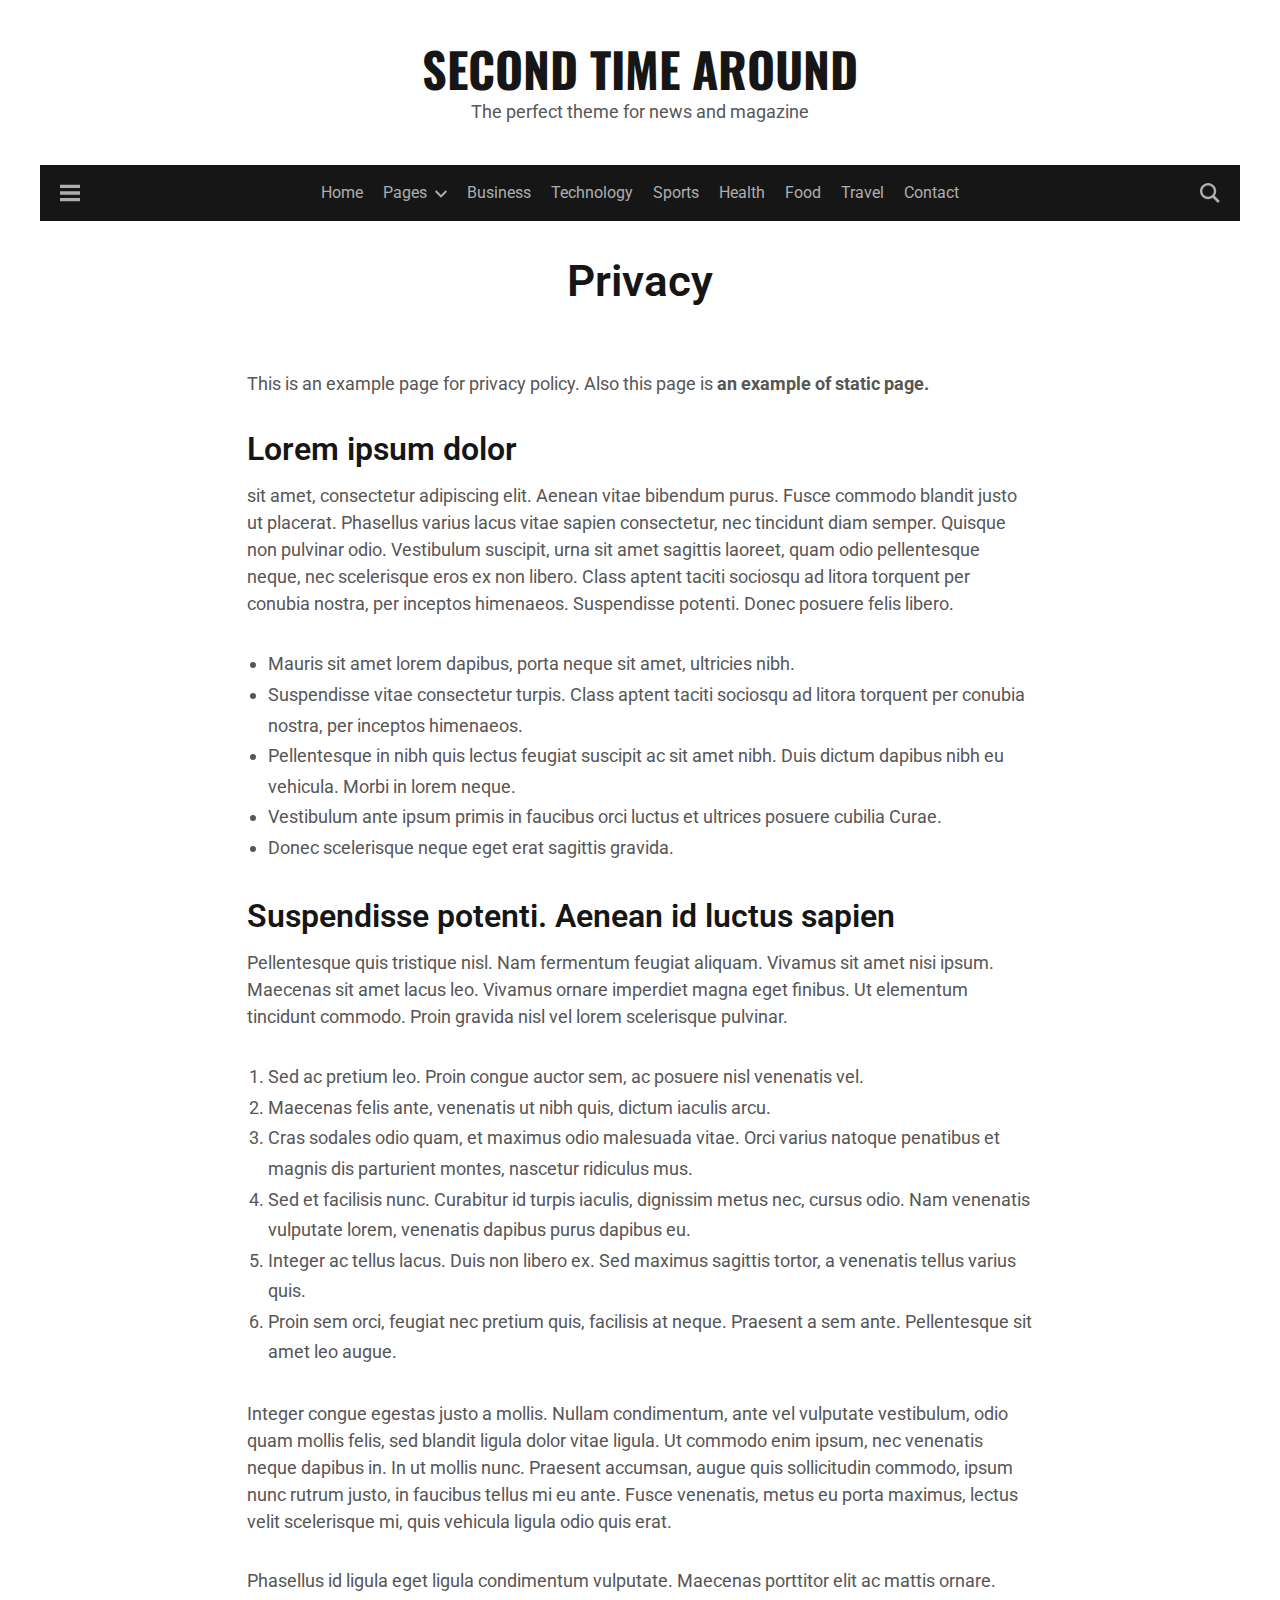
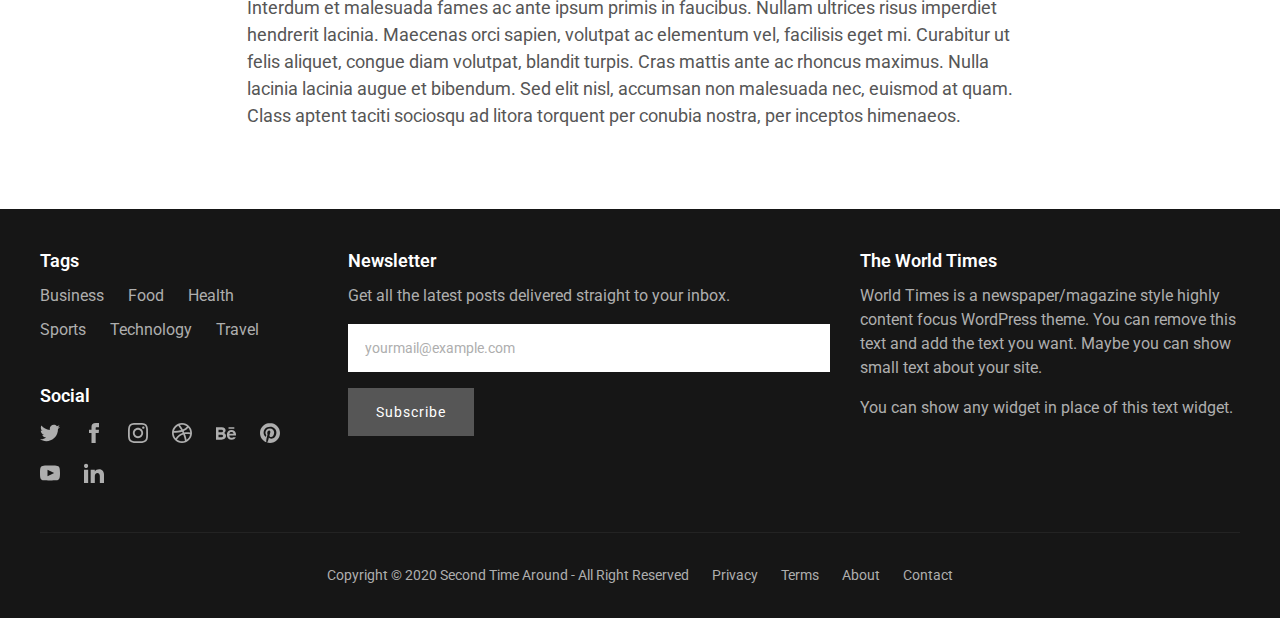
<file: template/privacy.html>
<!DOCTYPE html>
<html lang="en">
<head>
  <!-- =========== Meta ============= -->
  <meta charset="UTF-8"/>
  <meta http-equiv="X-UA-Compatible" content="IE=edge"/>
  <meta name="viewport" content="width=device-width, initial-scale=1"/>
  <!-- =========== Title ============= -->
  <title>Privacy Policy &#8211; Second Time Around</title>
  <!-- ======== Load Google Fonts ============= -->
  <link href="https://fonts.googleapis.com/css?family=Roboto:300,400,700%7COswald:400,700" rel="stylesheet" type="text/css" />
  <!-- ======== Bootstrap Core CSS ============= -->
  <link rel='stylesheet' href='libs/bootstrap/css/bootstrap.min.css' type='text/css' media='all' />
  <!-- =========== Main CSS ============= -->
  <link rel='stylesheet' href='style.css' type='text/css' media='all' />
  <!-- =========== Favicon ============= -->
  <link rel="icon" href="img/favicon-32x32.png" sizes="32x32" />
  <link rel="icon" href="img/favicon-192x192.png" sizes="192x192" />
  <link rel="apple-touch-icon" href="img/favicon-180x180.png" />
  <meta name="msapplication-TileImage" content="img/favicon-270x270.png" />
</head>
<body>
<header class="site-header">
    <!-- =========== Logo ============= --> 
    <div class="container">
        <div class="header-wrapper text-center">
            <a class="text-logo" href="index.html">Second Time Around</a>
            <div class="site-description">The perfect theme for news and magazine</div>
        </div>
    </div>
    <!-- =========== Navigation ============= -->
    <nav class="site-navbar-wrap">
        <div class="container">
        <div class="navbar-inner d-flex">
        <span class="menu-button d-inline-flex menu-open"><svg xmlns="http://www.w3.org/2000/svg" width="24" height="24" viewBox="0 0 24 24"><path d="M24 6h-24v-4h24v4zm0 4h-24v4h24v-4zm0 8h-24v4h24v-4z"/></svg></span>
            <!-- =========== Main Menu ============= -->
            <ul id="menu-main-menu" class="navbar-nav m-auto text-center main-menu d-none d-lg-flex">
                <li class="menu-item"><a href="index.html">Home</a></li>
                <li class="menu-item"><a href="#">Pages</a>
                    <ul class="sub-menu">
                     <li class="menu-item"><a href="style-guide.html">Style Guide</a></li>
                     <li class="menu-item"><a href="about.html">About</a></li>
                     <li class="menu-item"><a href="#">Second Level</a>
                       <ul class="sub-menu">
                         <li class="menu-item"><a href="#">Third Level B</a></li>
                         <li class="menu-item"><a href="#">Third Level A</a></li>
                       </ul>
                       </li>
                     <li class="menu-item"><a href="terms.html">Terms</a></li>
                     <li class="menu-item"><a href="privacy.html">Privacy</a></li>
                     <li class="menu-item"><a href="404.html">Error 404</a></li>
                    </ul>
                </li>
                <li class="menu-item"><a href="category-business.html">Business</a></li>
                <li class="menu-item"><a href="category-technology.html">Technology</a></li>
                <li class="menu-item"><a href="category-sports.html">Sports</a></li>
                <li class="menu-item"><a href="category-health.html">Health</a></li>
                <li class="menu-item"><a href="category-food.html">Food</a></li>
                <li class="menu-item"><a href="category-travel.html">Travel</a></li>
                <li class="menu-item"><a href="contact.html">Contact</a></li>
            </ul><!-- =========== End Menu ============= -->  
            <!-- =========== Search Icon Area ============= -->
            <span class="search-button d-inline-flex search-open"><svg xmlns="http://www.w3.org/2000/svg" width="24" height="24" viewBox="0 0 24 24"><path d="M23.809 21.646l-6.205-6.205c1.167-1.605 1.857-3.579 1.857-5.711 0-5.365-4.365-9.73-9.731-9.73-5.365 0-9.73 4.365-9.73 9.73 0 5.366 4.365 9.73 9.73 9.73 2.034 0 3.923-.627 5.487-1.698l6.238 6.238 2.354-2.354zm-20.955-11.916c0-3.792 3.085-6.877 6.877-6.877s6.877 3.085 6.877 6.877-3.085 6.877-6.877 6.877c-3.793 0-6.877-3.085-6.877-6.877z"/></svg></span><!-- =========== End Search Icon Area ============= -->
            <!-- =========== Mobile Menu ============= -->
            <nav class="mobile-menu" id="mobile-menu">
                <ul id="menu-main-menu-1" class="menu">
                    <li class="menu-item"><a href="index.html" aria-current="page">Home</a></li>
                    <li class="menu-item"><a href="#">Pages</a>
                    <ul class="sub-menu">
                     <li class="menu-item"><a href="style-guide.html">Style Guide</a></li>
                     <li class="menu-item"><a href="about.html">About</a></li>
                     <li class="menu-item"><a href="#">Second Level</a>
                     <ul class="sub-menu">
                      <li class="menu-item"><a href="#">Third Level B</a></li>
                      <li class="menu-item"><a href="#">Third Level A</a></li>
                     </ul>
                       </li>
                     <li class="menu-item"><a href="terms.html">Terms</a></li>
                     <li class="menu-item"><a href="privacy.html">Privacy</a></li>
                     <li class="menu-item"><a href="404.html">Error 404</a></li>
                    </ul>
                    </li>
                    <li class="menu-item"><a href="category-business.html">Business</a></li>
                    <li class="menu-item"><a href="category-technology.html">Technology</a></li>
                    <li class="menu-item"><a href="category-sports.html">Sports</a></li>
                    <li class="menu-item"><a href="category-health.html">Health</a></li>
                    <li class="menu-item"><a href="category-food.html">Food</a></li>
                    <li class="menu-item"><a href="category-travel.html">Travel</a></li>
                    <li class="menu-item"><a href="contact.html">Contact</a></li>
                </ul>                
            </nav>
            <!-- =========== End Mobile Menu ============= -->
                <div class="backdrop hidden-md hidden-lg" id="backdrop">
                    <span class="menu-close align-center"><svg xmlns="http://www.w3.org/2000/svg" width="24" height="24" viewBox="0 0 24 24"><path d="M23.954 21.03l-9.184-9.095 9.092-9.174-2.832-2.807-9.09 9.179-9.176-9.088-2.81 2.81 9.186 9.105-9.095 9.184 2.81 2.81 9.112-9.192 9.18 9.1z"/></svg></span>
                </div>

        </div>
        </div>
    </nav>
    <!-- =========== End Navigation ============= -->
    <div class="fixed-nav-wrap"><!-- =========== Fixed Navigation ============= -->
        <nav class="site-navbar-wrap">
            <div class="container">
                <div class="navbar-inner d-flex">
                <span class="menu-button d-inline-flex menu-open"><svg xmlns="http://www.w3.org/2000/svg" width="24" height="24" viewBox="0 0 24 24"><path d="M24 6h-24v-4h24v4zm0 4h-24v4h24v-4zm0 8h-24v4h24v-4z"/></svg></span>
                    <ul id="menu-main-menu-2" class="navbar-nav m-auto text-center main-menu d-none d-lg-flex">
                        <li class="menu-item"><a href="index.html" aria-current="page">Home</a></li>
                        <li class="menu-item"><a href="#">Pages</a>
                        <ul class="sub-menu">
                         <li class="menu-item"><a href="style-guide.html">Style Guide</a></li>
                         <li class="menu-item"><a href="about.html">About</a></li>
                         <li class="menu-item"><a href="#">Second Level</a>
                         <ul class="sub-menu">
                          <li class="menu-item"><a href="#">Third Level B</a></li>
                          <li class="menu-item"><a href="#">Third Level A</a></li>
                         </ul>
                           </li>
                         <li class="menu-item"><a href="terms.html">Terms</a></li>
                         <li class="menu-item"><a href="privacy.html">Privacy</a></li>
                         <li class="menu-item"><a href="404.html">Error 404</a></li>
                        </ul>
                        </li>
                        <li class="menu-item"><a href="category-business.html">Business</a></li>
                        <li class="menu-item"><a href="category-technology.html">Technology</a></li>
                        <li class="menu-item"><a href="category-sports.html">Sports</a></li>
                        <li class="menu-item"><a href="category-health.html">Health</a></li>
                        <li class="menu-item"><a href="category-food.html">Food</a></li>
                        <li class="menu-item"><a href="category-travel.html">Travel</a></li>
                        <li class="menu-item"><a href="contact.html">Contact</a></li>
                    </ul>                        
                <span class="search-button d-inline-flex search-open"><svg xmlns="http://www.w3.org/2000/svg" width="24" height="24" viewBox="0 0 24 24"><path d="M23.809 21.646l-6.205-6.205c1.167-1.605 1.857-3.579 1.857-5.711 0-5.365-4.365-9.73-9.731-9.73-5.365 0-9.73 4.365-9.73 9.73 0 5.366 4.365 9.73 9.73 9.73 2.034 0 3.923-.627 5.487-1.698l6.238 6.238 2.354-2.354zm-20.955-11.916c0-3.792 3.085-6.877 6.877-6.877s6.877 3.085 6.877 6.877-3.085 6.877-6.877 6.877c-3.793 0-6.877-3.085-6.877-6.877z"/></svg></span>
            </div>
            </div>
        </nav>
    </div>
    <!-- =========== End Fixed Navigation ============= -->
</header>
<!-- =========== Main Container ============= -->
<div class="main-content-area">
    <div class="container">
        <div class="single-post-wrap page-wrap">
            <div class="post-head d-flex">
                <div class="header-inner align-self-center">
                    <h1 class="title">Privacy</h1>
                </div>
            </div>
            <div class="post-content m-auto">  
                <p>This is an example page for privacy policy. Also this page is <strong>an example of static page.</strong></p>
                <h2 id="lorem-ipsum-dolor">Lorem ipsum dolor</h2>
                <p>sit amet, consectetur adipiscing elit. Aenean vitae bibendum purus. Fusce commodo blandit justo ut placerat. Phasellus varius lacus vitae sapien consectetur, nec tincidunt diam semper. Quisque non pulvinar odio. Vestibulum suscipit, urna sit amet sagittis laoreet, quam odio pellentesque neque, nec scelerisque eros ex non libero. Class aptent taciti sociosqu ad litora torquent per conubia nostra, per inceptos himenaeos. Suspendisse potenti. Donec posuere felis libero.</p>
                <ul>
                    <li>Mauris sit amet lorem dapibus, porta neque sit amet, ultricies nibh.</li>
                    <li>Suspendisse vitae consectetur turpis. Class aptent taciti sociosqu ad litora torquent per conubia nostra, per inceptos himenaeos.</li>
                    <li>Pellentesque in nibh quis lectus feugiat suscipit ac sit amet nibh. Duis dictum dapibus nibh eu vehicula. Morbi in lorem neque.</li>
                    <li>Vestibulum ante ipsum primis in faucibus orci luctus et ultrices posuere cubilia Curae.</li>
                    <li>Donec scelerisque neque eget erat sagittis gravida.</li>
                </ul>
                <h2>Suspendisse potenti. Aenean id luctus sapien</h2>
                <p>Pellentesque quis tristique nisl. Nam fermentum feugiat aliquam. Vivamus sit amet nisi ipsum. Maecenas sit amet lacus leo. Vivamus ornare imperdiet magna eget finibus. Ut elementum tincidunt commodo. Proin gravida nisl vel lorem scelerisque pulvinar.</p>
                <ol>
                  <li>Sed ac pretium leo. Proin congue auctor sem, ac posuere nisl venenatis vel.</li>
                  <li>Maecenas felis ante, venenatis ut nibh quis, dictum iaculis arcu.</li>
                  <li>Cras sodales odio quam, et maximus odio malesuada vitae. Orci varius natoque penatibus et magnis dis parturient montes, nascetur ridiculus mus.</li>
                  <li>Sed et facilisis nunc. Curabitur id turpis iaculis, dignissim metus nec, cursus odio. Nam venenatis vulputate lorem, venenatis dapibus purus dapibus eu.</li>
                  <li>Integer ac tellus lacus. Duis non libero ex. Sed maximus sagittis tortor, a venenatis tellus varius quis.</li>
                  <li>Proin sem orci, feugiat nec pretium quis, facilisis at neque. Praesent a sem ante. Pellentesque sit amet leo augue.</li>
                </ol>
                <p>Integer congue egestas justo a mollis. Nullam condimentum, ante vel vulputate vestibulum, odio quam mollis felis, sed blandit ligula dolor vitae ligula. Ut commodo enim ipsum, nec venenatis neque dapibus in. In ut mollis nunc. Praesent accumsan, augue quis sollicitudin commodo, ipsum nunc rutrum justo, in faucibus tellus mi eu ante. Fusce venenatis, metus eu porta maximus, lectus velit scelerisque mi, quis vehicula ligula odio quis erat.</p>
                <p>Phasellus id ligula eget ligula condimentum vulputate. Maecenas porttitor elit ac mattis ornare. Interdum et malesuada fames ac ante ipsum primis in faucibus. Nullam ultrices risus imperdiet hendrerit lacinia. Maecenas orci sapien, volutpat ac elementum vel, facilisis eget mi. Curabitur ut felis aliquet, congue diam volutpat, blandit turpis. Cras mattis ante ac rhoncus maximus. Nulla lacinia lacinia augue et bibendum. Sed elit nisl, accumsan non malesuada nec, euismod at quam. Class aptent taciti sociosqu ad litora torquent per conubia nostra, per inceptos himenaeos.</p>
            </div>
        </div>
    </div>
</div><!-- =========== End Main Container ============= -->
<!-- =========== Footer ============= --> 
<footer class="site-footer ">
    <div class="container">
        <div class="row">
            <div class="col-md-3">
                <div class="widget widget_tag_cloud">
                    <h4 class="widget-title">Tags</h4>
                    <div class="tagcloud">
                        <a href="category-business.html">Business</a>
                        <a href="category-food.html">Food</a>
                        <a href="category-health.html">Health</a>
                        <a href="category-sports.html">Sports</a>
                        <a href="category-technology.html">Technology</a>
                        <a href="category-travel.html">Travel</a>
                    </div>
                </div>
                <div class="widget widget_gbj_social_links_widget">
                    <h4 class="widget-title">Social</h4>    
                    <div class="content">
                <ul class="social-links">
                        <li><a href="#"><svg xmlns="http://www.w3.org/2000/svg" width="24" height="24" viewBox="0 0 24 24"><path d="M24 4.557c-.883.392-1.832.656-2.828.775 1.017-.609 1.798-1.574 2.165-2.724-.951.564-2.005.974-3.127 1.195-.897-.957-2.178-1.555-3.594-1.555-3.179 0-5.515 2.966-4.797 6.045-4.091-.205-7.719-2.165-10.148-5.144-1.29 2.213-.669 5.108 1.523 6.574-.806-.026-1.566-.247-2.229-.616-.054 2.281 1.581 4.415 3.949 4.89-.693.188-1.452.232-2.224.084.626 1.956 2.444 3.379 4.6 3.419-2.07 1.623-4.678 2.348-7.29 2.04 2.179 1.397 4.768 2.212 7.548 2.212 9.142 0 14.307-7.721 13.995-14.646.962-.695 1.797-1.562 2.457-2.549z"/></svg></a></li>
                        <li><a href="#"><svg xmlns="http://www.w3.org/2000/svg" width="24" height="24" viewBox="0 0 24 24"><path d="M9 8h-3v4h3v12h5v-12h3.642l.358-4h-4v-1.667c0-.955.192-1.333 1.115-1.333h2.885v-5h-3.808c-3.596 0-5.192 1.583-5.192 4.615v3.385z"/></svg></a></li>
                        <li><a href="#"><svg xmlns="http://www.w3.org/2000/svg" width="24" height="24" viewBox="0 0 24 24"><path d="M12 2.163c3.204 0 3.584.012 4.85.07 3.252.148 4.771 1.691 4.919 4.919.058 1.265.069 1.645.069 4.849 0 3.205-.012 3.584-.069 4.849-.149 3.225-1.664 4.771-4.919 4.919-1.266.058-1.644.07-4.85.07-3.204 0-3.584-.012-4.849-.07-3.26-.149-4.771-1.699-4.919-4.92-.058-1.265-.07-1.644-.07-4.849 0-3.204.013-3.583.07-4.849.149-3.227 1.664-4.771 4.919-4.919 1.266-.057 1.645-.069 4.849-.069zm0-2.163c-3.259 0-3.667.014-4.947.072-4.358.2-6.78 2.618-6.98 6.98-.059 1.281-.073 1.689-.073 4.948 0 3.259.014 3.668.072 4.948.2 4.358 2.618 6.78 6.98 6.98 1.281.058 1.689.072 4.948.072 3.259 0 3.668-.014 4.948-.072 4.354-.2 6.782-2.618 6.979-6.98.059-1.28.073-1.689.073-4.948 0-3.259-.014-3.667-.072-4.947-.196-4.354-2.617-6.78-6.979-6.98-1.281-.059-1.69-.073-4.949-.073zm0 5.838c-3.403 0-6.162 2.759-6.162 6.162s2.759 6.163 6.162 6.163 6.162-2.759 6.162-6.163c0-3.403-2.759-6.162-6.162-6.162zm0 10.162c-2.209 0-4-1.79-4-4 0-2.209 1.791-4 4-4s4 1.791 4 4c0 2.21-1.791 4-4 4zm6.406-11.845c-.796 0-1.441.645-1.441 1.44s.645 1.44 1.441 1.44c.795 0 1.439-.645 1.439-1.44s-.644-1.44-1.439-1.44z"/></svg></a></li>
                        <li><a href="#"><svg xmlns="http://www.w3.org/2000/svg" width="24" height="24" viewBox="0 0 24 24"><path d="M12 0c-6.628 0-12 5.373-12 12s5.372 12 12 12 12-5.373 12-12-5.372-12-12-12zm9.885 11.441c-2.575-.422-4.943-.445-7.103-.073-.244-.563-.497-1.125-.767-1.68 2.31-1 4.165-2.358 5.548-4.082 1.35 1.594 2.197 3.619 2.322 5.835zm-3.842-7.282c-1.205 1.554-2.868 2.783-4.986 3.68-1.016-1.861-2.178-3.676-3.488-5.438.779-.197 1.591-.314 2.431-.314 2.275 0 4.368.779 6.043 2.072zm-10.516-.993c1.331 1.742 2.511 3.538 3.537 5.381-2.43.715-5.331 1.082-8.684 1.105.692-2.835 2.601-5.193 5.147-6.486zm-5.44 8.834l.013-.256c3.849-.005 7.169-.448 9.95-1.322.233.475.456.952.67 1.432-3.38 1.057-6.165 3.222-8.337 6.48-1.432-1.719-2.296-3.927-2.296-6.334zm3.829 7.81c1.969-3.088 4.482-5.098 7.598-6.027.928 2.42 1.609 4.91 2.043 7.46-3.349 1.291-6.953.666-9.641-1.433zm11.586.43c-.438-2.353-1.08-4.653-1.92-6.897 1.876-.265 3.94-.196 6.199.196-.437 2.786-2.028 5.192-4.279 6.701z"/></svg></a></li>
                        <li><a href="#"><svg xmlns="http://www.w3.org/2000/svg" width="24" height="24" viewBox="0 0 24 24"><path d="M22 7h-7v-2h7v2zm1.726 10c-.442 1.297-2.029 3-5.101 3-3.074 0-5.564-1.729-5.564-5.675 0-3.91 2.325-5.92 5.466-5.92 3.082 0 4.964 1.782 5.375 4.426.078.506.109 1.188.095 2.14h-8.027c.13 3.211 3.483 3.312 4.588 2.029h3.168zm-7.686-4h4.965c-.105-1.547-1.136-2.219-2.477-2.219-1.466 0-2.277.768-2.488 2.219zm-9.574 6.988h-6.466v-14.967h6.953c5.476.081 5.58 5.444 2.72 6.906 3.461 1.26 3.577 8.061-3.207 8.061zm-3.466-8.988h3.584c2.508 0 2.906-3-.312-3h-3.272v3zm3.391 3h-3.391v3.016h3.341c3.055 0 2.868-3.016.05-3.016z"/></svg></a></li>
                        <li><a href="#"><svg xmlns="http://www.w3.org/2000/svg" width="24" height="24" viewBox="0 0 24 24"><path d="M12 0c-6.627 0-12 5.372-12 12 0 5.084 3.163 9.426 7.627 11.174-.105-.949-.2-2.405.042-3.441.218-.937 1.407-5.965 1.407-5.965s-.359-.719-.359-1.782c0-1.668.967-2.914 2.171-2.914 1.023 0 1.518.769 1.518 1.69 0 1.029-.655 2.568-.994 3.995-.283 1.194.599 2.169 1.777 2.169 2.133 0 3.772-2.249 3.772-5.495 0-2.873-2.064-4.882-5.012-4.882-3.414 0-5.418 2.561-5.418 5.207 0 1.031.397 2.138.893 2.738.098.119.112.224.083.345l-.333 1.36c-.053.22-.174.267-.402.161-1.499-.698-2.436-2.889-2.436-4.649 0-3.785 2.75-7.262 7.929-7.262 4.163 0 7.398 2.967 7.398 6.931 0 4.136-2.607 7.464-6.227 7.464-1.216 0-2.359-.631-2.75-1.378l-.748 2.853c-.271 1.043-1.002 2.35-1.492 3.146 1.124.347 2.317.535 3.554.535 6.627 0 12-5.373 12-12 0-6.628-5.373-12-12-12z" fill-rule="evenodd" clip-rule="evenodd"/></svg></a></li>
                        <li><a href="#"><svg xmlns="http://www.w3.org/2000/svg" width="24" height="24" viewBox="0 0 24 24"><path d="M19.615 3.184c-3.604-.246-11.631-.245-15.23 0-3.897.266-4.356 2.62-4.385 8.816.029 6.185.484 8.549 4.385 8.816 3.6.245 11.626.246 15.23 0 3.897-.266 4.356-2.62 4.385-8.816-.029-6.185-.484-8.549-4.385-8.816zm-10.615 12.816v-8l8 3.993-8 4.007z"/></svg></a></li>
                        <li><a href="#"><svg xmlns="http://www.w3.org/2000/svg" width="24" height="24" viewBox="0 0 24 24"><path d="M4.98 3.5c0 1.381-1.11 2.5-2.48 2.5s-2.48-1.119-2.48-2.5c0-1.38 1.11-2.5 2.48-2.5s2.48 1.12 2.48 2.5zm.02 4.5h-5v16h5v-16zm7.982 0h-4.968v16h4.969v-8.399c0-4.67 6.029-5.052 6.029 0v8.399h4.988v-10.131c0-7.88-8.922-7.593-11.018-3.714v-2.155z"/></svg></a></li>      
                    </ul>
                </div>
            </div>
            </div>
            <div class="col-md-5">
                <div id="mc4wp_form_widget-2" class="widget widget_mc4wp_form_widget"><h4 class="widget-title">Newsletter</h4>
                <form id="mc4wp-form-1" class="mc4wp-form mc4wp-form-114" method="post" data-id="114" data-name="" >
                    <div class="mc4wp-form-fields"><p>Get all the latest posts delivered straight to your inbox.</p>
                        <input type="email" name="EMAIL" placeholder="yourmail@example.com" required="">
                        <input type="submit" value="Subscribe">
                    </div>
                    <label style="display: none !important;">Leave this field empty if you're human: 
                        <input type="text" name="_mc4wp_honeypot" value="" tabindex="-1" autocomplete="off" />
                    </label>
                    <input type="hidden" name="_mc4wp_timestamp" value="1600212202" />
                    <input type="hidden" name="_mc4wp_form_id" value="114" />
                    <input type="hidden" name="_mc4wp_form_element_id" value="mc4wp-form-1" />
                    <div class="mc4wp-response"></div>
                </form>
                <!-- / Mailchimp for WordPress Plugin -->
                </div>   
            </div>
            <div class="col-md-4">
                <div class="widget widget_text"><h4 class="widget-title">The World Times</h4>     
                    <div class="textwidget">
                        <p>World Times is a newspaper/magazine style highly content focus WordPress theme. You can remove this text and add the text you want. Maybe you can show small text about your site.</p>
                        <p>You can show any widget in place of this text widget.</p>
                    </div>
            </div>                                
            </div>
        </div><!-- end row -->
        <div class="row">
            <div class="col">
                <div class="copyright-wrap text-center">
                    <div class="copyright-info">Copyright &copy; 2020 <a href="index.html">Second Time Around</a>&nbsp;-&nbsp;All Right Reserved</div>
                    <div class="custom-links">
                        <ul id="menu-footer-menu" class="menu">
                            <li><a href="privacy.html">Privacy</a></li>
                            <li><a href="terms.html">Terms</a></li>
                            <li><a href="about.html">About</a></li>
                            <li><a href="contact.html">Contact</a></li>
                        </ul>                        
                    </div>
                </div>
            </div>
        </div><!-- end row -->
    </div><!-- end footer container -->
</footer>
<!-- =========== End Footer ============= --> 
    <div class="search-popup">
      <div class="close-button">
        <svg xmlns="http://www.w3.org/2000/svg" width="24" height="24" viewBox="0 0 24 24"><path d="M23.954 21.03l-9.184-9.095 9.092-9.174-2.832-2.807-9.09 9.179-9.176-9.088-2.81 2.81 9.186 9.105-9.095 9.184 2.81 2.81 9.112-9.192 9.18 9.1z"/></svg>  
        </div>
      <div class="container popup-inner">
        <div class="row">
          <div class="col-sm-12">
            <form id="search-form">
                        <div class="input-group mb-3">
                            <input type="text" class="form-control" placeholder="Type to search" id="search-input" aria-label="Search">
                        </div>
                    </form>
                    <div class="loader" id="loader"><span class="spinner"></span>Loading ...</div>
            <div id="search-results"></div>
          </div>
        </div>
      </div>
    </div><!-- end search-popup -->
<!-- JavaScript -->
<script type='text/javascript' src='js/jquery.min.js'></script>
<script type='text/javascript' src='js/highlight.pack.js'></script>
<script type='text/javascript' src='libs/fitvids/fitvids.js'></script>
<script type='text/javascript' src='libs/medium-zoom.min.js'></script>
<script type='text/javascript' src='js/st-around-custom.js'></script>
</body>
</html>
</file>
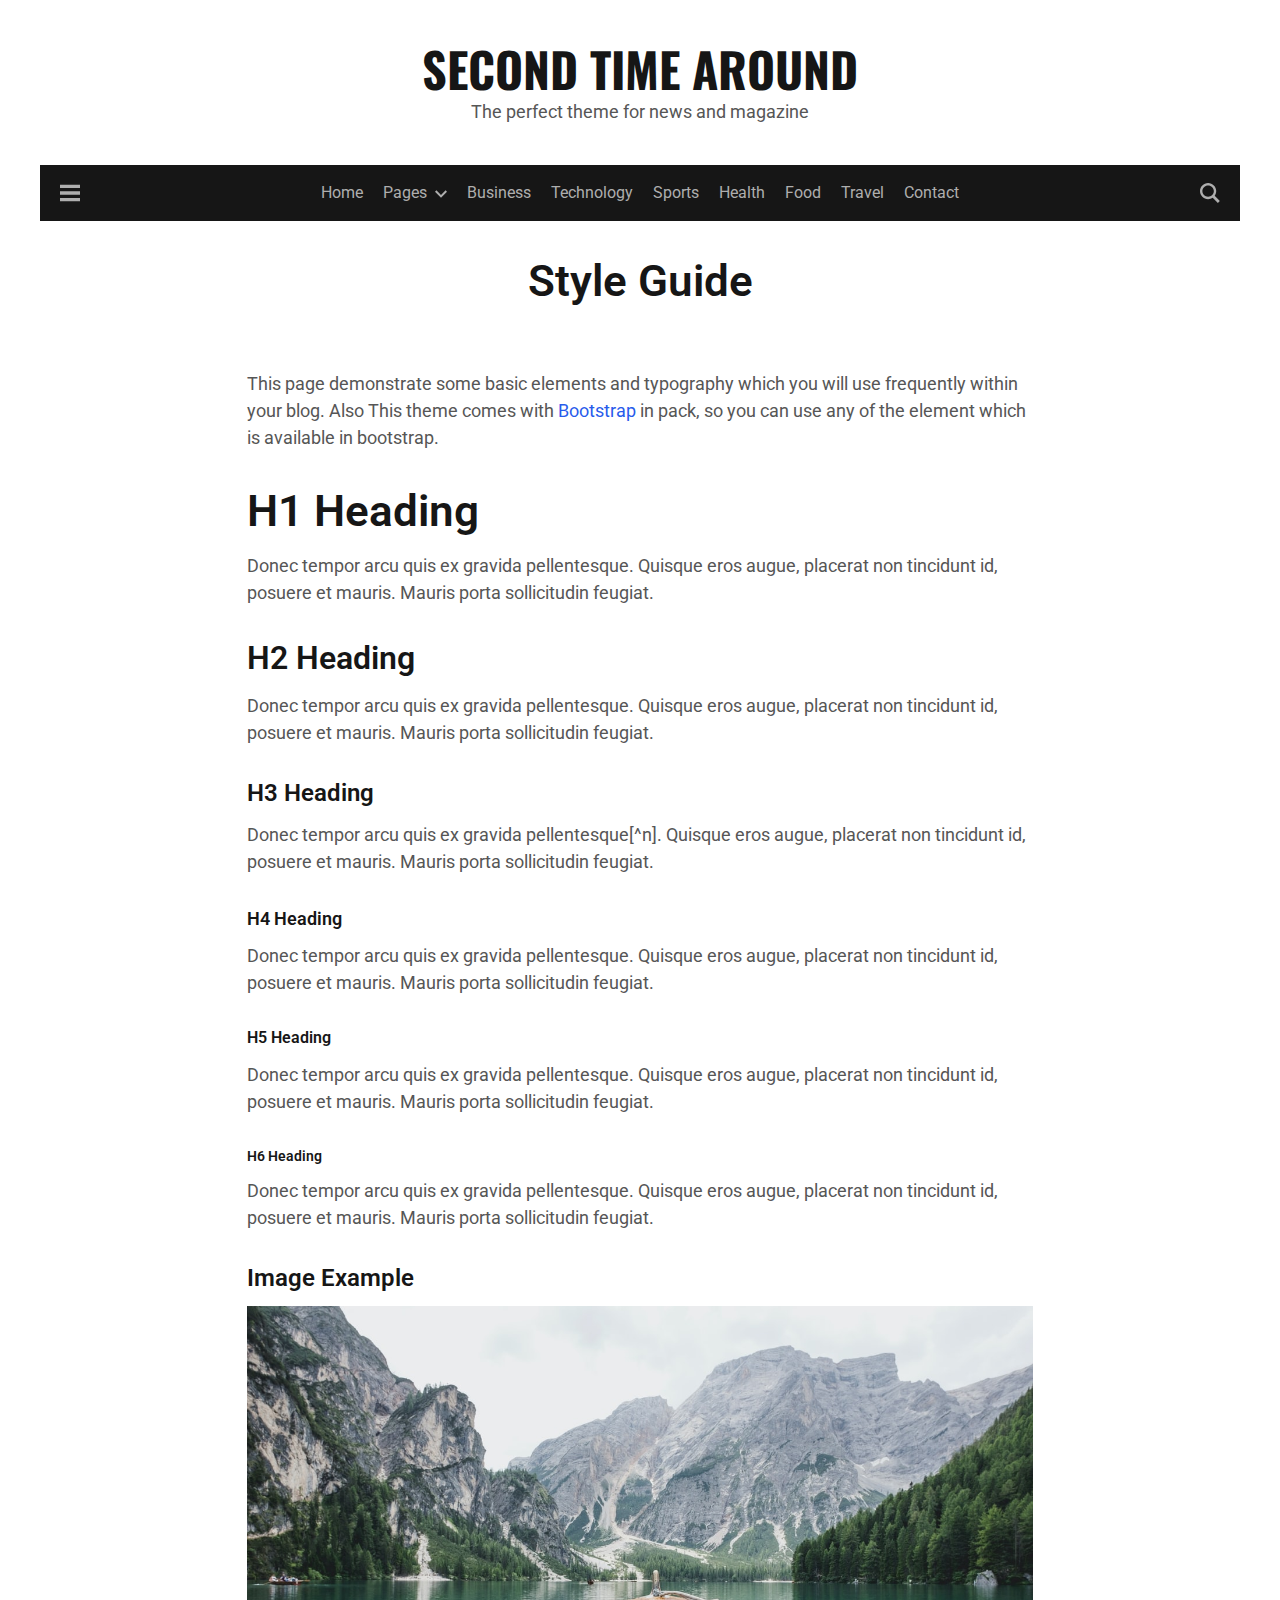
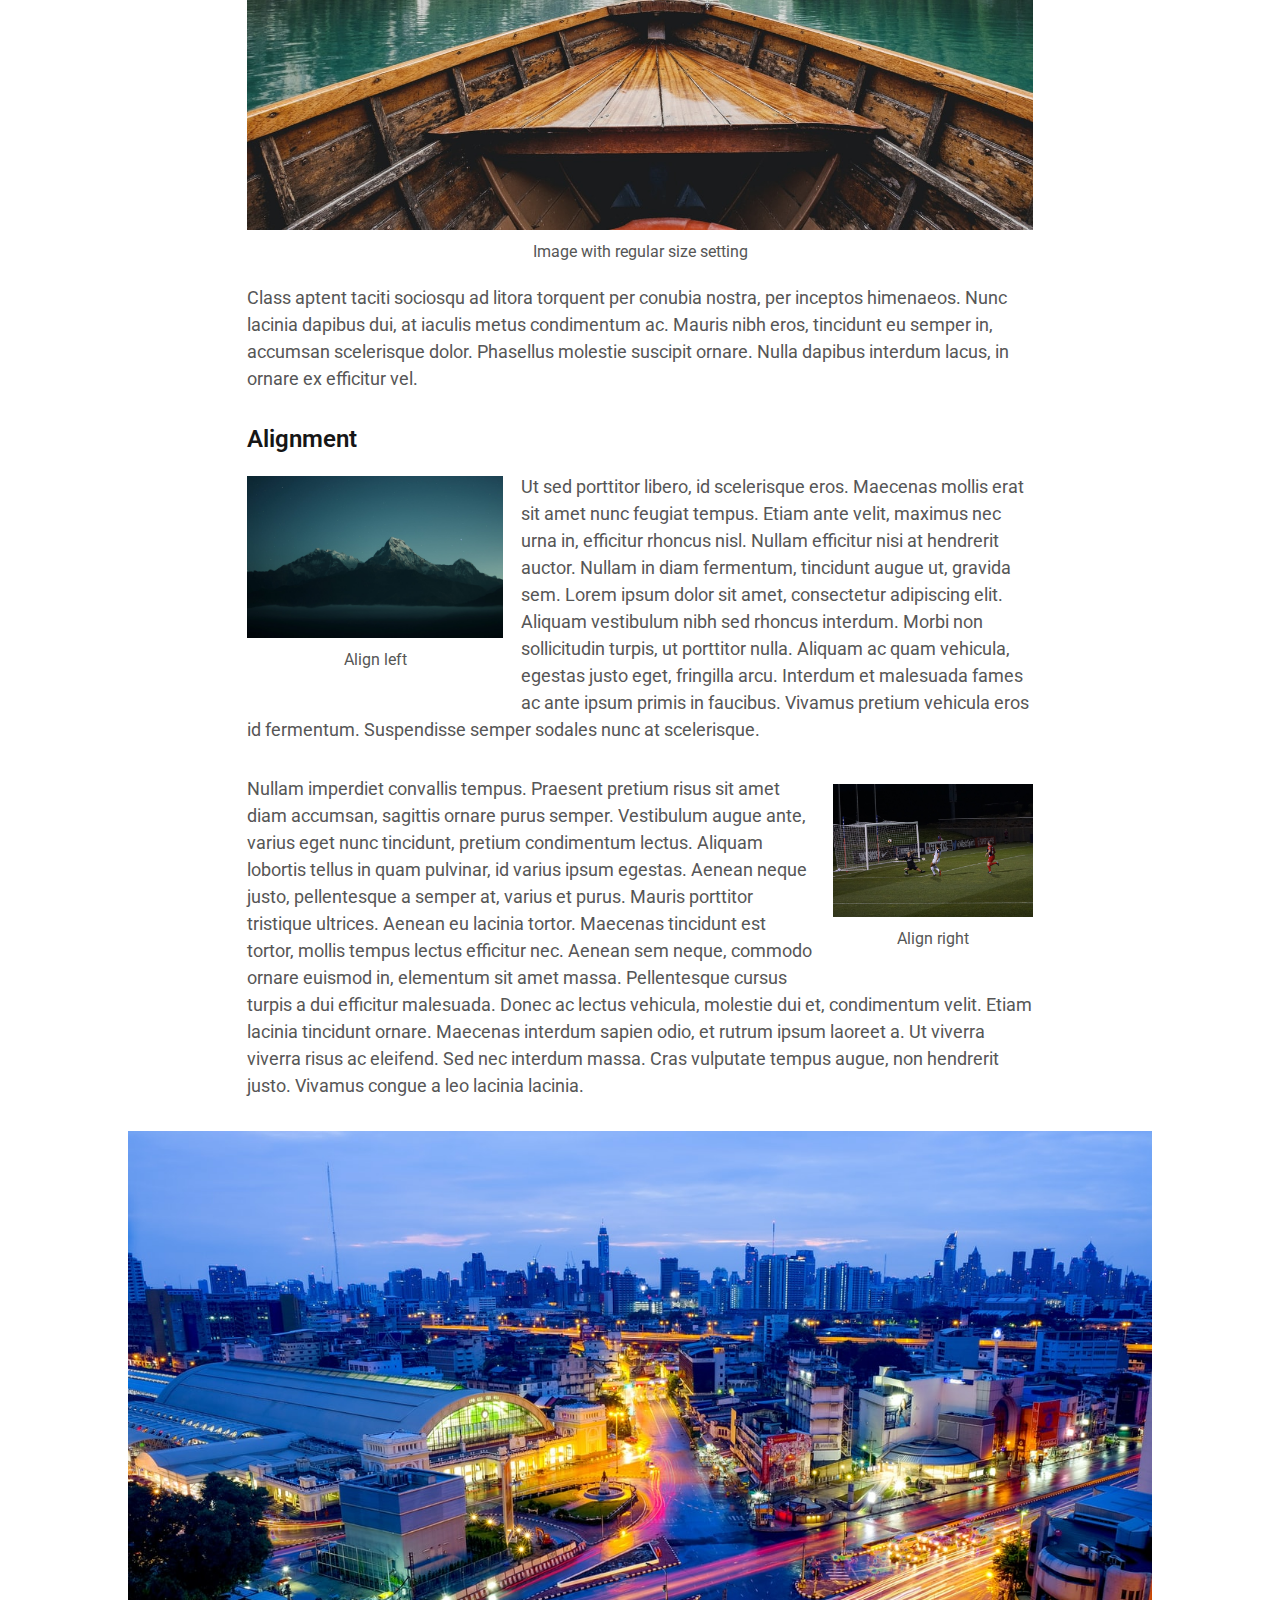
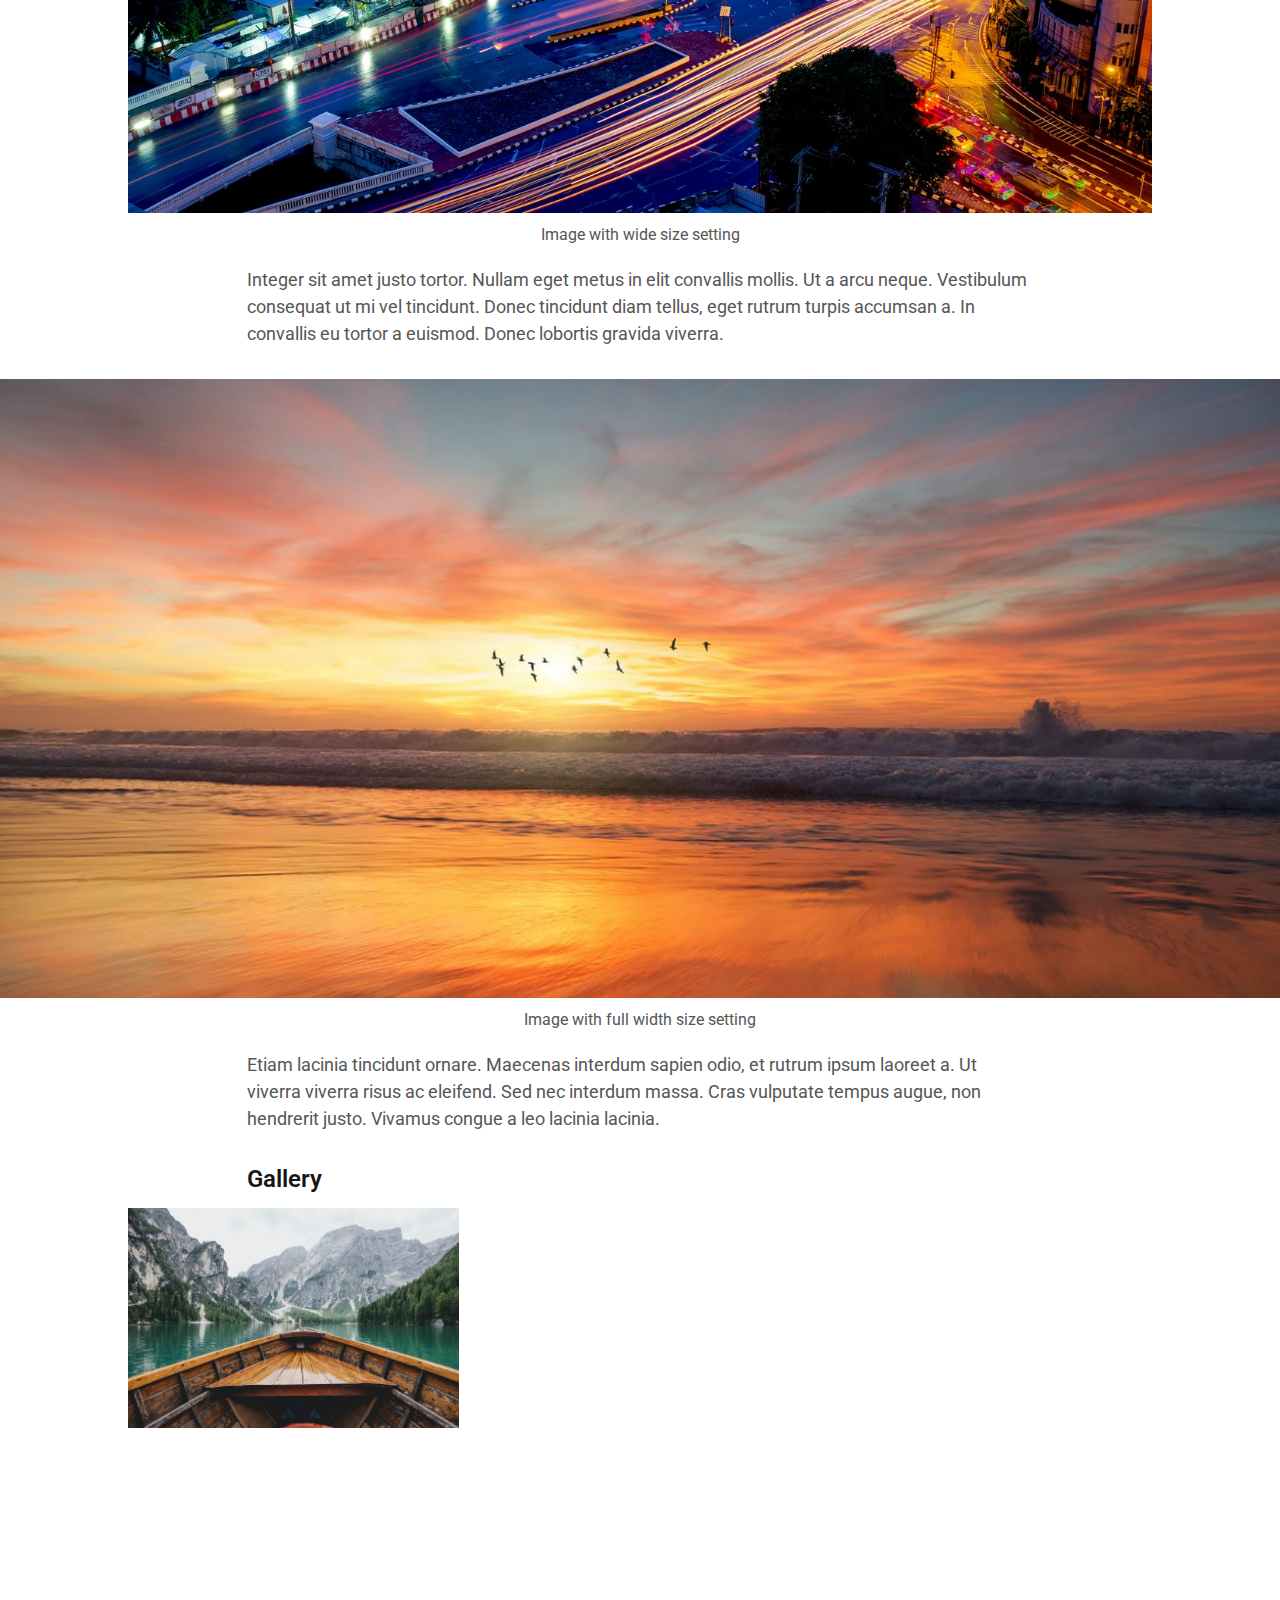
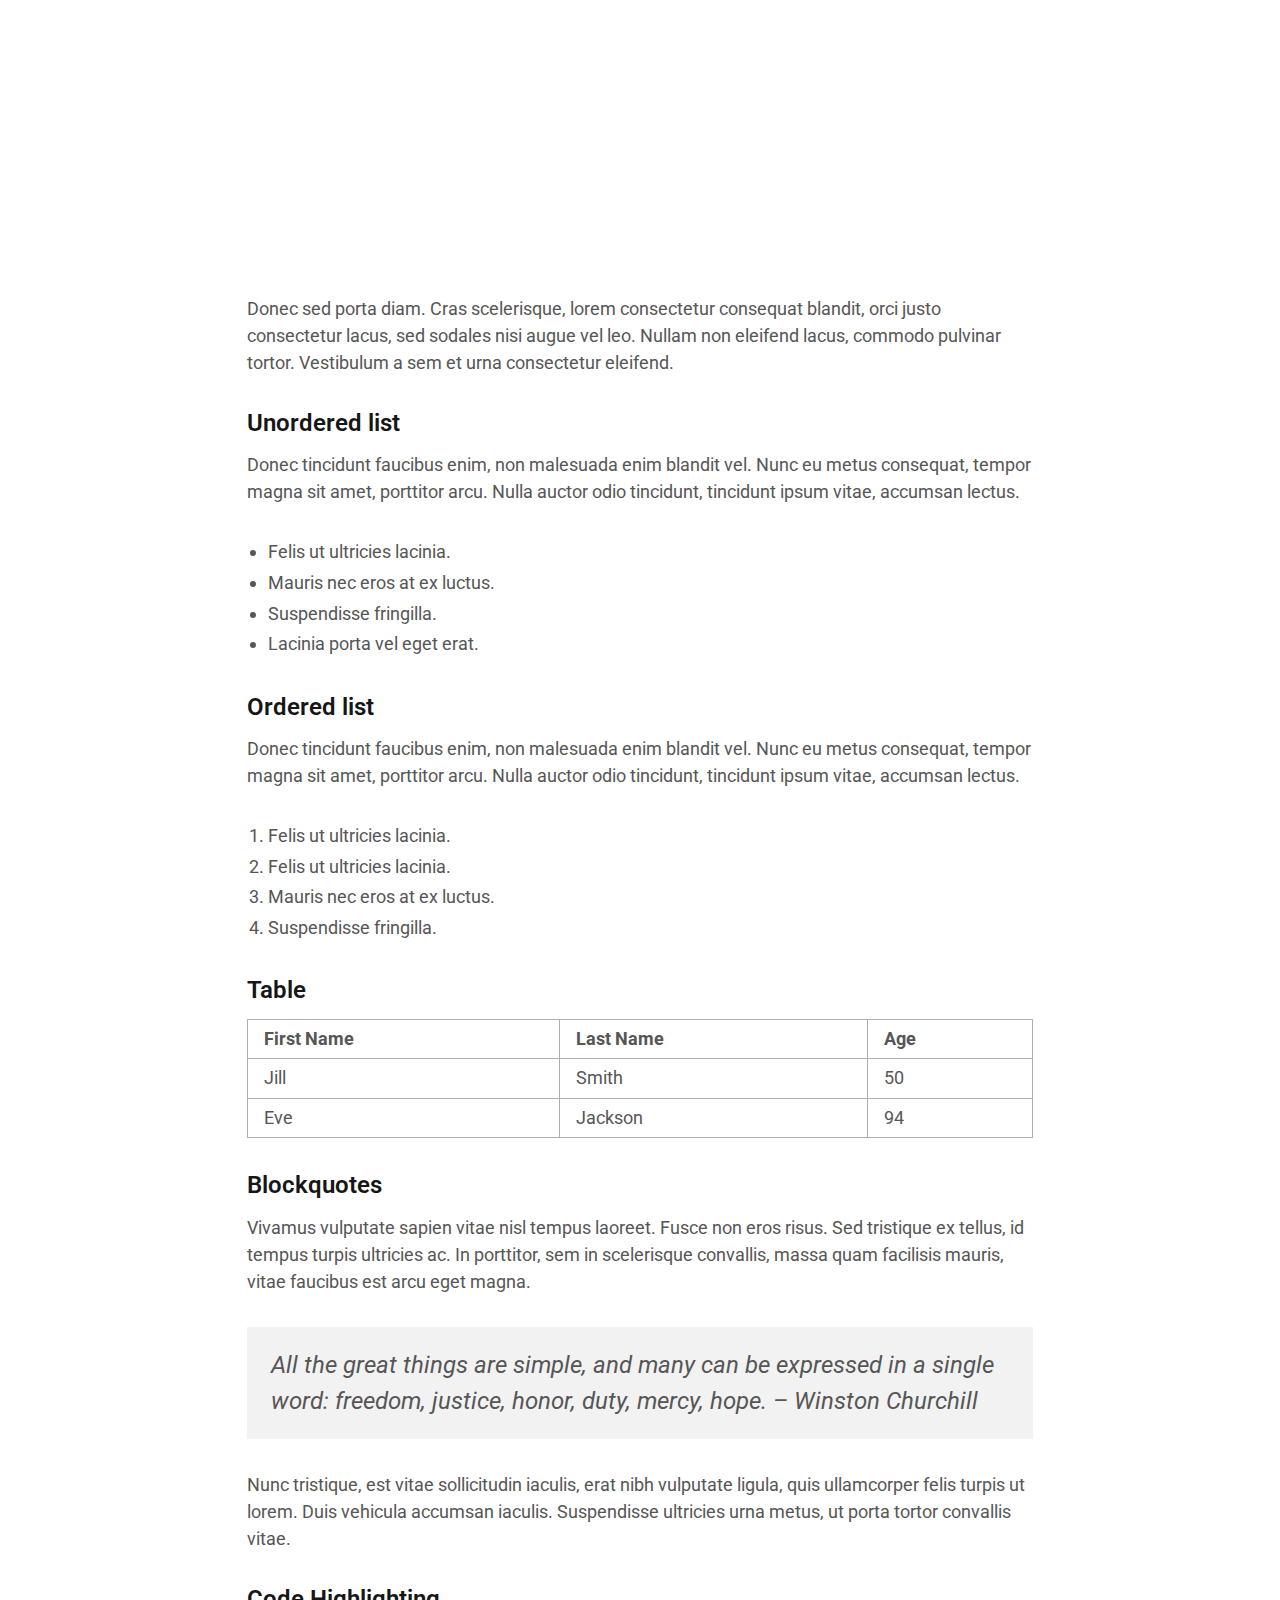
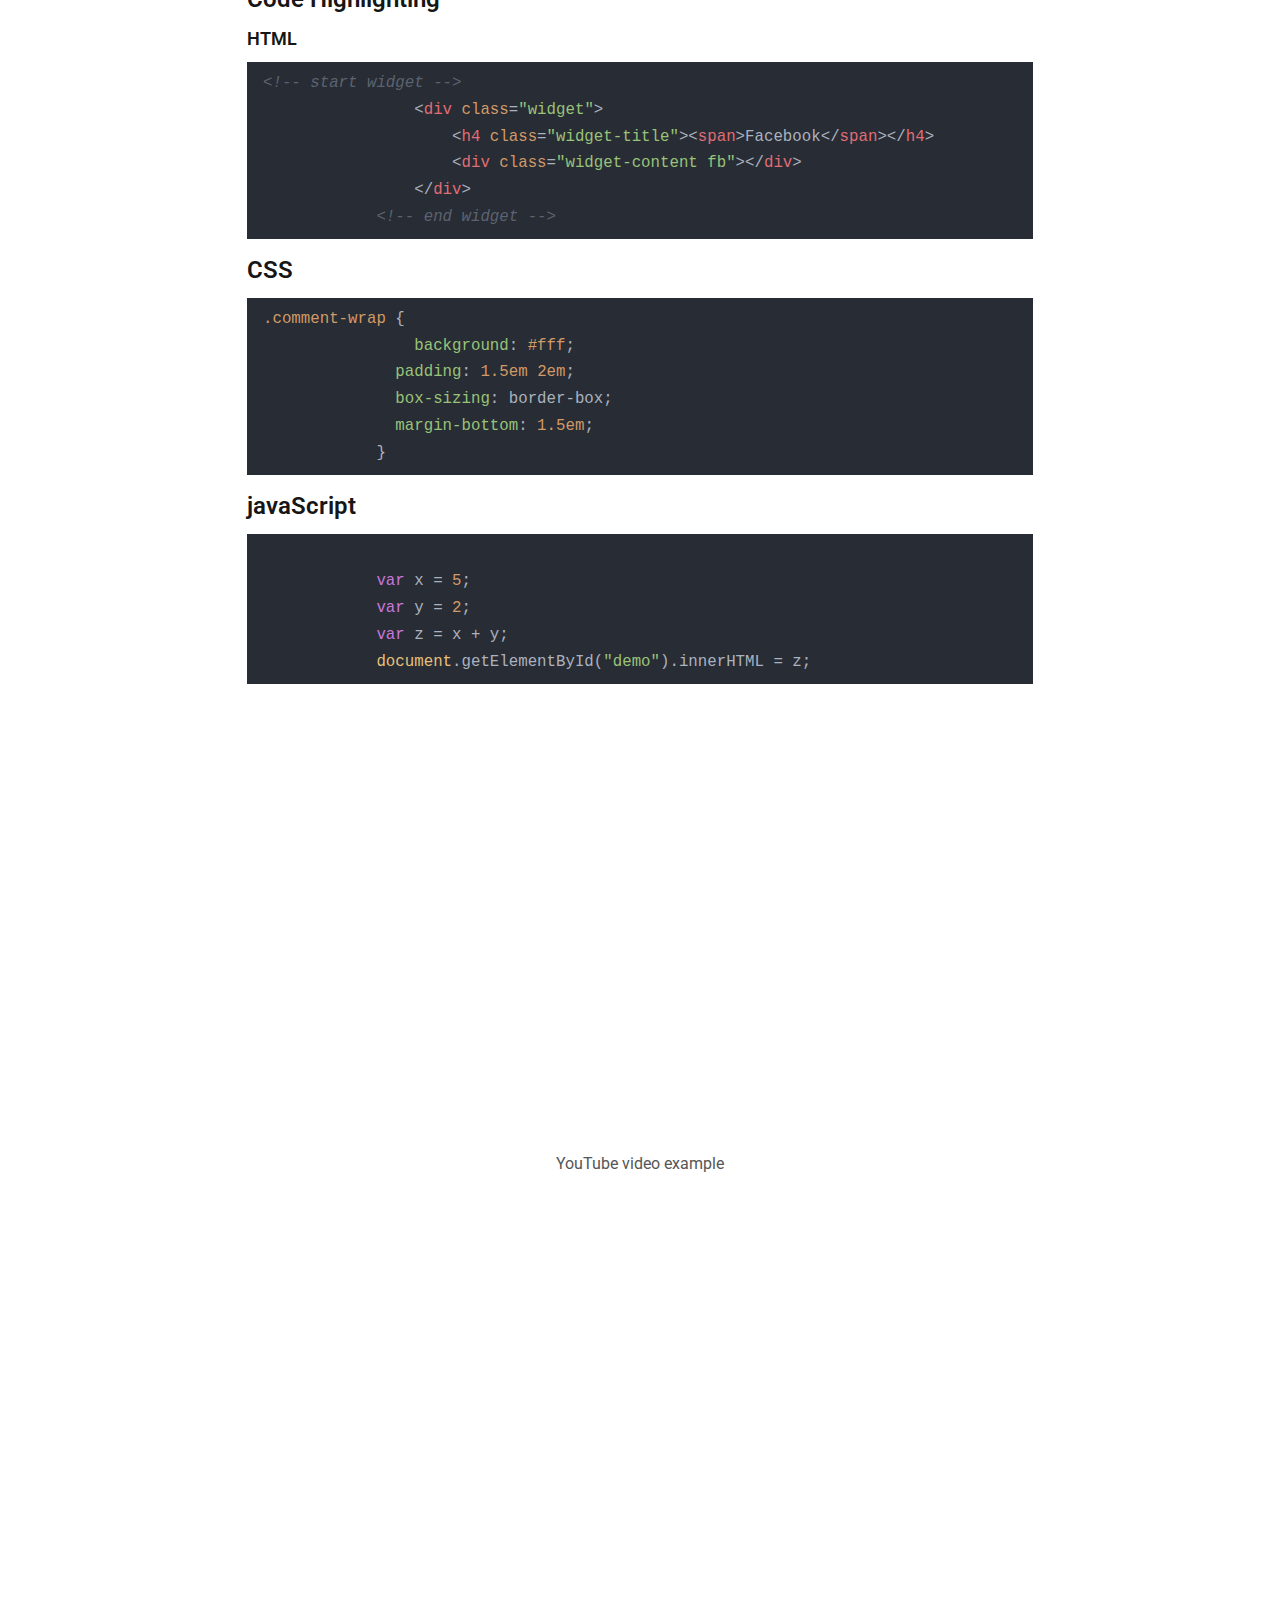
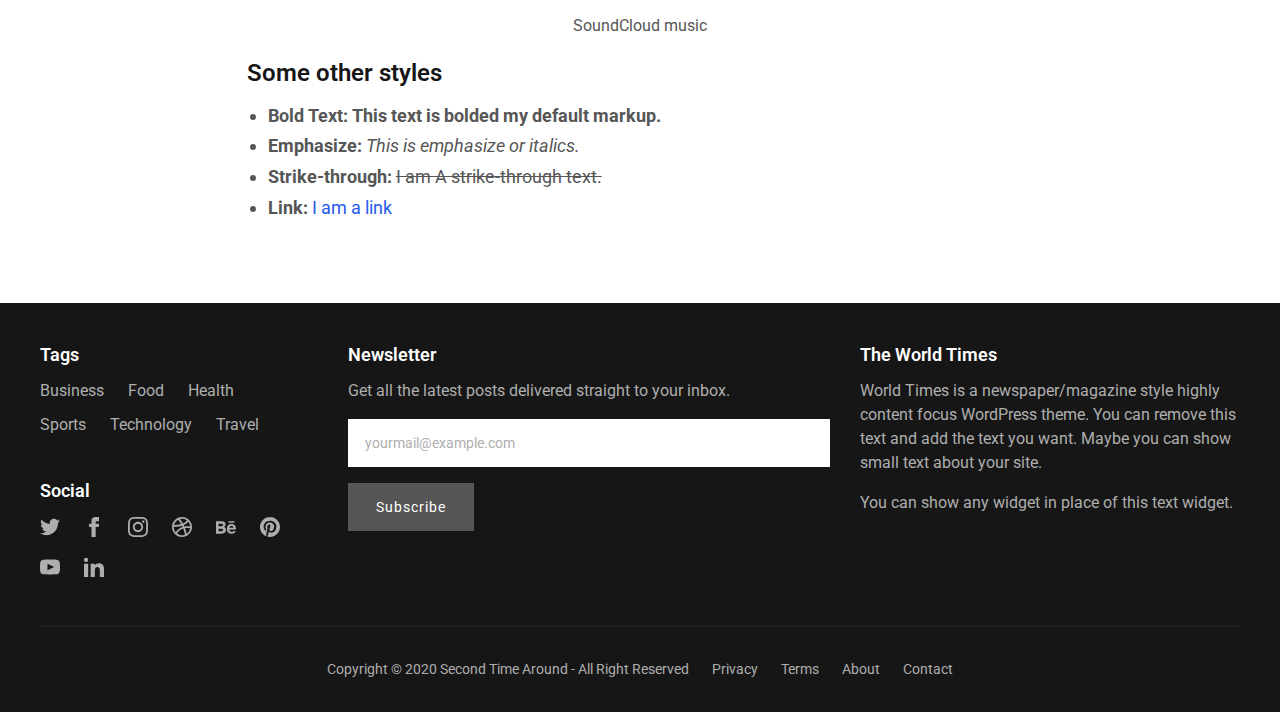
<file: template/style-guide.html>
<!DOCTYPE html>
<html lang="en">
<head>
  <!-- =========== Meta ============= -->
  <meta charset="UTF-8"/>
  <meta http-equiv="X-UA-Compatible" content="IE=edge"/>
  <meta name="viewport" content="width=device-width, initial-scale=1"/>
  <!-- =========== Title ============= -->
  <title>Style Guide &#8211; Second Time Around</title>
  <!-- ======== Load Google Fonts ============= -->
  <link href="https://fonts.googleapis.com/css?family=Roboto:300,400,700%7COswald:400,700" rel="stylesheet" type="text/css" />
  <!-- ======== Bootstrap Core CSS ============= -->
  <link rel='stylesheet' href='libs/bootstrap/css/bootstrap.min.css' type='text/css' media='all' />
  <!-- =========== Main CSS ============= -->
  <link rel='stylesheet' href='css/block-library/style.min.css' type='text/css' media='all' />
  <link rel='stylesheet' href='css/hljs.css' type='text/css' media='all' />
  <link rel='stylesheet' href='style.css' type='text/css' media='all' />
  <!-- =========== Favicon ============= -->
  <link rel="icon" href="img/favicon-32x32.png" sizes="32x32" />
  <link rel="icon" href="img/favicon-192x192.png" sizes="192x192" />
  <link rel="apple-touch-icon" href="img/favicon-180x180.png" />
  <meta name="msapplication-TileImage" content="img/favicon-270x270.png" />
</head>
<body>
<header class="site-header">
    <!-- =========== Logo ============= --> 
    <div class="container">
        <div class="header-wrapper text-center">
            <a class="text-logo" href="index.html">Second Time Around</a>
            <div class="site-description">The perfect theme for news and magazine</div>
        </div>
    </div>
    <!-- =========== Navigation ============= -->
    <nav class="site-navbar-wrap">
        <div class="container">
        <div class="navbar-inner d-flex">
        <span class="menu-button d-inline-flex menu-open"><svg xmlns="http://www.w3.org/2000/svg" width="24" height="24" viewBox="0 0 24 24"><path d="M24 6h-24v-4h24v4zm0 4h-24v4h24v-4zm0 8h-24v4h24v-4z"/></svg></span>
            <!-- =========== Main Menu ============= -->
            <ul id="menu-main-menu" class="navbar-nav m-auto text-center main-menu d-none d-lg-flex">
                <li class="menu-item"><a href="index.html">Home</a></li>
                <li class="menu-item"><a href="#">Pages</a>
                    <ul class="sub-menu">
                     <li class="menu-item"><a href="style-guide.html">Style Guide</a></li>
                     <li class="menu-item"><a href="about.html">About</a></li>
                     <li class="menu-item"><a href="#">Second Level</a>
                       <ul class="sub-menu">
                         <li class="menu-item"><a href="#">Third Level B</a></li>
                         <li class="menu-item"><a href="#">Third Level A</a></li>
                       </ul>
                       </li>
                     <li class="menu-item"><a href="terms.html">Terms</a></li>
                     <li class="menu-item"><a href="privacy.html">Privacy</a></li>
                     <li class="menu-item"><a href="404.html">Error 404</a></li>
                    </ul>
                </li>
                <li class="menu-item"><a href="category-business.html">Business</a></li>
                <li class="menu-item"><a href="category-technology.html">Technology</a></li>
                <li class="menu-item"><a href="category-sports.html">Sports</a></li>
                <li class="menu-item"><a href="category-health.html">Health</a></li>
                <li class="menu-item"><a href="category-food.html">Food</a></li>
                <li class="menu-item"><a href="category-travel.html">Travel</a></li>
                <li class="menu-item"><a href="contact.html">Contact</a></li>
            </ul><!-- =========== End Menu ============= -->  
            <!-- =========== Search Icon Area ============= -->
            <span class="search-button d-inline-flex search-open"><svg xmlns="http://www.w3.org/2000/svg" width="24" height="24" viewBox="0 0 24 24"><path d="M23.809 21.646l-6.205-6.205c1.167-1.605 1.857-3.579 1.857-5.711 0-5.365-4.365-9.73-9.731-9.73-5.365 0-9.73 4.365-9.73 9.73 0 5.366 4.365 9.73 9.73 9.73 2.034 0 3.923-.627 5.487-1.698l6.238 6.238 2.354-2.354zm-20.955-11.916c0-3.792 3.085-6.877 6.877-6.877s6.877 3.085 6.877 6.877-3.085 6.877-6.877 6.877c-3.793 0-6.877-3.085-6.877-6.877z"/></svg></span><!-- =========== End Search Icon Area ============= -->
            <!-- =========== Mobile Menu ============= -->
            <nav class="mobile-menu" id="mobile-menu">
                <ul id="menu-main-menu-1" class="menu">
                    <li class="menu-item"><a href="index.html" aria-current="page">Home</a></li>
                    <li class="menu-item"><a href="#">Pages</a>
                    <ul class="sub-menu">
                     <li class="menu-item"><a href="style-guide.html">Style Guide</a></li>
                     <li class="menu-item"><a href="about.html">About</a></li>
                     <li class="menu-item"><a href="#">Second Level</a>
                     <ul class="sub-menu">
                      <li class="menu-item"><a href="#">Third Level B</a></li>
                      <li class="menu-item"><a href="#">Third Level A</a></li>
                     </ul>
                       </li>
                     <li class="menu-item"><a href="terms.html">Terms</a></li>
                     <li class="menu-item"><a href="privacy.html">Privacy</a></li>
                     <li class="menu-item"><a href="404.html">Error 404</a></li>
                    </ul>
                    </li>
                    <li class="menu-item"><a href="category-business.html">Business</a></li>
                    <li class="menu-item"><a href="category-technology.html">Technology</a></li>
                    <li class="menu-item"><a href="category-sports.html">Sports</a></li>
                    <li class="menu-item"><a href="category-health.html">Health</a></li>
                    <li class="menu-item"><a href="category-food.html">Food</a></li>
                    <li class="menu-item"><a href="category-travel.html">Travel</a></li>
                    <li class="menu-item"><a href="contact.html">Contact</a></li>
                </ul>                
            </nav>
            <!-- =========== End Mobile Menu ============= -->
                <div class="backdrop hidden-md hidden-lg" id="backdrop">
                    <span class="menu-close align-center"><svg xmlns="http://www.w3.org/2000/svg" width="24" height="24" viewBox="0 0 24 24"><path d="M23.954 21.03l-9.184-9.095 9.092-9.174-2.832-2.807-9.09 9.179-9.176-9.088-2.81 2.81 9.186 9.105-9.095 9.184 2.81 2.81 9.112-9.192 9.18 9.1z"/></svg></span>
                </div>

        </div>
        </div>
    </nav>
    <!-- =========== End Navigation ============= -->
    <div class="fixed-nav-wrap"><!-- =========== Fixed Navigation ============= -->
        <nav class="site-navbar-wrap">
            <div class="container">
                <div class="navbar-inner d-flex">
                <span class="menu-button d-inline-flex menu-open"><svg xmlns="http://www.w3.org/2000/svg" width="24" height="24" viewBox="0 0 24 24"><path d="M24 6h-24v-4h24v4zm0 4h-24v4h24v-4zm0 8h-24v4h24v-4z"/></svg></span>
                    <ul id="menu-main-menu-2" class="navbar-nav m-auto text-center main-menu d-none d-lg-flex">
                        <li class="menu-item"><a href="index.html" aria-current="page">Home</a></li>
                        <li class="menu-item"><a href="#">Pages</a>
                        <ul class="sub-menu">
                         <li class="menu-item"><a href="style-guide.html">Style Guide</a></li>
                         <li class="menu-item"><a href="about.html">About</a></li>
                         <li class="menu-item"><a href="#">Second Level</a>
                         <ul class="sub-menu">
                          <li class="menu-item"><a href="#">Third Level B</a></li>
                          <li class="menu-item"><a href="#">Third Level A</a></li>
                         </ul>
                           </li>
                         <li class="menu-item"><a href="terms.html">Terms</a></li>
                         <li class="menu-item"><a href="privacy.html">Privacy</a></li>
                         <li class="menu-item"><a href="404.html">Error 404</a></li>
                        </ul>
                        </li>
                        <li class="menu-item"><a href="category-business.html">Business</a></li>
                        <li class="menu-item"><a href="category-technology.html">Technology</a></li>
                        <li class="menu-item"><a href="category-sports.html">Sports</a></li>
                        <li class="menu-item"><a href="category-health.html">Health</a></li>
                        <li class="menu-item"><a href="category-food.html">Food</a></li>
                        <li class="menu-item"><a href="category-travel.html">Travel</a></li>
                        <li class="menu-item"><a href="contact.html">Contact</a></li>
                    </ul>                        
                <span class="search-button d-inline-flex search-open"><svg xmlns="http://www.w3.org/2000/svg" width="24" height="24" viewBox="0 0 24 24"><path d="M23.809 21.646l-6.205-6.205c1.167-1.605 1.857-3.579 1.857-5.711 0-5.365-4.365-9.73-9.731-9.73-5.365 0-9.73 4.365-9.73 9.73 0 5.366 4.365 9.73 9.73 9.73 2.034 0 3.923-.627 5.487-1.698l6.238 6.238 2.354-2.354zm-20.955-11.916c0-3.792 3.085-6.877 6.877-6.877s6.877 3.085 6.877 6.877-3.085 6.877-6.877 6.877c-3.793 0-6.877-3.085-6.877-6.877z"/></svg></span>
            </div>
            </div>
        </nav>
    </div>
    <!-- =========== End Fixed Navigation ============= -->
</header>
<!-- =========== Main Container ============= -->
<div class="main-content-area">
    <div class="container">
        <div class="single-post-wrap page-wrap">
            <div class="post-head d-flex">
                <div class="header-inner align-self-center">
                    <h1 class="title">Style Guide</h1>
                </div>
            </div>
        <div class="post-content m-auto">  
            <p>This page demonstrate some basic elements and typography which you will use frequently within your blog. Also This theme comes with&nbsp;<a href="http://getbootstrap.com/">Bootstrap</a>&nbsp;in pack, so you can use any of the element which is available in bootstrap.</p>
            <h1 id="h1-heading">H1 Heading</h1>
            <p>Donec tempor arcu quis ex gravida pellentesque. Quisque eros augue, placerat non tincidunt id, posuere et mauris. Mauris porta sollicitudin feugiat.</p>
            <h2 id="h2-heading">H2 Heading</h2>
            <p>Donec tempor arcu quis ex gravida pellentesque. Quisque eros augue, placerat non tincidunt id, posuere et mauris. Mauris porta sollicitudin feugiat.</p>
            <h3 id="h3-heading">H3 Heading</h3>
            <p>Donec tempor arcu quis ex gravida pellentesque[^n]. Quisque eros augue, placerat non tincidunt id, posuere et mauris. Mauris porta sollicitudin feugiat.</p>
            <h4 id="h4-heading">H4 Heading</h4>
            <p>Donec tempor arcu quis ex gravida pellentesque. Quisque eros augue, placerat non tincidunt id, posuere et mauris. Mauris porta sollicitudin feugiat.</p>
            <h5 id="h5-heading">H5 Heading</h5>
            <p>Donec tempor arcu quis ex gravida pellentesque. Quisque eros augue, placerat non tincidunt id, posuere et mauris. Mauris porta sollicitudin feugiat.</p>
            <h6 id="h6-heading">H6 Heading</h6>
            <p>Donec tempor arcu quis ex gravida pellentesque. Quisque eros augue, placerat non tincidunt id, posuere et mauris. Mauris porta sollicitudin feugiat.</p>
            <h3 id="image-example">Image Example</h3>
            <figure class="wp-block-image">
              <img loading="lazy" width="1024" height="683" src="img/lake-man.jpg">
              <figcaption> Image with regular size setting </figcaption>
            </figure>
            <p> Class aptent taciti sociosqu ad litora torquent per conubia nostra, per inceptos himenaeos. Nunc lacinia dapibus dui, at iaculis metus condimentum ac. Mauris nibh eros, tincidunt eu semper in, accumsan scelerisque dolor. Phasellus molestie suscipit ornare. Nulla dapibus interdum lacus, in ornare ex efficitur vel. </p>
            <h3>Alignment</h3>
            <div class="wp-block-image">
              <figure class="alignleft is-resized">
                <img loading="lazy" width="256" height="170" src="img/mountain.jpg">
                <figcaption>Align left</figcaption>
              </figure>
            </div>
            <p>Ut sed porttitor libero, id scelerisque eros. Maecenas mollis erat sit amet nunc feugiat tempus. Etiam ante velit, maximus nec urna in, efficitur rhoncus nisl. Nullam efficitur nisi at hendrerit auctor. Nullam in diam fermentum, tincidunt augue ut, gravida sem. Lorem ipsum dolor sit amet, consectetur adipiscing elit. Aliquam vestibulum nibh sed rhoncus interdum. Morbi non sollicitudin turpis, ut porttitor nulla. Aliquam ac quam vehicula, egestas justo eget, fringilla arcu. Interdum et malesuada fames ac ante ipsum primis in faucibus. Vivamus pretium vehicula eros id fermentum. Suspendisse semper sodales nunc at scelerisque.</p>
            <div class="wp-block-image">
              <figure class="alignright is-resized">
                <img loading="lazy" width="200" height="154" src="img/arch.jpg">
                <figcaption>Align right</figcaption>
              </figure>
            </div>
            <p>Nullam imperdiet convallis tempus. Praesent pretium risus sit amet diam accumsan, sagittis ornare purus semper. Vestibulum augue ante, varius eget nunc tincidunt, pretium condimentum lectus. Aliquam lobortis tellus in quam pulvinar, id varius ipsum egestas. Aenean neque justo, pellentesque a semper at, varius et purus. Mauris porttitor tristique ultrices. Aenean eu lacinia tortor. Maecenas tincidunt est tortor, mollis tempus lectus efficitur nec. Aenean sem neque, commodo ornare euismod in, elementum sit amet massa. Pellentesque cursus turpis a dui efficitur malesuada. Donec ac lectus vehicula, molestie dui et, condimentum velit. Etiam lacinia tincidunt ornare. Maecenas interdum sapien odio, et rutrum ipsum laoreet a. Ut viverra viverra risus ac eleifend. Sed nec interdum massa. Cras vulputate tempus augue, non hendrerit justo. Vivamus congue a leo lacinia lacinia. </p>
            <figure class="wp-block-image alignwide">
              <img loading="lazy" width="1024" height="576" src="img/citylight.jpg">
              <figcaption> Image with wide size setting </figcaption>
            </figure>
            <p> Integer sit amet justo tortor. Nullam eget metus in elit convallis mollis. Ut a arcu neque. Vestibulum consequat ut mi vel tincidunt. Donec tincidunt diam tellus, eget rutrum turpis accumsan a. In convallis eu tortor a euismod. Donec lobortis gravida viverra. </p>
            <figure class="wp-block-image alignfull">
              <img loading="lazy" width="1024" height="366" src="img/greennature.jpg">
              <figcaption> Image with full width size setting </figcaption>
            </figure>
            <p>Etiam lacinia tincidunt ornare. Maecenas interdum sapien odio, et rutrum ipsum laoreet a. Ut viverra viverra risus ac eleifend. Sed nec interdum massa. Cras vulputate tempus augue, non hendrerit justo. Vivamus congue a leo lacinia lacinia.</p>
            <h3>Gallery</h3>
            <ul class="wp-block-gallery alignwide columns-3 is-cropped">
              <li class="blocks-gallery-item">
                <figure><img loading="lazy" width="1024" height="683" src="img/lake-man.jpg"></figure>
              </li>
              <li class="blocks-gallery-item">
                  <figure><img loading="lazy" width="1024" height="683" src="img/bit-boy.jpg"></figure>
              </li>
              <li class="blocks-gallery-item">
                <figure><img loading="lazy" width="800" height="532" src="img/proc.jpg"></figure>
              </li>
              <li class="blocks-gallery-item">
                <figure><img loading="lazy" width="800" height="640" src="img/lime.jpg"></figure>
              </li>
              <li class="blocks-gallery-item">
                <figure><img loading="lazy" width="1024" height="683" src="img/food.jpg"></figure>
              </li>
            </ul>
            <p>Donec sed porta diam. Cras scelerisque, lorem consectetur consequat blandit, orci justo consectetur lacus, sed sodales nisi augue vel leo. Nullam non eleifend lacus, commodo pulvinar tortor. Vestibulum a sem et urna consectetur eleifend.</p>
            <h3 id="unordered-list">Unordered list</h3>
            <p>Donec tincidunt faucibus enim, non malesuada enim blandit vel. Nunc eu metus consequat, tempor magna sit amet, porttitor arcu. Nulla auctor odio tincidunt, tincidunt ipsum vitae, accumsan lectus.</p>
            <ul>
              <li>Felis ut ultricies lacinia.</li>
              <li>Mauris nec eros at ex luctus.</li>
              <li>Suspendisse fringilla.</li>
              <li>Lacinia porta vel eget erat.</li>
            </ul>
            <h3 id="ordered-list">Ordered list</h3>
            <p>Donec tincidunt faucibus enim, non malesuada enim blandit vel. Nunc eu metus consequat, tempor magna sit amet, porttitor arcu. Nulla auctor odio tincidunt, tincidunt ipsum vitae, accumsan lectus.</p>
            <ol>
              <li>Felis ut ultricies lacinia.</li>
              <li>Felis ut ultricies lacinia.</li>
              <li>Mauris nec eros at ex luctus.</li>
              <li>Suspendisse fringilla.</li>
            </ol>
            <h3 id="table">Table</h3>
            <table class="wp-block-table">
              <tbody>
                <tr>
                  <td><strong>First Name</strong></td>
                  <td><strong>Last Name</strong></td>
                  <td><strong>Age</strong></td>
                </tr>
                <tr>
                  <td> Jill </td>
                  <td>Smith</td>
                  <td>50</td>
                </tr>
                <tr>
                  <td>Eve</td>
                  <td> Jackson </td>
                  <td>94</td>
                </tr>
              </tbody>
            </table>
            <h3 id="blockquotes">Blockquotes</h3>
            <p>Vivamus vulputate sapien vitae nisl tempus laoreet. Fusce non eros risus. Sed tristique ex tellus, id tempus turpis ultricies ac. In porttitor, sem in scelerisque convallis, massa quam facilisis mauris, vitae faucibus est arcu eget magna.</p>
            <blockquote class="wp-block-quote"><p>All the great things are simple, and many can be expressed in a single word: freedom, justice, honor, duty, mercy, hope. – Winston Churchill</p></blockquote>
            <p>Nunc tristique, est vitae sollicitudin iaculis, erat nibh vulputate ligula, quis ullamcorper felis turpis ut lorem. Duis vehicula accumsan iaculis. Suspendisse ultricies urna metus, ut porta tortor convallis vitae.</p>
            <h3 id="code-highlighting">Code Highlighting</h3>
            <h4 id="html">HTML</h4>
            <pre class="wp-block-code"><code class="hljs xml"><span class="hljs-comment">&lt;!-- start widget --&gt;</span>
                <span class="hljs-tag">&lt;<span class="hljs-name">div</span> <span class="hljs-attr">class</span>=<span class="hljs-string">"widget"</span>&gt;</span>
                    <span class="hljs-tag">&lt;<span class="hljs-name">h4</span> <span class="hljs-attr">class</span>=<span class="hljs-string">"widget-title"</span>&gt;</span><span class="hljs-tag">&lt;<span class="hljs-name">span</span>&gt;</span>Facebook<span class="hljs-tag">&lt;/<span class="hljs-name">span</span>&gt;</span><span class="hljs-tag">&lt;/<span class="hljs-name">h4</span>&gt;</span>
                    <span class="hljs-tag">&lt;<span class="hljs-name">div</span> <span class="hljs-attr">class</span>=<span class="hljs-string">"widget-content fb"</span>&gt;</span><span class="hljs-tag">&lt;/<span class="hljs-name">div</span>&gt;</span>
                <span class="hljs-tag">&lt;/<span class="hljs-name">div</span>&gt;</span> 
            <span class="hljs-comment">&lt;!-- end widget --&gt;</span>﻿ </code></pre>
            <h3>CSS</h3>
            <pre class="wp-block-code"><code class="hljs css"><span class="hljs-selector-class">.comment-wrap</span> {
                <span class="hljs-attribute">background</span>: <span class="hljs-number">#fff</span>;
              <span class="hljs-attribute">padding</span>: <span class="hljs-number">1.5em</span> <span class="hljs-number">2em</span>;
              <span class="hljs-attribute">box-sizing</span>: border-box;
              <span class="hljs-attribute">margin-bottom</span>: <span class="hljs-number">1.5em</span>;
            }</code></pre>
            <h3 id="javascript">javaScript</h3>
            <pre class="wp-block-code"><code class="hljs javascript">
            <span class="hljs-keyword">var</span> x = <span class="hljs-number">5</span>;
            <span class="hljs-keyword">var</span> y = <span class="hljs-number">2</span>;
            <span class="hljs-keyword">var</span> z = x + y;
            <span class="hljs-built_in">document</span>.getElementById(<span class="hljs-string">"demo"</span>).innerHTML = z;</code></pre>
            <figure class="wp-block-embed-youtube wp-block-embed is-type-video is-provider-youtube wp-embed-aspect-16-9 wp-has-aspect-ratio">
              <div class="wp-block-embed__wrapper">
              <div class="fluid-width-video-wrapper" style="padding-top: 56.25%;">
                <iframe src="https://www.youtube.com/embed/72xdCU__XCk?feature=oembed" frameborder="0" allow="accelerometer; autoplay; encrypted-media; gyroscope; picture-in-picture" allowfullscreen="" name="fitvid0"></iframe>
              </div>
              </div>
              <figcaption> YouTube video example </figcaption>
            </figure>
            <figure class="wp-block-embed-soundcloud wp-block-embed is-type-rich is-provider-soundcloud wp-embed-aspect-4-3 wp-has-aspect-ratio">
              <div class="wp-block-embed__wrapper">
                <iframe width="800" height="400" scrolling="no" frameborder="no" src="https://w.soundcloud.com/player/?visual=true&amp;url=https%3A%2F%2Fapi.soundcloud.com%2Ftracks%2F90028136&amp;show_artwork=true&amp;maxwidth=800&amp;maxheight=1000&amp;dnt=1"></iframe>
              </div>
              <figcaption> SoundCloud music </figcaption>
            </figure>

           <h3 id="some-other-styles">Some other styles</h3>
           <ul>
            <li><strong>Bold Text:</strong>&nbsp;<strong>This text is bolded my default markup.</strong></li>
            <li><strong>Emphasize:</strong>&nbsp;<em>This is emphasize or italics.</em></li>
            <li><strong>Strike-through:</strong>&nbsp;<del>I am A strike-through text.</del></li>
            <li><strong>Link:</strong>&nbsp;<a href="#">I am a link</a></li>
           </ul>
        </div>
      </div>
    </div>
</div><!-- =========== End Main Container ============= -->
<!-- =========== Footer ============= --> 
<footer class="site-footer ">
    <div class="container">
        <div class="row">
            <div class="col-md-3">
                <div class="widget widget_tag_cloud">
                    <h4 class="widget-title">Tags</h4>
                    <div class="tagcloud">
                        <a href="category-business.html">Business</a>
                        <a href="category-food.html">Food</a>
                        <a href="category-health.html">Health</a>
                        <a href="category-sports.html">Sports</a>
                        <a href="category-technology.html">Technology</a>
                        <a href="category-travel.html">Travel</a>
                    </div>
                </div>
                <div class="widget widget_gbj_social_links_widget">
                    <h4 class="widget-title">Social</h4>    
                    <div class="content">
                <ul class="social-links">
                        <li><a href="#"><svg xmlns="http://www.w3.org/2000/svg" width="24" height="24" viewBox="0 0 24 24"><path d="M24 4.557c-.883.392-1.832.656-2.828.775 1.017-.609 1.798-1.574 2.165-2.724-.951.564-2.005.974-3.127 1.195-.897-.957-2.178-1.555-3.594-1.555-3.179 0-5.515 2.966-4.797 6.045-4.091-.205-7.719-2.165-10.148-5.144-1.29 2.213-.669 5.108 1.523 6.574-.806-.026-1.566-.247-2.229-.616-.054 2.281 1.581 4.415 3.949 4.89-.693.188-1.452.232-2.224.084.626 1.956 2.444 3.379 4.6 3.419-2.07 1.623-4.678 2.348-7.29 2.04 2.179 1.397 4.768 2.212 7.548 2.212 9.142 0 14.307-7.721 13.995-14.646.962-.695 1.797-1.562 2.457-2.549z"/></svg></a></li>
                        <li><a href="#"><svg xmlns="http://www.w3.org/2000/svg" width="24" height="24" viewBox="0 0 24 24"><path d="M9 8h-3v4h3v12h5v-12h3.642l.358-4h-4v-1.667c0-.955.192-1.333 1.115-1.333h2.885v-5h-3.808c-3.596 0-5.192 1.583-5.192 4.615v3.385z"/></svg></a></li>
                        <li><a href="#"><svg xmlns="http://www.w3.org/2000/svg" width="24" height="24" viewBox="0 0 24 24"><path d="M12 2.163c3.204 0 3.584.012 4.85.07 3.252.148 4.771 1.691 4.919 4.919.058 1.265.069 1.645.069 4.849 0 3.205-.012 3.584-.069 4.849-.149 3.225-1.664 4.771-4.919 4.919-1.266.058-1.644.07-4.85.07-3.204 0-3.584-.012-4.849-.07-3.26-.149-4.771-1.699-4.919-4.92-.058-1.265-.07-1.644-.07-4.849 0-3.204.013-3.583.07-4.849.149-3.227 1.664-4.771 4.919-4.919 1.266-.057 1.645-.069 4.849-.069zm0-2.163c-3.259 0-3.667.014-4.947.072-4.358.2-6.78 2.618-6.98 6.98-.059 1.281-.073 1.689-.073 4.948 0 3.259.014 3.668.072 4.948.2 4.358 2.618 6.78 6.98 6.98 1.281.058 1.689.072 4.948.072 3.259 0 3.668-.014 4.948-.072 4.354-.2 6.782-2.618 6.979-6.98.059-1.28.073-1.689.073-4.948 0-3.259-.014-3.667-.072-4.947-.196-4.354-2.617-6.78-6.979-6.98-1.281-.059-1.69-.073-4.949-.073zm0 5.838c-3.403 0-6.162 2.759-6.162 6.162s2.759 6.163 6.162 6.163 6.162-2.759 6.162-6.163c0-3.403-2.759-6.162-6.162-6.162zm0 10.162c-2.209 0-4-1.79-4-4 0-2.209 1.791-4 4-4s4 1.791 4 4c0 2.21-1.791 4-4 4zm6.406-11.845c-.796 0-1.441.645-1.441 1.44s.645 1.44 1.441 1.44c.795 0 1.439-.645 1.439-1.44s-.644-1.44-1.439-1.44z"/></svg></a></li>
                        <li><a href="#"><svg xmlns="http://www.w3.org/2000/svg" width="24" height="24" viewBox="0 0 24 24"><path d="M12 0c-6.628 0-12 5.373-12 12s5.372 12 12 12 12-5.373 12-12-5.372-12-12-12zm9.885 11.441c-2.575-.422-4.943-.445-7.103-.073-.244-.563-.497-1.125-.767-1.68 2.31-1 4.165-2.358 5.548-4.082 1.35 1.594 2.197 3.619 2.322 5.835zm-3.842-7.282c-1.205 1.554-2.868 2.783-4.986 3.68-1.016-1.861-2.178-3.676-3.488-5.438.779-.197 1.591-.314 2.431-.314 2.275 0 4.368.779 6.043 2.072zm-10.516-.993c1.331 1.742 2.511 3.538 3.537 5.381-2.43.715-5.331 1.082-8.684 1.105.692-2.835 2.601-5.193 5.147-6.486zm-5.44 8.834l.013-.256c3.849-.005 7.169-.448 9.95-1.322.233.475.456.952.67 1.432-3.38 1.057-6.165 3.222-8.337 6.48-1.432-1.719-2.296-3.927-2.296-6.334zm3.829 7.81c1.969-3.088 4.482-5.098 7.598-6.027.928 2.42 1.609 4.91 2.043 7.46-3.349 1.291-6.953.666-9.641-1.433zm11.586.43c-.438-2.353-1.08-4.653-1.92-6.897 1.876-.265 3.94-.196 6.199.196-.437 2.786-2.028 5.192-4.279 6.701z"/></svg></a></li>
                        <li><a href="#"><svg xmlns="http://www.w3.org/2000/svg" width="24" height="24" viewBox="0 0 24 24"><path d="M22 7h-7v-2h7v2zm1.726 10c-.442 1.297-2.029 3-5.101 3-3.074 0-5.564-1.729-5.564-5.675 0-3.91 2.325-5.92 5.466-5.92 3.082 0 4.964 1.782 5.375 4.426.078.506.109 1.188.095 2.14h-8.027c.13 3.211 3.483 3.312 4.588 2.029h3.168zm-7.686-4h4.965c-.105-1.547-1.136-2.219-2.477-2.219-1.466 0-2.277.768-2.488 2.219zm-9.574 6.988h-6.466v-14.967h6.953c5.476.081 5.58 5.444 2.72 6.906 3.461 1.26 3.577 8.061-3.207 8.061zm-3.466-8.988h3.584c2.508 0 2.906-3-.312-3h-3.272v3zm3.391 3h-3.391v3.016h3.341c3.055 0 2.868-3.016.05-3.016z"/></svg></a></li>
                        <li><a href="#"><svg xmlns="http://www.w3.org/2000/svg" width="24" height="24" viewBox="0 0 24 24"><path d="M12 0c-6.627 0-12 5.372-12 12 0 5.084 3.163 9.426 7.627 11.174-.105-.949-.2-2.405.042-3.441.218-.937 1.407-5.965 1.407-5.965s-.359-.719-.359-1.782c0-1.668.967-2.914 2.171-2.914 1.023 0 1.518.769 1.518 1.69 0 1.029-.655 2.568-.994 3.995-.283 1.194.599 2.169 1.777 2.169 2.133 0 3.772-2.249 3.772-5.495 0-2.873-2.064-4.882-5.012-4.882-3.414 0-5.418 2.561-5.418 5.207 0 1.031.397 2.138.893 2.738.098.119.112.224.083.345l-.333 1.36c-.053.22-.174.267-.402.161-1.499-.698-2.436-2.889-2.436-4.649 0-3.785 2.75-7.262 7.929-7.262 4.163 0 7.398 2.967 7.398 6.931 0 4.136-2.607 7.464-6.227 7.464-1.216 0-2.359-.631-2.75-1.378l-.748 2.853c-.271 1.043-1.002 2.35-1.492 3.146 1.124.347 2.317.535 3.554.535 6.627 0 12-5.373 12-12 0-6.628-5.373-12-12-12z" fill-rule="evenodd" clip-rule="evenodd"/></svg></a></li>
                        <li><a href="#"><svg xmlns="http://www.w3.org/2000/svg" width="24" height="24" viewBox="0 0 24 24"><path d="M19.615 3.184c-3.604-.246-11.631-.245-15.23 0-3.897.266-4.356 2.62-4.385 8.816.029 6.185.484 8.549 4.385 8.816 3.6.245 11.626.246 15.23 0 3.897-.266 4.356-2.62 4.385-8.816-.029-6.185-.484-8.549-4.385-8.816zm-10.615 12.816v-8l8 3.993-8 4.007z"/></svg></a></li>
                        <li><a href="#"><svg xmlns="http://www.w3.org/2000/svg" width="24" height="24" viewBox="0 0 24 24"><path d="M4.98 3.5c0 1.381-1.11 2.5-2.48 2.5s-2.48-1.119-2.48-2.5c0-1.38 1.11-2.5 2.48-2.5s2.48 1.12 2.48 2.5zm.02 4.5h-5v16h5v-16zm7.982 0h-4.968v16h4.969v-8.399c0-4.67 6.029-5.052 6.029 0v8.399h4.988v-10.131c0-7.88-8.922-7.593-11.018-3.714v-2.155z"/></svg></a></li>      
                    </ul>
                </div>
            </div>
            </div>
            <div class="col-md-5">
                <div id="mc4wp_form_widget-2" class="widget widget_mc4wp_form_widget"><h4 class="widget-title">Newsletter</h4>
                <form id="mc4wp-form-1" class="mc4wp-form mc4wp-form-114" method="post" data-id="114" data-name="" >
                    <div class="mc4wp-form-fields"><p>Get all the latest posts delivered straight to your inbox.</p>
                        <input type="email" name="EMAIL" placeholder="yourmail@example.com" required="">
                        <input type="submit" value="Subscribe">
                    </div>
                    <label style="display: none !important;">Leave this field empty if you're human: 
                        <input type="text" name="_mc4wp_honeypot" value="" tabindex="-1" autocomplete="off" />
                    </label>
                    <input type="hidden" name="_mc4wp_timestamp" value="1600212202" />
                    <input type="hidden" name="_mc4wp_form_id" value="114" />
                    <input type="hidden" name="_mc4wp_form_element_id" value="mc4wp-form-1" />
                    <div class="mc4wp-response"></div>
                </form>
                <!-- / Mailchimp for WordPress Plugin -->
                </div>   
            </div>
            <div class="col-md-4">
                <div class="widget widget_text"><h4 class="widget-title">The World Times</h4>     
                    <div class="textwidget">
                        <p>World Times is a newspaper/magazine style highly content focus WordPress theme. You can remove this text and add the text you want. Maybe you can show small text about your site.</p>
                        <p>You can show any widget in place of this text widget.</p>
                    </div>
            </div>                                
            </div>
        </div><!-- end row -->
        <div class="row">
            <div class="col">
                <div class="copyright-wrap text-center">
                    <div class="copyright-info">Copyright &copy; 2020 <a href="index.html">Second Time Around</a>&nbsp;-&nbsp;All Right Reserved</div>
                    <div class="custom-links">
                        <ul id="menu-footer-menu" class="menu">
                            <li><a href="privacy.html">Privacy</a></li>
                            <li><a href="terms.html">Terms</a></li>
                            <li><a href="about.html">About</a></li>
                            <li><a href="contact.html">Contact</a></li>
                        </ul>                        
                    </div>
                </div>
            </div>
        </div><!-- end row -->
    </div><!-- end footer container -->
</footer>
<!-- =========== End Footer ============= --> 
    <div class="search-popup">
      <div class="close-button">
        <svg xmlns="http://www.w3.org/2000/svg" width="24" height="24" viewBox="0 0 24 24"><path d="M23.954 21.03l-9.184-9.095 9.092-9.174-2.832-2.807-9.09 9.179-9.176-9.088-2.81 2.81 9.186 9.105-9.095 9.184 2.81 2.81 9.112-9.192 9.18 9.1z"/></svg>  
        </div>
      <div class="container popup-inner">
        <div class="row">
          <div class="col-sm-12">
            <form id="search-form">
                        <div class="input-group mb-3">
                            <input type="text" class="form-control" placeholder="Type to search" id="search-input" aria-label="Search">
                        </div>
                    </form>
                    <div class="loader" id="loader"><span class="spinner"></span>Loading ...</div>
            <div id="search-results"></div>
          </div>
        </div>
      </div>
    </div><!-- end search-popup -->
<!-- JavaScript -->
<script type='text/javascript' src='js/jquery.min.js'></script>
<script type='text/javascript' src='js/highlight.pack.js'></script>
<script type='text/javascript' src='libs/fitvids/fitvids.js'></script>
<script type='text/javascript' src='libs/medium-zoom.min.js'></script>
<script type='text/javascript' src='js/st-around-custom.js'></script>
</body>
</html>
</file>
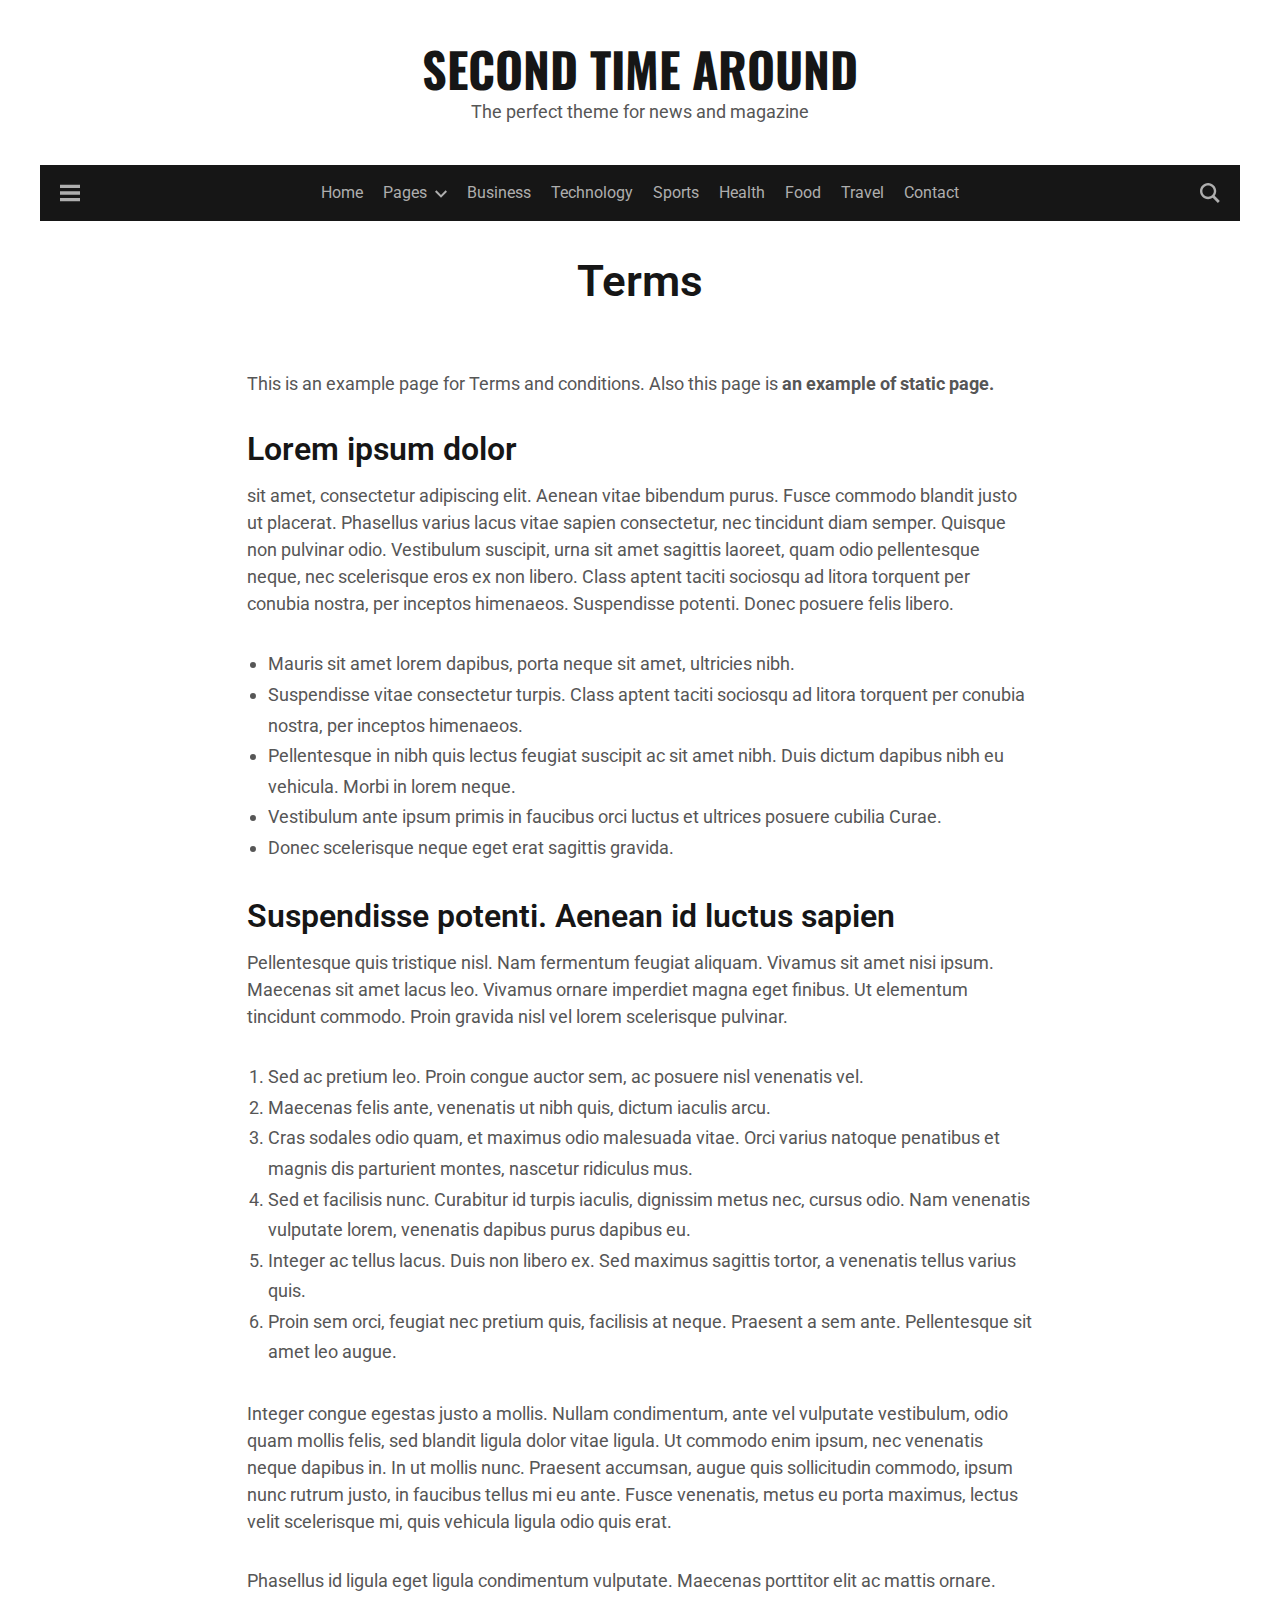
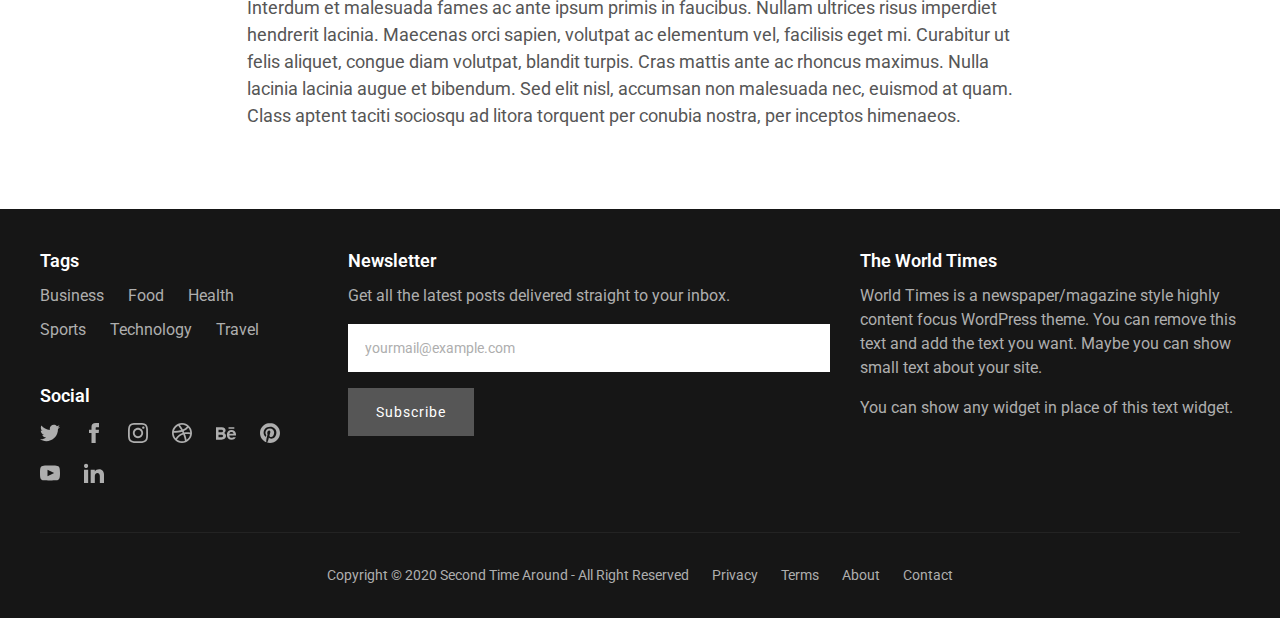
<file: template/terms.html>
<!DOCTYPE html>
<html lang="en">
<head>
  <!-- =========== Meta ============= -->
  <meta charset="UTF-8"/>
  <meta http-equiv="X-UA-Compatible" content="IE=edge"/>
  <meta name="viewport" content="width=device-width, initial-scale=1"/>
  <!-- =========== Title ============= -->
  <title>Terms &#8211; Second Time Around</title>
  <!-- ======== Load Google Fonts ============= -->
  <link href="https://fonts.googleapis.com/css?family=Roboto:300,400,700%7COswald:400,700" rel="stylesheet" type="text/css" />
  <!-- ======== Bootstrap Core CSS ============= -->
  <link rel='stylesheet' href='libs/bootstrap/css/bootstrap.min.css' type='text/css' media='all' />
  <!-- =========== Main CSS ============= -->
  <link rel='stylesheet' href='style.css' type='text/css' media='all' />
  <!-- =========== Favicon ============= -->
  <link rel="icon" href="img/favicon-32x32.png" sizes="32x32" />
  <link rel="icon" href="img/favicon-192x192.png" sizes="192x192" />
  <link rel="apple-touch-icon" href="img/favicon-180x180.png" />
  <meta name="msapplication-TileImage" content="img/favicon-270x270.png" />
</head>
<body>
<header class="site-header">
    <!-- =========== Logo ============= --> 
    <div class="container">
        <div class="header-wrapper text-center">
            <a class="text-logo" href="index.html">Second Time Around</a>
            <div class="site-description">The perfect theme for news and magazine</div>
        </div>
    </div>
    <!-- =========== Navigation ============= -->
    <nav class="site-navbar-wrap">
        <div class="container">
        <div class="navbar-inner d-flex">
        <span class="menu-button d-inline-flex menu-open"><svg xmlns="http://www.w3.org/2000/svg" width="24" height="24" viewBox="0 0 24 24"><path d="M24 6h-24v-4h24v4zm0 4h-24v4h24v-4zm0 8h-24v4h24v-4z"/></svg></span>
            <!-- =========== Main Menu ============= -->
            <ul id="menu-main-menu" class="navbar-nav m-auto text-center main-menu d-none d-lg-flex">
                <li class="menu-item"><a href="index.html">Home</a></li>
                <li class="menu-item"><a href="#">Pages</a>
                    <ul class="sub-menu">
                     <li class="menu-item"><a href="style-guide.html">Style Guide</a></li>
                     <li class="menu-item"><a href="about.html">About</a></li>
                     <li class="menu-item"><a href="#">Second Level</a>
                       <ul class="sub-menu">
                         <li class="menu-item"><a href="#">Third Level B</a></li>
                         <li class="menu-item"><a href="#">Third Level A</a></li>
                       </ul>
                       </li>
                     <li class="menu-item"><a href="terms.html">Terms</a></li>
                     <li class="menu-item"><a href="privacy.html">Privacy</a></li>
                     <li class="menu-item"><a href="404.html">Error 404</a></li>
                    </ul>
                </li>
                <li class="menu-item"><a href="category-business.html">Business</a></li>
                <li class="menu-item"><a href="category-technology.html">Technology</a></li>
                <li class="menu-item"><a href="category-sports.html">Sports</a></li>
                <li class="menu-item"><a href="category-health.html">Health</a></li>
                <li class="menu-item"><a href="category-food.html">Food</a></li>
                <li class="menu-item"><a href="category-travel.html">Travel</a></li>
                <li class="menu-item"><a href="contact.html">Contact</a></li>
            </ul><!-- =========== End Menu ============= -->  
            <!-- =========== Search Icon Area ============= -->
            <span class="search-button d-inline-flex search-open"><svg xmlns="http://www.w3.org/2000/svg" width="24" height="24" viewBox="0 0 24 24"><path d="M23.809 21.646l-6.205-6.205c1.167-1.605 1.857-3.579 1.857-5.711 0-5.365-4.365-9.73-9.731-9.73-5.365 0-9.73 4.365-9.73 9.73 0 5.366 4.365 9.73 9.73 9.73 2.034 0 3.923-.627 5.487-1.698l6.238 6.238 2.354-2.354zm-20.955-11.916c0-3.792 3.085-6.877 6.877-6.877s6.877 3.085 6.877 6.877-3.085 6.877-6.877 6.877c-3.793 0-6.877-3.085-6.877-6.877z"/></svg></span><!-- =========== End Search Icon Area ============= -->
            <!-- =========== Mobile Menu ============= -->
            <nav class="mobile-menu" id="mobile-menu">
                <ul id="menu-main-menu-1" class="menu">
                    <li class="menu-item"><a href="index.html" aria-current="page">Home</a></li>
                    <li class="menu-item"><a href="#">Pages</a>
                    <ul class="sub-menu">
                     <li class="menu-item"><a href="style-guide.html">Style Guide</a></li>
                     <li class="menu-item"><a href="about.html">About</a></li>
                     <li class="menu-item"><a href="#">Second Level</a>
                     <ul class="sub-menu">
                      <li class="menu-item"><a href="#">Third Level B</a></li>
                      <li class="menu-item"><a href="#">Third Level A</a></li>
                     </ul>
                       </li>
                     <li class="menu-item"><a href="terms.html">Terms</a></li>
                     <li class="menu-item"><a href="privacy.html">Privacy</a></li>
                     <li class="menu-item"><a href="404.html">Error 404</a></li>
                    </ul>
                    </li>
                    <li class="menu-item"><a href="category-business.html">Business</a></li>
                    <li class="menu-item"><a href="category-technology.html">Technology</a></li>
                    <li class="menu-item"><a href="category-sports.html">Sports</a></li>
                    <li class="menu-item"><a href="category-health.html">Health</a></li>
                    <li class="menu-item"><a href="category-food.html">Food</a></li>
                    <li class="menu-item"><a href="category-travel.html">Travel</a></li>
                    <li class="menu-item"><a href="contact.html">Contact</a></li>
                </ul>                
            </nav>
            <!-- =========== End Mobile Menu ============= -->
                <div class="backdrop hidden-md hidden-lg" id="backdrop">
                    <span class="menu-close align-center"><svg xmlns="http://www.w3.org/2000/svg" width="24" height="24" viewBox="0 0 24 24"><path d="M23.954 21.03l-9.184-9.095 9.092-9.174-2.832-2.807-9.09 9.179-9.176-9.088-2.81 2.81 9.186 9.105-9.095 9.184 2.81 2.81 9.112-9.192 9.18 9.1z"/></svg></span>
                </div>

        </div>
        </div>
    </nav>
    <!-- =========== End Navigation ============= -->
    <div class="fixed-nav-wrap"><!-- =========== Fixed Navigation ============= -->
        <nav class="site-navbar-wrap">
            <div class="container">
                <div class="navbar-inner d-flex">
                <span class="menu-button d-inline-flex menu-open"><svg xmlns="http://www.w3.org/2000/svg" width="24" height="24" viewBox="0 0 24 24"><path d="M24 6h-24v-4h24v4zm0 4h-24v4h24v-4zm0 8h-24v4h24v-4z"/></svg></span>
                    <ul id="menu-main-menu-2" class="navbar-nav m-auto text-center main-menu d-none d-lg-flex">
                        <li class="menu-item"><a href="index.html" aria-current="page">Home</a></li>
                        <li class="menu-item"><a href="#">Pages</a>
                        <ul class="sub-menu">
                         <li class="menu-item"><a href="style-guide.html">Style Guide</a></li>
                         <li class="menu-item"><a href="about.html">About</a></li>
                         <li class="menu-item"><a href="#">Second Level</a>
                         <ul class="sub-menu">
                          <li class="menu-item"><a href="#">Third Level B</a></li>
                          <li class="menu-item"><a href="#">Third Level A</a></li>
                         </ul>
                           </li>
                         <li class="menu-item"><a href="terms.html">Terms</a></li>
                         <li class="menu-item"><a href="privacy.html">Privacy</a></li>
                         <li class="menu-item"><a href="404.html">Error 404</a></li>
                        </ul>
                        </li>
                        <li class="menu-item"><a href="category-business.html">Business</a></li>
                        <li class="menu-item"><a href="category-technology.html">Technology</a></li>
                        <li class="menu-item"><a href="category-sports.html">Sports</a></li>
                        <li class="menu-item"><a href="category-health.html">Health</a></li>
                        <li class="menu-item"><a href="category-food.html">Food</a></li>
                        <li class="menu-item"><a href="category-travel.html">Travel</a></li>
                        <li class="menu-item"><a href="contact.html">Contact</a></li>
                    </ul>                        
                <span class="search-button d-inline-flex search-open"><svg xmlns="http://www.w3.org/2000/svg" width="24" height="24" viewBox="0 0 24 24"><path d="M23.809 21.646l-6.205-6.205c1.167-1.605 1.857-3.579 1.857-5.711 0-5.365-4.365-9.73-9.731-9.73-5.365 0-9.73 4.365-9.73 9.73 0 5.366 4.365 9.73 9.73 9.73 2.034 0 3.923-.627 5.487-1.698l6.238 6.238 2.354-2.354zm-20.955-11.916c0-3.792 3.085-6.877 6.877-6.877s6.877 3.085 6.877 6.877-3.085 6.877-6.877 6.877c-3.793 0-6.877-3.085-6.877-6.877z"/></svg></span>
            </div>
            </div>
        </nav>
    </div>
    <!-- =========== End Fixed Navigation ============= -->
</header>
<!-- =========== Main Container ============= -->
<div class="main-content-area">
    <div class="container">
        <div class="single-post-wrap page-wrap">
            <div class="post-head d-flex">
                <div class="header-inner align-self-center">
                    <h1 class="title">Terms</h1>
                </div>
            </div>
            <div class="post-content m-auto">  
                <p>This is an example page for Terms and conditions. Also this page is <strong>an example of static page.</strong></p>
                <h2 id="lorem-ipsum-dolor">Lorem ipsum dolor</h2>
                <p>sit amet, consectetur adipiscing elit. Aenean vitae bibendum purus. Fusce commodo blandit justo ut placerat. Phasellus varius lacus vitae sapien consectetur, nec tincidunt diam semper. Quisque non pulvinar odio. Vestibulum suscipit, urna sit amet sagittis laoreet, quam odio pellentesque neque, nec scelerisque eros ex non libero. Class aptent taciti sociosqu ad litora torquent per conubia nostra, per inceptos himenaeos. Suspendisse potenti. Donec posuere felis libero.</p>
                <ul>
                    <li>Mauris sit amet lorem dapibus, porta neque sit amet, ultricies nibh.</li>
                    <li>Suspendisse vitae consectetur turpis. Class aptent taciti sociosqu ad litora torquent per conubia nostra, per inceptos himenaeos.</li>
                    <li>Pellentesque in nibh quis lectus feugiat suscipit ac sit amet nibh. Duis dictum dapibus nibh eu vehicula. Morbi in lorem neque.</li>
                    <li>Vestibulum ante ipsum primis in faucibus orci luctus et ultrices posuere cubilia Curae.</li>
                    <li>Donec scelerisque neque eget erat sagittis gravida.</li>
                </ul>
                <h2>Suspendisse potenti. Aenean id luctus sapien</h2>
                <p>Pellentesque quis tristique nisl. Nam fermentum feugiat aliquam. Vivamus sit amet nisi ipsum. Maecenas sit amet lacus leo. Vivamus ornare imperdiet magna eget finibus. Ut elementum tincidunt commodo. Proin gravida nisl vel lorem scelerisque pulvinar.</p>
                <ol>
                  <li>Sed ac pretium leo. Proin congue auctor sem, ac posuere nisl venenatis vel.</li>
                  <li>Maecenas felis ante, venenatis ut nibh quis, dictum iaculis arcu.</li>
                  <li>Cras sodales odio quam, et maximus odio malesuada vitae. Orci varius natoque penatibus et magnis dis parturient montes, nascetur ridiculus mus.</li>
                  <li>Sed et facilisis nunc. Curabitur id turpis iaculis, dignissim metus nec, cursus odio. Nam venenatis vulputate lorem, venenatis dapibus purus dapibus eu.</li>
                  <li>Integer ac tellus lacus. Duis non libero ex. Sed maximus sagittis tortor, a venenatis tellus varius quis.</li>
                  <li>Proin sem orci, feugiat nec pretium quis, facilisis at neque. Praesent a sem ante. Pellentesque sit amet leo augue.</li>
                </ol>
                <p>Integer congue egestas justo a mollis. Nullam condimentum, ante vel vulputate vestibulum, odio quam mollis felis, sed blandit ligula dolor vitae ligula. Ut commodo enim ipsum, nec venenatis neque dapibus in. In ut mollis nunc. Praesent accumsan, augue quis sollicitudin commodo, ipsum nunc rutrum justo, in faucibus tellus mi eu ante. Fusce venenatis, metus eu porta maximus, lectus velit scelerisque mi, quis vehicula ligula odio quis erat.</p>
                <p>Phasellus id ligula eget ligula condimentum vulputate. Maecenas porttitor elit ac mattis ornare. Interdum et malesuada fames ac ante ipsum primis in faucibus. Nullam ultrices risus imperdiet hendrerit lacinia. Maecenas orci sapien, volutpat ac elementum vel, facilisis eget mi. Curabitur ut felis aliquet, congue diam volutpat, blandit turpis. Cras mattis ante ac rhoncus maximus. Nulla lacinia lacinia augue et bibendum. Sed elit nisl, accumsan non malesuada nec, euismod at quam. Class aptent taciti sociosqu ad litora torquent per conubia nostra, per inceptos himenaeos.</p>
            </div>
        </div>
    </div>
</div><!-- =========== End Main Container ============= -->
<!-- =========== Footer ============= --> 
<footer class="site-footer ">
    <div class="container">
        <div class="row">
            <div class="col-md-3">
                <div class="widget widget_tag_cloud">
                    <h4 class="widget-title">Tags</h4>
                    <div class="tagcloud">
                        <a href="category-business.html">Business</a>
                        <a href="category-food.html">Food</a>
                        <a href="category-health.html">Health</a>
                        <a href="category-sports.html">Sports</a>
                        <a href="category-technology.html">Technology</a>
                        <a href="category-travel.html">Travel</a>
                    </div>
                </div>
                <div class="widget widget_gbj_social_links_widget">
                    <h4 class="widget-title">Social</h4>    
                    <div class="content">
                <ul class="social-links">
                        <li><a href="#"><svg xmlns="http://www.w3.org/2000/svg" width="24" height="24" viewBox="0 0 24 24"><path d="M24 4.557c-.883.392-1.832.656-2.828.775 1.017-.609 1.798-1.574 2.165-2.724-.951.564-2.005.974-3.127 1.195-.897-.957-2.178-1.555-3.594-1.555-3.179 0-5.515 2.966-4.797 6.045-4.091-.205-7.719-2.165-10.148-5.144-1.29 2.213-.669 5.108 1.523 6.574-.806-.026-1.566-.247-2.229-.616-.054 2.281 1.581 4.415 3.949 4.89-.693.188-1.452.232-2.224.084.626 1.956 2.444 3.379 4.6 3.419-2.07 1.623-4.678 2.348-7.29 2.04 2.179 1.397 4.768 2.212 7.548 2.212 9.142 0 14.307-7.721 13.995-14.646.962-.695 1.797-1.562 2.457-2.549z"/></svg></a></li>
                        <li><a href="#"><svg xmlns="http://www.w3.org/2000/svg" width="24" height="24" viewBox="0 0 24 24"><path d="M9 8h-3v4h3v12h5v-12h3.642l.358-4h-4v-1.667c0-.955.192-1.333 1.115-1.333h2.885v-5h-3.808c-3.596 0-5.192 1.583-5.192 4.615v3.385z"/></svg></a></li>
                        <li><a href="#"><svg xmlns="http://www.w3.org/2000/svg" width="24" height="24" viewBox="0 0 24 24"><path d="M12 2.163c3.204 0 3.584.012 4.85.07 3.252.148 4.771 1.691 4.919 4.919.058 1.265.069 1.645.069 4.849 0 3.205-.012 3.584-.069 4.849-.149 3.225-1.664 4.771-4.919 4.919-1.266.058-1.644.07-4.85.07-3.204 0-3.584-.012-4.849-.07-3.26-.149-4.771-1.699-4.919-4.92-.058-1.265-.07-1.644-.07-4.849 0-3.204.013-3.583.07-4.849.149-3.227 1.664-4.771 4.919-4.919 1.266-.057 1.645-.069 4.849-.069zm0-2.163c-3.259 0-3.667.014-4.947.072-4.358.2-6.78 2.618-6.98 6.98-.059 1.281-.073 1.689-.073 4.948 0 3.259.014 3.668.072 4.948.2 4.358 2.618 6.78 6.98 6.98 1.281.058 1.689.072 4.948.072 3.259 0 3.668-.014 4.948-.072 4.354-.2 6.782-2.618 6.979-6.98.059-1.28.073-1.689.073-4.948 0-3.259-.014-3.667-.072-4.947-.196-4.354-2.617-6.78-6.979-6.98-1.281-.059-1.69-.073-4.949-.073zm0 5.838c-3.403 0-6.162 2.759-6.162 6.162s2.759 6.163 6.162 6.163 6.162-2.759 6.162-6.163c0-3.403-2.759-6.162-6.162-6.162zm0 10.162c-2.209 0-4-1.79-4-4 0-2.209 1.791-4 4-4s4 1.791 4 4c0 2.21-1.791 4-4 4zm6.406-11.845c-.796 0-1.441.645-1.441 1.44s.645 1.44 1.441 1.44c.795 0 1.439-.645 1.439-1.44s-.644-1.44-1.439-1.44z"/></svg></a></li>
                        <li><a href="#"><svg xmlns="http://www.w3.org/2000/svg" width="24" height="24" viewBox="0 0 24 24"><path d="M12 0c-6.628 0-12 5.373-12 12s5.372 12 12 12 12-5.373 12-12-5.372-12-12-12zm9.885 11.441c-2.575-.422-4.943-.445-7.103-.073-.244-.563-.497-1.125-.767-1.68 2.31-1 4.165-2.358 5.548-4.082 1.35 1.594 2.197 3.619 2.322 5.835zm-3.842-7.282c-1.205 1.554-2.868 2.783-4.986 3.68-1.016-1.861-2.178-3.676-3.488-5.438.779-.197 1.591-.314 2.431-.314 2.275 0 4.368.779 6.043 2.072zm-10.516-.993c1.331 1.742 2.511 3.538 3.537 5.381-2.43.715-5.331 1.082-8.684 1.105.692-2.835 2.601-5.193 5.147-6.486zm-5.44 8.834l.013-.256c3.849-.005 7.169-.448 9.95-1.322.233.475.456.952.67 1.432-3.38 1.057-6.165 3.222-8.337 6.48-1.432-1.719-2.296-3.927-2.296-6.334zm3.829 7.81c1.969-3.088 4.482-5.098 7.598-6.027.928 2.42 1.609 4.91 2.043 7.46-3.349 1.291-6.953.666-9.641-1.433zm11.586.43c-.438-2.353-1.08-4.653-1.92-6.897 1.876-.265 3.94-.196 6.199.196-.437 2.786-2.028 5.192-4.279 6.701z"/></svg></a></li>
                        <li><a href="#"><svg xmlns="http://www.w3.org/2000/svg" width="24" height="24" viewBox="0 0 24 24"><path d="M22 7h-7v-2h7v2zm1.726 10c-.442 1.297-2.029 3-5.101 3-3.074 0-5.564-1.729-5.564-5.675 0-3.91 2.325-5.92 5.466-5.92 3.082 0 4.964 1.782 5.375 4.426.078.506.109 1.188.095 2.14h-8.027c.13 3.211 3.483 3.312 4.588 2.029h3.168zm-7.686-4h4.965c-.105-1.547-1.136-2.219-2.477-2.219-1.466 0-2.277.768-2.488 2.219zm-9.574 6.988h-6.466v-14.967h6.953c5.476.081 5.58 5.444 2.72 6.906 3.461 1.26 3.577 8.061-3.207 8.061zm-3.466-8.988h3.584c2.508 0 2.906-3-.312-3h-3.272v3zm3.391 3h-3.391v3.016h3.341c3.055 0 2.868-3.016.05-3.016z"/></svg></a></li>
                        <li><a href="#"><svg xmlns="http://www.w3.org/2000/svg" width="24" height="24" viewBox="0 0 24 24"><path d="M12 0c-6.627 0-12 5.372-12 12 0 5.084 3.163 9.426 7.627 11.174-.105-.949-.2-2.405.042-3.441.218-.937 1.407-5.965 1.407-5.965s-.359-.719-.359-1.782c0-1.668.967-2.914 2.171-2.914 1.023 0 1.518.769 1.518 1.69 0 1.029-.655 2.568-.994 3.995-.283 1.194.599 2.169 1.777 2.169 2.133 0 3.772-2.249 3.772-5.495 0-2.873-2.064-4.882-5.012-4.882-3.414 0-5.418 2.561-5.418 5.207 0 1.031.397 2.138.893 2.738.098.119.112.224.083.345l-.333 1.36c-.053.22-.174.267-.402.161-1.499-.698-2.436-2.889-2.436-4.649 0-3.785 2.75-7.262 7.929-7.262 4.163 0 7.398 2.967 7.398 6.931 0 4.136-2.607 7.464-6.227 7.464-1.216 0-2.359-.631-2.75-1.378l-.748 2.853c-.271 1.043-1.002 2.35-1.492 3.146 1.124.347 2.317.535 3.554.535 6.627 0 12-5.373 12-12 0-6.628-5.373-12-12-12z" fill-rule="evenodd" clip-rule="evenodd"/></svg></a></li>
                        <li><a href="#"><svg xmlns="http://www.w3.org/2000/svg" width="24" height="24" viewBox="0 0 24 24"><path d="M19.615 3.184c-3.604-.246-11.631-.245-15.23 0-3.897.266-4.356 2.62-4.385 8.816.029 6.185.484 8.549 4.385 8.816 3.6.245 11.626.246 15.23 0 3.897-.266 4.356-2.62 4.385-8.816-.029-6.185-.484-8.549-4.385-8.816zm-10.615 12.816v-8l8 3.993-8 4.007z"/></svg></a></li>
                        <li><a href="#"><svg xmlns="http://www.w3.org/2000/svg" width="24" height="24" viewBox="0 0 24 24"><path d="M4.98 3.5c0 1.381-1.11 2.5-2.48 2.5s-2.48-1.119-2.48-2.5c0-1.38 1.11-2.5 2.48-2.5s2.48 1.12 2.48 2.5zm.02 4.5h-5v16h5v-16zm7.982 0h-4.968v16h4.969v-8.399c0-4.67 6.029-5.052 6.029 0v8.399h4.988v-10.131c0-7.88-8.922-7.593-11.018-3.714v-2.155z"/></svg></a></li>      
                    </ul>
                </div>
            </div>
            </div>
            <div class="col-md-5">
                <div id="mc4wp_form_widget-2" class="widget widget_mc4wp_form_widget"><h4 class="widget-title">Newsletter</h4>
                <form id="mc4wp-form-1" class="mc4wp-form mc4wp-form-114" method="post" data-id="114" data-name="" >
                    <div class="mc4wp-form-fields"><p>Get all the latest posts delivered straight to your inbox.</p>
                        <input type="email" name="EMAIL" placeholder="yourmail@example.com" required="">
                        <input type="submit" value="Subscribe">
                    </div>
                    <label style="display: none !important;">Leave this field empty if you're human: 
                        <input type="text" name="_mc4wp_honeypot" value="" tabindex="-1" autocomplete="off" />
                    </label>
                    <input type="hidden" name="_mc4wp_timestamp" value="1600212202" />
                    <input type="hidden" name="_mc4wp_form_id" value="114" />
                    <input type="hidden" name="_mc4wp_form_element_id" value="mc4wp-form-1" />
                    <div class="mc4wp-response"></div>
                </form>
                <!-- / Mailchimp for WordPress Plugin -->
                </div>   
            </div>
            <div class="col-md-4">
                <div class="widget widget_text"><h4 class="widget-title">The World Times</h4>     
                    <div class="textwidget">
                        <p>World Times is a newspaper/magazine style highly content focus WordPress theme. You can remove this text and add the text you want. Maybe you can show small text about your site.</p>
                        <p>You can show any widget in place of this text widget.</p>
                    </div>
            </div>                                
            </div>
        </div><!-- end row -->
        <div class="row">
            <div class="col">
                <div class="copyright-wrap text-center">
                    <div class="copyright-info">Copyright &copy; 2020 <a href="index.html">Second Time Around</a>&nbsp;-&nbsp;All Right Reserved</div>
                    <div class="custom-links">
                        <ul id="menu-footer-menu" class="menu">
                            <li><a href="privacy.html">Privacy</a></li>
                            <li><a href="terms.html">Terms</a></li>
                            <li><a href="about.html">About</a></li>
                            <li><a href="contact.html">Contact</a></li>
                        </ul>                        
                    </div>
                </div>
            </div>
        </div><!-- end row -->
    </div><!-- end footer container -->
</footer>
<!-- =========== End Footer ============= --> 
    <div class="search-popup">
      <div class="close-button">
        <svg xmlns="http://www.w3.org/2000/svg" width="24" height="24" viewBox="0 0 24 24"><path d="M23.954 21.03l-9.184-9.095 9.092-9.174-2.832-2.807-9.09 9.179-9.176-9.088-2.81 2.81 9.186 9.105-9.095 9.184 2.81 2.81 9.112-9.192 9.18 9.1z"/></svg>  
        </div>
      <div class="container popup-inner">
        <div class="row">
          <div class="col-sm-12">
            <form id="search-form">
                        <div class="input-group mb-3">
                            <input type="text" class="form-control" placeholder="Type to search" id="search-input" aria-label="Search">
                        </div>
                    </form>
                    <div class="loader" id="loader"><span class="spinner"></span>Loading ...</div>
            <div id="search-results"></div>
          </div>
        </div>
      </div>
    </div><!-- end search-popup -->
<!-- JavaScript -->
<script type='text/javascript' src='js/jquery.min.js'></script>
<script type='text/javascript' src='js/highlight.pack.js'></script>
<script type='text/javascript' src='libs/fitvids/fitvids.js'></script>
<script type='text/javascript' src='libs/medium-zoom.min.js'></script>
<script type='text/javascript' src='js/st-around-custom.js'></script>
</body>
</html>
</file>
<file: documentation/css/style.css>
.block-number{
    text-align:center;
    font-weight:bold;
    font-size:0.8125em;
    letter-spacing:2px;
    text-transform:uppercase;
    color:#191919;
    -webkit-transition:0.3s ease-out;
    transition:0.3s ease-out
}
.block-number:hover{
    opacity:1
}
.block-number::after{
    content:'';
    display:inline-block;
    width:0;
    height:0;
    margin-left:6px;
    margin-bottom:2px;
    border-left:3px solid transparent;
    border-right:3px solid transparent;
    border-top:3px solid #191919
}
.block-number a:hover,.block-number a:focus{
    color:#191919
}
.demo-section .main-content .section,.main-content .topbar,.main-content .navbar,.main-content .header,.main-content .footer{
    margin:30px 20px 35px;
    border:1px solid #f5f6f7;
    -webkit-box-shadow:0 0 15px rgba(0,0,0,0.05);
    box-shadow:0 0 15px rgba(0,0,0,0.05)
}
.main-content .navbar{
    position:static;
    margin:0
}
/*# sourceMappingURL=style.css.map */
 a.intop {
    display: none;
    position: fixed;
    width: 48px;
    height: 46px;
    z-index: 10000;
    border-radius: 0px 0px 0 0;
    bottom: 30px;
    right: 30px;
    display: none;
    text-align: center;
    background: #1e1e1e;
  }
a.intop:hover{
    background: #dddddd;
}
a.intop:after {
    content: "\f106";
    font-family: "FontAwesome";
    position: absolute;
    right: 14px;
    top: 7px;
    background: transparent;
    font-size: 22px;
    font-weight: normal;
    color: #fff;
    width: 20px;
    height: 20px;
    line-height: 30px;
    text-align: center;
    transition: all 0.5s ease;    
  }

  a.intop:hover:after{
    color: #555555;
  }
</file>
<file: template/style.css>
@charset "utf-8";
/*--------------------------------------------------------------
Project:        Second Time Around HTML
Version:        1.0
Created:        15.09.2020
Last change:    27.09.2020
Primary use:    The perfect theme for news and magazine
----------------------------------------------------------------*/

/*--------------------------------------------------------------
>>> TABLE OF CONTENTS:
----------------------------------------------------------------
# GENERAL_AREA
# search-area
# WIDGET_AREA
# WORDPRESS_CORE_AREA
# SIDE_NAME_AREA
# MENU_AREA
# FEATURED_SLIDER_AREA
# POST_AREA
    ## SINGLE_POST_AREA
    ## AUTHOR_BOX_AREA
    ## PAGINATION_AREA
    ## COMMENTS_AREA
    ## BUTTON_AREA
# POSTS_RELATED_AREA
    ## PAGE_AREA
    ## ARCHIVE_BOX_AREA
    ## PROMO_BOX_AREA
    ## quote-area
# FOOTER_AREA
# STYLE_AREA
# RESPONSIVE_AREA
--------------------------------------------------------------*/

/* ---  GENERAL_AREA  --- */

body{
    font-family:Roboto;
    color:#565656;
    line-height:1.5;
}
body p{
    font-family:Roboto;
    color:#565656;
    line-height:1.5;
}
.page p{
    font-family:Roboto;
    color:rgb(86, 86, 86);
    line-height:1.7;
}
p.message-manual{
    font-family:Roboto;
    color:#565656;
    line-height:1.5;
}
footer p{
    font-family:Roboto;
    color:rgb(174, 174, 174);
    line-height:1.5;
}
.h1,.h2,.h3,.h4,.h5,.h6,h1,h2,h3,h4,h5,h6{
    color:#161616;
    font-weight:600;
    line-height:1.3;
    margin-bottom:.75rem
}
.h1,h1{
    font-size:2.75rem
}
.h2,h2{
    font-size:2rem
}
.h3,h3{
    font-size:1.5rem
}
.h4,h4{
    font-size:1.125rem
}
.h5,h5{
    font-size:1rem
}
.h6,h6{
    font-size:.875rem
}
a{
    color:#275beb;
    transition:all .25s
}
a:focus,a:hover{
    text-decoration:none;
    color:#275beb;
    outline:0
}
svg{
    fill:currentColor
}
.btn,input[type=submit]{
    padding:0 1.75rem;
    border-radius:0;
    font-size:.875rem;
    font-family:Roboto,sans-serif;
    letter-spacing:1px;
    line-height:48px;
    border:none
}
.btn:focus,input[type=submit]:focus{
    box-shadow:none
}
.btn svg,input[type=submit] svg{
    height:10px;
    width:10px
}
.btn svg{
    height:16px;
    width:16px
}
.btn-lg{
    padding:1rem 2rem;
    font-size:1.25rem
}
.btn-sm{
    padding:.5rem 1rem
}
.btn-primary,input[type=submit]{
    background-color:#161616;
    border-color:#161616;
    color:#fff
}
.btn-primary:hover,.btn-primary:not(:disabled):not(.disabled):active,input[type=submit]:hover,input[type=submit]:not(:disabled):not(.disabled):active{
    background-color:rgba(22,22,22,.9);
    border-color:rgba(22,22,22,.9)
}
.btn-primary:focus,.btn-primary:not(:disabled):not(.disabled):active:focus,input[type=submit]:focus,input[type=submit]:not(:disabled):not(.disabled):active:focus{
    box-shadow:none;
    color:#fff
}
.btn-secondary{
    background-color:#565656;
    border-color:#565656;
    color:#fff
}
.btn-secondary:hover,.btn-secondary:not(:disabled):not(.disabled):active{
    background-color:rgba(86,86,86,.9);
    border-color:rgba(86,86,86,.9)
}
.btn-secondary:focus,.btn-secondary:not(:disabled):not(.disabled):active:focus{
    box-shadow:none;
    color:#fff
}
input[type=email],input[type=password],input[type=text],input[type=url],textarea{
    border:1px solid #aeaeae;
    box-shadow:none;
    border-radius:0;
    padding:0 1rem;
    margin-bottom:1rem;
    font-size:.875rem;
    font-family:Roboto,sans-serif;
    line-height:48px;
    height:48px;
    width:100%
}
input[type=email]:focus,input[type=password]:focus,input[type=text]:focus,input[type=url]:focus,textarea:focus{
    border:1px solid #161616;
    outline:0;
    box-shadow:none
}
input[type=email]::-webkit-input-placeholder,input[type=password]::-webkit-input-placeholder,input[type=text]::-webkit-input-placeholder,input[type=url]::-webkit-input-placeholder,textarea::-webkit-input-placeholder{
    color:#aeaeae
}
input[type=email]:-ms-input-placeholder,input[type=password]:-ms-input-placeholder,input[type=text]:-ms-input-placeholder,input[type=url]:-ms-input-placeholder,textarea:-ms-input-placeholder{
    color:#aeaeae
}
input[type=email]::-ms-input-placeholder,input[type=password]::-ms-input-placeholder,input[type=text]::-ms-input-placeholder,input[type=url]::-ms-input-placeholder,textarea::-ms-input-placeholder{
    color:#aeaeae
}
input[type=email]::placeholder,input[type=password]::placeholder,input[type=text]::placeholder,input[type=url]::placeholder,textarea::placeholder{
    color:#aeaeae
}
input[type=checkbox]{
    margin-right:8px
}
textarea{
    height:120px
}
select{
    padding:0 1rem;
    line-height:48px;
    height:48px;
    border:1px solid #aeaeae
}
select:focus{
    border:1px solid #161616;
    outline:0;
    box-shadow:none
}
select::-webkit-input-placeholder{
    color:#aeaeae
}
select:-ms-input-placeholder{
    color:#aeaeae
}
select::-ms-input-placeholder{
    color:#aeaeae
}
select::placeholder{
    color:#aeaeae
}
figure{
    margin-bottom:20px
}
figcaption{
    font-size:1rem;
    text-align:center;
    margin-top:8px;
    font-family:Roboto,sans-serif
}
.form-control{
    padding:0 1rem;
    line-height:48px;
    height:48px
}
.form-control-lg{
    padding:1rem 2rem
}
blockquote{
    font-size:1.5rem;
    line-height:1.5;
    font-style:italic;
    padding:20px 20px 20px 24px;
    margin-bottom:2rem;
    margin-bottom:2rem;
    background-color:rgba(0,0,0,.05)
}
blockquote p{
    margin-bottom:0!important
}
blockquote cite{
    color:#565656;
    font-style:normal;
    font-size:1rem
}
table{
    border-collapse:collapse;
    width:100%;
    max-width:100%;
    overflow:auto;
    margin-bottom:2rem
}
table,td,th{
    border:1px solid #aeaeae
}
th{
    color:#161616
}
td,th{
    padding:4px 16px
}
dd,dt{
    line-height:24px
}
dl,ol,ul{
    padding-left:1.3rem
}
.mark,mark{
    background-color:#ff0
}
pre code,pre code.hljs{
    padding:.5rem 1rem
}
iframe{
    border:none
}
.medium-zoom--opened .medium-zoom-overlay{
    z-index:999
}
.medium-zoom-image--opened{
    z-index:1000
}
.alignnone{
    margin:16px 24px 24px 0
}
.aligncenter,div.aligncenter{
    display:block;
    margin:16px auto 16px auto
}
.alignright{
    float:right;
    margin:16px 0 16px 24px
}
.alignleft{
    float:left;
    margin:16px 24px 16px 0
}
a img.alignright{
    float:right;
    margin:16px 0 16px 24px
}
a img.alignnone{
    margin:16px 24px 16px 0
}
a img.alignleft{
    float:left;
    margin:16px 24px 16px 0
}
a img.aligncenter{
    display:block;
    margin-left:auto;
    margin-right:auto
}
.wp-caption{
    background:#fff;
    max-width:100%;
    text-align:center
}
.wp-caption.alignnone{
    margin:16px 0 24px 0
}
.wp-caption.alignleft{
    margin:16px 24px 4px 0
}
.wp-caption.alignright{
    margin:16px 0 4px 24px
}
.wp-caption img{
    border:0 none;
    height:auto;
    margin:0;
    max-width:100%;
    padding:0;
    width:auto
}
.wp-caption .wp-caption-text{
    font-size:14px;
    line-height:24px;
    margin:0;
    padding:4px
}
.wp-block-pullquote{
    padding:1rem 0
}
.screen-reader-text{
    display:none
}
.gallery{
    margin-bottom:20px!important
}
.gallery:after{
    content:'';
    clear:both;
    display:block
}
.gallery-columns-1 .gallery-item,.gallery-columns-2 .gallery-item,.gallery-columns-3 .gallery-item,.gallery-columns-4 .gallery-item{
    float:left;
    position:relative;
    margin-top:0!important;
    margin-bottom:0
}
.gallery-columns-1 .gallery-item .gallery-icon img,.gallery-columns-2 .gallery-item .gallery-icon img,.gallery-columns-3 .gallery-item .gallery-icon img,.gallery-columns-4 .gallery-item .gallery-icon img{
    margin-bottom:0;
    width:100%
}
.gallery-columns-1 .gallery-item .gallery-caption,.gallery-columns-2 .gallery-item .gallery-caption,.gallery-columns-3 .gallery-item .gallery-caption,.gallery-columns-4 .gallery-item .gallery-caption{
    position:absolute;
    bottom:0;
    left:0;
    background:fade(#000,50%);
    color:#fff;
    text-align:center;
    font-size:12px;
    width:100%;
    opacity:0;
    transition:all .2s
}
.gallery-columns-1 .gallery-item:hover .gallery-caption,.gallery-columns-2 .gallery-item:hover .gallery-caption,.gallery-columns-3 .gallery-item:hover .gallery-caption,.gallery-columns-4 .gallery-item:hover .gallery-caption{
    opacity:1
}
.sticky{
    background:#fff
}
.twitter-tweet{
    max-width:520px;
    margin:0 auto
}
.SandboxRoot .EmbeddedTweet{
    margin:0 auto
}
.bypostauthor{
    display:block
}


.site-header .header-wrapper{
    margin-top:40px;
    margin-bottom:40px
}
.site-header .text-logo{
    font-family:"Oswald",serif;
    font-size:3rem;
    line-height:1.2;
    font-weight:700;
    color:#161616;
    text-transform:uppercase
}
.site-header .text-logo:hover{
    color:#161616
}
.site-header .image-logo img{
    max-width:100%
}
.site-header .site-description{
    font-size:1.125rem
}
/*backgrond menu*/
.site-header .navbar-inner{
    -ms-flex:0 0 100%;
    flex:0 0 100%;
    border-top:4px solid #161616;
    border-bottom:4px solid #161616;
    background: #161616;
    height:56px;
    -ms-flex-pack:justify;
    justify-content:space-between
}
.site-header .navbar-inner .menu-button,.site-header .navbar-inner .search-button{
    width:20px;
    height:20px;
    margin-top:12px
}
.site-header .navbar-inner .menu-button svg,.site-header .navbar-inner .search-button svg{
    color:#aeaeae;
    cursor:pointer;
    transition:all .25s
}
.site-header .navbar-inner .menu-button svg:hover,.site-header .navbar-inner .search-button svg:hover{
    color:#ffffff;
}
.site-header .navbar-inner .menu-button{
    margin-left:20px;
}
.site-header .navbar-inner .search-button{
    margin-right:20px;
}
.site-header .navbar-inner .main-menu{
    font-weight:400;
    -ms-flex-direction:row;
    flex-direction:row;
}
.site-header .navbar-inner .main-menu li{
    margin:0 10px;
    position:relative
}
.site-header .navbar-inner .main-menu li a{
    color:#aeaeae;
    line-height:3rem;
    display:block;
}
.site-header .navbar-inner .main-menu li a:hover{
    color:#ffffff
}

.site-header .navbar-inner .main-menu li.current-menu-item a{
    color:#ffffff
}
.site-header .navbar-inner .main-menu li.menu-item-has-children{
    padding-right:20px
}
.site-header .navbar-inner .main-menu li.menu-item-has-children svg{
    position:absolute;
    right:0;
    top:19px;
    width:12px;
    height:12px;
    color: #aeaeae;
}
.site-header .navbar-inner .main-menu li ul{
    visibility:hidden;
    background:#161616;
    text-align:left;
    padding:8px 0;
    margin:0;
    list-style:none;
    position:absolute;
    left:0;
    top:100%;
    width:200px;
    z-index:999;
    opacity:0;
    transition:all .3s ease
}
.site-header .navbar-inner .main-menu li ul li{
    margin:0
}
.site-header .navbar-inner .main-menu li ul li.menu-item-has-children{
    padding-right:0
}
.site-header .navbar-inner .main-menu li ul li.menu-item-has-children svg{
    -webkit-transform:rotate(270deg);
    -ms-transform:rotate(270deg);
    transform:rotate(270deg);
    top:13px;
    right:16px
}
.site-header .navbar-inner .main-menu li ul li.menu-item-has-children:hover svg{
    color:#fff
}
.site-header .navbar-inner .main-menu li ul li.current-menu-item a{
    color:#fff
}
.site-header .navbar-inner .main-menu li ul a{
    color:#aeaeae;
    line-height:2.5rem;
    padding:0 16px
}
.site-header .navbar-inner .main-menu li ul a:hover{
    color:#fff
}
.site-header .navbar-inner .main-menu li ul ul{
    position:absolute;
    left:100%;
    top:-8px;
    border-left:1px solid #232323
}
.site-header .navbar-inner .main-menu li:hover>ul{
    visibility:visible;
    opacity:1
}
.site-header .fixed-nav-wrap{
    position:fixed;
    width:100%;
    top:0;
    left:0;
    z-index:9;
    background-color:#fff;
    transition:-webkit-transform .3s ease-in-out;
    transition:transform .3s ease-in-out;
    transition:transform .3s ease-in-out,-webkit-transform .3s ease-in-out;
    -webkit-transform:translate3d(0,-100%,0);
    transform:translate3d(0,-100%,0)
}
.site-header .fixed-nav-wrap.show{
    -webkit-transform:translate3d(0,0,0);
    transform:translate3d(0,0,0)
}
.site-header .fixed-nav-wrap .site-navbar-wrap{
    border-top:4px solid #161616;
    border-bottom:4px solid #161616;
    background: #161616;
}
.site-header .fixed-nav-wrap .site-navbar-wrap .navbar-inner{
    border:none;
    height:48px
}
.mobile-menu{
    background:#161616;
    position:fixed;
    top:0;
    left:-260px;
    width:260px;
    height:100%;
    overflow-y:auto;
    z-index:1060;
    transition:left .3s
}
.mobile-menu ul{
    list-style:none;
    padding:0;
    margin-top:16px
}
.mobile-menu ul>li{
    line-height:2.5rem;
    font-weight:600;
    position:relative;
    font-weight: 400;
}
.mobile-menu ul>li .submenu-toggle-button{
    position:absolute;
    right:8px;
    top:8px;
    width:24px;
    line-height:1.5rem;
    text-align:center;
    cursor:pointer
}
.mobile-menu ul>li .submenu-toggle-button svg{
    width:12px;
    height:12px;
    transition:all .3s ease
}
.mobile-menu ul>li .submenu-toggle-button:hover{
    background-color:#161616;
    color:#fff
}
.mobile-menu ul>li .submenu-toggle-button.opened svg{
    -webkit-transform:rotate(180deg);
    -ms-transform:rotate(180deg);
    transform:rotate(180deg)
}
.mobile-menu ul>li.menu-item-has-children ul{
    margin-left:16px;
    position:relative
}
.mobile-menu ul>li.menu-item-has-children ul:before{
    content:"";
    width:1px;
    height:100%;
    position:absolute;
    left:16px;
    background:#e0e0e0
}
.mobile-menu ul>li a{
    padding:0 16px 0 32px;
    display:block;
    color:#aeaeae;
    transition:all .2s
}
.mobile-menu ul>li a:focus,.mobile-menu ul>li a:hover{
    color:#ffffff
}
.mobile-menu ul>li.current-menu-item a{
    color:#ffffff
}
.mobile-menu ul>li ul{
    display:none
}

.backdrop{
    top:0;
    left:0;
    width:100%;
    height:100%;
    position:fixed;
    z-index:1050;
    background:rgba(0,0,0,.9);
    opacity:0;
    visibility:hidden;
    cursor:pointer;
    transition:all .3s
}
.backdrop .menu-close{
    position:absolute;
    left:0;
    top:15px;
    width:24px;
    line-height:24px;
    transition:all .3s;
    color:#fff;
    border-radius:50%
}
.mobile-menu-opened .mobile-menu{
    left:0
}
.mobile-menu-opened .backdrop{
    opacity:1;
    visibility:visible
}
.mobile-menu-opened .backdrop .menu-close{
    left:275px
}
.mobile-menu-opened .backdrop .menu-close svg{
    height:20px;
    width:20px
}

@media screen and (min-width:601px) and (max-width:782px){
    .admin-bar .site-header .fixed-nav-wrap{
        top:46px
    }
    .admin-bar .backdrop,.admin-bar .mobile-menu{
        top:46px
    }
}
@media screen and (min-width:783px){
    .admin-bar .site-header .fixed-nav-wrap{
        top:32px
    }
    .admin-bar .backdrop,.admin-bar .mobile-menu{
        top:32px
    }
}

.post-item{
    margin-bottom:32px
}
.post-item .featured-image-wrap{
    overflow:hidden
}
.post-item .featured-image-wrap .featured-image{
    height:344px;
    background-size:cover;
    background-position:center;
    background-repeat:no-repeat;
    transition:all .25s ease-in-out
}
.post-item .featured-image-wrap:hover .featured-image{
    -webkit-transform:scale3d(1.05,1.05,1);
    transform:scale3d(1.05,1.05,1)
}
.post-item .content-wrap .primary-tag{
    margin-bottom:8px
}
.post-item .content-wrap .primary-tag a{
    text-transform:uppercase;
    font-size:.875rem;
    color:#565656
}
.post-item .content-wrap .title{
    margin-bottom:8px
}
.post-item .content-wrap .title a{
    color:#161616
}
.post-item .content-wrap .title a:hover{
    color:#565656
}
.post-item .content-wrap .date{
    font-size:.875rem;
    margin-bottom:8px
}
.post-item .content-wrap .excerpt{
    margin-top:8px;
    font-family:"Roboto",serif;
    font-size:1.125rem;
    line-height:1.7
}
.post-item.sticky{
    padding:30px;
    background:#161616;
    color:#aeaeae
}
.post-item.sticky .content-wrap .primary-tag a{
    color:#aeaeae
}
.post-item.sticky .content-wrap .title a{
    color:#fff
}
.post-item.sticky .content-wrap .title a:hover{
    color:#aeaeae
}
.pagination-wrap{
    margin-top:18px
}
.pagination-wrap a{
    color:#161616;
    font-weight:600
}
.pagination-wrap a svg{
    height:12px;
    width:12px;
    vertical-align:middle;
    margin-top:-2px
}
.pagination-wrap a.newer-posts svg{
    margin-right:4px
}
.pagination-wrap a.older-posts svg{
    margin-left:4px
}
.pagination-wrap a:hover{
    color:#565656
}
.pagination-wrap .page-number{
    margin:14px 16px
}
.main-content-area{
    padding-top:32px;
    overflow:hidden
}
.featured-posts-section .row{
    display:block
}
.featured-posts-section .row .post-wrap{
    float:left
}
.featured-posts-section .large-post{
    margin-bottom:24px
}
.featured-posts-section .large-post .featured-image-wrap{
    position:relative;
    overflow:hidden
}
.featured-posts-section .large-post .featured-image-wrap .featured-image{
    height:370px;
    background-size:cover;
    background-position:center;
    background-repeat:no-repeat;
    transition:all .25s ease-in-out
}
.featured-posts-section .large-post .featured-image-wrap:hover .featured-image{
    -webkit-transform:scale3d(1.05,1.05,1);
    transform:scale3d(1.05,1.05,1)
}
.featured-posts-section .large-post .featured-image-wrap .overlay{
    position:absolute;
    bottom:0;
    width:100%;
    background:rgba(22,22,22,.4);
    padding:20px 30px;
    transition:background .25s ease
}
.featured-posts-section .large-post .featured-image-wrap .overlay .title{
    color:#fff
}
.featured-posts-section .large-post .featured-image-wrap .overlay .date{
    color:#fff;
    font-size:.875rem
}
.featured-posts-section .large-post .featured-image-wrap:hover .overlay{
    background:rgba(22,22,22,.8)
}
.featured-posts-section .large-post .excerpt{
    margin-top:16px;
    font-family:"Roboto",serif
}
.featured-posts-section .small-post{
    margin-bottom:24px
}
.featured-posts-section .small-post .featured-image-wrap{
    float:left;
    overflow:hidden
}
.featured-posts-section .small-post .featured-image-wrap .featured-image{
    width:190px;
    height:110px;
    background-size:cover;
    background-position:center;
    background-repeat:no-repeat;
    transition:all .25s ease-in-out
}
.featured-posts-section .small-post .featured-image-wrap:hover .featured-image{
    -webkit-transform:scale3d(1.1,1.1,1);
    transform:scale3d(1.1,1.1,1)
}
.featured-posts-section .small-post .content-wrap{
    margin-left:206px
}
.featured-posts-section .small-post .content-wrap.no-image{
    margin-left:0
}
.featured-posts-section .small-post .content-wrap .tag{
    margin-top:-6px;
    margin-bottom:4px
}
.featured-posts-section .small-post .content-wrap .tag a{
    text-transform:uppercase;
    font-size:.875rem;
    color:#565656
}
.featured-posts-section .small-post .content-wrap .title{
    margin-bottom:4px
}
.featured-posts-section .small-post .content-wrap .title a{
    color:#161616
}
.featured-posts-section .small-post .content-wrap .title a:hover{
    color:#565656
}
.featured-posts-section .small-post .date{
    font-size:.875rem
}
.post-group .post-group-title{
    font-size:1.25rem;
    font-weight:700;
    text-transform:uppercase;
    color:#161616;
    border-bottom:1px solid #e0e0e0;
    height:36px;
    margin-bottom:24px
}
.post-group .post-group-title span{
    display:-ms-inline-flexbox;
    display:inline-flex;
    border-bottom:1px solid #161616;
    height:36px
}
.latest-post-section .large-post{
    margin-bottom:24px
}
.latest-post-section .large-post .featured-image-wrap{
    float:left;
    position:relative;
    overflow:hidden;
    width:calc(50% - 15px)
}
.latest-post-section .large-post .featured-image-wrap .featured-image{
    height:240px;
    background-size:cover;
    background-position:center;
    background-repeat:no-repeat;
    transition:all .25s ease-in-out
}
.latest-post-section .large-post .featured-image-wrap:hover .featured-image{
    -webkit-transform:scale3d(1.05,1.05,1);
    transform:scale3d(1.05,1.05,1)
}
.latest-post-section .large-post .content-wrap{
    margin-left:calc(50% + 5px)
}
.latest-post-section .large-post .content-wrap.no-image{
    margin-left:0
}
.latest-post-section .large-post .content-wrap .title a{
    color:#161616
}
.latest-post-section .large-post .content-wrap .title a:hover{
    color:#565656
}
.latest-post-section .large-post .content-wrap .date{
    font-size:.875rem
}
.latest-post-section .large-post .content-wrap .excerpt{
    margin-top:8px;
    font-family:"Roboto",serif
}
.latest-post-section .small-post{
    margin-bottom:20px
}
.latest-post-section .small-post .featured-image-wrap{
    float:left;
    overflow:hidden
}
.latest-post-section .small-post .featured-image-wrap .featured-image{
    width:104px;
    height:77px;
    background-size:cover;
    background-position:center;
    background-repeat:no-repeat;
    transition:all .25s ease-in-out
}
.latest-post-section .small-post .featured-image-wrap:hover .featured-image{
    -webkit-transform:scale3d(1.1,1.1,1);
    transform:scale3d(1.1,1.1,1)
}
.latest-post-section .small-post .content-wrap{
    margin-left:124px
}
.latest-post-section .small-post .content-wrap.no-image{
    margin-left:0
}
.latest-post-section .small-post .content-wrap .title{
    margin-bottom:0
}
.latest-post-section .small-post .content-wrap .title a{
    color:#161616
}
.latest-post-section .small-post .content-wrap .title a:hover{
    color:#565656
}
.latest-post-section .small-post .content-wrap .date{
    font-size:.875rem
}
.column-post-section .large-post{
    margin-bottom:24px
}
.column-post-section .large-post .featured-image-wrap{
    position:relative;
    overflow:hidden
}
.column-post-section .large-post .featured-image-wrap .featured-image{
    height:240px;
    background-size:cover;
    background-position:center;
    background-repeat:no-repeat;
    transition:all .25s ease-in-out
}
.column-post-section .large-post .featured-image-wrap .featured-image.no-image{
    background-color:#e0e0e0
}
.column-post-section .large-post .featured-image-wrap:hover .featured-image{
    -webkit-transform:scale3d(1.05,1.05,1);
    transform:scale3d(1.05,1.05,1)
}
.column-post-section .large-post .featured-image-wrap .overlay{
    position:absolute;
    bottom:0;
    width:100%;
    background:rgba(22,22,22,.4);
    padding:10px 15px;
    transition:background .25s ease
}
.column-post-section .large-post .featured-image-wrap .overlay .title{
    color:#fff;
    margin-bottom:4px
}
.column-post-section .large-post .featured-image-wrap .overlay .date{
    color:#fff;
    font-size:.875rem
}
.column-post-section .large-post .featured-image-wrap:hover .overlay{
    background:rgba(22,22,22,.8)
}
.column-post-section .small-post{
    margin-bottom:20px
}
.column-post-section .small-post .featured-image-wrap{
    float:left;
    overflow:hidden
}
.column-post-section .small-post .featured-image-wrap .featured-image{
    width:104px;
    height:77px;
    background-size:cover;
    background-position:center;
    background-repeat:no-repeat;
    transition:all .25s ease-in-out
}
.column-post-section .small-post .featured-image-wrap:hover .featured-image{
    -webkit-transform:scale3d(1.1,1.1,1);
    transform:scale3d(1.1,1.1,1)
}
.column-post-section .small-post .content-wrap{
    margin-left:124px
}
.column-post-section .small-post .content-wrap.no-image{
    margin-left:0
}
.column-post-section .small-post .content-wrap .title{
    margin-bottom:0
}
.column-post-section .small-post .content-wrap .title a{
    color:#161616
}
.column-post-section .small-post .content-wrap .title a:hover{
    color:#565656
}
.column-post-section .small-post .content-wrap .date{
    font-size:.875rem
}
.row-post-section .post-wrap{
    margin-bottom:24px
}
.row-post-section .post-wrap .featured-image-wrap{
    overflow:hidden
}
.row-post-section .post-wrap .featured-image-wrap .featured-image{
    height:176px;
    background-size:cover;
    background-position:center;
    background-repeat:no-repeat;
    transition:all .25s ease-in-out
}
.row-post-section .post-wrap .featured-image-wrap:hover .featured-image{
    -webkit-transform:scale3d(1.05,1.05,1);
    transform:scale3d(1.05,1.05,1)
}
.row-post-section .post-wrap .title{
    margin-top:16px;
    margin-bottom:8px
}
.row-post-section .post-wrap .title a{
    color:#161616
}
.row-post-section .post-wrap .title a:hover{
    color:#565656
}
.row-post-section .post-wrap .date{
    font-size:.875rem
}
.row-post-section .post-wrap .excerpt{
    margin-top:8px;
    font-family:"Roboto",serif
}
.single-post-wrap .post-head{
    margin-bottom:48px
}
.single-post-wrap .post-head .header-inner{
    max-width:786px;
    margin:0 auto;
    text-align:center;
    z-index:2;
    padding:0 16px
}
.single-post-wrap .post-head .header-inner a{
    color:#161616
}
.single-post-wrap .post-head .header-inner .title{
    color:#161616
}
.single-post-wrap .post-head .header-inner .primary-tag{
    margin-bottom:16px
}
.single-post-wrap .post-head .header-inner .primary-tag a{
    text-transform:uppercase;
    font-weight:700;
    background:#161616;
    color:#fff;
    display:-ms-inline-flexbox;
    display:inline-flex;
    font-size:.875rem;
    height:24px;
    line-height:24px;
    padding:0 10px;
    transition:all .3s
}
.single-post-wrap .post-head .header-inner .primary-tag a:hover{
    background-color:rgba(22,22,22,.7)
}
.single-post-wrap .post-head .header-inner .post-meta{
    margin-top:16px
}
.single-post-wrap .post-head .header-inner .post-meta .author{
    font-weight:700
}
.single-post-wrap .post-head .header-inner .post-meta .author span{
    font-weight:400
}
.single-post-wrap .post-head .header-inner .post-meta .author:hover{
    color:#494949
}
.single-post-wrap .post-head.has-image{
    background-size:cover;
    background-position:center;
    min-height:440px;
    position:relative
}
.single-post-wrap .post-head.has-image:before{
    content:"";
    width:100%;
    height:100%;
    position:absolute;
    top:0;
    left:0;
    background:rgba(0,0,0,.4);
    z-index:1;
    transition:all .3s
}
.single-post-wrap .post-head.has-image:hover:before{
    background:rgba(0,0,0,.6)
}
.single-post-wrap .post-head.has-image .header-inner{
    color:#fff
}
.single-post-wrap .post-head.has-image .header-inner a{
    color:#fff
}
.single-post-wrap .post-head.has-image .header-inner .title{
    color:#fff
}
.single-post-wrap .post-head.has-image .header-inner .primary-tag a{
    background:#fff;
    color:#161616
}
.single-post-wrap .post-head.has-image .header-inner .primary-tag a:hover{
    background-color:rgba(255,255,255,.7)
}
.single-post-wrap .post-head.has-image .header-inner .post-meta .author:hover{
    color:#ccc
}
.single-post-wrap .post-content{
    max-width:786px;
    font-family:"Roboto",serif;
    font-size:1.125rem;
    line-height:1.7;
    clear:both
}
.single-post-wrap .post-content p{
    margin-bottom:2rem
}
.single-post-wrap .post-content dl,.single-post-wrap .post-content ol,.single-post-wrap .post-content ul{
    margin-bottom:2rem
}
.single-post-wrap .post-content img{
    max-width:100%;
    height:auto
}
.single-post-wrap .post-content .kg-image-card{
    text-align:center
}
.single-post-wrap .post-content .kg-embed-card{
    display:-ms-flexbox;
    display:flex;
    -ms-flex-direction:column;
    flex-direction:column;
    -ms-flex-align:center;
    align-items:center;
    margin-bottom:2rem
}
.single-post-wrap .post-content .kg-width-wide{
    position:relative;
    max-width:80vw;
    left:50%;
    right:50%;
    margin-left:-40vw;
    margin-right:-40vw
}
.single-post-wrap .post-content .kg-width-wide img{
    width:100%
}
.single-post-wrap .post-content .kg-width-full{
    position:relative;
    max-width:100vw;
    width:100vw;
    left:50%;
    right:50%;
    margin-left:-50vw;
    margin-right:-50vw
}
.single-post-wrap .post-content .kg-width-full img{
    width:100%
}
.single-post-wrap .post-content .kg-gallery-container{
    display:-ms-flexbox;
    display:flex;
    -ms-flex-direction:column;
    flex-direction:column
}
.single-post-wrap .post-content .kg-gallery-row{
    display:-ms-flexbox;
    display:flex;
    -ms-flex-direction:row;
    flex-direction:row;
    -ms-flex-pack:center;
    justify-content:center
}
.single-post-wrap .post-content .kg-gallery-image img{
    display:block;
    margin:0;
    width:100%;
    height:100%
}
.single-post-wrap .post-content .kg-gallery-row:not(:first-of-type){
    margin:.75em 0 0 0
}
.single-post-wrap .post-content .kg-gallery-image:not(:first-of-type){
    margin:0 0 0 .75em
}
.single-post-wrap .tag-wrap{
    margin:2rem auto 1rem auto;
    max-width:786px;
    clear:both
}
.single-post-wrap .tag-wrap a{
    text-transform:uppercase;
    font-weight:700;
    background:#161616;
    color:#fff;
    display:-ms-inline-flexbox;
    display:inline-flex;
    font-family:Roboto,sans-serif;
    font-size:.875rem;
    height:24px;
    line-height:24px;
    padding:0 10px;
    margin-right:8px;
    transition:all .3s
}
.single-post-wrap .tag-wrap a:hover{
    background-color:rgba(22,22,22,.7)
}
.single-post-wrap .share-wrap{
    font-family:Roboto,sans-serif;
    max-width:786px;
    margin:3rem auto 0 auto;
    clear:both
}
.single-post-wrap .share-wrap .share-text{
    margin-bottom:12px
}
.single-post-wrap .share-wrap .share-links{
    padding:0;
    margin:0;
    list-style:none
}
.single-post-wrap .share-wrap .share-links li{
    display:-ms-inline-flexbox;
    display:inline-flex;
    margin:0 4px 8px 0
}
.single-post-wrap .share-wrap .share-links li a{
    color:#161616;
    border:1px solid #161616;
    padding:0 12px;
    font-size:.875rem;
    display:-ms-inline-flexbox;
    display:inline-flex;
    height:36px;
    line-height:36px;
    transition:all .3s
}
.single-post-wrap .share-wrap .share-links li a svg{
    width:16px;
    height:16px;
    -ms-flex-item-align:center!important;
    align-self:center!important;
    margin-right:8px
}
.single-post-wrap .share-wrap .share-links li a:hover{
    color:#fff;
    background-color:#161616
}
.page-wrap .post-head.has-image{
    min-height:220px
}
.prev-next-wrap{
    margin-top:3.5rem;
    clear:both
}
.prev-next-wrap .post-wrap{
    margin-bottom:20px
}
.prev-next-wrap .post-wrap .featured-image-wrap{
    float:left;
    overflow:hidden
}
.prev-next-wrap .post-wrap .featured-image-wrap .featured-image{
    width:190px;
    height:110px;
    background-size:cover;
    background-position:center;
    background-repeat:no-repeat;
    transition:all .25s ease-in-out
}
.prev-next-wrap .post-wrap .featured-image-wrap:hover .featured-image{
    -webkit-transform:scale3d(1.1,1.1,1);
    transform:scale3d(1.1,1.1,1)
}
.prev-next-wrap .post-wrap .content-wrap{
    margin-left:206px
}
.prev-next-wrap .post-wrap .content-wrap.no-image{
    margin-left:0
}
.prev-next-wrap .post-wrap .content-wrap .nav-text{
    margin-top:-6px;
    margin-bottom:4px;
    text-transform:uppercase;
    font-size:.875rem;
    color:#565656
}
.prev-next-wrap .post-wrap .content-wrap .title{
    margin-bottom:4px
}
.prev-next-wrap .post-wrap .content-wrap .title a{
    color:#161616
}
.prev-next-wrap .post-wrap .content-wrap .title a:hover{
    color:#565656
}
.prev-next-wrap .post-wrap .date{
    font-size:.875rem
}
.comment-container,.related-post-wrap{
    margin-top:2rem;
    clear:both
}
.comment-container .section-title,.related-post-wrap .section-title{
    font-size:1.25rem;
    font-weight:700;
    color:#161616;
    border-bottom:1px solid #e0e0e0;
    height:36px;
    margin-bottom:24px
}
.comment-container .section-title span,.related-post-wrap .section-title span{
    display:-ms-inline-flexbox;
    display:inline-flex;
    border-bottom:1px solid #161616;
    height:36px
}
.related-post-wrap .post-wrap{
    margin-bottom:16px
}
.related-post-wrap .post-wrap .featured-image-wrap{
    float:left;
    overflow:hidden
}
.related-post-wrap .post-wrap .featured-image-wrap .featured-image{
    width:104px;
    height:77px;
    background-size:cover;
    background-position:center;
    background-repeat:no-repeat;
    transition:all .25s ease-in-out
}
.related-post-wrap .post-wrap .featured-image-wrap:hover .featured-image{
    -webkit-transform:scale3d(1.1,1.1,1);
    transform:scale3d(1.1,1.1,1)
}
.related-post-wrap .post-wrap .content-wrap{
    margin-left:124px
}
.related-post-wrap .post-wrap .content-wrap.no-image{
    margin-left:0
}
.related-post-wrap .post-wrap .content-wrap .title{
    margin-bottom:0
}
.related-post-wrap .post-wrap .content-wrap .title a{
    color:#161616
}
.related-post-wrap .post-wrap .content-wrap .title a:hover{
    color:#565656
}
.related-post-wrap .post-wrap .content-wrap .date{
    font-size:.875rem
}
.comment-wrap{
    max-width:700px;
    margin:0 auto
}
.comment-container .comment-count h4{
    margin-top:0;
    margin-bottom:24px
}
.comment-container ol{
    padding:0;
    margin:0 0 32px
}
.comment-container ol .comment-entry{
    list-style:none
}
.comment-container ol li article{
    padding:0 0;
    margin-bottom:16px;
    position:relative;
    border-bottom:1px solid rgba(224,224,224,.5)
}
.comment-container ol li header{
    position:relative
}
.comment-container ol li header .author-avater-link{
    float:left
}
.comment-container ol li header .author-avater-link img{
    border-radius:50%;
    width:50px;
    height:50px
}
.comment-container ol li header .author-avater-link:focus,.comment-container ol li header .author-avater-link:hover{
    border-bottom:none
}
.comment-container ol li header .comment-details{
    margin-left:66px
}
.comment-container ol li header .comment-details .commenter-name{
    color:#161616;
    font-weight:700;
    font-size:16px
}
.comment-container ol li header .comment-details .commenter-name a{
    color:#161616;
    display:inline-block
}
.comment-container ol li header .comment-details .commenter-name a:hover{
    color:#565656;
    text-decoration:none;
    border:none
}
.comment-container ol li header .comment-details .commenter-meta{
    color:#aeaeae;
    font-size:12px
}
.comment-container ol li .bypostauthor .comment-details .commenter-name span{
    font-weight:400;
    font-size:.875rem;
    color:#fff;
    background:#161616;
    padding:4px 8px;
    border-radius:4px;
    margin-left:8px;
    line-height:2.4rem;
    vertical-align:middle
}
.comment-container ol li .comment-body{
    margin-left:66px;
    margin-top:8px
}
.comment-container ol li .comment-body p:last-child{
    margin-bottom:10px
}
.comment-container ol li .comment-reply-link{
    margin-left:66px;
    font-size:14px;
    height:28px;
    line-height:26px;
    display:inline-block;
    color:#161616;
    border:1px solid #161616;
    padding:0 8px;
    transition:all .2s;
    position:absolute;
    top:0;
    right:0
}
.comment-container ol li .comment-reply-link:active,.comment-container ol li .comment-reply-link:active:focus,.comment-container ol li .comment-reply-link:active:hover,.comment-container ol li .comment-reply-link:focus,.comment-container ol li .comment-reply-link:hover{
    color:#fff;
    background:#161616;
    border-color:#161616;
    outline:0;
    box-shadow:none
}
.comment-container ol li .comment-edit-link{
    margin-left:8px;
    text-transform:uppercase;
    color:#aeaeae
}
.comment-container ol li .comment-edit-link:before{
    content:'\f044';
    font-family:FontAwesome;
    margin-right:4px
}
.comment-container ol li .comment-edit-link:hover{
    text-decoration:none;
    color:#565656
}
.comment-container ol .children{
    padding-left:66px
}
.comment-container .comment-pagination{
    margin:0 0 24px
}
.comment-container .comment-pagination a{
    color:#161616;
    font-size:14px;
    text-transform:uppercase
}
.comment-container .comment-pagination a:hover{
    color:#565656
}
.comment-container .comment-closed{
    text-align:center
}
.comment-container .comment-respond{
    margin-bottom:24px
}
.comment-container .comment-respond .comment-reply-title{
    margin-top:0;
    font-weight:700
}
.comment-container .comment-respond .comment-reply-title small{
    float:right
}
.comment-container .comment-respond .required{
    color:#565656
}
.comment-form-cookies-consent{
    margin-top:1rem
}
.site-footer{
    background-color:#161616;
    color:#aeaeae;
    padding:40px 0 32px;
    margin-top:48px
}
.site-footer.no-widget{
    padding:0 0 32px
}
.site-footer.no-widget .copyright-wrap{
    border-top:none
}
.site-footer a{
    color:#aeaeae
}
.site-footer a:hover{
    color:#fff
}
.site-footer .widget{
    margin-bottom:32px
}
.site-footer .widget .widget-title{
    color:#fff;
    margin-bottom:12px
}
.site-footer .widget img,.site-footer .widget select{
    max-width:100%;
    height:auto
}
.site-footer .widget ul{
    padding:0;
    margin:0
}
.site-footer .widget ul li{
    list-style:none;
    position:relative;
    margin-bottom:16px
}
.site-footer .widget ul li a .post-count{
    position:absolute;
    top:2px;
    right:0;
    line-height:20px;
    height:20px;
    padding:0 4px;
    font-size:12px;
    border:1px solid #aeaeae;
    text-align:center
}
.site-footer .widget ul li a:hover .post-count{
    border:1px solid #fff;
    background:#fff;
    color:#161616
}
.site-footer .widget select{
    background:0 0;
    width:100%;
    height:40px;
    color:#aeaeae
}
.site-footer .widget select:focus{
    color:#565656;
    border:1px solid #fff
}
.site-footer .widget.widget_categories ul.children{
    margin-left:16px;
    margin-top:16px
}
.site-footer .widget .tagcloud a{
    font-size:1rem!important;
    display:-ms-inline-flexbox;
    display:inline-flex;
    text-transform:capitalize;
    white-space:nowrap;
    margin:0 20px 10px 0
}
.site-footer .widget .navigation ul{
    padding:0;
    margin:0
}
.site-footer .widget .navigation ul li{
    list-style:none;
    display:-ms-inline-flexbox;
    display:inline-flex;
    margin:0 20px 10px 0
}
.site-footer .widget .navigation ul li a{
    text-transform:capitalize;
    white-space:nowrap
}
.site-footer .widget .subscribe-widget input[type=email],.site-footer .widget .subscribe-widget input[type=text],.site-footer .widget.widget_mc4wp_form_widget input[type=email],.site-footer .widget.widget_mc4wp_form_widget input[type=text],.site-footer .widget.widget_search input[type=email],.site-footer .widget.widget_search input[type=text]{
    border:1px solid #fff
}
.site-footer .widget .subscribe-widget input[type=email]:focus,.site-footer .widget .subscribe-widget input[type=text]:focus,.site-footer .widget.widget_mc4wp_form_widget input[type=email]:focus,.site-footer .widget.widget_mc4wp_form_widget input[type=text]:focus,.site-footer .widget.widget_search input[type=email]:focus,.site-footer .widget.widget_search input[type=text]:focus{
    border:1px solid #fff;
    border-right:none
}
.site-footer .widget.widget_mc4wp_form_widget input[type=submit]{
    background-color:#565656;
    border-color:#565656
}
.site-footer .widget.widget_mc4wp_form_widget input[type=submit]:hover,.site-footer .widget.widget_mc4wp_form_widget input[type=submit]:not(:disabled):not(.disabled):active{
    background-color:rgba(86,86,86,.9);
    border-color:rgba(86,86,86,.9)
}
.site-footer .widget .social-links{
    padding:0;
    margin:0
}
.site-footer .widget .social-links li{
    list-style:none;
    display:-ms-inline-flexbox;
    display:inline-flex;
    margin-right:20px;
    margin-bottom:16px
}
.site-footer .widget .social-links li a svg{
    width:20px;
    height:20px
}
.site-footer .widget.widget_calendar caption{
    caption-side:top;
    text-align:center;
    background:#fff;
    color:#161616;
    text-transform:uppercase
}
.site-footer .widget.widget_calendar table{
    text-align:center;
    border-color:#232323
}
.site-footer .widget.widget_calendar table td,.site-footer .widget.widget_calendar table th{
    padding:0;
    border-color:#232323
}
.site-footer .widget.widget_calendar table th{
    color:#fff
}
.site-footer .widget.widget_calendar table tbody,.site-footer .widget.widget_calendar table tfoot,.site-footer .widget.widget_calendar table thead{
    line-height:2.25rem
}
.site-footer .widget.widget_calendar table tbody a{
    background:rgba(255,255,255,.5);
    color:#161616;
    display:block
}
.site-footer .widget.widget_calendar table tbody a:hover{
    background:#fff;
    color:#161616
}
.site-footer .widget.widget_calendar table tfoot td{
    border-left:0;
    border-right:0
}
.site-footer .copyright-wrap{
    font-size:.875rem;
    border-top:1px solid #232323;
    padding-top:32px
}
.site-footer .copyright-wrap .copyright-info{
    display:inline-block
}
.site-footer .copyright-wrap .custom-links{
    display:inline-block
}
.site-footer .copyright-wrap .custom-links ul{
    padding:0;
    margin:0
}
.site-footer .copyright-wrap .custom-links ul li{
    display:-ms-inline-flexbox;
    display:inline-flex;
    list-style:none
}
.site-footer .copyright-wrap .custom-links ul li a{
    margin-left:20px
}
.search-popup{
    position:fixed;
    top:0;
    bottom:0;
    left:0;
    right:0;
    background:#fff;
    opacity:0;
    visibility:hidden;
    transition:all .1s ease-in-out;
    z-index:-2;
    overflow-y:scroll
}
.search-popup.visible{
    opacity:1;
    visibility:visible;
    z-index:1100
}
.search-popup .close-button{
    position:absolute;
    right:16px;
    top:16px;
    cursor:pointer;
    z-index:999;
    transition:all .2s ease-in-out
}
.search-popup .close-button svg{
    width:24px;
    height:24px;
    color:#161616
}
.search-popup .close-button svg:hover{
    color:#565656
}
.search-popup .popup-inner{
    max-width:700px;
    margin-top:70px
}
.search-popup .popup-inner form{
    position:relative
}
.search-popup .popup-inner form input{
    border:none;
    border-bottom:2px solid #aeaeae;
    padding-left:0;
    font-size:1.5rem
}
.search-popup .popup-inner form input:focus{
    border-bottom:2px solid #565656
}
.search-popup .loader{
    opacity:0;
    visibility:hidden;
    transition:.2s all
}
.search-popup .loader.visible{
    opacity:1;
    visibility:visible
}
.search-popup .loader .spinner{
    display:-ms-inline-flexbox;
    display:inline-flex;
    height:20px;
    width:20px;
    border:3px solid rgba(174,174,174,.5);
    border-top-color:#161616;
    border-radius:100%;
    -webkit-animation:rotation .6s infinite linear .25s;
    animation:rotation .6s infinite linear .25s;
    opacity:0;
    margin-right:8px
}
@-webkit-keyframes rotation{
    from{
        opacity:1;
        -webkit-transform:rotate(0);
        transform:rotate(0)
    }
    to{
        opacity:1;
        -webkit-transform:rotate(359deg);
        transform:rotate(359deg)
    }
}
@keyframes rotation{
    from{
        opacity:1;
        -webkit-transform:rotate(0);
        transform:rotate(0)
    }
    to{
        opacity:1;
        -webkit-transform:rotate(359deg);
        transform:rotate(359deg)
    }
}
.search-popup #search-results{
    margin:0 0 36px
}
.search-popup #search-results .result-item a{
    transition:all .15s;
    padding:14px 0;
    display:block
}
.search-popup #search-results .result-item a .title{
    font-size:1.125rem;
    font-weight:600;
    color:#161616;
    margin-bottom:4px;
    transition:color .3s ease
}
.search-popup #search-results .result-item a .date{
    color:#565656;
    font-size:.875rem
}
.search-popup #search-results .result-item a:hover .title{
    color:#565656
}
.cover-wrap{
    margin-bottom:32px;
    padding:0 24px 48px 24px;
    position:relative;
    background-size:cover;
    background-position:center
}
.cover-wrap .cover-inner{
    max-width:700px;
    position:relative
}
.cover-wrap .cover-inner .post-count{
    font-weight:600;
    letter-spacing:.5px
}
.cover-wrap .cover-inner .description{
    margin-top:16px;
    font-size:1.125rem
}
.cover-wrap.has-image{
    color:#fff;
    padding:48px 24px
}
.cover-wrap.has-image:before{
    content:"";
    width:100%;
    height:100%;
    background:rgba(0,0,0,.4);
    position:absolute;
    top:0;
    left:0
}
.cover-wrap.has-image .cover-inner .name{
    color:#fff
}
.cover-wrap .cover-inner .avatar{
    height:120px;
    width:120px;
    margin-bottom:16px;
    margin-left:auto;
    margin-right:auto;
    background:#aeaeae;
    overflow:hidden
}
.cover-wrap .cover-inner .avatar svg{
    width:120px;
    height:120px;
    margin-top:10px
}
.cover-wrap .cover-inner .meta-info{
    padding:0;
    margin:16px 0 0 0
}
.cover-wrap .cover-inner .meta-info li{
    display:inline-block;
    margin:0 10px
}
.cover-wrap .cover-inner .meta-info li.location svg{
    margin-right:8px
}
.cover-wrap .cover-inner .meta-info li a{
    color:#565656
}
.cover-wrap .cover-inner .meta-info li a:hover{
    color:#aeaeae
}
.cover-wrap .cover-inner .meta-info li svg{
    width:20px;
    height:20px
}
.cover-wrap .cover-inner .author-bio{
    margin-top:16px;
    font-size:1.125rem;
    line-height:2
}
.cover-wrap.has-image .cover-inner .meta-info li a{
    color:#fff
}
.error-wrap{
    margin-top:64px;
    margin-bottom:64px
}
.error-wrap .error-code{
    font-size:8rem;
    line-height:1.1;
    color:#161616
}
.error-wrap .message-manual{
    font-size:1.125rem;
    line-height:2
}
@media screen and (max-width:767px){
    .latest-post-section .large-post .featured-image-wrap{
        float:none;
        width:100%
    }
    .latest-post-section .large-post .content-wrap{
        margin-left:0;
        margin-top:16px
    }
    .pagination-wrap .page-number{
        display:block
    }
}
@media (max-width:575px){
    .featured-posts-section .small-post .featured-image-wrap .featured-image{
        width:104px;
        height:77px
    }
    .featured-posts-section .small-post .content-wrap{
        margin-left:124px
    }
    .featured-posts-section .small-post .content-wrap .title{
        font-size:1rem
    }
    .prev-next-wrap .post-wrap .featured-image-wrap .featured-image{
        width:104px;
        height:77px
    }
    .prev-next-wrap .post-wrap .content-wrap{
        margin-left:124px
    }
    .prev-next-wrap .post-wrap .content-wrap .title{
        font-size:1rem
    }
}
@media (min-width:768px){
    .single-post-wrap .post-content .alignwide{
        position:relative;
        max-width:80vw;
        width:80vw;
        left:50%;
        right:50%;
        margin-left:-40vw;
        margin-right:-40vw
    }
    .single-post-wrap .post-content .alignwide img{
        width:100%
    }
    .single-post-wrap .post-content .alignfull{
        position:relative;
        max-width:100vw;
        width:100vw;
        width:100vw;
        left:50%;
        right:50%;
        margin-left:-50vw;
        margin-right:-50vw
    }
    .single-post-wrap .post-content .alignfull img{
        width:100%
    }
}
@media (min-width:1260px){
    .container{
        max-width:1230px
    }
}
</file>
<file: template/css/hljs.css>
.hljs{display:block;overflow-x:auto;padding:.5em;color:#abb2bf;background:#282c34}.hljs-comment,.hljs-quote{color:#5c6370;font-style:italic}.hljs-doctag,.hljs-formula,.hljs-keyword{color:#c678dd}.hljs-deletion,.hljs-name,.hljs-section,.hljs-selector-tag,.hljs-subst{color:#e06c75}.hljs-literal{color:#56b6c2}.hljs-addition,.hljs-attribute,.hljs-meta-string,.hljs-regexp,.hljs-string{color:#98c379}.hljs-built_in,.hljs-class .hljs-title{color:#e6c07b}.hljs-attr,.hljs-number,.hljs-selector-attr,.hljs-selector-class,.hljs-selector-pseudo,.hljs-template-variable,.hljs-type,.hljs-variable{color:#d19a66}.hljs-bullet,.hljs-link,.hljs-meta,.hljs-selector-id,.hljs-symbol,.hljs-title{color:#61aeee}.hljs-emphasis{font-style:italic}.hljs-strong{font-weight:700}.hljs-link{text-decoration:underline}
</file>
